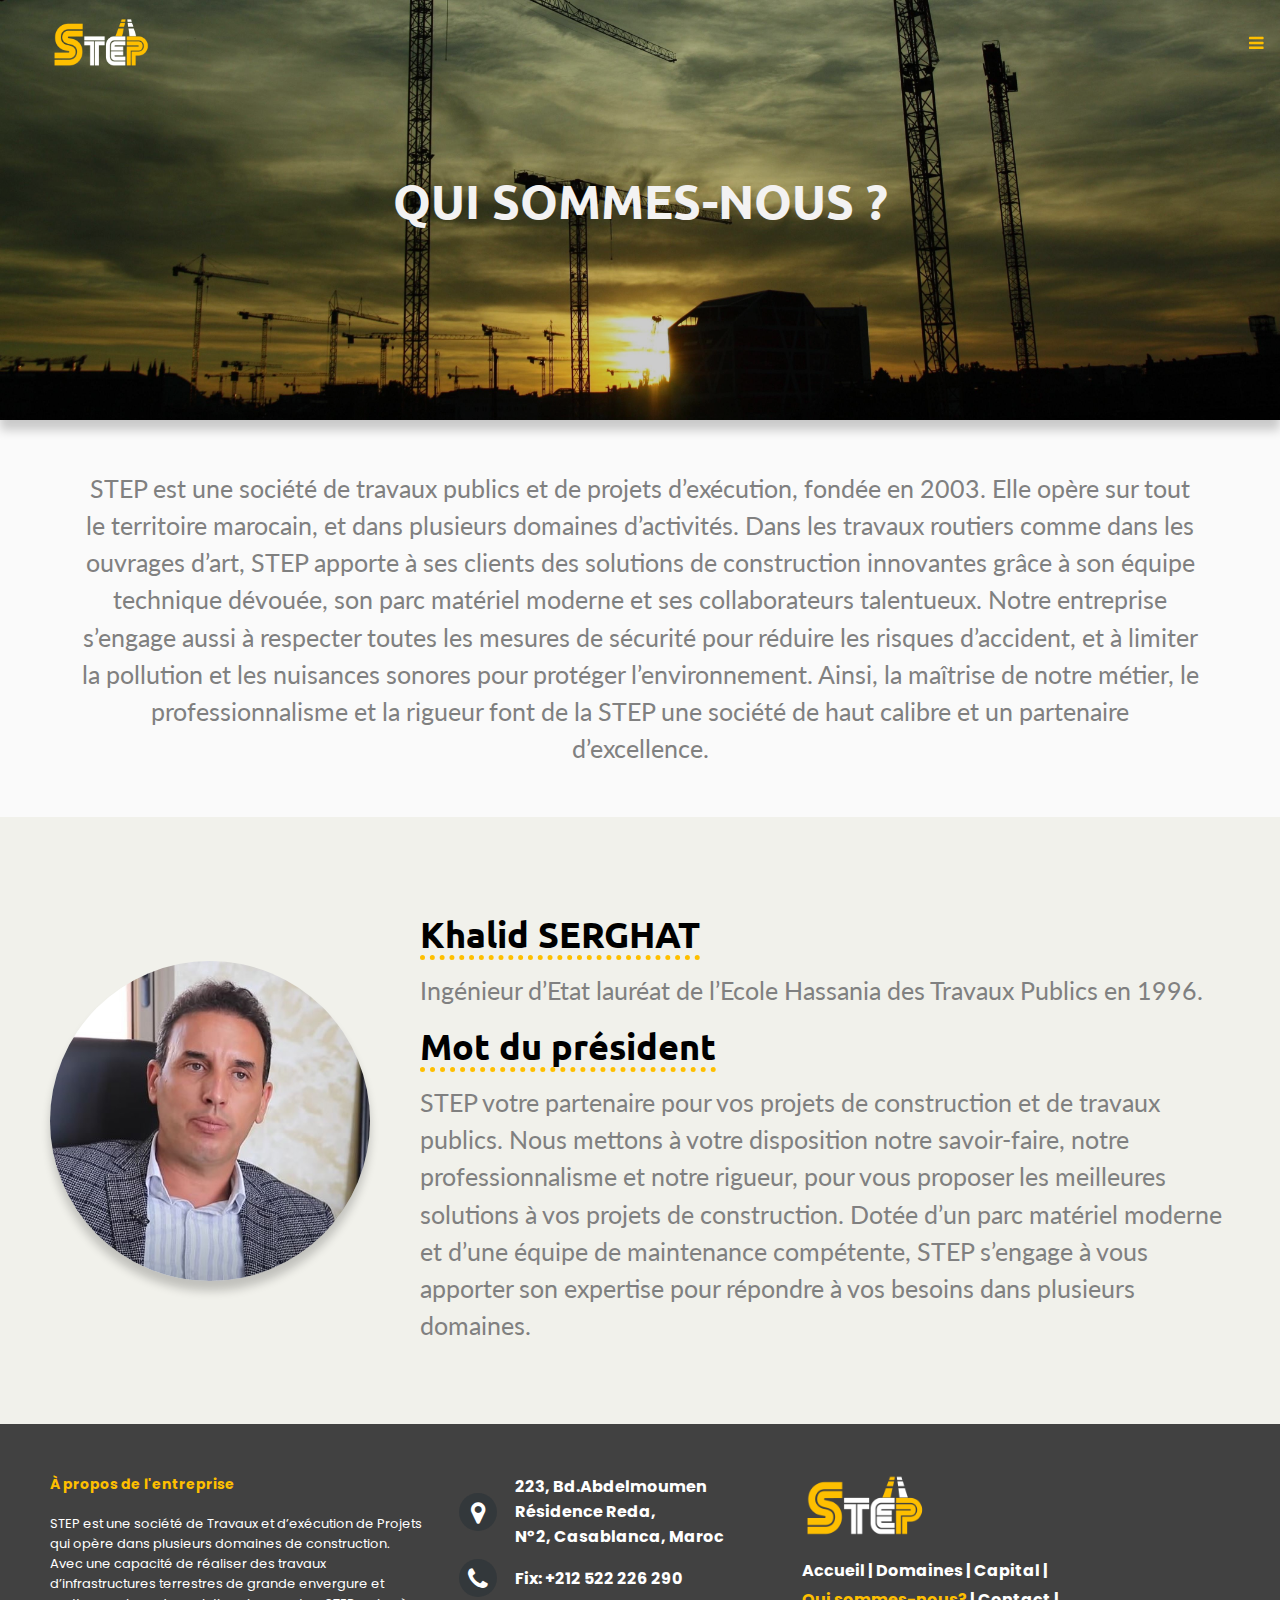
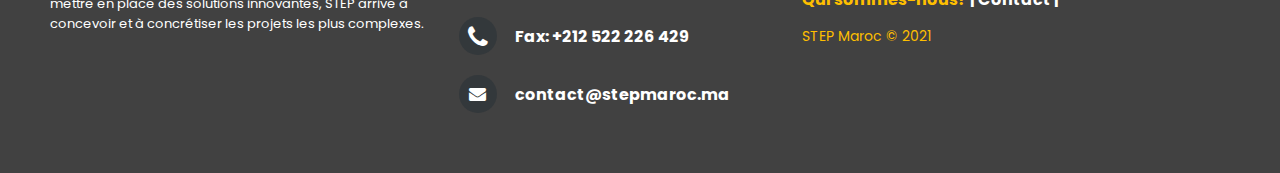
<file: pages/about.html>
<!DOCTYPE html>
<html lang="en">
<head>
    <meta charset="UTF-8">
    <meta http-equiv="X-UA-Compatible" content="IE=edge">
    <meta name="viewport" content="width=device-width, initial-scale=1.0">
    <title>STEP - About</title>
    <!-- links -->
    <link rel="stylesheet" href="../css/about.css">
    <link  rel="icon" href="../images/STEP logo/STEP-LOGO3.png" type="image/x-icon" />

    <!-- fonts -->
    <link rel="preconnect" href="https://fonts.gstatic.com">
    <link href="https://fonts.googleapis.com/css2?family=Poppins:wght@700;900&display=swap" rel="stylesheet">
    <link rel="preconnect" href="https://fonts.gstatic.com">
    <link href="https://fonts.googleapis.com/css2?family=Ubuntu:wght@300&display=swap" rel="stylesheet">
    <link rel="preconnect" href="https://fonts.gstatic.com">
    <link href="https://fonts.googleapis.com/css2?family=Open+Sans:ital,wght@0,300;0,400;0,600;1,700&display=swap" rel="stylesheet">
    <link rel="preconnect" href="https://fonts.gstatic.com">
    <link href="https://fonts.googleapis.com/css2?family=Lato:wght@700&family=Open+Sans:ital,wght@0,300;0,400;0,600;1,700&display=swap" rel="stylesheet">
</head>
<body>
    <!-- navigation bar -->
    <link rel="stylesheet" href="https://cdnjs.cloudflare.com/ajax/libs/font-awesome/4.7.0/css/font-awesome.min.css">
    <header id="navbar" class="topnav">
      <div id="navbar-mobile">
        <div id="logo"><img class="default" src="../images/STEP logo/STEP-logo-white.png" alt="">
          <img class="animate" src="../images/STEP logo/STEP-logo.png" alt="">
        </div>
        <div id="icon"> <a href="javascript:void(0);" class="icon" onclick="myFunction()">
          <i class="fa fa-bars"></i></a>
        </div>
      </div>
        <div class="mobile">
        <div class="mobile">    
          <a href="./contact.php">Contact</a>
          <a href="../pages/about.html" class="active">Qui sommes-nous?</a>
          <a href="../pages/capital.html">Capital</a>
          <a href="../pages/domaines.html">Domaines</a>    
          <a href="../index.html">Accueil</a>
        </div>
      </div>
    </header>
    <!-- opening -->
    <section>
      <div class="domaines-titre">
        <h1>QUI SOMMES-NOUS&nbsp;?</h1>
      </div>  

  </section>
             <div class="para">
                <p class="text parag">STEP est une société de travaux publics et de projets d’exécution, fondée en 2003. Elle opère sur tout le territoire marocain, et dans plusieurs domaines d’activités. Dans les travaux routiers comme dans les ouvrages d’art, STEP apporte à ses clients des solutions de construction innovantes grâce à son équipe technique dévouée, son parc matériel moderne et ses collaborateurs talentueux. Notre entreprise s’engage aussi à respecter toutes les mesures de sécurité pour réduire les risques d’accident, et à limiter la pollution et les nuisances sonores pour protéger l’environnement.
                  Ainsi, la maîtrise de notre métier, le professionnalisme et la rigueur font de la STEP une société de haut calibre et un partenaire d’excellence.
                  </p>
    
            </div>
            <div class="ceo">
              <img src="../images/about/CEO.jpg" alt="">
                <div class="word">
                    <h1>Khalid SERGHAT</h1>
                    <p  class="parag" style="margin: 5px 50px 0 0;">Ingénieur d’Etat lauréat de l’Ecole Hassania des Travaux Publics en 1996.</p>
                    <h1>Mot du président</h1>
                    <p class="parag"  style="margin:5px 50px 0 0;">STEP votre partenaire pour vos projets de construction et de travaux publics. Nous mettons à votre disposition notre savoir-faire, notre professionnalisme et notre rigueur, pour vous proposer les meilleures solutions à vos projets de construction. Dotée d’un parc matériel moderne et d’une équipe de maintenance compétente, STEP s’engage à vous apporter son expertise pour répondre à vos besoins dans plusieurs domaines. </p>
                </div>
            </div>

               
            <footer class="footer">
              <div class="footer-left col-md-4 col-sm-6">
                <p class="about">
                  <span style="color: #FEBF00;"> À propos de l'entreprise</span> STEP est une société de Travaux et d’exécution de Projets qui opère dans plusieurs domaines de construction. Avec une capacité de réaliser des travaux d’infrastructures terrestres de grande envergure et mettre en place des solutions innovantes, STEP arrive à concevoir et à concrétiser les projets les plus complexes.
                </p>
              
              </div>
              <div class="footer-center col-md-4 col-sm-6">
                <div>
                  <i class="fa fa-map-marker"></i>
                  <p id="info">223, Bd.Abdelmoumen <br>
                    Résidence Reda, <br> N°2, Casablanca, Maroc</p>
              
                </div>
                <div>
                  <i class="fa fa-phone"></i>
                  <p id="info">Fix: +212 522 226 290</p>
                </div>
                <div>
                  <i class="fa fa-phone"></i>
                  <p id="info">Fax: +212 522 226 429</p>
                </div>
                <div>
                  <i class="fa fa-envelope"></i>
                  <p id="info"><a href="#">contact@stepmaroc.ma</a></p>
                </div>
              </div>
              <div class="footer-right col-md-4 col-sm-6">
                <div id="logo2">          <img class="animate" src="../images/STEP logo/STEP-logo-white.png" alt="">
                </div>                  <p class="menu">
                  <a href="../index.html"> Accueil</a> |
                  <a href="./domaines.html"> Domaines</a> |
                  <a href="./capital.html"> Capital</a> |
                  <a href="./about.html" id="active"> Qui sommes-nous?</a> |
                  <a href="./contact.php"> Contact</a> |
                </p>
                <p class="name"> STEP Maroc &copy; 2021</p>
              </div>
            </footer>
    
</body>
</html>
<!-- scripts -->
<script src="../js/animation.js"></script>
</file>
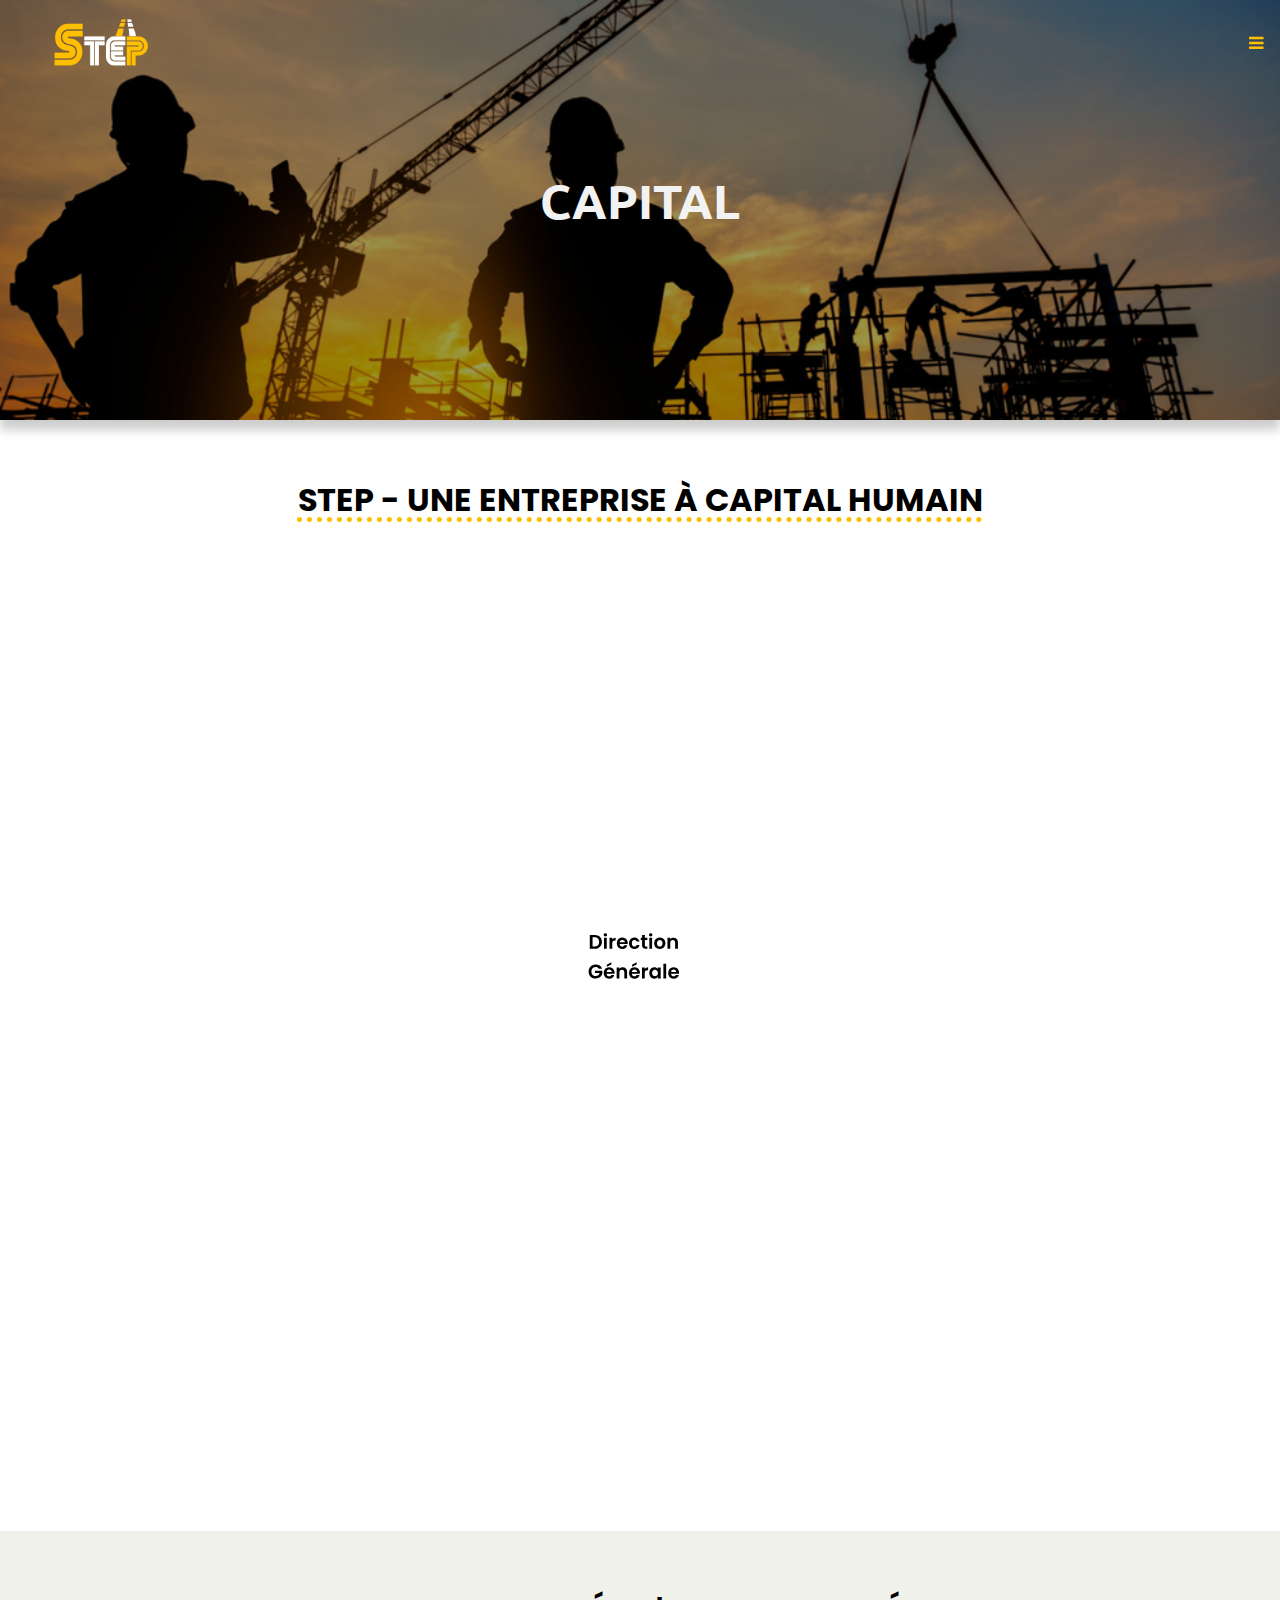
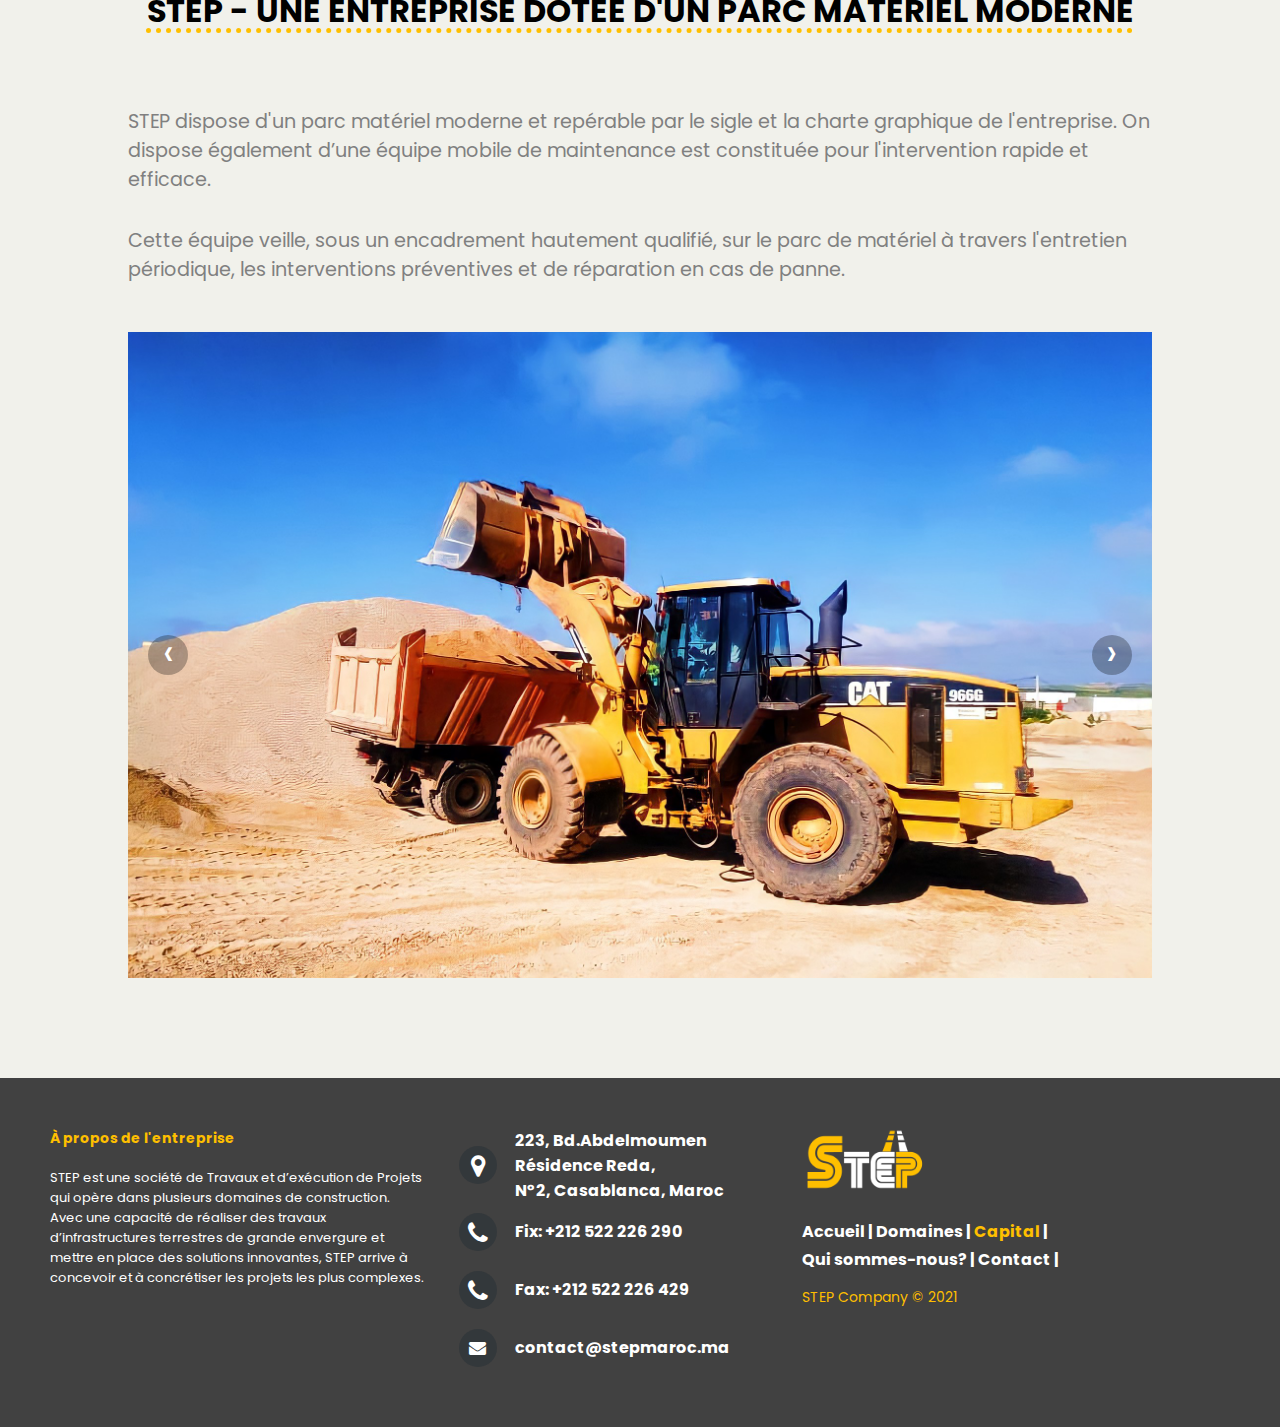
<file: pages/capital.html>
<!DOCTYPE html>
<html lang="en">

<head>
    <meta charset="UTF-8">
    <meta name="viewport" content="width=device-width, initial-scale=1.0">
    <link rel="preconnect" href="https://fonts.gstatic.com">
    <link rel="stylesheet" href="../css/capital.css">
    <link rel="icon" href="../images/STEP logo/STEP-LOGO3.png" type="image/x-icon" />

    <!-- Fonts -->
    <link rel="preconnect" href="https://fonts.gstatic.com">
    <link href="https://fonts.googleapis.com/css2?family=Poppins:wght@700;900&display=swap" rel="stylesheet">
    <link rel="preconnect" href="https://fonts.gstatic.com">
    <link href="https://fonts.googleapis.com/css2?family=Ubuntu:wght@300&display=swap" rel="stylesheet">
    <link rel="preconnect" href="https://fonts.gstatic.com">
    <link href="https://fonts.googleapis.com/css2?family=Open+Sans:ital,wght@0,300;0,400;0,600;1,700&display=swap"
        rel="stylesheet">
    <link rel="preconnect" href="https://fonts.gstatic.com">
    <link
        href="https://fonts.googleapis.com/css2?family=Lato:wght@700&family=Open+Sans:ital,wght@0,300;0,400;0,600;1,700&display=swap"
        rel="stylesheet">
    <title>STEP - Capital</title>
</head>

<body>
          <!-- navigation bar -->
          <link rel="stylesheet" href="https://cdnjs.cloudflare.com/ajax/libs/font-awesome/4.7.0/css/font-awesome.min.css">
          <header id="navbar" class="topnav">
            <div id="navbar-mobile">
              <div id="logo"><img class="default" src="../images/STEP logo/STEP-logo-white.png" alt="">
                <img class="animate" src="../images/STEP logo/STEP-logo.png" alt="">
              </div>
              <div id="icon"> <a href="javascript:void(0);" class="icon" onclick="myFunction()">
                <i class="fa fa-bars"></i></a>
              </div>
            </div>
              <div class="mobile">
                <a href="./contact.php" class="item">Contact</a>
                <a href="./about.html" class="item" >Qui sommes-nous?</a>
                <a href="./capital.html" class="item" id="active">Capital</a>
                <a href="./domaines.html" class="item" >Domaines</a>    
                <a href="../index.html" class="item">Accueil</a>
              </div>
          </header>
          <div class="opening">
            <div class="capital-titre">
                <h1>CAPITAL</h1>
            </div>      
          </div>  
    <div class="capital-humain">
        <h1 class="capital-humain_titre">STEP - UNE ENTREPRISE &Agrave; CAPITAL HUMAIN</h1>
        <div class="organigram">
            <svg width="3876" height="2763" viewBox="0 0 3876 2763" fill="none" xmlns="http://www.w3.org/2000/svg">
                <path class="child-child" d="M3237.19 2102V2614.41" stroke="black" stroke-width="7" />
                <path class="child-child" d="M3237.14 2159C3237.14 2159 3230.18 2243.21 3329.11 2243.21" stroke="black"
                    stroke-width="7" />
                <path class="child-child" d="M3237.14 2384C3237.14 2384 3230.18 2468.21 3329.11 2468.21" stroke="black"
                    stroke-width="7" />
                <path class="child-child" d="M3237.14 2612C3237.14 2612 3230.18 2696.21 3329.11 2696.21" stroke="black"
                    stroke-width="7" />
                <path class="child-child"
                    d="M3757 2184H3389.16C3356.02 2184 3329.16 2210.86 3329.16 2244C3329.16 2277.14 3356.02 2304 3389.16 2304H3757C3790.14 2304 3817 2277.14 3817 2244C3817 2210.86 3790.14 2184 3757 2184Z"
                    fill="#4B4B4B" stroke="black" stroke-width="7" />
                <path class="child-child"
                    d="M3432.49 2260.32C3430.38 2260.32 3428.48 2259.95 3426.8 2259.22C3425.15 2258.46 3423.85 2257.42 3422.91 2256.1C3421.96 2254.76 3421.47 2253.22 3421.44 2251.48H3425.89C3426.04 2252.97 3426.65 2254.24 3427.72 2255.28C3428.82 2256.29 3430.41 2256.79 3432.49 2256.79C3434.47 2256.79 3436.03 2256.3 3437.16 2255.33C3438.32 2254.32 3438.9 2253.03 3438.9 2251.48C3438.9 2250.25 3438.57 2249.26 3437.89 2248.5C3437.22 2247.73 3436.38 2247.15 3435.37 2246.75C3434.37 2246.36 3433.01 2245.93 3431.29 2245.47C3429.19 2244.92 3427.49 2244.37 3426.21 2243.82C3424.95 2243.27 3423.87 2242.42 3422.95 2241.25C3422.07 2240.06 3421.62 2238.47 3421.62 2236.49C3421.62 2234.75 3422.07 2233.2 3422.95 2231.86C3423.84 2230.51 3425.08 2229.48 3426.67 2228.74C3428.29 2228.01 3430.13 2227.64 3432.21 2227.64C3435.21 2227.64 3437.65 2228.39 3439.54 2229.89C3441.47 2231.38 3442.55 2233.37 3442.8 2235.85H3438.22C3438.06 2234.62 3437.42 2233.55 3436.29 2232.64C3435.16 2231.69 3433.66 2231.22 3431.8 2231.22C3430.06 2231.22 3428.64 2231.68 3427.54 2232.59C3426.44 2233.48 3425.89 2234.73 3425.89 2236.35C3425.89 2237.51 3426.21 2238.46 3426.85 2239.19C3427.52 2239.93 3428.33 2240.49 3429.28 2240.89C3430.26 2241.25 3431.62 2241.68 3433.36 2242.17C3435.47 2242.75 3437.16 2243.33 3438.44 2243.91C3439.73 2244.46 3440.83 2245.33 3441.74 2246.53C3442.66 2247.69 3443.12 2249.28 3443.12 2251.29C3443.12 2252.85 3442.71 2254.32 3441.88 2255.69C3441.06 2257.07 3439.84 2258.18 3438.22 2259.04C3436.6 2259.89 3434.69 2260.32 3432.49 2260.32ZM3447.7 2247.4C3447.7 2244.8 3448.22 2242.54 3449.26 2240.61C3450.3 2238.66 3451.73 2237.14 3453.57 2236.08C3455.43 2235.01 3457.55 2234.47 3459.94 2234.47C3463.02 2234.47 3465.56 2235.22 3467.54 2236.72C3469.56 2238.21 3470.89 2240.29 3471.53 2242.95H3467.04C3466.61 2241.42 3465.77 2240.22 3464.52 2239.33C3463.3 2238.44 3461.77 2238 3459.94 2238C3457.55 2238 3455.63 2238.83 3454.16 2240.48C3452.7 2242.09 3451.96 2244.4 3451.96 2247.4C3451.96 2250.42 3452.7 2252.76 3454.16 2254.41C3455.63 2256.06 3457.55 2256.88 3459.94 2256.88C3461.77 2256.88 3463.3 2256.46 3464.52 2255.6C3465.74 2254.74 3466.58 2253.52 3467.04 2251.93H3471.53C3470.86 2254.5 3469.52 2256.56 3467.5 2258.12C3465.48 2259.65 3462.96 2260.41 3459.94 2260.41C3457.55 2260.41 3455.43 2259.88 3453.57 2258.81C3451.73 2257.74 3450.3 2256.23 3449.26 2254.27C3448.22 2252.32 3447.7 2250.02 3447.7 2247.4ZM3500.01 2246.48C3500.01 2247.27 3499.97 2248.11 3499.88 2249H3479.8C3479.95 2251.48 3480.79 2253.42 3482.32 2254.82C3483.88 2256.2 3485.76 2256.88 3487.96 2256.88C3489.76 2256.88 3491.26 2256.47 3492.45 2255.65C3493.67 2254.79 3494.53 2253.66 3495.02 2252.25H3499.51C3498.84 2254.67 3497.49 2256.64 3495.48 2258.17C3493.46 2259.66 3490.95 2260.41 3487.96 2260.41C3485.58 2260.41 3483.44 2259.88 3481.54 2258.81C3479.68 2257.74 3478.21 2256.23 3477.14 2254.27C3476.07 2252.28 3475.54 2249.99 3475.54 2247.4C3475.54 2244.8 3476.06 2242.52 3477.1 2240.57C3478.14 2238.61 3479.59 2237.11 3481.45 2236.08C3483.35 2235.01 3485.52 2234.47 3487.96 2234.47C3490.34 2234.47 3492.45 2234.99 3494.28 2236.03C3496.12 2237.07 3497.52 2238.5 3498.5 2240.34C3499.51 2242.14 3500.01 2244.19 3500.01 2246.48ZM3495.71 2245.61C3495.71 2244.02 3495.35 2242.66 3494.65 2241.53C3493.95 2240.37 3492.99 2239.5 3491.76 2238.92C3490.57 2238.31 3489.24 2238 3487.78 2238C3485.67 2238 3483.87 2238.67 3482.37 2240.02C3480.9 2241.36 3480.06 2243.23 3479.85 2245.61H3495.71ZM3533.83 2228.05V2251.66C3533.83 2254.29 3533.02 2256.39 3531.4 2257.98C3529.78 2259.54 3527.64 2260.32 3524.98 2260.32C3522.29 2260.32 3520.14 2259.53 3518.52 2257.94C3516.9 2256.32 3516.09 2254.12 3516.09 2251.34H3520.26C3520.29 2252.9 3520.69 2254.16 3521.45 2255.14C3522.25 2256.12 3523.42 2256.61 3524.98 2256.61C3526.54 2256.61 3527.7 2256.15 3528.46 2255.23C3529.23 2254.29 3529.61 2253.09 3529.61 2251.66V2228.05H3533.83ZM3564.32 2234.88V2260H3560.15V2256.29C3559.35 2257.57 3558.24 2258.58 3556.8 2259.31C3555.4 2260.02 3553.84 2260.37 3552.13 2260.37C3550.17 2260.37 3548.41 2259.97 3546.85 2259.18C3545.3 2258.35 3544.06 2257.13 3543.14 2255.51C3542.26 2253.89 3541.81 2251.92 3541.81 2249.6V2234.88H3545.94V2249.05C3545.94 2251.52 3546.56 2253.43 3547.82 2254.78C3549.07 2256.09 3550.78 2256.75 3552.95 2256.75C3555.18 2256.75 3556.94 2256.06 3558.22 2254.68C3559.5 2253.31 3560.15 2251.31 3560.15 2248.68V2234.88H3564.32ZM3575.53 2238.96C3576.26 2237.53 3577.3 2236.41 3578.65 2235.62C3580.02 2234.82 3581.69 2234.43 3583.64 2234.43V2238.73H3582.54C3577.87 2238.73 3575.53 2241.27 3575.53 2246.34V2260H3571.36V2234.88H3575.53V2238.96ZM3590.61 2230.8C3589.82 2230.8 3589.14 2230.53 3588.59 2229.98C3588.04 2229.43 3587.77 2228.76 3587.77 2227.96C3587.77 2227.17 3588.04 2226.5 3588.59 2225.95C3589.14 2225.4 3589.82 2225.12 3590.61 2225.12C3591.38 2225.12 3592.02 2225.4 3592.54 2225.95C3593.09 2226.5 3593.36 2227.17 3593.36 2227.96C3593.36 2228.76 3593.09 2229.43 3592.54 2229.98C3592.02 2230.53 3591.38 2230.8 3590.61 2230.8ZM3592.63 2234.88V2260H3588.46V2234.88H3592.63ZM3598.18 2247.35C3598.18 2244.78 3598.7 2242.54 3599.74 2240.61C3600.78 2238.66 3602.2 2237.14 3604 2236.08C3605.83 2235.01 3607.88 2234.47 3610.14 2234.47C3612.1 2234.47 3613.91 2234.93 3615.59 2235.85C3617.28 2236.73 3618.56 2237.91 3619.44 2239.38V2226.08H3623.66V2260H3619.44V2255.28C3618.62 2256.78 3617.4 2258.01 3615.78 2258.99C3614.16 2259.94 3612.26 2260.41 3610.09 2260.41C3607.86 2260.41 3605.83 2259.86 3604 2258.76C3602.2 2257.66 3600.78 2256.12 3599.74 2254.13C3598.7 2252.15 3598.18 2249.89 3598.18 2247.35ZM3619.44 2247.4C3619.44 2245.5 3619.06 2243.85 3618.3 2242.45C3617.54 2241.04 3616.5 2239.97 3615.18 2239.24C3613.9 2238.47 3612.48 2238.09 3610.92 2238.09C3609.36 2238.09 3607.94 2238.46 3606.66 2239.19C3605.37 2239.93 3604.35 2240.99 3603.59 2242.4C3602.82 2243.81 3602.44 2245.46 3602.44 2247.35C3602.44 2249.28 3602.82 2250.96 3603.59 2252.39C3604.35 2253.8 3605.37 2254.88 3606.66 2255.65C3607.94 2256.38 3609.36 2256.75 3610.92 2256.75C3612.48 2256.75 3613.9 2256.38 3615.18 2255.65C3616.5 2254.88 3617.54 2253.8 3618.3 2252.39C3619.06 2250.96 3619.44 2249.29 3619.44 2247.4ZM3632.86 2230.8C3632.07 2230.8 3631.4 2230.53 3630.85 2229.98C3630.3 2229.43 3630.02 2228.76 3630.02 2227.96C3630.02 2227.17 3630.3 2226.5 3630.85 2225.95C3631.4 2225.4 3632.07 2225.12 3632.86 2225.12C3633.63 2225.12 3634.27 2225.4 3634.79 2225.95C3635.34 2226.5 3635.61 2227.17 3635.61 2227.96C3635.61 2228.76 3635.34 2229.43 3634.79 2229.98C3634.27 2230.53 3633.63 2230.8 3632.86 2230.8ZM3634.88 2234.88V2260H3630.71V2234.88H3634.88ZM3640.43 2247.35C3640.43 2244.78 3640.95 2242.54 3641.99 2240.61C3643.03 2238.66 3644.45 2237.14 3646.25 2236.08C3648.08 2235.01 3650.13 2234.47 3652.39 2234.47C3654.56 2234.47 3656.46 2234.96 3658.08 2235.94C3659.73 2236.88 3660.93 2238.06 3661.7 2239.47V2234.88H3665.91V2271.92H3661.7V2255.37C3660.9 2256.78 3659.68 2257.97 3658.03 2258.95C3656.38 2259.92 3654.46 2260.41 3652.26 2260.41C3650.06 2260.41 3648.05 2259.86 3646.25 2258.76C3644.45 2257.66 3643.03 2256.12 3641.99 2254.13C3640.95 2252.15 3640.43 2249.89 3640.43 2247.35ZM3661.7 2247.4C3661.7 2245.5 3661.32 2243.85 3660.55 2242.45C3659.79 2241.04 3658.75 2239.97 3657.43 2239.24C3656.15 2238.47 3654.73 2238.09 3653.17 2238.09C3651.61 2238.09 3650.19 2238.46 3648.91 2239.19C3647.63 2239.93 3646.6 2240.99 3645.84 2242.4C3645.07 2243.81 3644.69 2245.46 3644.69 2247.35C3644.69 2249.28 3645.07 2250.96 3645.84 2252.39C3646.6 2253.8 3647.63 2254.88 3648.91 2255.65C3650.19 2256.38 3651.61 2256.75 3653.17 2256.75C3654.73 2256.75 3656.15 2256.38 3657.43 2255.65C3658.75 2254.88 3659.79 2253.8 3660.55 2252.39C3661.32 2250.96 3661.7 2249.29 3661.7 2247.4ZM3695.24 2234.88V2260H3691.07V2256.29C3690.27 2257.57 3689.16 2258.58 3687.72 2259.31C3686.31 2260.02 3684.76 2260.37 3683.05 2260.37C3681.09 2260.37 3679.33 2259.97 3677.77 2259.18C3676.22 2258.35 3674.98 2257.13 3674.06 2255.51C3673.18 2253.89 3672.73 2251.92 3672.73 2249.6V2234.88H3676.86V2249.05C3676.86 2251.52 3677.48 2253.43 3678.74 2254.78C3679.99 2256.09 3681.7 2256.75 3683.87 2256.75C3686.1 2256.75 3687.86 2256.06 3689.14 2254.68C3690.42 2253.31 3691.07 2251.31 3691.07 2248.68V2234.88H3695.24ZM3725.2 2246.48C3725.2 2247.27 3725.15 2248.11 3725.06 2249H3704.98C3705.14 2251.48 3705.98 2253.42 3707.5 2254.82C3709.06 2256.2 3710.94 2256.88 3713.14 2256.88C3714.94 2256.88 3716.44 2256.47 3717.63 2255.65C3718.86 2254.79 3719.71 2253.66 3720.2 2252.25H3724.69C3724.02 2254.67 3722.67 2256.64 3720.66 2258.17C3718.64 2259.66 3716.14 2260.41 3713.14 2260.41C3710.76 2260.41 3708.62 2259.88 3706.72 2258.81C3704.86 2257.74 3703.39 2256.23 3702.32 2254.27C3701.26 2252.28 3700.72 2249.99 3700.72 2247.4C3700.72 2244.8 3701.24 2242.52 3702.28 2240.57C3703.32 2238.61 3704.77 2237.11 3706.63 2236.08C3708.53 2235.01 3710.7 2234.47 3713.14 2234.47C3715.52 2234.47 3717.63 2234.99 3719.47 2236.03C3721.3 2237.07 3722.71 2238.5 3723.68 2240.34C3724.69 2242.14 3725.2 2244.19 3725.2 2246.48ZM3720.89 2245.61C3720.89 2244.02 3720.54 2242.66 3719.83 2241.53C3719.13 2240.37 3718.17 2239.5 3716.95 2238.92C3715.75 2238.31 3714.42 2238 3712.96 2238C3710.85 2238 3709.05 2238.67 3707.55 2240.02C3706.08 2241.36 3705.24 2243.23 3705.03 2245.61H3720.89Z"
                    fill="white" />
                <path class="child-child"
                    d="M3757 2639H3389.16C3356.02 2639 3329.16 2665.86 3329.16 2699C3329.16 2732.14 3356.02 2759 3389.16 2759H3757C3790.14 2759 3817 2732.14 3817 2699C3817 2665.86 3790.14 2639 3757 2639Z"
                    fill="#4B4B4B" stroke="black" stroke-width="7" />
                <path class="child-child"
                    d="M3406.78 2698.55C3407.94 2698.73 3408.99 2699.2 3409.94 2699.97C3410.92 2700.73 3411.68 2701.68 3412.23 2702.81C3412.81 2703.94 3413.1 2705.15 3413.1 2706.43C3413.1 2708.05 3412.69 2709.52 3411.86 2710.83C3411.04 2712.11 3409.83 2713.14 3408.24 2713.9C3406.68 2714.63 3404.84 2715 3402.7 2715H3390.78V2683.05H3402.24C3404.41 2683.05 3406.26 2683.42 3407.78 2684.15C3409.31 2684.86 3410.46 2685.82 3411.22 2687.04C3411.99 2688.26 3412.37 2689.64 3412.37 2691.17C3412.37 2693.06 3411.85 2694.63 3410.81 2695.89C3409.8 2697.11 3408.46 2698 3406.78 2698.55ZM3394.95 2696.85H3401.96C3403.92 2696.85 3405.43 2696.39 3406.5 2695.48C3407.57 2694.56 3408.11 2693.29 3408.11 2691.67C3408.11 2690.05 3407.57 2688.78 3406.5 2687.87C3405.43 2686.95 3403.89 2686.49 3401.87 2686.49H3394.95V2696.85ZM3402.33 2711.56C3404.41 2711.56 3406.03 2711.07 3407.19 2710.1C3408.35 2709.12 3408.93 2707.76 3408.93 2706.02C3408.93 2704.24 3408.32 2702.85 3407.1 2701.85C3405.87 2700.81 3404.24 2700.29 3402.19 2700.29H3394.95V2711.56H3402.33ZM3441.16 2689.88V2715H3436.99V2711.29C3436.2 2712.57 3435.08 2713.58 3433.65 2714.31C3432.24 2715.02 3430.68 2715.37 3428.97 2715.37C3427.02 2715.37 3425.26 2714.97 3423.7 2714.18C3422.14 2713.35 3420.91 2712.13 3419.99 2710.51C3419.1 2708.89 3418.66 2706.92 3418.66 2704.6V2689.88H3422.78V2704.05C3422.78 2706.52 3423.41 2708.43 3424.66 2709.78C3425.92 2711.09 3427.63 2711.75 3429.8 2711.75C3432.03 2711.75 3433.78 2711.06 3435.07 2709.68C3436.35 2708.31 3436.99 2706.31 3436.99 2703.68V2689.88H3441.16ZM3452.38 2693.96C3453.11 2692.53 3454.15 2691.41 3455.49 2690.62C3456.87 2689.82 3458.53 2689.43 3460.49 2689.43V2693.73H3459.39C3454.71 2693.73 3452.38 2696.27 3452.38 2701.34V2715H3448.21V2689.88H3452.38V2693.96ZM3488.22 2701.48C3488.22 2702.27 3488.17 2703.11 3488.08 2704H3468.01C3468.16 2706.48 3469 2708.42 3470.53 2709.82C3472.09 2711.2 3473.97 2711.88 3476.17 2711.88C3477.97 2711.88 3479.47 2711.47 3480.66 2710.65C3481.88 2709.79 3482.74 2708.66 3483.22 2707.25H3487.72C3487.04 2709.67 3485.7 2711.64 3483.68 2713.17C3481.67 2714.66 3479.16 2715.41 3476.17 2715.41C3473.78 2715.41 3471.64 2714.88 3469.75 2713.81C3467.89 2712.74 3466.42 2711.23 3465.35 2709.27C3464.28 2707.28 3463.75 2704.99 3463.75 2702.4C3463.75 2699.8 3464.26 2697.52 3465.3 2695.57C3466.34 2693.61 3467.79 2692.11 3469.66 2691.08C3471.55 2690.01 3473.72 2689.47 3476.17 2689.47C3478.55 2689.47 3480.66 2689.99 3482.49 2691.03C3484.32 2692.07 3485.73 2693.5 3486.71 2695.34C3487.72 2697.14 3488.22 2699.19 3488.22 2701.48ZM3483.91 2700.61C3483.91 2699.02 3483.56 2697.66 3482.86 2696.53C3482.15 2695.37 3481.19 2694.5 3479.97 2693.92C3478.78 2693.31 3477.45 2693 3475.98 2693C3473.87 2693 3472.07 2693.67 3470.57 2695.02C3469.11 2696.36 3468.27 2698.23 3468.05 2700.61H3483.91ZM3492.17 2702.35C3492.17 2699.78 3492.69 2697.54 3493.73 2695.61C3494.76 2693.66 3496.19 2692.14 3497.99 2691.08C3499.82 2690.01 3501.85 2689.47 3504.08 2689.47C3506.28 2689.47 3508.19 2689.94 3509.81 2690.89C3511.43 2691.84 3512.64 2693.03 3513.43 2694.47V2689.88H3517.65V2715H3513.43V2710.33C3512.61 2711.79 3511.37 2713.01 3509.72 2713.99C3508.1 2714.94 3506.21 2715.41 3504.04 2715.41C3501.81 2715.41 3499.79 2714.86 3497.99 2713.76C3496.19 2712.66 3494.76 2711.12 3493.73 2709.13C3492.69 2707.15 3492.17 2704.89 3492.17 2702.35ZM3513.43 2702.4C3513.43 2700.5 3513.05 2698.85 3512.29 2697.45C3511.52 2696.04 3510.48 2694.97 3509.17 2694.24C3507.89 2693.47 3506.47 2693.09 3504.91 2693.09C3503.35 2693.09 3501.93 2693.46 3500.65 2694.19C3499.36 2694.93 3498.34 2695.99 3497.58 2697.4C3496.81 2698.81 3496.43 2700.46 3496.43 2702.35C3496.43 2704.28 3496.81 2705.96 3497.58 2707.39C3498.34 2708.8 3499.36 2709.88 3500.65 2710.65C3501.93 2711.38 3503.35 2711.75 3504.91 2711.75C3506.47 2711.75 3507.89 2711.38 3509.17 2710.65C3510.48 2709.88 3511.52 2708.8 3512.29 2707.39C3513.05 2705.96 3513.43 2704.29 3513.43 2702.4ZM3546.97 2689.88V2715H3542.8V2711.29C3542.01 2712.57 3540.89 2713.58 3539.46 2714.31C3538.05 2715.02 3536.49 2715.37 3534.78 2715.37C3532.83 2715.37 3531.07 2714.97 3529.51 2714.18C3527.95 2713.35 3526.72 2712.13 3525.8 2710.51C3524.91 2708.89 3524.47 2706.92 3524.47 2704.6V2689.88H3528.59V2704.05C3528.59 2706.52 3529.22 2708.43 3530.47 2709.78C3531.73 2711.09 3533.44 2711.75 3535.61 2711.75C3537.84 2711.75 3539.59 2711.06 3540.88 2709.68C3542.16 2708.31 3542.8 2706.31 3542.8 2703.68V2689.88H3546.97ZM3564.68 2702.35C3564.68 2699.78 3565.2 2697.54 3566.23 2695.61C3567.27 2693.66 3568.69 2692.14 3570.5 2691.08C3572.33 2690.01 3574.38 2689.47 3576.64 2689.47C3578.59 2689.47 3580.41 2689.93 3582.09 2690.85C3583.77 2691.73 3585.06 2692.91 3585.94 2694.38V2681.08H3590.16V2715H3585.94V2710.28C3585.12 2711.78 3583.9 2713.01 3582.28 2713.99C3580.66 2714.94 3578.76 2715.41 3576.59 2715.41C3574.36 2715.41 3572.33 2714.86 3570.5 2713.76C3568.69 2712.66 3567.27 2711.12 3566.23 2709.13C3565.2 2707.15 3564.68 2704.89 3564.68 2702.35ZM3585.94 2702.4C3585.94 2700.5 3585.56 2698.85 3584.8 2697.45C3584.03 2696.04 3582.99 2694.97 3581.68 2694.24C3580.4 2693.47 3578.98 2693.09 3577.42 2693.09C3575.86 2693.09 3574.44 2693.46 3573.16 2694.19C3571.87 2694.93 3570.85 2695.99 3570.08 2697.4C3569.32 2698.81 3568.94 2700.46 3568.94 2702.35C3568.94 2704.28 3569.32 2705.96 3570.08 2707.39C3570.85 2708.8 3571.87 2709.88 3573.16 2710.65C3574.44 2711.38 3575.86 2711.75 3577.42 2711.75C3578.98 2711.75 3580.4 2711.38 3581.68 2710.65C3582.99 2709.88 3584.03 2708.8 3584.8 2707.39C3585.56 2705.96 3585.94 2704.29 3585.94 2702.4ZM3599.32 2678.52L3598.77 2687.64H3595.88L3595.28 2678.52H3599.32ZM3627.42 2701.48C3627.42 2702.27 3627.37 2703.11 3627.28 2704H3607.21C3607.36 2706.48 3608.2 2708.42 3609.73 2709.82C3611.29 2711.2 3613.17 2711.88 3615.37 2711.88C3617.17 2711.88 3618.67 2711.47 3619.86 2710.65C3621.08 2709.79 3621.94 2708.66 3622.42 2707.25H3626.92C3626.24 2709.67 3624.9 2711.64 3622.88 2713.17C3620.87 2714.66 3618.36 2715.41 3615.37 2715.41C3612.98 2715.41 3610.84 2714.88 3608.95 2713.81C3607.09 2712.74 3605.62 2711.23 3604.55 2709.27C3603.48 2707.28 3602.95 2704.99 3602.95 2702.4C3602.95 2699.8 3603.46 2697.52 3604.5 2695.57C3605.54 2693.61 3606.99 2692.11 3608.86 2691.08C3610.75 2690.01 3612.92 2689.47 3615.37 2689.47C3617.75 2689.47 3619.86 2689.99 3621.69 2691.03C3623.52 2692.07 3624.93 2693.5 3625.91 2695.34C3626.92 2697.14 3627.42 2699.19 3627.42 2701.48ZM3623.11 2700.61C3623.11 2699.02 3622.76 2697.66 3622.06 2696.53C3621.35 2695.37 3620.39 2694.5 3619.17 2693.92C3617.98 2693.31 3616.65 2693 3615.18 2693C3613.07 2693 3611.27 2693.67 3609.77 2695.02C3608.31 2696.36 3607.47 2698.23 3607.25 2700.61H3623.11ZM3619.67 2682.78L3609.91 2688V2684.89L3619.67 2679.16V2682.78ZM3638.01 2693.32V2708.13C3638.01 2709.35 3638.27 2710.22 3638.79 2710.74C3639.31 2711.23 3640.21 2711.47 3641.5 2711.47H3644.57V2715H3640.81C3638.49 2715 3636.74 2714.47 3635.58 2713.4C3634.42 2712.33 3633.84 2710.57 3633.84 2708.13V2693.32H3630.59V2689.88H3633.84V2683.56H3638.01V2689.88H3644.57V2693.32H3638.01ZM3671.9 2689.88V2715H3667.72V2711.29C3666.93 2712.57 3665.81 2713.58 3664.38 2714.31C3662.97 2715.02 3661.41 2715.37 3659.7 2715.37C3657.75 2715.37 3655.99 2714.97 3654.43 2714.18C3652.87 2713.35 3651.64 2712.13 3650.72 2710.51C3649.83 2708.89 3649.39 2706.92 3649.39 2704.6V2689.88H3653.52V2704.05C3653.52 2706.52 3654.14 2708.43 3655.4 2709.78C3656.65 2711.09 3658.36 2711.75 3660.53 2711.75C3662.76 2711.75 3664.52 2711.06 3665.8 2709.68C3667.08 2708.31 3667.72 2706.31 3667.72 2703.68V2689.88H3671.9ZM3677.38 2702.35C3677.38 2699.78 3677.9 2697.54 3678.94 2695.61C3679.98 2693.66 3681.4 2692.14 3683.2 2691.08C3685.03 2690.01 3687.08 2689.47 3689.34 2689.47C3691.3 2689.47 3693.11 2689.93 3694.8 2690.85C3696.48 2691.73 3697.76 2692.91 3698.65 2694.38V2681.08H3702.86V2715H3698.65V2710.28C3697.82 2711.78 3696.6 2713.01 3694.98 2713.99C3693.36 2714.94 3691.46 2715.41 3689.3 2715.41C3687.06 2715.41 3685.03 2714.86 3683.2 2713.76C3681.4 2712.66 3679.98 2711.12 3678.94 2709.13C3677.9 2707.15 3677.38 2704.89 3677.38 2702.35ZM3698.65 2702.4C3698.65 2700.5 3698.26 2698.85 3697.5 2697.45C3696.74 2696.04 3695.7 2694.97 3694.38 2694.24C3693.1 2693.47 3691.68 2693.09 3690.12 2693.09C3688.56 2693.09 3687.14 2693.46 3685.86 2694.19C3684.57 2694.93 3683.55 2695.99 3682.79 2697.4C3682.02 2698.81 3681.64 2700.46 3681.64 2702.35C3681.64 2704.28 3682.02 2705.96 3682.79 2707.39C3683.55 2708.8 3684.57 2709.88 3685.86 2710.65C3687.14 2711.38 3688.56 2711.75 3690.12 2711.75C3691.68 2711.75 3693.1 2711.38 3694.38 2710.65C3695.7 2709.88 3696.74 2708.8 3697.5 2707.39C3698.26 2705.96 3698.65 2704.29 3698.65 2702.4ZM3732.83 2701.48C3732.83 2702.27 3732.78 2703.11 3732.69 2704H3712.61C3712.77 2706.48 3713.61 2708.42 3715.14 2709.82C3716.69 2711.2 3718.57 2711.88 3720.77 2711.88C3722.58 2711.88 3724.07 2711.47 3725.26 2710.65C3726.49 2709.79 3727.34 2708.66 3727.83 2707.25H3732.32C3731.65 2709.67 3730.31 2711.64 3728.29 2713.17C3726.27 2714.66 3723.77 2715.41 3720.77 2715.41C3718.39 2715.41 3716.25 2714.88 3714.36 2713.81C3712.49 2712.74 3711.03 2711.23 3709.96 2709.27C3708.89 2707.28 3708.35 2704.99 3708.35 2702.4C3708.35 2699.8 3708.87 2697.52 3709.91 2695.57C3710.95 2693.61 3712.4 2692.11 3714.26 2691.08C3716.16 2690.01 3718.33 2689.47 3720.77 2689.47C3723.16 2689.47 3725.26 2689.99 3727.1 2691.03C3728.93 2692.07 3730.34 2693.5 3731.31 2695.34C3732.32 2697.14 3732.83 2699.19 3732.83 2701.48ZM3728.52 2700.61C3728.52 2699.02 3728.17 2697.66 3727.46 2696.53C3726.76 2695.37 3725.8 2694.5 3724.58 2693.92C3723.39 2693.31 3722.06 2693 3720.59 2693C3718.48 2693 3716.68 2693.67 3715.18 2695.02C3713.71 2696.36 3712.87 2698.23 3712.66 2700.61H3728.52ZM3747.22 2715.41C3745.3 2715.41 3743.57 2715.09 3742.04 2714.45C3740.52 2713.78 3739.31 2712.86 3738.42 2711.7C3737.54 2710.51 3737.05 2709.15 3736.96 2707.62H3741.27C3741.39 2708.87 3741.97 2709.9 3743.01 2710.69C3744.08 2711.49 3745.47 2711.88 3747.18 2711.88C3748.77 2711.88 3750.02 2711.53 3750.94 2710.83C3751.85 2710.13 3752.31 2709.24 3752.31 2708.17C3752.31 2707.07 3751.82 2706.26 3750.84 2705.74C3749.87 2705.19 3748.35 2704.66 3746.31 2704.14C3744.44 2703.65 3742.92 2703.16 3741.72 2702.67C3740.56 2702.15 3739.55 2701.4 3738.7 2700.43C3737.87 2699.42 3737.46 2698.1 3737.46 2696.48C3737.46 2695.2 3737.84 2694.02 3738.61 2692.95C3739.37 2691.88 3740.46 2691.04 3741.86 2690.43C3743.27 2689.79 3744.87 2689.47 3746.67 2689.47C3749.45 2689.47 3751.7 2690.17 3753.41 2691.58C3755.12 2692.98 3756.04 2694.91 3756.16 2697.35H3751.99C3751.9 2696.04 3751.36 2694.99 3750.39 2694.19C3749.44 2693.4 3748.16 2693 3746.54 2693C3745.04 2693 3743.85 2693.32 3742.96 2693.96C3742.08 2694.6 3741.63 2695.44 3741.63 2696.48C3741.63 2697.31 3741.89 2698 3742.41 2698.55C3742.96 2699.07 3743.63 2699.49 3744.43 2699.83C3745.25 2700.13 3746.38 2700.49 3747.82 2700.88C3749.62 2701.37 3751.09 2701.86 3752.22 2702.35C3753.35 2702.81 3754.31 2703.51 3755.11 2704.46C3755.93 2705.41 3756.36 2706.64 3756.39 2708.17C3756.39 2709.55 3756.01 2710.78 3755.24 2711.88C3754.48 2712.98 3753.4 2713.85 3751.99 2714.5C3750.62 2715.11 3749.03 2715.41 3747.22 2715.41Z"
                    fill="white" />
                <path class="child-child"
                    d="M3757 2413H3389.16C3356.02 2413 3329.16 2439.86 3329.16 2473C3329.16 2506.14 3356.02 2533 3389.16 2533H3757C3790.14 2533 3817 2506.14 3817 2473C3817 2439.86 3790.14 2413 3757 2413Z"
                    fill="#4B4B4B" stroke="black" stroke-width="7" />
                <path class="child-child"
                    d="M3499.54 2489.32C3497.43 2489.32 3495.53 2488.95 3493.85 2488.22C3492.2 2487.46 3490.9 2486.42 3489.96 2485.1C3489.01 2483.76 3488.52 2482.22 3488.49 2480.48H3492.94C3493.09 2481.97 3493.7 2483.24 3494.77 2484.28C3495.87 2485.29 3497.46 2485.79 3499.54 2485.79C3501.52 2485.79 3503.08 2485.3 3504.21 2484.33C3505.37 2483.32 3505.95 2482.03 3505.95 2480.48C3505.95 2479.25 3505.62 2478.26 3504.94 2477.5C3504.27 2476.73 3503.43 2476.15 3502.42 2475.75C3501.41 2475.36 3500.05 2474.93 3498.34 2474.47C3496.24 2473.92 3494.54 2473.37 3493.26 2472.82C3492 2472.27 3490.92 2471.42 3490 2470.25C3489.12 2469.06 3488.67 2467.47 3488.67 2465.49C3488.67 2463.75 3489.12 2462.2 3490 2460.86C3490.89 2459.51 3492.13 2458.48 3493.71 2457.74C3495.33 2457.01 3497.18 2456.64 3499.26 2456.64C3502.25 2456.64 3504.7 2457.39 3506.59 2458.89C3508.52 2460.38 3509.6 2462.37 3509.85 2464.85H3505.26C3505.11 2463.62 3504.47 2462.55 3503.34 2461.64C3502.21 2460.69 3500.71 2460.22 3498.85 2460.22C3497.11 2460.22 3495.69 2460.68 3494.59 2461.59C3493.49 2462.48 3492.94 2463.73 3492.94 2465.35C3492.94 2466.51 3493.26 2467.46 3493.9 2468.19C3494.57 2468.93 3495.38 2469.49 3496.33 2469.89C3497.3 2470.25 3498.66 2470.68 3500.41 2471.17C3502.51 2471.75 3504.21 2472.33 3505.49 2472.91C3506.78 2473.46 3507.88 2474.33 3508.79 2475.53C3509.71 2476.69 3510.17 2478.28 3510.17 2480.29C3510.17 2481.85 3509.76 2483.32 3508.93 2484.69C3508.11 2486.07 3506.88 2487.18 3505.26 2488.04C3503.64 2488.89 3501.74 2489.32 3499.54 2489.32ZM3514.75 2476.4C3514.75 2473.8 3515.27 2471.54 3516.31 2469.61C3517.35 2467.66 3518.78 2466.14 3520.61 2465.08C3522.48 2464.01 3524.6 2463.47 3526.99 2463.47C3530.07 2463.47 3532.61 2464.22 3534.59 2465.72C3536.61 2467.21 3537.94 2469.29 3538.58 2471.95H3534.09C3533.66 2470.42 3532.82 2469.22 3531.57 2468.33C3530.35 2467.44 3528.82 2467 3526.99 2467C3524.6 2467 3522.68 2467.83 3521.21 2469.48C3519.74 2471.09 3519.01 2473.4 3519.01 2476.4C3519.01 2479.42 3519.74 2481.76 3521.21 2483.41C3522.68 2485.06 3524.6 2485.88 3526.99 2485.88C3528.82 2485.88 3530.35 2485.46 3531.57 2484.6C3532.79 2483.74 3533.63 2482.52 3534.09 2480.93H3538.58C3537.91 2483.5 3536.56 2485.56 3534.55 2487.12C3532.53 2488.65 3530.01 2489.41 3526.99 2489.41C3524.6 2489.41 3522.48 2488.88 3520.61 2487.81C3518.78 2486.74 3517.35 2485.23 3516.31 2483.27C3515.27 2481.32 3514.75 2479.02 3514.75 2476.4ZM3567.06 2475.48C3567.06 2476.27 3567.02 2477.11 3566.93 2478H3546.85C3547 2480.48 3547.84 2482.42 3549.37 2483.82C3550.93 2485.2 3552.81 2485.88 3555.01 2485.88C3556.81 2485.88 3558.31 2485.47 3559.5 2484.65C3560.72 2483.79 3561.58 2482.66 3562.07 2481.25H3566.56C3565.89 2483.67 3564.54 2485.64 3562.53 2487.17C3560.51 2488.66 3558 2489.41 3555.01 2489.41C3552.63 2489.41 3550.49 2488.88 3548.59 2487.81C3546.73 2486.74 3545.26 2485.23 3544.19 2483.27C3543.12 2481.28 3542.59 2478.99 3542.59 2476.4C3542.59 2473.8 3543.11 2471.52 3544.15 2469.57C3545.19 2467.61 3546.64 2466.11 3548.5 2465.08C3550.39 2464.01 3552.56 2463.47 3555.01 2463.47C3557.39 2463.47 3559.5 2463.99 3561.33 2465.03C3563.17 2466.07 3564.57 2467.5 3565.55 2469.34C3566.56 2471.14 3567.06 2473.19 3567.06 2475.48ZM3562.75 2474.61C3562.75 2473.02 3562.4 2471.66 3561.7 2470.53C3561 2469.37 3560.03 2468.5 3558.81 2467.92C3557.62 2467.31 3556.29 2467 3554.83 2467C3552.72 2467 3550.91 2467.67 3549.42 2469.02C3547.95 2470.36 3547.11 2472.23 3546.9 2474.61H3562.75ZM3601.61 2489L3594 2475.94H3588.96V2489H3584.79V2457.05H3595.1C3597.51 2457.05 3599.55 2457.47 3601.2 2458.29C3602.88 2459.12 3604.13 2460.23 3604.95 2461.64C3605.78 2463.04 3606.19 2464.65 3606.19 2466.45C3606.19 2468.65 3605.55 2470.59 3604.27 2472.27C3603.01 2473.95 3601.12 2475.07 3598.58 2475.62L3606.6 2489H3601.61ZM3588.96 2472.59H3595.1C3597.36 2472.59 3599.06 2472.04 3600.19 2470.94C3601.32 2469.81 3601.88 2468.31 3601.88 2466.45C3601.88 2464.56 3601.32 2463.09 3600.19 2462.05C3599.09 2461.01 3597.39 2460.49 3595.1 2460.49H3588.96V2472.59ZM3614 2489.27C3613.21 2489.27 3612.53 2489 3611.98 2488.45C3611.43 2487.9 3611.16 2487.23 3611.16 2486.43C3611.16 2485.64 3611.43 2484.97 3611.98 2484.42C3612.53 2483.87 3613.21 2483.59 3614 2483.59C3614.76 2483.59 3615.41 2483.87 3615.93 2484.42C3616.48 2484.97 3616.75 2485.64 3616.75 2486.43C3616.75 2487.23 3616.48 2487.9 3615.93 2488.45C3615.41 2489 3614.76 2489.27 3614 2489.27ZM3646.91 2457.05V2489H3642.74V2474.52H3626.47V2489H3622.3V2457.05H3626.47V2471.08H3642.74V2457.05H3646.91ZM3655.36 2489.27C3654.56 2489.27 3653.89 2489 3653.34 2488.45C3652.79 2487.9 3652.52 2487.23 3652.52 2486.43C3652.52 2485.64 3652.79 2484.97 3653.34 2484.42C3653.89 2483.87 3654.56 2483.59 3655.36 2483.59C3656.12 2483.59 3656.76 2483.87 3657.28 2484.42C3657.83 2484.97 3658.11 2485.64 3658.11 2486.43C3658.11 2487.23 3657.83 2487.9 3657.28 2488.45C3656.76 2489 3656.12 2489.27 3655.36 2489.27Z"
                    fill="white" />
                <path class="child-child" d="M2191.19 2102V2614.41" stroke="black" stroke-width="7" />
                <path class="child-child" d="M2191.14 2159C2191.14 2159 2184.18 2243.21 2283.11 2243.21" stroke="black"
                    stroke-width="7" />
                <path class="child-child" d="M2191.14 2384C2191.14 2384 2184.18 2468.21 2283.11 2468.21" stroke="black"
                    stroke-width="7" />
                <path class="child-child" d="M2191.14 2612C2191.14 2612 2184.18 2696.21 2283.11 2696.21" stroke="black"
                    stroke-width="7" />
                <path class="child-child"
                    d="M2711 2184H2343.16C2310.02 2184 2283.16 2210.86 2283.16 2244C2283.16 2277.14 2310.02 2304 2343.16 2304H2711C2744.14 2304 2771 2277.14 2771 2244C2771 2210.86 2744.14 2184 2711 2184Z"
                    fill="#4B4B4B" stroke="black" stroke-width="7" />
                <path class="child-child"
                    d="M2402.85 2260.32C2400.74 2260.32 2398.84 2259.95 2397.16 2259.22C2395.51 2258.46 2394.21 2257.42 2393.27 2256.1C2392.32 2254.76 2391.83 2253.22 2391.8 2251.48H2396.25C2396.4 2252.97 2397.01 2254.24 2398.08 2255.28C2399.18 2256.29 2400.77 2256.79 2402.85 2256.79C2404.83 2256.79 2406.39 2256.3 2407.52 2255.33C2408.68 2254.32 2409.26 2253.03 2409.26 2251.48C2409.26 2250.25 2408.93 2249.26 2408.25 2248.5C2407.58 2247.73 2406.74 2247.15 2405.73 2246.75C2404.73 2246.36 2403.37 2245.93 2401.65 2245.47C2399.55 2244.92 2397.85 2244.37 2396.57 2243.82C2395.31 2243.27 2394.23 2242.42 2393.31 2241.25C2392.43 2240.06 2391.98 2238.47 2391.98 2236.49C2391.98 2234.75 2392.43 2233.2 2393.31 2231.86C2394.2 2230.51 2395.44 2229.48 2397.03 2228.74C2398.64 2228.01 2400.49 2227.64 2402.57 2227.64C2405.57 2227.64 2408.01 2228.39 2409.9 2229.89C2411.83 2231.38 2412.91 2233.37 2413.16 2235.85H2408.58C2408.42 2234.62 2407.78 2233.55 2406.65 2232.64C2405.52 2231.69 2404.02 2231.22 2402.16 2231.22C2400.42 2231.22 2399 2231.68 2397.9 2232.59C2396.8 2233.48 2396.25 2234.73 2396.25 2236.35C2396.25 2237.51 2396.57 2238.46 2397.21 2239.19C2397.88 2239.93 2398.69 2240.49 2399.64 2240.89C2400.62 2241.25 2401.98 2241.68 2403.72 2242.17C2405.83 2242.75 2407.52 2243.33 2408.8 2243.91C2410.09 2244.46 2411.19 2245.33 2412.1 2246.53C2413.02 2247.69 2413.48 2249.28 2413.48 2251.29C2413.48 2252.85 2413.07 2254.32 2412.24 2255.69C2411.42 2257.07 2410.19 2258.18 2408.58 2259.04C2406.96 2259.89 2405.05 2260.32 2402.85 2260.32ZM2418.06 2247.4C2418.06 2244.8 2418.58 2242.54 2419.62 2240.61C2420.66 2238.66 2422.09 2237.14 2423.93 2236.08C2425.79 2235.01 2427.91 2234.47 2430.3 2234.47C2433.38 2234.47 2435.92 2235.22 2437.9 2236.72C2439.92 2238.21 2441.25 2240.29 2441.89 2242.95H2437.4C2436.97 2241.42 2436.13 2240.22 2434.88 2239.33C2433.66 2238.44 2432.13 2238 2430.3 2238C2427.91 2238 2425.99 2238.83 2424.52 2240.48C2423.05 2242.09 2422.32 2244.4 2422.32 2247.4C2422.32 2250.42 2423.05 2252.76 2424.52 2254.41C2425.99 2256.06 2427.91 2256.88 2430.3 2256.88C2432.13 2256.88 2433.66 2256.46 2434.88 2255.6C2436.1 2254.74 2436.94 2253.52 2437.4 2251.93H2441.89C2441.22 2254.5 2439.88 2256.56 2437.86 2258.12C2435.84 2259.65 2433.32 2260.41 2430.3 2260.41C2427.91 2260.41 2425.79 2259.88 2423.93 2258.81C2422.09 2257.74 2420.66 2256.23 2419.62 2254.27C2418.58 2252.32 2418.06 2250.02 2418.06 2247.4ZM2470.37 2246.48C2470.37 2247.27 2470.33 2248.11 2470.24 2249H2450.16C2450.31 2251.48 2451.15 2253.42 2452.68 2254.82C2454.24 2256.2 2456.12 2256.88 2458.32 2256.88C2460.12 2256.88 2461.62 2256.47 2462.81 2255.65C2464.03 2254.79 2464.89 2253.66 2465.38 2252.25H2469.87C2469.2 2254.67 2467.85 2256.64 2465.84 2258.17C2463.82 2259.66 2461.31 2260.41 2458.32 2260.41C2455.94 2260.41 2453.8 2259.88 2451.9 2258.81C2450.04 2257.74 2448.57 2256.23 2447.5 2254.27C2446.43 2252.28 2445.9 2249.99 2445.9 2247.4C2445.9 2244.8 2446.42 2242.52 2447.46 2240.57C2448.5 2238.61 2449.95 2237.11 2451.81 2236.08C2453.71 2235.01 2455.87 2234.47 2458.32 2234.47C2460.7 2234.47 2462.81 2234.99 2464.64 2236.03C2466.48 2237.07 2467.88 2238.5 2468.86 2240.34C2469.87 2242.14 2470.37 2244.19 2470.37 2246.48ZM2466.07 2245.61C2466.07 2244.02 2465.71 2242.66 2465.01 2241.53C2464.31 2240.37 2463.35 2239.5 2462.12 2238.92C2460.93 2238.31 2459.6 2238 2458.14 2238C2456.03 2238 2454.22 2238.67 2452.73 2240.02C2451.26 2241.36 2450.42 2243.23 2450.21 2245.61H2466.07ZM2506.16 2228.05V2231.45H2492.27V2242.22H2503.54V2245.61H2492.27V2260H2488.1V2228.05H2506.16ZM2513.35 2230.8C2512.55 2230.8 2511.88 2230.53 2511.33 2229.98C2510.78 2229.43 2510.51 2228.76 2510.51 2227.96C2510.51 2227.17 2510.78 2226.5 2511.33 2225.95C2511.88 2225.4 2512.55 2225.12 2513.35 2225.12C2514.11 2225.12 2514.75 2225.4 2515.27 2225.95C2515.82 2226.5 2516.1 2227.17 2516.1 2227.96C2516.1 2228.76 2515.82 2229.43 2515.27 2229.98C2514.75 2230.53 2514.11 2230.8 2513.35 2230.8ZM2515.36 2234.88V2260H2511.19V2234.88H2515.36ZM2534.71 2234.43C2537.77 2234.43 2540.24 2235.36 2542.13 2237.22C2544.03 2239.05 2544.98 2241.71 2544.98 2245.2V2260H2540.85V2245.79C2540.85 2243.29 2540.23 2241.38 2538.97 2240.06C2537.72 2238.72 2536.01 2238.05 2533.84 2238.05C2531.64 2238.05 2529.88 2238.73 2528.57 2240.11C2527.29 2241.48 2526.64 2243.48 2526.64 2246.11V2260H2522.47V2234.88H2526.64V2238.46C2527.47 2237.18 2528.58 2236.18 2529.99 2235.48C2531.43 2234.78 2533 2234.43 2534.71 2234.43ZM2550.23 2247.35C2550.23 2244.78 2550.75 2242.54 2551.79 2240.61C2552.83 2238.66 2554.25 2237.14 2556.05 2236.08C2557.89 2235.01 2559.92 2234.47 2562.15 2234.47C2564.35 2234.47 2566.26 2234.94 2567.88 2235.89C2569.5 2236.84 2570.7 2238.03 2571.5 2239.47V2234.88H2575.71V2260H2571.5V2255.33C2570.67 2256.79 2569.44 2258.01 2567.79 2258.99C2566.17 2259.94 2564.27 2260.41 2562.1 2260.41C2559.87 2260.41 2557.85 2259.86 2556.05 2258.76C2554.25 2257.66 2552.83 2256.12 2551.79 2254.13C2550.75 2252.15 2550.23 2249.89 2550.23 2247.35ZM2571.5 2247.4C2571.5 2245.5 2571.12 2243.85 2570.35 2242.45C2569.59 2241.04 2568.55 2239.97 2567.24 2239.24C2565.95 2238.47 2564.53 2238.09 2562.97 2238.09C2561.41 2238.09 2559.99 2238.46 2558.71 2239.19C2557.43 2239.93 2556.4 2240.99 2555.64 2242.4C2554.88 2243.81 2554.49 2245.46 2554.49 2247.35C2554.49 2249.28 2554.88 2250.96 2555.64 2252.39C2556.4 2253.8 2557.43 2254.88 2558.71 2255.65C2559.99 2256.38 2561.41 2256.75 2562.97 2256.75C2564.53 2256.75 2565.95 2256.38 2567.24 2255.65C2568.55 2254.88 2569.59 2253.8 2570.35 2252.39C2571.12 2250.96 2571.5 2249.29 2571.5 2247.4ZM2595 2234.43C2598.06 2234.43 2600.53 2235.36 2602.43 2237.22C2604.32 2239.05 2605.27 2241.71 2605.27 2245.2V2260H2601.14V2245.79C2601.14 2243.29 2600.52 2241.38 2599.26 2240.06C2598.01 2238.72 2596.3 2238.05 2594.13 2238.05C2591.93 2238.05 2590.17 2238.73 2588.86 2240.11C2587.58 2241.48 2586.93 2243.48 2586.93 2246.11V2260H2582.76V2234.88H2586.93V2238.46C2587.76 2237.18 2588.87 2236.18 2590.28 2235.48C2591.72 2234.78 2593.29 2234.43 2595 2234.43ZM2610.52 2247.4C2610.52 2244.8 2611.04 2242.54 2612.08 2240.61C2613.12 2238.66 2614.55 2237.14 2616.39 2236.08C2618.25 2235.01 2620.38 2234.47 2622.76 2234.47C2625.84 2234.47 2628.38 2235.22 2630.37 2236.72C2632.38 2238.21 2633.71 2240.29 2634.35 2242.95H2629.86C2629.44 2241.42 2628.59 2240.22 2627.34 2239.33C2626.12 2238.44 2624.59 2238 2622.76 2238C2620.38 2238 2618.45 2238.83 2616.98 2240.48C2615.52 2242.09 2614.78 2244.4 2614.78 2247.4C2614.78 2250.42 2615.52 2252.76 2616.98 2254.41C2618.45 2256.06 2620.38 2256.88 2622.76 2256.88C2624.59 2256.88 2626.12 2256.46 2627.34 2255.6C2628.56 2254.74 2629.4 2253.52 2629.86 2251.93H2634.35C2633.68 2254.5 2632.34 2256.56 2630.32 2258.12C2628.3 2259.65 2625.78 2260.41 2622.76 2260.41C2620.38 2260.41 2618.25 2259.88 2616.39 2258.81C2614.55 2257.74 2613.12 2256.23 2612.08 2254.27C2611.04 2252.32 2610.52 2250.02 2610.52 2247.4ZM2662.84 2246.48C2662.84 2247.27 2662.79 2248.11 2662.7 2249H2642.62C2642.78 2251.48 2643.62 2253.42 2645.14 2254.82C2646.7 2256.2 2648.58 2256.88 2650.78 2256.88C2652.58 2256.88 2654.08 2256.47 2655.27 2255.65C2656.5 2254.79 2657.35 2253.66 2657.84 2252.25H2662.33C2661.66 2254.67 2660.32 2256.64 2658.3 2258.17C2656.28 2259.66 2653.78 2260.41 2650.78 2260.41C2648.4 2260.41 2646.26 2259.88 2644.37 2258.81C2642.5 2257.74 2641.03 2256.23 2639.97 2254.27C2638.9 2252.28 2638.36 2249.99 2638.36 2247.4C2638.36 2244.8 2638.88 2242.52 2639.92 2240.57C2640.96 2238.61 2642.41 2237.11 2644.27 2236.08C2646.17 2235.01 2648.34 2234.47 2650.78 2234.47C2653.17 2234.47 2655.27 2234.99 2657.11 2236.03C2658.94 2237.07 2660.35 2238.5 2661.32 2240.34C2662.33 2242.14 2662.84 2244.19 2662.84 2246.48ZM2658.53 2245.61C2658.53 2244.02 2658.18 2242.66 2657.47 2241.53C2656.77 2240.37 2655.81 2239.5 2654.59 2238.92C2653.39 2238.31 2652.07 2238 2650.6 2238C2648.49 2238 2646.69 2238.67 2645.19 2240.02C2643.72 2241.36 2642.88 2243.23 2642.67 2245.61H2658.53Z"
                    fill="white" />
                <path class="child-child"
                    d="M2711 2639H2343.16C2310.02 2639 2283.16 2665.86 2283.16 2699C2283.16 2732.14 2310.02 2759 2343.16 2759H2711C2744.14 2759 2771 2732.14 2771 2699C2771 2665.86 2744.14 2639 2711 2639Z"
                    fill="#4B4B4B" stroke="black" stroke-width="7" />
                <path class="child-child"
                    d="M2342.71 2715.32C2340.6 2715.32 2338.71 2714.95 2337.03 2714.22C2335.38 2713.46 2334.08 2712.42 2333.13 2711.1C2332.19 2709.76 2331.7 2708.22 2331.67 2706.48H2336.11C2336.27 2707.97 2336.88 2709.24 2337.95 2710.28C2339.05 2711.29 2340.63 2711.79 2342.71 2711.79C2344.7 2711.79 2346.26 2711.3 2347.39 2710.33C2348.55 2709.32 2349.13 2708.03 2349.13 2706.48C2349.13 2705.25 2348.79 2704.26 2348.12 2703.5C2347.45 2702.73 2346.61 2702.15 2345.6 2701.75C2344.59 2701.36 2343.23 2700.93 2341.52 2700.47C2339.41 2699.92 2337.72 2699.37 2336.43 2698.82C2335.18 2698.27 2334.1 2697.42 2333.18 2696.25C2332.29 2695.06 2331.85 2693.47 2331.85 2691.49C2331.85 2689.75 2332.29 2688.2 2333.18 2686.86C2334.07 2685.51 2335.3 2684.48 2336.89 2683.74C2338.51 2683.01 2340.36 2682.64 2342.44 2682.64C2345.43 2682.64 2347.88 2683.39 2349.77 2684.89C2351.7 2686.38 2352.78 2688.37 2353.02 2690.85H2348.44C2348.29 2689.62 2347.65 2688.55 2346.52 2687.64C2345.39 2686.69 2343.89 2686.22 2342.03 2686.22C2340.28 2686.22 2338.86 2686.68 2337.76 2687.59C2336.66 2688.48 2336.11 2689.73 2336.11 2691.35C2336.11 2692.51 2336.43 2693.46 2337.08 2694.19C2337.75 2694.93 2338.56 2695.49 2339.5 2695.89C2340.48 2696.25 2341.84 2696.68 2343.58 2697.17C2345.69 2697.75 2347.39 2698.33 2348.67 2698.91C2349.95 2699.46 2351.05 2700.33 2351.97 2701.53C2352.89 2702.69 2353.35 2704.28 2353.35 2706.29C2353.35 2707.85 2352.93 2709.32 2352.11 2710.69C2351.28 2712.07 2350.06 2713.18 2348.44 2714.04C2346.82 2714.89 2344.91 2715.32 2342.71 2715.32ZM2357.93 2702.4C2357.93 2699.8 2358.44 2697.54 2359.48 2695.61C2360.52 2693.66 2361.96 2692.14 2363.79 2691.08C2365.66 2690.01 2367.78 2689.47 2370.16 2689.47C2373.25 2689.47 2375.78 2690.22 2377.77 2691.72C2379.79 2693.21 2381.12 2695.29 2381.76 2697.95H2377.27C2376.84 2696.42 2376 2695.22 2374.75 2694.33C2373.52 2693.44 2372 2693 2370.16 2693C2367.78 2693 2365.85 2693.83 2364.39 2695.48C2362.92 2697.09 2362.19 2699.4 2362.19 2702.4C2362.19 2705.42 2362.92 2707.76 2364.39 2709.41C2365.85 2711.06 2367.78 2711.88 2370.16 2711.88C2372 2711.88 2373.52 2711.46 2374.75 2710.6C2375.97 2709.74 2376.81 2708.52 2377.27 2706.93H2381.76C2381.09 2709.5 2379.74 2711.56 2377.72 2713.12C2375.71 2714.65 2373.19 2715.41 2370.16 2715.41C2367.78 2715.41 2365.66 2714.88 2363.79 2713.81C2361.96 2712.74 2360.52 2711.23 2359.48 2709.27C2358.44 2707.32 2357.93 2705.02 2357.93 2702.4ZM2410.24 2701.48C2410.24 2702.27 2410.19 2703.11 2410.1 2704H2390.03C2390.18 2706.48 2391.02 2708.42 2392.55 2709.82C2394.11 2711.2 2395.99 2711.88 2398.19 2711.88C2399.99 2711.88 2401.49 2711.47 2402.68 2710.65C2403.9 2709.79 2404.76 2708.66 2405.24 2707.25H2409.74C2409.06 2709.67 2407.72 2711.64 2405.7 2713.17C2403.69 2714.66 2401.18 2715.41 2398.19 2715.41C2395.8 2715.41 2393.66 2714.88 2391.77 2713.81C2389.91 2712.74 2388.44 2711.23 2387.37 2709.27C2386.3 2707.28 2385.77 2704.99 2385.77 2702.4C2385.77 2699.8 2386.28 2697.52 2387.32 2695.57C2388.36 2693.61 2389.81 2692.11 2391.68 2691.08C2393.57 2690.01 2395.74 2689.47 2398.19 2689.47C2400.57 2689.47 2402.68 2689.99 2404.51 2691.03C2406.34 2692.07 2407.75 2693.5 2408.73 2695.34C2409.74 2697.14 2410.24 2699.19 2410.24 2701.48ZM2405.93 2700.61C2405.93 2699.02 2405.58 2697.66 2404.88 2696.53C2404.17 2695.37 2403.21 2694.5 2401.99 2693.92C2400.8 2693.31 2399.47 2693 2398 2693C2395.89 2693 2394.09 2693.67 2392.59 2695.02C2391.13 2696.36 2390.29 2698.23 2390.07 2700.61H2405.93ZM2426.41 2699C2426.41 2695.89 2427.11 2693.09 2428.51 2690.62C2429.92 2688.11 2431.83 2686.16 2434.24 2684.75C2436.69 2683.34 2439.39 2682.64 2442.36 2682.64C2445.84 2682.64 2448.88 2683.48 2451.48 2685.16C2454.07 2686.84 2455.97 2689.23 2457.16 2692.31H2452.16C2451.28 2690.39 2449.99 2688.91 2448.31 2687.87C2446.66 2686.83 2444.68 2686.31 2442.36 2686.31C2440.13 2686.31 2438.12 2686.83 2436.35 2687.87C2434.58 2688.91 2433.19 2690.39 2432.18 2692.31C2431.17 2694.21 2430.67 2696.44 2430.67 2699C2430.67 2701.54 2431.17 2703.77 2432.18 2705.7C2433.19 2707.59 2434.58 2709.06 2436.35 2710.1C2438.12 2711.13 2440.13 2711.65 2442.36 2711.65C2444.68 2711.65 2446.66 2711.15 2448.31 2710.14C2449.99 2709.1 2451.28 2707.62 2452.16 2705.7H2457.16C2455.97 2708.75 2454.07 2711.12 2451.48 2712.8C2448.88 2714.45 2445.84 2715.27 2442.36 2715.27C2439.39 2715.27 2436.69 2714.59 2434.24 2713.21C2431.83 2711.81 2429.92 2709.87 2428.51 2707.39C2427.11 2704.92 2426.41 2702.12 2426.41 2699ZM2474.32 2715.41C2471.97 2715.41 2469.83 2714.88 2467.91 2713.81C2466.01 2712.74 2464.51 2711.23 2463.41 2709.27C2462.34 2707.28 2461.81 2704.99 2461.81 2702.4C2461.81 2699.83 2462.36 2697.57 2463.46 2695.61C2464.59 2693.63 2466.12 2692.11 2468.04 2691.08C2469.97 2690.01 2472.12 2689.47 2474.51 2689.47C2476.89 2689.47 2479.04 2690.01 2480.97 2691.08C2482.89 2692.11 2484.41 2693.61 2485.51 2695.57C2486.64 2697.52 2487.2 2699.8 2487.2 2702.4C2487.2 2704.99 2486.62 2707.28 2485.46 2709.27C2484.33 2711.23 2482.79 2712.74 2480.83 2713.81C2478.88 2714.88 2476.71 2715.41 2474.32 2715.41ZM2474.32 2711.75C2475.82 2711.75 2477.23 2711.39 2478.54 2710.69C2479.85 2709.99 2480.91 2708.93 2481.7 2707.53C2482.53 2706.12 2482.94 2704.41 2482.94 2702.4C2482.94 2700.38 2482.54 2698.67 2481.75 2697.26C2480.95 2695.86 2479.91 2694.82 2478.63 2694.15C2477.35 2693.44 2475.96 2693.09 2474.46 2693.09C2472.93 2693.09 2471.53 2693.44 2470.24 2694.15C2468.99 2694.82 2467.98 2695.86 2467.22 2697.26C2466.45 2698.67 2466.07 2700.38 2466.07 2702.4C2466.07 2704.44 2466.44 2706.17 2467.17 2707.58C2467.94 2708.98 2468.94 2710.03 2470.2 2710.74C2471.45 2711.41 2472.83 2711.75 2474.32 2711.75ZM2522.89 2689.43C2524.85 2689.43 2526.59 2689.84 2528.11 2690.66C2529.64 2691.46 2530.85 2692.66 2531.74 2694.28C2532.62 2695.9 2533.06 2697.87 2533.06 2700.2V2715H2528.94V2700.79C2528.94 2698.29 2528.31 2696.38 2527.06 2695.06C2525.84 2693.72 2524.17 2693.05 2522.06 2693.05C2519.9 2693.05 2518.17 2693.75 2516.89 2695.15C2515.6 2696.53 2514.96 2698.53 2514.96 2701.16V2715H2510.84V2700.79C2510.84 2698.29 2510.21 2696.38 2508.96 2695.06C2507.73 2693.72 2506.07 2693.05 2503.96 2693.05C2501.79 2693.05 2500.06 2693.75 2498.78 2695.15C2497.5 2696.53 2496.86 2698.53 2496.86 2701.16V2715H2492.69V2689.88H2496.86V2693.5C2497.68 2692.19 2498.78 2691.18 2500.16 2690.48C2501.56 2689.78 2503.1 2689.43 2504.79 2689.43C2506.89 2689.43 2508.76 2689.9 2510.38 2690.85C2512 2691.79 2513.2 2693.18 2514 2695.02C2514.7 2693.24 2515.86 2691.87 2517.48 2690.89C2519.1 2689.91 2520.9 2689.43 2522.89 2689.43ZM2544.08 2694.51C2544.9 2693.08 2546.12 2691.88 2547.74 2690.94C2549.39 2689.96 2551.3 2689.47 2553.47 2689.47C2555.7 2689.47 2557.72 2690.01 2559.52 2691.08C2561.36 2692.14 2562.79 2693.66 2563.83 2695.61C2564.87 2697.54 2565.39 2699.78 2565.39 2702.35C2565.39 2704.89 2564.87 2707.15 2563.83 2709.13C2562.79 2711.12 2561.36 2712.66 2559.52 2713.76C2557.72 2714.86 2555.7 2715.41 2553.47 2715.41C2551.33 2715.41 2549.44 2714.94 2547.79 2713.99C2546.17 2713.01 2544.93 2711.81 2544.08 2710.37V2726.92H2539.91V2689.88H2544.08V2694.51ZM2561.13 2702.35C2561.13 2700.46 2560.74 2698.81 2559.98 2697.4C2559.22 2695.99 2558.18 2694.93 2556.86 2694.19C2555.58 2693.46 2554.16 2693.09 2552.6 2693.09C2551.07 2693.09 2549.65 2693.47 2548.34 2694.24C2547.06 2694.97 2546.02 2696.06 2545.22 2697.49C2544.46 2698.9 2544.08 2700.53 2544.08 2702.4C2544.08 2704.29 2544.46 2705.96 2545.22 2707.39C2546.02 2708.8 2547.06 2709.88 2548.34 2710.65C2549.65 2711.38 2551.07 2711.75 2552.6 2711.75C2554.16 2711.75 2555.58 2711.38 2556.86 2710.65C2558.18 2709.88 2559.22 2708.8 2559.98 2707.39C2560.74 2705.96 2561.13 2704.28 2561.13 2702.35ZM2575.97 2693.32V2708.13C2575.97 2709.35 2576.23 2710.22 2576.75 2710.74C2577.27 2711.23 2578.17 2711.47 2579.45 2711.47H2582.52V2715H2578.76C2576.44 2715 2574.7 2714.47 2573.54 2713.4C2572.38 2712.33 2571.8 2710.57 2571.8 2708.13V2693.32H2568.54V2689.88H2571.8V2683.56H2575.97V2689.88H2582.52V2693.32H2575.97ZM2586.02 2702.35C2586.02 2699.78 2586.54 2697.54 2587.57 2695.61C2588.61 2693.66 2590.03 2692.14 2591.84 2691.08C2593.67 2690.01 2595.7 2689.47 2597.93 2689.47C2600.13 2689.47 2602.04 2689.94 2603.66 2690.89C2605.28 2691.84 2606.49 2693.03 2607.28 2694.47V2689.88H2611.5V2715H2607.28V2710.33C2606.46 2711.79 2605.22 2713.01 2603.57 2713.99C2601.95 2714.94 2600.06 2715.41 2597.89 2715.41C2595.66 2715.41 2593.64 2714.86 2591.84 2713.76C2590.03 2712.66 2588.61 2711.12 2587.57 2709.13C2586.54 2707.15 2586.02 2704.89 2586.02 2702.35ZM2607.28 2702.4C2607.28 2700.5 2606.9 2698.85 2606.14 2697.45C2605.37 2696.04 2604.33 2694.97 2603.02 2694.24C2601.74 2693.47 2600.32 2693.09 2598.76 2693.09C2597.2 2693.09 2595.78 2693.46 2594.5 2694.19C2593.21 2694.93 2592.19 2695.99 2591.42 2697.4C2590.66 2698.81 2590.28 2700.46 2590.28 2702.35C2590.28 2704.28 2590.66 2705.96 2591.42 2707.39C2592.19 2708.8 2593.21 2709.88 2594.5 2710.65C2595.78 2711.38 2597.2 2711.75 2598.76 2711.75C2600.32 2711.75 2601.74 2711.38 2603.02 2710.65C2604.33 2709.88 2605.37 2708.8 2606.14 2707.39C2606.9 2705.96 2607.28 2704.29 2607.28 2702.4ZM2622.72 2694.56C2623.57 2693.06 2624.83 2691.84 2626.48 2690.89C2628.13 2689.94 2630.01 2689.47 2632.11 2689.47C2634.37 2689.47 2636.41 2690.01 2638.21 2691.08C2640.01 2692.14 2641.43 2693.66 2642.47 2695.61C2643.51 2697.54 2644.03 2699.78 2644.03 2702.35C2644.03 2704.89 2643.51 2707.15 2642.47 2709.13C2641.43 2711.12 2640 2712.66 2638.16 2713.76C2636.36 2714.86 2634.34 2715.41 2632.11 2715.41C2629.94 2715.41 2628.03 2714.94 2626.38 2713.99C2624.77 2713.04 2623.54 2711.84 2622.72 2710.37V2715H2618.55V2681.08H2622.72V2694.56ZM2639.77 2702.35C2639.77 2700.46 2639.39 2698.81 2638.62 2697.4C2637.86 2695.99 2636.82 2694.93 2635.51 2694.19C2634.22 2693.46 2632.8 2693.09 2631.24 2693.09C2629.72 2693.09 2628.29 2693.47 2626.98 2694.24C2625.7 2694.97 2624.66 2696.06 2623.86 2697.49C2623.1 2698.9 2622.72 2700.53 2622.72 2702.4C2622.72 2704.29 2623.1 2705.96 2623.86 2707.39C2624.66 2708.8 2625.7 2709.88 2626.98 2710.65C2628.29 2711.38 2629.72 2711.75 2631.24 2711.75C2632.8 2711.75 2634.22 2711.38 2635.51 2710.65C2636.82 2709.88 2637.86 2708.8 2638.62 2707.39C2639.39 2705.96 2639.77 2704.28 2639.77 2702.35ZM2651.67 2685.8C2650.88 2685.8 2650.21 2685.53 2649.66 2684.98C2649.11 2684.43 2648.83 2683.76 2648.83 2682.96C2648.83 2682.17 2649.11 2681.5 2649.66 2680.95C2650.21 2680.4 2650.88 2680.12 2651.67 2680.12C2652.44 2680.12 2653.08 2680.4 2653.6 2680.95C2654.15 2681.5 2654.42 2682.17 2654.42 2682.96C2654.42 2683.76 2654.15 2684.43 2653.6 2684.98C2653.08 2685.53 2652.44 2685.8 2651.67 2685.8ZM2653.69 2689.88V2715H2649.52V2689.88H2653.69ZM2664.97 2681.08V2715H2660.8V2681.08H2664.97ZM2674.23 2685.8C2673.44 2685.8 2672.77 2685.53 2672.22 2684.98C2671.67 2684.43 2671.39 2683.76 2671.39 2682.96C2671.39 2682.17 2671.67 2681.5 2672.22 2680.95C2672.77 2680.4 2673.44 2680.12 2674.23 2680.12C2675 2680.12 2675.64 2680.4 2676.16 2680.95C2676.71 2681.5 2676.98 2682.17 2676.98 2682.96C2676.98 2683.76 2676.71 2684.43 2676.16 2684.98C2675.64 2685.53 2675 2685.8 2674.23 2685.8ZM2676.25 2689.88V2715H2672.08V2689.88H2676.25ZM2688.45 2693.32V2708.13C2688.45 2709.35 2688.71 2710.22 2689.22 2710.74C2689.74 2711.23 2690.65 2711.47 2691.93 2711.47H2695V2715H2691.24C2688.92 2715 2687.18 2714.47 2686.02 2713.4C2684.86 2712.33 2684.27 2710.57 2684.27 2708.13V2693.32H2681.02V2689.88H2684.27V2683.56H2688.45V2689.88H2695V2693.32H2688.45ZM2722.97 2701.48C2722.97 2702.27 2722.92 2703.11 2722.83 2704H2702.76C2702.91 2706.48 2703.75 2708.42 2705.28 2709.82C2706.84 2711.2 2708.72 2711.88 2710.92 2711.88C2712.72 2711.88 2714.22 2711.47 2715.41 2710.65C2716.63 2709.79 2717.48 2708.66 2717.97 2707.25H2722.47C2721.79 2709.67 2720.45 2711.64 2718.43 2713.17C2716.42 2714.66 2713.91 2715.41 2710.92 2715.41C2708.53 2715.41 2706.39 2714.88 2704.5 2713.81C2702.63 2712.74 2701.17 2711.23 2700.1 2709.27C2699.03 2707.28 2698.49 2704.99 2698.49 2702.4C2698.49 2699.8 2699.01 2697.52 2700.05 2695.57C2701.09 2693.61 2702.54 2692.11 2704.41 2691.08C2706.3 2690.01 2708.47 2689.47 2710.92 2689.47C2713.3 2689.47 2715.41 2689.99 2717.24 2691.03C2719.07 2692.07 2720.48 2693.5 2721.46 2695.34C2722.47 2697.14 2722.97 2699.19 2722.97 2701.48ZM2718.66 2700.61C2718.66 2699.02 2718.31 2697.66 2717.61 2696.53C2716.9 2695.37 2715.94 2694.5 2714.72 2693.92C2713.53 2693.31 2712.2 2693 2710.73 2693C2708.62 2693 2706.82 2693.67 2705.32 2695.02C2703.86 2696.36 2703.02 2698.23 2702.8 2700.61H2718.66ZM2715.22 2682.78L2705.46 2688V2684.89L2715.22 2679.16V2682.78Z"
                    fill="white" />
                <path class="child-child"
                    d="M2711 2413H2343.16C2310.02 2413 2283.16 2439.86 2283.16 2473C2283.16 2506.14 2310.02 2533 2343.16 2533H2711C2744.14 2533 2771 2506.14 2771 2473C2771 2439.86 2744.14 2413 2711 2413Z"
                    fill="#4B4B4B" stroke="black" stroke-width="7" />
                <path class="child-child"
                    d="M2413.14 2489.32C2411.03 2489.32 2409.14 2488.95 2407.46 2488.22C2405.81 2487.46 2404.51 2486.42 2403.56 2485.1C2402.61 2483.76 2402.13 2482.22 2402.09 2480.48H2406.54C2406.69 2481.97 2407.3 2483.24 2408.37 2484.28C2409.47 2485.29 2411.06 2485.79 2413.14 2485.79C2415.13 2485.79 2416.68 2485.3 2417.82 2484.33C2418.98 2483.32 2419.56 2482.03 2419.56 2480.48C2419.56 2479.25 2419.22 2478.26 2418.55 2477.5C2417.88 2476.73 2417.04 2476.15 2416.03 2475.75C2415.02 2475.36 2413.66 2474.93 2411.95 2474.47C2409.84 2473.92 2408.14 2473.37 2406.86 2472.82C2405.61 2472.27 2404.52 2471.42 2403.61 2470.25C2402.72 2469.06 2402.28 2467.47 2402.28 2465.49C2402.28 2463.75 2402.72 2462.2 2403.61 2460.86C2404.49 2459.51 2405.73 2458.48 2407.32 2457.74C2408.94 2457.01 2410.79 2456.64 2412.87 2456.64C2415.86 2456.64 2418.3 2457.39 2420.2 2458.89C2422.12 2460.38 2423.21 2462.37 2423.45 2464.85H2418.87C2418.72 2463.62 2418.08 2462.55 2416.94 2461.64C2415.81 2460.69 2414.32 2460.22 2412.45 2460.22C2410.71 2460.22 2409.29 2460.68 2408.19 2461.59C2407.09 2462.48 2406.54 2463.73 2406.54 2465.35C2406.54 2466.51 2406.86 2467.46 2407.5 2468.19C2408.18 2468.93 2408.98 2469.49 2409.93 2469.89C2410.91 2470.25 2412.27 2470.68 2414.01 2471.17C2416.12 2471.75 2417.82 2472.33 2419.1 2472.91C2420.38 2473.46 2421.48 2474.33 2422.4 2475.53C2423.32 2476.69 2423.77 2478.28 2423.77 2480.29C2423.77 2481.85 2423.36 2483.32 2422.54 2484.69C2421.71 2486.07 2420.49 2487.18 2418.87 2488.04C2417.25 2488.89 2415.34 2489.32 2413.14 2489.32ZM2428.35 2476.4C2428.35 2473.8 2428.87 2471.54 2429.91 2469.61C2430.95 2467.66 2432.39 2466.14 2434.22 2465.08C2436.08 2464.01 2438.21 2463.47 2440.59 2463.47C2443.68 2463.47 2446.21 2464.22 2448.2 2465.72C2450.22 2467.21 2451.54 2469.29 2452.19 2471.95H2447.69C2447.27 2470.42 2446.43 2469.22 2445.17 2468.33C2443.95 2467.44 2442.42 2467 2440.59 2467C2438.21 2467 2436.28 2467.83 2434.82 2469.48C2433.35 2471.09 2432.62 2473.4 2432.62 2476.4C2432.62 2479.42 2433.35 2481.76 2434.82 2483.41C2436.28 2485.06 2438.21 2485.88 2440.59 2485.88C2442.42 2485.88 2443.95 2485.46 2445.17 2484.6C2446.4 2483.74 2447.24 2482.52 2447.69 2480.93H2452.19C2451.51 2483.5 2450.17 2485.56 2448.15 2487.12C2446.14 2488.65 2443.62 2489.41 2440.59 2489.41C2438.21 2489.41 2436.08 2488.88 2434.22 2487.81C2432.39 2486.74 2430.95 2485.23 2429.91 2483.27C2428.87 2481.32 2428.35 2479.02 2428.35 2476.4ZM2480.67 2475.48C2480.67 2476.27 2480.62 2477.11 2480.53 2478H2460.46C2460.61 2480.48 2461.45 2482.42 2462.98 2483.82C2464.53 2485.2 2466.41 2485.88 2468.61 2485.88C2470.42 2485.88 2471.91 2485.47 2473.11 2484.65C2474.33 2483.79 2475.18 2482.66 2475.67 2481.25H2480.16C2479.49 2483.67 2478.15 2485.64 2476.13 2487.17C2474.11 2488.66 2471.61 2489.41 2468.61 2489.41C2466.23 2489.41 2464.09 2488.88 2462.2 2487.81C2460.33 2486.74 2458.87 2485.23 2457.8 2483.27C2456.73 2481.28 2456.19 2478.99 2456.19 2476.4C2456.19 2473.8 2456.71 2471.52 2457.75 2469.57C2458.79 2467.61 2460.24 2466.11 2462.11 2465.08C2464 2464.01 2466.17 2463.47 2468.61 2463.47C2471 2463.47 2473.11 2463.99 2474.94 2465.03C2476.77 2466.07 2478.18 2467.5 2479.16 2469.34C2480.16 2471.14 2480.67 2473.19 2480.67 2475.48ZM2476.36 2474.61C2476.36 2473.02 2476.01 2471.66 2475.31 2470.53C2474.6 2469.37 2473.64 2468.5 2472.42 2467.92C2471.23 2467.31 2469.9 2467 2468.43 2467C2466.32 2467 2464.52 2467.67 2463.02 2469.02C2461.56 2470.36 2460.72 2472.23 2460.5 2474.61H2476.36ZM2517.28 2481.9H2503.34L2500.78 2489H2496.38L2507.93 2457.24H2512.74L2524.24 2489H2519.84L2517.28 2481.9ZM2516.08 2478.5L2510.31 2462.37L2504.53 2478.5H2516.08ZM2527.72 2476.4C2527.72 2473.8 2528.24 2471.54 2529.28 2469.61C2530.31 2467.66 2531.75 2466.14 2533.58 2465.08C2535.45 2464.01 2537.57 2463.47 2539.95 2463.47C2543.04 2463.47 2545.58 2464.22 2547.56 2465.72C2549.58 2467.21 2550.91 2469.29 2551.55 2471.95H2547.06C2546.63 2470.42 2545.79 2469.22 2544.54 2468.33C2543.32 2467.44 2541.79 2467 2539.95 2467C2537.57 2467 2535.65 2467.83 2534.18 2469.48C2532.71 2471.09 2531.98 2473.4 2531.98 2476.4C2531.98 2479.42 2532.71 2481.76 2534.18 2483.41C2535.65 2485.06 2537.57 2485.88 2539.95 2485.88C2541.79 2485.88 2543.32 2485.46 2544.54 2484.6C2545.76 2483.74 2546.6 2482.52 2547.06 2480.93H2551.55C2550.88 2483.5 2549.53 2485.56 2547.52 2487.12C2545.5 2488.65 2542.98 2489.41 2539.95 2489.41C2537.57 2489.41 2535.45 2488.88 2533.58 2487.81C2531.75 2486.74 2530.31 2485.23 2529.28 2483.27C2528.24 2481.32 2527.72 2479.02 2527.72 2476.4ZM2569.58 2463.43C2571.48 2463.43 2573.19 2463.84 2574.72 2464.66C2576.24 2465.46 2577.44 2466.66 2578.29 2468.28C2579.18 2469.9 2579.62 2471.87 2579.62 2474.2V2489H2575.49V2474.79C2575.49 2472.29 2574.87 2470.38 2573.62 2469.06C2572.36 2467.72 2570.65 2467.05 2568.48 2467.05C2566.28 2467.05 2564.53 2467.73 2563.21 2469.11C2561.93 2470.48 2561.29 2472.48 2561.29 2475.11V2489H2557.12V2455.08H2561.29V2467.46C2562.11 2466.18 2563.24 2465.18 2564.68 2464.48C2566.14 2463.78 2567.78 2463.43 2569.58 2463.43ZM2584.87 2476.35C2584.87 2473.78 2585.39 2471.54 2586.43 2469.61C2587.47 2467.66 2588.89 2466.14 2590.7 2465.08C2592.53 2464.01 2594.56 2463.47 2596.79 2463.47C2598.99 2463.47 2600.9 2463.94 2602.52 2464.89C2604.14 2465.84 2605.35 2467.03 2606.14 2468.47V2463.88H2610.36V2489H2606.14V2484.33C2605.32 2485.79 2604.08 2487.01 2602.43 2487.99C2600.81 2488.94 2598.91 2489.41 2596.75 2489.41C2594.51 2489.41 2592.5 2488.86 2590.7 2487.76C2588.89 2486.66 2587.47 2485.12 2586.43 2483.13C2585.39 2481.15 2584.87 2478.89 2584.87 2476.35ZM2606.14 2476.4C2606.14 2474.5 2605.76 2472.85 2605 2471.45C2604.23 2470.04 2603.19 2468.97 2601.88 2468.24C2600.6 2467.47 2599.17 2467.09 2597.62 2467.09C2596.06 2467.09 2594.64 2467.46 2593.35 2468.19C2592.07 2468.93 2591.05 2469.99 2590.28 2471.4C2589.52 2472.81 2589.14 2474.46 2589.14 2476.35C2589.14 2478.28 2589.52 2479.96 2590.28 2481.39C2591.05 2482.8 2592.07 2483.88 2593.35 2484.65C2594.64 2485.38 2596.06 2485.75 2597.62 2485.75C2599.17 2485.75 2600.6 2485.38 2601.88 2484.65C2603.19 2483.88 2604.23 2482.8 2605 2481.39C2605.76 2479.96 2606.14 2478.29 2606.14 2476.4ZM2622.49 2467.32V2482.13C2622.49 2483.35 2622.75 2484.22 2623.27 2484.74C2623.79 2485.23 2624.69 2485.47 2625.98 2485.47H2629.05V2489H2625.29C2622.97 2489 2621.23 2488.47 2620.06 2487.4C2618.9 2486.33 2618.32 2484.57 2618.32 2482.13V2467.32H2615.07V2463.88H2618.32V2457.56H2622.49V2463.88H2629.05V2467.32H2622.49ZM2642.99 2489.41C2641.07 2489.41 2639.34 2489.09 2637.81 2488.45C2636.29 2487.78 2635.08 2486.86 2634.19 2485.7C2633.31 2484.51 2632.82 2483.15 2632.73 2481.62H2637.03C2637.16 2482.87 2637.74 2483.9 2638.78 2484.69C2639.85 2485.49 2641.24 2485.88 2642.95 2485.88C2644.54 2485.88 2645.79 2485.53 2646.71 2484.83C2647.62 2484.13 2648.08 2483.24 2648.08 2482.17C2648.08 2481.07 2647.59 2480.26 2646.61 2479.74C2645.64 2479.19 2644.12 2478.66 2642.08 2478.14C2640.21 2477.65 2638.68 2477.16 2637.49 2476.67C2636.33 2476.15 2635.32 2475.4 2634.47 2474.43C2633.64 2473.42 2633.23 2472.1 2633.23 2470.48C2633.23 2469.2 2633.61 2468.02 2634.38 2466.95C2635.14 2465.88 2636.22 2465.04 2637.63 2464.43C2639.04 2463.79 2640.64 2463.47 2642.44 2463.47C2645.22 2463.47 2647.47 2464.17 2649.18 2465.58C2650.89 2466.98 2651.81 2468.91 2651.93 2471.35H2647.76C2647.67 2470.04 2647.13 2468.99 2646.16 2468.19C2645.21 2467.4 2643.92 2467 2642.31 2467C2640.81 2467 2639.62 2467.32 2638.73 2467.96C2637.84 2468.6 2637.4 2469.44 2637.4 2470.48C2637.4 2471.31 2637.66 2472 2638.18 2472.55C2638.73 2473.07 2639.4 2473.49 2640.2 2473.83C2641.02 2474.13 2642.15 2474.49 2643.59 2474.88C2645.39 2475.37 2646.86 2475.86 2647.99 2476.35C2649.12 2476.81 2650.08 2477.51 2650.88 2478.46C2651.7 2479.41 2652.13 2480.64 2652.16 2482.17C2652.16 2483.55 2651.78 2484.78 2651.01 2485.88C2650.25 2486.98 2649.16 2487.85 2647.76 2488.5C2646.38 2489.11 2644.8 2489.41 2642.99 2489.41Z"
                    fill="white" />
                <path class="child-child" d="M1107.19 2102V2614.41" stroke="black" stroke-width="7" />
                <path class="child-child" d="M1107.14 2159C1107.14 2159 1100.18 2243.21 1199.11 2243.21" stroke="black"
                    stroke-width="7" />
                <path class="child-child" d="M1107.14 2384C1107.14 2384 1100.18 2468.21 1199.11 2468.21" stroke="black"
                    stroke-width="7" />
                <path class="child-child" d="M1107.14 2612C1107.14 2612 1100.18 2696.21 1199.11 2696.21" stroke="black"
                    stroke-width="7" />
                <path class="child-child"
                    d="M1627 2184H1259.16C1226.02 2184 1199.16 2210.86 1199.16 2244C1199.16 2277.14 1226.02 2304 1259.16 2304H1627C1660.14 2304 1687 2277.14 1687 2244C1687 2210.86 1660.14 2184 1627 2184Z"
                    fill="#4B4B4B" stroke="black" stroke-width="7" />
                <path class="child-child"
                    d="M1247.2 2244C1247.2 2240.89 1247.91 2238.09 1249.31 2235.62C1250.72 2233.11 1252.63 2231.16 1255.04 2229.75C1257.49 2228.34 1260.19 2227.64 1263.15 2227.64C1266.64 2227.64 1269.68 2228.48 1272.27 2230.16C1274.87 2231.84 1276.77 2234.23 1277.96 2237.31H1272.96C1272.08 2235.39 1270.79 2233.91 1269.11 2232.87C1267.46 2231.83 1265.48 2231.31 1263.15 2231.31C1260.92 2231.31 1258.92 2231.83 1257.15 2232.87C1255.38 2233.91 1253.99 2235.39 1252.98 2237.31C1251.97 2239.21 1251.47 2241.44 1251.47 2244C1251.47 2246.54 1251.97 2248.77 1252.98 2250.7C1253.99 2252.59 1255.38 2254.06 1257.15 2255.1C1258.92 2256.13 1260.92 2256.65 1263.15 2256.65C1265.48 2256.65 1267.46 2256.15 1269.11 2255.14C1270.79 2254.1 1272.08 2252.62 1272.96 2250.7H1277.96C1276.77 2253.75 1274.87 2256.12 1272.27 2257.8C1269.68 2259.45 1266.64 2260.27 1263.15 2260.27C1260.19 2260.27 1257.49 2259.59 1255.04 2258.21C1252.63 2256.81 1250.72 2254.87 1249.31 2252.39C1247.91 2249.92 1247.2 2247.12 1247.2 2244ZM1296.63 2234.43C1298.53 2234.43 1300.24 2234.84 1301.77 2235.66C1303.29 2236.46 1304.49 2237.66 1305.34 2239.28C1306.23 2240.9 1306.67 2242.87 1306.67 2245.2V2260H1302.55V2245.79C1302.55 2243.29 1301.92 2241.38 1300.67 2240.06C1299.41 2238.72 1297.7 2238.05 1295.53 2238.05C1293.33 2238.05 1291.58 2238.73 1290.26 2240.11C1288.98 2241.48 1288.34 2243.48 1288.34 2246.11V2260H1284.17V2226.08H1288.34V2238.46C1289.16 2237.18 1290.29 2236.18 1291.73 2235.48C1293.2 2234.78 1294.83 2234.43 1296.63 2234.43ZM1311.93 2247.35C1311.93 2244.78 1312.44 2242.54 1313.48 2240.61C1314.52 2238.66 1315.94 2237.14 1317.75 2236.08C1319.58 2235.01 1321.61 2234.47 1323.84 2234.47C1326.04 2234.47 1327.95 2234.94 1329.57 2235.89C1331.19 2236.84 1332.4 2238.03 1333.19 2239.47V2234.88H1337.41V2260H1333.19V2255.33C1332.37 2256.79 1331.13 2258.01 1329.48 2258.99C1327.86 2259.94 1325.97 2260.41 1323.8 2260.41C1321.57 2260.41 1319.55 2259.86 1317.75 2258.76C1315.94 2257.66 1314.52 2256.12 1313.48 2254.13C1312.44 2252.15 1311.93 2249.89 1311.93 2247.35ZM1333.19 2247.4C1333.19 2245.5 1332.81 2243.85 1332.05 2242.45C1331.28 2241.04 1330.24 2239.97 1328.93 2239.24C1327.65 2238.47 1326.23 2238.09 1324.67 2238.09C1323.11 2238.09 1321.69 2238.46 1320.4 2239.19C1319.12 2239.93 1318.1 2240.99 1317.33 2242.4C1316.57 2243.81 1316.19 2245.46 1316.19 2247.35C1316.19 2249.28 1316.57 2250.96 1317.33 2252.39C1318.1 2253.8 1319.12 2254.88 1320.4 2255.65C1321.69 2256.38 1323.11 2256.75 1324.67 2256.75C1326.23 2256.75 1327.65 2256.38 1328.93 2255.65C1330.24 2254.88 1331.28 2253.8 1332.05 2252.39C1332.81 2250.96 1333.19 2249.29 1333.19 2247.4ZM1348.63 2238.96C1349.36 2237.53 1350.4 2236.41 1351.74 2235.62C1353.12 2234.82 1354.78 2234.43 1356.74 2234.43V2238.73H1355.64C1350.97 2238.73 1348.63 2241.27 1348.63 2246.34V2260H1344.46V2234.88H1348.63V2238.96ZM1371.91 2234.47C1374.08 2234.47 1375.98 2234.94 1377.6 2235.89C1379.25 2236.84 1380.47 2238.03 1381.26 2239.47V2234.88H1385.48V2260.55C1385.48 2262.84 1384.99 2264.87 1384.01 2266.65C1383.03 2268.45 1381.63 2269.85 1379.8 2270.86C1377.99 2271.87 1375.89 2272.37 1373.47 2272.37C1370.17 2272.37 1367.42 2271.6 1365.22 2270.04C1363.02 2268.48 1361.72 2266.36 1361.33 2263.67H1365.45C1365.91 2265.19 1366.86 2266.42 1368.29 2267.33C1369.73 2268.28 1371.45 2268.75 1373.47 2268.75C1375.76 2268.75 1377.63 2268.04 1379.06 2266.6C1380.53 2265.16 1381.26 2263.15 1381.26 2260.55V2255.28C1380.44 2256.75 1379.22 2257.97 1377.6 2258.95C1375.98 2259.92 1374.08 2260.41 1371.91 2260.41C1369.68 2260.41 1367.65 2259.86 1365.82 2258.76C1364.01 2257.66 1362.59 2256.12 1361.55 2254.13C1360.52 2252.15 1360 2249.89 1360 2247.35C1360 2244.78 1360.52 2242.54 1361.55 2240.61C1362.59 2238.66 1364.01 2237.14 1365.82 2236.08C1367.65 2235.01 1369.68 2234.47 1371.91 2234.47ZM1381.26 2247.4C1381.26 2245.5 1380.88 2243.85 1380.12 2242.45C1379.35 2241.04 1378.31 2239.97 1377 2239.24C1375.72 2238.47 1374.3 2238.09 1372.74 2238.09C1371.18 2238.09 1369.76 2238.46 1368.48 2239.19C1367.19 2239.93 1366.17 2240.99 1365.4 2242.4C1364.64 2243.81 1364.26 2245.46 1364.26 2247.35C1364.26 2249.28 1364.64 2250.96 1365.4 2252.39C1366.17 2253.8 1367.19 2254.88 1368.48 2255.65C1369.76 2256.38 1371.18 2256.75 1372.74 2256.75C1374.3 2256.75 1375.72 2256.38 1377 2255.65C1378.31 2254.88 1379.35 2253.8 1380.12 2252.39C1380.88 2250.96 1381.26 2249.29 1381.26 2247.4ZM1415.44 2246.48C1415.44 2247.27 1415.4 2248.11 1415.31 2249H1395.23C1395.38 2251.48 1396.22 2253.42 1397.75 2254.82C1399.31 2256.2 1401.19 2256.88 1403.39 2256.88C1405.19 2256.88 1406.69 2256.47 1407.88 2255.65C1409.1 2254.79 1409.96 2253.66 1410.45 2252.25H1414.94C1414.27 2254.67 1412.92 2256.64 1410.91 2258.17C1408.89 2259.66 1406.38 2260.41 1403.39 2260.41C1401.01 2260.41 1398.87 2259.88 1396.97 2258.81C1395.11 2257.74 1393.64 2256.23 1392.57 2254.27C1391.5 2252.28 1390.97 2249.99 1390.97 2247.4C1390.97 2244.8 1391.49 2242.52 1392.53 2240.57C1393.57 2238.61 1395.02 2237.11 1396.88 2236.08C1398.78 2235.01 1400.95 2234.47 1403.39 2234.47C1405.77 2234.47 1407.88 2234.99 1409.72 2236.03C1411.55 2237.07 1412.95 2238.5 1413.93 2240.34C1414.94 2242.14 1415.44 2244.19 1415.44 2246.48ZM1411.14 2245.61C1411.14 2244.02 1410.78 2242.66 1410.08 2241.53C1409.38 2240.37 1408.42 2239.5 1407.19 2238.92C1406 2238.31 1404.67 2238 1403.21 2238C1401.1 2238 1399.3 2238.67 1397.8 2240.02C1396.33 2241.36 1395.49 2243.23 1395.28 2245.61H1411.14ZM1407.7 2227.78L1397.94 2233V2229.89L1407.7 2224.16V2227.78ZM1431.61 2247.35C1431.61 2244.78 1432.13 2242.54 1433.17 2240.61C1434.21 2238.66 1435.63 2237.14 1437.43 2236.08C1439.26 2235.01 1441.31 2234.47 1443.57 2234.47C1445.53 2234.47 1447.35 2234.93 1449.03 2235.85C1450.71 2236.73 1451.99 2237.91 1452.88 2239.38V2226.08H1457.09V2260H1452.88V2255.28C1452.05 2256.78 1450.83 2258.01 1449.21 2258.99C1447.59 2259.94 1445.7 2260.41 1443.53 2260.41C1441.3 2260.41 1439.26 2259.86 1437.43 2258.76C1435.63 2257.66 1434.21 2256.12 1433.17 2254.13C1432.13 2252.15 1431.61 2249.89 1431.61 2247.35ZM1452.88 2247.4C1452.88 2245.5 1452.49 2243.85 1451.73 2242.45C1450.97 2241.04 1449.93 2239.97 1448.61 2239.24C1447.33 2238.47 1445.91 2238.09 1444.35 2238.09C1442.79 2238.09 1441.37 2238.46 1440.09 2239.19C1438.81 2239.93 1437.78 2240.99 1437.02 2242.4C1436.25 2243.81 1435.87 2245.46 1435.87 2247.35C1435.87 2249.28 1436.25 2250.96 1437.02 2252.39C1437.78 2253.8 1438.81 2254.88 1440.09 2255.65C1441.37 2256.38 1442.79 2256.75 1444.35 2256.75C1445.91 2256.75 1447.33 2256.38 1448.61 2255.65C1449.93 2254.88 1450.97 2253.8 1451.73 2252.39C1452.49 2250.96 1452.88 2249.29 1452.88 2247.4ZM1466.25 2223.52L1465.7 2232.64H1462.81L1462.22 2223.52H1466.25ZM1469.88 2247.35C1469.88 2244.78 1470.4 2242.54 1471.44 2240.61C1472.48 2238.66 1473.9 2237.14 1475.7 2236.08C1477.53 2235.01 1479.57 2234.47 1481.8 2234.47C1484 2234.47 1485.91 2234.94 1487.52 2235.89C1489.14 2236.84 1490.35 2238.03 1491.15 2239.47V2234.88H1495.36V2260H1491.15V2255.33C1490.32 2256.79 1489.08 2258.01 1487.43 2258.99C1485.81 2259.94 1483.92 2260.41 1481.75 2260.41C1479.52 2260.41 1477.5 2259.86 1475.7 2258.76C1473.9 2257.66 1472.48 2256.12 1471.44 2254.13C1470.4 2252.15 1469.88 2249.89 1469.88 2247.35ZM1491.15 2247.4C1491.15 2245.5 1490.76 2243.85 1490 2242.45C1489.24 2241.04 1488.2 2239.97 1486.88 2239.24C1485.6 2238.47 1484.18 2238.09 1482.62 2238.09C1481.06 2238.09 1479.64 2238.46 1478.36 2239.19C1477.07 2239.93 1476.05 2240.99 1475.29 2242.4C1474.52 2243.81 1474.14 2245.46 1474.14 2247.35C1474.14 2249.28 1474.52 2250.96 1475.29 2252.39C1476.05 2253.8 1477.07 2254.88 1478.36 2255.65C1479.64 2256.38 1481.06 2256.75 1482.62 2256.75C1484.18 2256.75 1485.6 2256.38 1486.88 2255.65C1488.2 2254.88 1489.24 2253.8 1490 2252.39C1490.76 2250.96 1491.15 2249.29 1491.15 2247.4ZM1512.63 2238.32H1507.36V2260H1503.19V2238.32H1499.94V2234.88H1503.19V2233.1C1503.19 2230.28 1503.91 2228.24 1505.34 2226.95C1506.81 2225.64 1509.15 2224.98 1512.36 2224.98V2228.47C1510.52 2228.47 1509.22 2228.83 1508.46 2229.57C1507.73 2230.27 1507.36 2231.45 1507.36 2233.1V2234.88H1512.63V2238.32ZM1527.71 2238.32H1522.44V2260H1518.27V2238.32H1515.02V2234.88H1518.27V2233.1C1518.27 2230.28 1518.99 2228.24 1520.43 2226.95C1521.89 2225.64 1524.23 2224.98 1527.44 2224.98V2228.47C1525.61 2228.47 1524.31 2228.83 1523.54 2229.57C1522.81 2230.27 1522.44 2231.45 1522.44 2233.1V2234.88H1527.71V2238.32ZM1531.02 2247.35C1531.02 2244.78 1531.54 2242.54 1532.58 2240.61C1533.62 2238.66 1535.04 2237.14 1536.84 2236.08C1538.67 2235.01 1540.71 2234.47 1542.94 2234.47C1545.14 2234.47 1547.05 2234.94 1548.67 2235.89C1550.28 2236.84 1551.49 2238.03 1552.29 2239.47V2234.88H1556.5V2260H1552.29V2255.33C1551.46 2256.79 1550.22 2258.01 1548.57 2258.99C1546.95 2259.94 1545.06 2260.41 1542.89 2260.41C1540.66 2260.41 1538.64 2259.86 1536.84 2258.76C1535.04 2257.66 1533.62 2256.12 1532.58 2254.13C1531.54 2252.15 1531.02 2249.89 1531.02 2247.35ZM1552.29 2247.4C1552.29 2245.5 1551.9 2243.85 1551.14 2242.45C1550.38 2241.04 1549.34 2239.97 1548.02 2239.24C1546.74 2238.47 1545.32 2238.09 1543.76 2238.09C1542.2 2238.09 1540.78 2238.46 1539.5 2239.19C1538.22 2239.93 1537.19 2240.99 1536.43 2242.4C1535.66 2243.81 1535.28 2245.46 1535.28 2247.35C1535.28 2249.28 1535.66 2250.96 1536.43 2252.39C1537.19 2253.8 1538.22 2254.88 1539.5 2255.65C1540.78 2256.38 1542.2 2256.75 1543.76 2256.75C1545.32 2256.75 1546.74 2256.38 1548.02 2255.65C1549.34 2254.88 1550.38 2253.8 1551.14 2252.39C1551.9 2250.96 1552.29 2249.29 1552.29 2247.4ZM1565.71 2230.8C1564.91 2230.8 1564.24 2230.53 1563.69 2229.98C1563.14 2229.43 1562.86 2228.76 1562.86 2227.96C1562.86 2227.17 1563.14 2226.5 1563.69 2225.95C1564.24 2225.4 1564.91 2225.12 1565.71 2225.12C1566.47 2225.12 1567.11 2225.4 1567.63 2225.95C1568.18 2226.5 1568.46 2227.17 1568.46 2227.96C1568.46 2228.76 1568.18 2229.43 1567.63 2229.98C1567.11 2230.53 1566.47 2230.8 1565.71 2230.8ZM1567.72 2234.88V2260H1563.55V2234.88H1567.72ZM1579 2238.96C1579.73 2237.53 1580.77 2236.41 1582.12 2235.62C1583.49 2234.82 1585.16 2234.43 1587.11 2234.43V2238.73H1586.01C1581.34 2238.73 1579 2241.27 1579 2246.34V2260H1574.83V2234.88H1579V2238.96ZM1614.84 2246.48C1614.84 2247.27 1614.8 2248.11 1614.71 2249H1594.63C1594.78 2251.48 1595.63 2253.42 1597.15 2254.82C1598.71 2256.2 1600.59 2256.88 1602.79 2256.88C1604.59 2256.88 1606.09 2256.47 1607.28 2255.65C1608.5 2254.79 1609.36 2253.66 1609.85 2252.25H1614.34C1613.67 2254.67 1612.32 2256.64 1610.31 2258.17C1608.29 2259.66 1605.78 2260.41 1602.79 2260.41C1600.41 2260.41 1598.27 2259.88 1596.37 2258.81C1594.51 2257.74 1593.04 2256.23 1591.97 2254.27C1590.9 2252.28 1590.37 2249.99 1590.37 2247.4C1590.37 2244.8 1590.89 2242.52 1591.93 2240.57C1592.97 2238.61 1594.42 2237.11 1596.28 2236.08C1598.18 2235.01 1600.35 2234.47 1602.79 2234.47C1605.17 2234.47 1607.28 2234.99 1609.12 2236.03C1610.95 2237.07 1612.35 2238.5 1613.33 2240.34C1614.34 2242.14 1614.84 2244.19 1614.84 2246.48ZM1610.54 2245.61C1610.54 2244.02 1610.18 2242.66 1609.48 2241.53C1608.78 2240.37 1607.82 2239.5 1606.59 2238.92C1605.4 2238.31 1604.07 2238 1602.61 2238C1600.5 2238 1598.7 2238.67 1597.2 2240.02C1595.73 2241.36 1594.89 2243.23 1594.68 2245.61H1610.54ZM1629.24 2260.41C1627.32 2260.41 1625.59 2260.09 1624.06 2259.45C1622.53 2258.78 1621.33 2257.86 1620.44 2256.7C1619.56 2255.51 1619.07 2254.15 1618.97 2252.62H1623.28C1623.41 2253.87 1623.99 2254.9 1625.02 2255.69C1626.09 2256.49 1627.48 2256.88 1629.2 2256.88C1630.78 2256.88 1632.04 2256.53 1632.95 2255.83C1633.87 2255.13 1634.33 2254.24 1634.33 2253.17C1634.33 2252.07 1633.84 2251.26 1632.86 2250.74C1631.88 2250.19 1630.37 2249.66 1628.32 2249.14C1626.46 2248.65 1624.93 2248.16 1623.74 2247.67C1622.58 2247.15 1621.57 2246.4 1620.72 2245.43C1619.89 2244.42 1619.48 2243.1 1619.48 2241.48C1619.48 2240.2 1619.86 2239.02 1620.62 2237.95C1621.39 2236.88 1622.47 2236.04 1623.88 2235.43C1625.28 2234.79 1626.89 2234.47 1628.69 2234.47C1631.47 2234.47 1633.72 2235.17 1635.43 2236.58C1637.14 2237.98 1638.06 2239.91 1638.18 2242.35H1634.01C1633.92 2241.04 1633.38 2239.99 1632.4 2239.19C1631.46 2238.4 1630.17 2238 1628.55 2238C1627.06 2238 1625.87 2238.32 1624.98 2238.96C1624.09 2239.6 1623.65 2240.44 1623.65 2241.48C1623.65 2242.31 1623.91 2243 1624.43 2243.55C1624.98 2244.07 1625.65 2244.49 1626.45 2244.83C1627.27 2245.13 1628.4 2245.49 1629.84 2245.88C1631.64 2246.37 1633.11 2246.86 1634.24 2247.35C1635.37 2247.81 1636.33 2248.51 1637.12 2249.46C1637.95 2250.41 1638.38 2251.64 1638.41 2253.17C1638.41 2254.55 1638.03 2255.78 1637.26 2256.88C1636.5 2257.98 1635.41 2258.85 1634.01 2259.5C1632.63 2260.11 1631.04 2260.41 1629.24 2260.41Z"
                    fill="white" />
                <path class="child-child"
                    d="M1627 2639H1259.16C1226.02 2639 1199.16 2665.86 1199.16 2699C1199.16 2732.14 1226.02 2759 1259.16 2759H1627C1660.14 2759 1687 2732.14 1687 2699C1687 2665.86 1660.14 2639 1627 2639Z"
                    fill="#4B4B4B" stroke="black" stroke-width="7" />
                <path class="child-child"
                    d="M1262.99 2715L1255.38 2701.94H1250.34V2715H1246.17V2683.05H1256.48C1258.89 2683.05 1260.92 2683.47 1262.57 2684.29C1264.26 2685.12 1265.51 2686.23 1266.33 2687.64C1267.16 2689.04 1267.57 2690.65 1267.57 2692.45C1267.57 2694.65 1266.93 2696.59 1265.65 2698.27C1264.39 2699.95 1262.5 2701.07 1259.96 2701.62L1267.98 2715H1262.99ZM1250.34 2698.59H1256.48C1258.74 2698.59 1260.44 2698.04 1261.57 2696.94C1262.7 2695.81 1263.26 2694.31 1263.26 2692.45C1263.26 2690.56 1262.7 2689.09 1261.57 2688.05C1260.47 2687.01 1258.77 2686.49 1256.48 2686.49H1250.34V2698.59ZM1296.97 2701.48C1296.97 2702.27 1296.92 2703.11 1296.83 2704H1276.76C1276.91 2706.48 1277.75 2708.42 1279.28 2709.82C1280.83 2711.2 1282.71 2711.88 1284.91 2711.88C1286.72 2711.88 1288.21 2711.47 1289.41 2710.65C1290.63 2709.79 1291.48 2708.66 1291.97 2707.25H1296.46C1295.79 2709.67 1294.45 2711.64 1292.43 2713.17C1290.41 2714.66 1287.91 2715.41 1284.91 2715.41C1282.53 2715.41 1280.39 2714.88 1278.5 2713.81C1276.63 2712.74 1275.17 2711.23 1274.1 2709.27C1273.03 2707.28 1272.49 2704.99 1272.49 2702.4C1272.49 2699.8 1273.01 2697.52 1274.05 2695.57C1275.09 2693.61 1276.54 2692.11 1278.41 2691.08C1280.3 2690.01 1282.47 2689.47 1284.91 2689.47C1287.3 2689.47 1289.41 2689.99 1291.24 2691.03C1293.07 2692.07 1294.48 2693.5 1295.46 2695.34C1296.46 2697.14 1296.97 2699.19 1296.97 2701.48ZM1292.66 2700.61C1292.66 2699.02 1292.31 2697.66 1291.61 2696.53C1290.9 2695.37 1289.94 2694.5 1288.72 2693.92C1287.53 2693.31 1286.2 2693 1284.73 2693C1282.62 2693 1280.82 2693.67 1279.32 2695.02C1277.86 2696.36 1277.02 2698.23 1276.8 2700.61H1292.66ZM1311.36 2715.41C1309.44 2715.41 1307.71 2715.09 1306.19 2714.45C1304.66 2713.78 1303.45 2712.86 1302.56 2711.7C1301.68 2710.51 1301.19 2709.15 1301.1 2707.62H1305.41C1305.53 2708.87 1306.11 2709.9 1307.15 2710.69C1308.22 2711.49 1309.61 2711.88 1311.32 2711.88C1312.91 2711.88 1314.16 2711.53 1315.08 2710.83C1315.99 2710.13 1316.45 2709.24 1316.45 2708.17C1316.45 2707.07 1315.96 2706.26 1314.99 2705.74C1314.01 2705.19 1312.5 2704.66 1310.45 2704.14C1308.58 2703.65 1307.06 2703.16 1305.86 2702.67C1304.7 2702.15 1303.7 2701.4 1302.84 2700.43C1302.01 2699.42 1301.6 2698.1 1301.6 2696.48C1301.6 2695.2 1301.98 2694.02 1302.75 2692.95C1303.51 2691.88 1304.6 2691.04 1306 2690.43C1307.41 2689.79 1309.01 2689.47 1310.81 2689.47C1313.6 2689.47 1315.84 2690.17 1317.55 2691.58C1319.26 2692.98 1320.18 2694.91 1320.3 2697.35H1316.13C1316.04 2696.04 1315.5 2694.99 1314.53 2694.19C1313.58 2693.4 1312.3 2693 1310.68 2693C1309.18 2693 1307.99 2693.32 1307.1 2693.96C1306.22 2694.6 1305.77 2695.44 1305.77 2696.48C1305.77 2697.31 1306.03 2698 1306.55 2698.55C1307.1 2699.07 1307.77 2699.49 1308.57 2699.83C1309.39 2700.13 1310.52 2700.49 1311.96 2700.88C1313.76 2701.37 1315.23 2701.86 1316.36 2702.35C1317.49 2702.81 1318.45 2703.51 1319.25 2704.46C1320.07 2705.41 1320.5 2706.64 1320.53 2708.17C1320.53 2709.55 1320.15 2710.78 1319.39 2711.88C1318.62 2712.98 1317.54 2713.85 1316.13 2714.5C1314.76 2715.11 1313.17 2715.41 1311.36 2715.41ZM1330.59 2694.51C1331.41 2693.08 1332.64 2691.88 1334.26 2690.94C1335.91 2689.96 1337.82 2689.47 1339.99 2689.47C1342.22 2689.47 1344.23 2690.01 1346.04 2691.08C1347.87 2692.14 1349.3 2693.66 1350.34 2695.61C1351.38 2697.54 1351.9 2699.78 1351.9 2702.35C1351.9 2704.89 1351.38 2707.15 1350.34 2709.13C1349.3 2711.12 1347.87 2712.66 1346.04 2713.76C1344.23 2714.86 1342.22 2715.41 1339.99 2715.41C1337.85 2715.41 1335.95 2714.94 1334.3 2713.99C1332.68 2713.01 1331.45 2711.81 1330.59 2710.37V2726.92H1326.42V2689.88H1330.59V2694.51ZM1347.64 2702.35C1347.64 2700.46 1347.26 2698.81 1346.49 2697.4C1345.73 2695.99 1344.69 2694.93 1343.38 2694.19C1342.09 2693.46 1340.67 2693.09 1339.11 2693.09C1337.59 2693.09 1336.17 2693.47 1334.85 2694.24C1333.57 2694.97 1332.53 2696.06 1331.74 2697.49C1330.97 2698.9 1330.59 2700.53 1330.59 2702.4C1330.59 2704.29 1330.97 2705.96 1331.74 2707.39C1332.53 2708.8 1333.57 2709.88 1334.85 2710.65C1336.17 2711.38 1337.59 2711.75 1339.11 2711.75C1340.67 2711.75 1342.09 2711.38 1343.38 2710.65C1344.69 2709.88 1345.73 2708.8 1346.49 2707.39C1347.26 2705.96 1347.64 2704.28 1347.64 2702.35ZM1358.72 2715.27C1357.93 2715.27 1357.25 2715 1356.7 2714.45C1356.15 2713.9 1355.88 2713.23 1355.88 2712.43C1355.88 2711.64 1356.15 2710.97 1356.7 2710.42C1357.25 2709.87 1357.93 2709.59 1358.72 2709.59C1359.49 2709.59 1360.13 2709.87 1360.65 2710.42C1361.2 2710.97 1361.47 2711.64 1361.47 2712.43C1361.47 2713.23 1361.2 2713.9 1360.65 2714.45C1360.13 2715 1359.49 2715.27 1358.72 2715.27ZM1388.13 2715.41C1386.2 2715.41 1384.47 2715.09 1382.95 2714.45C1381.42 2713.78 1380.21 2712.86 1379.33 2711.7C1378.44 2710.51 1377.95 2709.15 1377.86 2707.62H1382.17C1382.29 2708.87 1382.87 2709.9 1383.91 2710.69C1384.98 2711.49 1386.37 2711.88 1388.08 2711.88C1389.67 2711.88 1390.92 2711.53 1391.84 2710.83C1392.76 2710.13 1393.21 2709.24 1393.21 2708.17C1393.21 2707.07 1392.72 2706.26 1391.75 2705.74C1390.77 2705.19 1389.26 2704.66 1387.21 2704.14C1385.35 2703.65 1383.82 2703.16 1382.63 2702.67C1381.46 2702.15 1380.46 2701.4 1379.6 2700.43C1378.78 2699.42 1378.36 2698.1 1378.36 2696.48C1378.36 2695.2 1378.75 2694.02 1379.51 2692.95C1380.27 2691.88 1381.36 2691.04 1382.76 2690.43C1384.17 2689.79 1385.77 2689.47 1387.58 2689.47C1390.36 2689.47 1392.6 2690.17 1394.31 2691.58C1396.02 2692.98 1396.94 2694.91 1397.06 2697.35H1392.89C1392.8 2696.04 1392.27 2694.99 1391.29 2694.19C1390.34 2693.4 1389.06 2693 1387.44 2693C1385.94 2693 1384.75 2693.32 1383.86 2693.96C1382.98 2694.6 1382.53 2695.44 1382.53 2696.48C1382.53 2697.31 1382.79 2698 1383.31 2698.55C1383.86 2699.07 1384.54 2699.49 1385.33 2699.83C1386.16 2700.13 1387.29 2700.49 1388.72 2700.88C1390.52 2701.37 1391.99 2701.86 1393.12 2702.35C1394.25 2702.81 1395.21 2703.51 1396.01 2704.46C1396.83 2705.41 1397.26 2706.64 1397.29 2708.17C1397.29 2709.55 1396.91 2710.78 1396.15 2711.88C1395.38 2712.98 1394.3 2713.85 1392.89 2714.5C1391.52 2715.11 1389.93 2715.41 1388.13 2715.41ZM1414.13 2715.41C1411.78 2715.41 1409.64 2714.88 1407.72 2713.81C1405.82 2712.74 1404.33 2711.23 1403.23 2709.27C1402.16 2707.28 1401.62 2704.99 1401.62 2702.4C1401.62 2699.83 1402.17 2697.57 1403.27 2695.61C1404.4 2693.63 1405.93 2692.11 1407.86 2691.08C1409.78 2690.01 1411.93 2689.47 1414.32 2689.47C1416.7 2689.47 1418.86 2690.01 1420.78 2691.08C1422.71 2692.11 1424.22 2693.61 1425.32 2695.57C1426.45 2697.52 1427.01 2699.8 1427.01 2702.4C1427.01 2704.99 1426.43 2707.28 1425.27 2709.27C1424.14 2711.23 1422.6 2712.74 1420.64 2713.81C1418.69 2714.88 1416.52 2715.41 1414.13 2715.41ZM1414.13 2711.75C1415.63 2711.75 1417.04 2711.39 1418.35 2710.69C1419.66 2709.99 1420.72 2708.93 1421.51 2707.53C1422.34 2706.12 1422.75 2704.41 1422.75 2702.4C1422.75 2700.38 1422.35 2698.67 1421.56 2697.26C1420.76 2695.86 1419.73 2694.82 1418.44 2694.15C1417.16 2693.44 1415.77 2693.09 1414.27 2693.09C1412.74 2693.09 1411.34 2693.44 1410.06 2694.15C1408.8 2694.82 1407.79 2695.86 1407.03 2697.26C1406.27 2698.67 1405.88 2700.38 1405.88 2702.4C1405.88 2704.44 1406.25 2706.17 1406.98 2707.58C1407.75 2708.98 1408.76 2710.03 1410.01 2710.74C1411.26 2711.41 1412.64 2711.75 1414.13 2711.75ZM1454.77 2689.88V2715H1450.6V2711.29C1449.81 2712.57 1448.69 2713.58 1447.26 2714.31C1445.85 2715.02 1444.29 2715.37 1442.58 2715.37C1440.62 2715.37 1438.87 2714.97 1437.31 2714.18C1435.75 2713.35 1434.51 2712.13 1433.6 2710.51C1432.71 2708.89 1432.27 2706.92 1432.27 2704.6V2689.88H1436.39V2704.05C1436.39 2706.52 1437.02 2708.43 1438.27 2709.78C1439.52 2711.09 1441.24 2711.75 1443.41 2711.75C1445.64 2711.75 1447.39 2711.06 1448.68 2709.68C1449.96 2708.31 1450.6 2706.31 1450.6 2703.68V2689.88H1454.77ZM1470.71 2715.41C1468.78 2715.41 1467.05 2715.09 1465.53 2714.45C1464 2713.78 1462.79 2712.86 1461.91 2711.7C1461.02 2710.51 1460.53 2709.15 1460.44 2707.62H1464.75C1464.87 2708.87 1465.45 2709.9 1466.49 2710.69C1467.56 2711.49 1468.95 2711.88 1470.66 2711.88C1472.25 2711.88 1473.5 2711.53 1474.42 2710.83C1475.34 2710.13 1475.79 2709.24 1475.79 2708.17C1475.79 2707.07 1475.3 2706.26 1474.33 2705.74C1473.35 2705.19 1471.84 2704.66 1469.79 2704.14C1467.93 2703.65 1466.4 2703.16 1465.21 2702.67C1464.04 2702.15 1463.04 2701.4 1462.18 2700.43C1461.36 2699.42 1460.94 2698.1 1460.94 2696.48C1460.94 2695.2 1461.33 2694.02 1462.09 2692.95C1462.85 2691.88 1463.94 2691.04 1465.34 2690.43C1466.75 2689.79 1468.35 2689.47 1470.16 2689.47C1472.94 2689.47 1475.18 2690.17 1476.89 2691.58C1478.6 2692.98 1479.52 2694.91 1479.64 2697.35H1475.47C1475.38 2696.04 1474.85 2694.99 1473.87 2694.19C1472.92 2693.4 1471.64 2693 1470.02 2693C1468.52 2693 1467.33 2693.32 1466.44 2693.96C1465.56 2694.6 1465.11 2695.44 1465.11 2696.48C1465.11 2697.31 1465.37 2698 1465.89 2698.55C1466.44 2699.07 1467.12 2699.49 1467.91 2699.83C1468.74 2700.13 1469.87 2700.49 1471.3 2700.88C1473.1 2701.37 1474.57 2701.86 1475.7 2702.35C1476.83 2702.81 1477.79 2703.51 1478.59 2704.46C1479.41 2705.41 1479.84 2706.64 1479.87 2708.17C1479.87 2709.55 1479.49 2710.78 1478.73 2711.88C1477.96 2712.98 1476.88 2713.85 1475.47 2714.5C1474.1 2715.11 1472.51 2715.41 1470.71 2715.41ZM1496.42 2702.35C1496.42 2699.78 1496.94 2697.54 1497.98 2695.61C1499.02 2693.66 1500.44 2692.14 1502.24 2691.08C1504.08 2690.01 1506.11 2689.47 1508.34 2689.47C1510.54 2689.47 1512.45 2689.94 1514.07 2690.89C1515.69 2691.84 1516.89 2693.03 1517.69 2694.47V2689.88H1521.9V2715H1517.69V2710.33C1516.86 2711.79 1515.63 2713.01 1513.98 2713.99C1512.36 2714.94 1510.46 2715.41 1508.29 2715.41C1506.06 2715.41 1504.04 2714.86 1502.24 2713.76C1500.44 2712.66 1499.02 2711.12 1497.98 2709.13C1496.94 2707.15 1496.42 2704.89 1496.42 2702.35ZM1517.69 2702.4C1517.69 2700.5 1517.31 2698.85 1516.54 2697.45C1515.78 2696.04 1514.74 2694.97 1513.43 2694.24C1512.14 2693.47 1510.72 2693.09 1509.16 2693.09C1507.6 2693.09 1506.18 2693.46 1504.9 2694.19C1503.62 2694.93 1502.59 2695.99 1501.83 2697.4C1501.07 2698.81 1500.68 2700.46 1500.68 2702.35C1500.68 2704.28 1501.07 2705.96 1501.83 2707.39C1502.59 2708.8 1503.62 2709.88 1504.9 2710.65C1506.18 2711.38 1507.6 2711.75 1509.16 2711.75C1510.72 2711.75 1512.14 2711.38 1513.43 2710.65C1514.74 2709.88 1515.78 2708.8 1516.54 2707.39C1517.31 2705.96 1517.69 2704.29 1517.69 2702.4ZM1539.17 2693.32H1533.9V2715H1529.73V2693.32H1526.48V2689.88H1529.73V2688.1C1529.73 2685.28 1530.45 2683.24 1531.89 2681.95C1533.35 2680.64 1535.69 2679.98 1538.9 2679.98V2683.47C1537.06 2683.47 1535.77 2683.83 1535 2684.57C1534.27 2685.27 1533.9 2686.45 1533.9 2688.1V2689.88H1539.17V2693.32ZM1554.26 2693.32H1548.99V2715H1544.82V2693.32H1541.56V2689.88H1544.82V2688.1C1544.82 2685.28 1545.53 2683.24 1546.97 2681.95C1548.44 2680.64 1550.77 2679.98 1553.98 2679.98V2683.47C1552.15 2683.47 1550.85 2683.83 1550.09 2684.57C1549.35 2685.27 1548.99 2686.45 1548.99 2688.1V2689.88H1554.26V2693.32ZM1557.56 2702.35C1557.56 2699.78 1558.08 2697.54 1559.12 2695.61C1560.16 2693.66 1561.58 2692.14 1563.38 2691.08C1565.22 2690.01 1567.25 2689.47 1569.48 2689.47C1571.68 2689.47 1573.59 2689.94 1575.21 2690.89C1576.83 2691.84 1578.03 2693.03 1578.83 2694.47V2689.88H1583.04V2715H1578.83V2710.33C1578 2711.79 1576.77 2713.01 1575.12 2713.99C1573.5 2714.94 1571.6 2715.41 1569.43 2715.41C1567.2 2715.41 1565.19 2714.86 1563.38 2713.76C1561.58 2712.66 1560.16 2711.12 1559.12 2709.13C1558.08 2707.15 1557.56 2704.89 1557.56 2702.35ZM1578.83 2702.4C1578.83 2700.5 1578.45 2698.85 1577.68 2697.45C1576.92 2696.04 1575.88 2694.97 1574.57 2694.24C1573.28 2693.47 1571.86 2693.09 1570.3 2693.09C1568.74 2693.09 1567.32 2693.46 1566.04 2694.19C1564.76 2694.93 1563.73 2695.99 1562.97 2697.4C1562.21 2698.81 1561.82 2700.46 1561.82 2702.35C1561.82 2704.28 1562.21 2705.96 1562.97 2707.39C1563.73 2708.8 1564.76 2709.88 1566.04 2710.65C1567.32 2711.38 1568.74 2711.75 1570.3 2711.75C1571.86 2711.75 1573.28 2711.38 1574.57 2710.65C1575.88 2709.88 1576.92 2708.8 1577.68 2707.39C1578.45 2705.96 1578.83 2704.29 1578.83 2702.4ZM1592.25 2685.8C1591.45 2685.8 1590.78 2685.53 1590.23 2684.98C1589.68 2684.43 1589.41 2683.76 1589.41 2682.96C1589.41 2682.17 1589.68 2681.5 1590.23 2680.95C1590.78 2680.4 1591.45 2680.12 1592.25 2680.12C1593.01 2680.12 1593.65 2680.4 1594.17 2680.95C1594.72 2681.5 1595 2682.17 1595 2682.96C1595 2683.76 1594.72 2684.43 1594.17 2684.98C1593.65 2685.53 1593.01 2685.8 1592.25 2685.8ZM1594.26 2689.88V2715H1590.09V2689.88H1594.26ZM1605.54 2693.96C1606.28 2692.53 1607.32 2691.41 1608.66 2690.62C1610.03 2689.82 1611.7 2689.43 1613.66 2689.43V2693.73H1612.56C1607.88 2693.73 1605.54 2696.27 1605.54 2701.34V2715H1601.37V2689.88H1605.54V2693.96ZM1641.39 2701.48C1641.39 2702.27 1641.34 2703.11 1641.25 2704H1621.17C1621.33 2706.48 1622.17 2708.42 1623.7 2709.82C1625.25 2711.2 1627.13 2711.88 1629.33 2711.88C1631.14 2711.88 1632.63 2711.47 1633.82 2710.65C1635.05 2709.79 1635.9 2708.66 1636.39 2707.25H1640.88C1640.21 2709.67 1638.87 2711.64 1636.85 2713.17C1634.83 2714.66 1632.33 2715.41 1629.33 2715.41C1626.95 2715.41 1624.81 2714.88 1622.92 2713.81C1621.05 2712.74 1619.59 2711.23 1618.52 2709.27C1617.45 2707.28 1616.91 2704.99 1616.91 2702.4C1616.91 2699.8 1617.43 2697.52 1618.47 2695.57C1619.51 2693.61 1620.96 2692.11 1622.82 2691.08C1624.72 2690.01 1626.89 2689.47 1629.33 2689.47C1631.72 2689.47 1633.82 2689.99 1635.66 2691.03C1637.49 2692.07 1638.9 2693.5 1639.87 2695.34C1640.88 2697.14 1641.39 2699.19 1641.39 2701.48ZM1637.08 2700.61C1637.08 2699.02 1636.73 2697.66 1636.02 2696.53C1635.32 2695.37 1634.36 2694.5 1633.14 2693.92C1631.94 2693.31 1630.62 2693 1629.15 2693C1627.04 2693 1625.24 2693.67 1623.74 2695.02C1622.27 2696.36 1621.43 2698.23 1621.22 2700.61H1637.08Z"
                    fill="white" />
                <path class="child-child"
                    d="M1627 2413H1259.16C1226.02 2413 1199.16 2439.86 1199.16 2473C1199.16 2506.14 1226.02 2533 1259.16 2533H1627C1660.14 2533 1687 2506.14 1687 2473C1687 2439.86 1660.14 2413 1627 2413Z"
                    fill="#4B4B4B" stroke="black" stroke-width="7" />
                <path class="child-child"
                    d="M1315.62 2455L1308.02 2441.94H1302.97V2455H1298.8V2423.05H1309.12C1311.53 2423.05 1313.56 2423.47 1315.21 2424.29C1316.89 2425.12 1318.14 2426.23 1318.97 2427.64C1319.79 2429.04 1320.21 2430.65 1320.21 2432.45C1320.21 2434.65 1319.57 2436.59 1318.28 2438.27C1317.03 2439.95 1315.13 2441.07 1312.6 2441.62L1320.62 2455H1315.62ZM1302.97 2438.59H1309.12C1311.38 2438.59 1313.07 2438.04 1314.2 2436.94C1315.33 2435.81 1315.9 2434.31 1315.9 2432.45C1315.9 2430.56 1315.33 2429.09 1314.2 2428.05C1313.1 2427.01 1311.41 2426.49 1309.12 2426.49H1302.97V2438.59ZM1349.6 2441.48C1349.6 2442.27 1349.56 2443.11 1349.47 2444H1329.39C1329.54 2446.48 1330.38 2448.42 1331.91 2449.82C1333.47 2451.2 1335.35 2451.88 1337.55 2451.88C1339.35 2451.88 1340.85 2451.47 1342.04 2450.65C1343.26 2449.79 1344.12 2448.66 1344.61 2447.25H1349.1C1348.43 2449.67 1347.08 2451.64 1345.07 2453.17C1343.05 2454.66 1340.54 2455.41 1337.55 2455.41C1335.17 2455.41 1333.03 2454.88 1331.13 2453.81C1329.27 2452.74 1327.8 2451.23 1326.73 2449.27C1325.66 2447.28 1325.13 2444.99 1325.13 2442.4C1325.13 2439.8 1325.65 2437.52 1326.69 2435.57C1327.73 2433.61 1329.18 2432.11 1331.04 2431.08C1332.94 2430.01 1335.11 2429.47 1337.55 2429.47C1339.93 2429.47 1342.04 2429.99 1343.87 2431.03C1345.71 2432.07 1347.11 2433.5 1348.09 2435.34C1349.1 2437.14 1349.6 2439.19 1349.6 2441.48ZM1345.3 2440.61C1345.3 2439.02 1344.94 2437.66 1344.24 2436.53C1343.54 2435.37 1342.58 2434.5 1341.35 2433.92C1340.16 2433.31 1338.83 2433 1337.37 2433C1335.26 2433 1333.46 2433.67 1331.96 2435.02C1330.49 2436.36 1329.65 2438.23 1329.44 2440.61H1345.3ZM1364 2455.41C1362.08 2455.41 1360.35 2455.09 1358.82 2454.45C1357.29 2453.78 1356.09 2452.86 1355.2 2451.7C1354.31 2450.51 1353.83 2449.15 1353.73 2447.62H1358.04C1358.16 2448.87 1358.75 2449.9 1359.78 2450.69C1360.85 2451.49 1362.24 2451.88 1363.96 2451.88C1365.54 2451.88 1366.8 2451.53 1367.71 2450.83C1368.63 2450.13 1369.09 2449.24 1369.09 2448.17C1369.09 2447.07 1368.6 2446.26 1367.62 2445.74C1366.64 2445.19 1365.13 2444.66 1363.08 2444.14C1361.22 2443.65 1359.69 2443.16 1358.5 2442.67C1357.34 2442.15 1356.33 2441.4 1355.48 2440.43C1354.65 2439.42 1354.24 2438.1 1354.24 2436.48C1354.24 2435.2 1354.62 2434.02 1355.38 2432.95C1356.15 2431.88 1357.23 2431.04 1358.64 2430.43C1360.04 2429.79 1361.65 2429.47 1363.45 2429.47C1366.23 2429.47 1368.48 2430.17 1370.19 2431.58C1371.9 2432.98 1372.82 2434.91 1372.94 2437.35H1368.77C1368.68 2436.04 1368.14 2434.99 1367.16 2434.19C1366.22 2433.4 1364.93 2433 1363.31 2433C1361.82 2433 1360.62 2433.32 1359.74 2433.96C1358.85 2434.6 1358.41 2435.44 1358.41 2436.48C1358.41 2437.31 1358.67 2438 1359.19 2438.55C1359.74 2439.07 1360.41 2439.49 1361.21 2439.83C1362.03 2440.13 1363.16 2440.49 1364.6 2440.88C1366.4 2441.37 1367.87 2441.86 1369 2442.35C1370.13 2442.81 1371.09 2443.51 1371.88 2444.46C1372.71 2445.41 1373.14 2446.64 1373.17 2448.17C1373.17 2449.55 1372.79 2450.78 1372.02 2451.88C1371.26 2452.98 1370.17 2453.85 1368.77 2454.5C1367.39 2455.11 1365.8 2455.41 1364 2455.41ZM1383.23 2434.51C1384.05 2433.08 1385.27 2431.88 1386.89 2430.94C1388.54 2429.96 1390.45 2429.47 1392.62 2429.47C1394.85 2429.47 1396.87 2430.01 1398.67 2431.08C1400.51 2432.14 1401.94 2433.66 1402.98 2435.61C1404.02 2437.54 1404.54 2439.78 1404.54 2442.35C1404.54 2444.89 1404.02 2447.15 1402.98 2449.13C1401.94 2451.12 1400.51 2452.66 1398.67 2453.76C1396.87 2454.86 1394.85 2455.41 1392.62 2455.41C1390.48 2455.41 1388.59 2454.94 1386.94 2453.99C1385.32 2453.01 1384.08 2451.81 1383.23 2450.37V2466.92H1379.06V2429.88H1383.23V2434.51ZM1400.28 2442.35C1400.28 2440.46 1399.89 2438.81 1399.13 2437.4C1398.37 2435.99 1397.33 2434.93 1396.01 2434.19C1394.73 2433.46 1393.31 2433.09 1391.75 2433.09C1390.22 2433.09 1388.8 2433.47 1387.49 2434.24C1386.21 2434.97 1385.17 2436.06 1384.37 2437.49C1383.61 2438.9 1383.23 2440.53 1383.23 2442.4C1383.23 2444.29 1383.61 2445.96 1384.37 2447.39C1385.17 2448.8 1386.21 2449.88 1387.49 2450.65C1388.8 2451.38 1390.22 2451.75 1391.75 2451.75C1393.31 2451.75 1394.73 2451.38 1396.01 2450.65C1397.33 2449.88 1398.37 2448.8 1399.13 2447.39C1399.89 2445.96 1400.28 2444.28 1400.28 2442.35ZM1420.98 2455.41C1418.63 2455.41 1416.49 2454.88 1414.57 2453.81C1412.67 2452.74 1411.17 2451.23 1410.07 2449.27C1409 2447.28 1408.47 2444.99 1408.47 2442.4C1408.47 2439.83 1409.02 2437.57 1410.12 2435.61C1411.25 2433.63 1412.78 2432.11 1414.7 2431.08C1416.63 2430.01 1418.78 2429.47 1421.17 2429.47C1423.55 2429.47 1425.7 2430.01 1427.63 2431.08C1429.55 2432.11 1431.07 2433.61 1432.17 2435.57C1433.3 2437.52 1433.86 2439.8 1433.86 2442.4C1433.86 2444.99 1433.28 2447.28 1432.12 2449.27C1430.99 2451.23 1429.45 2452.74 1427.49 2453.81C1425.54 2454.88 1423.37 2455.41 1420.98 2455.41ZM1420.98 2451.75C1422.48 2451.75 1423.89 2451.39 1425.2 2450.69C1426.51 2449.99 1427.57 2448.93 1428.36 2447.53C1429.19 2446.12 1429.6 2444.41 1429.6 2442.4C1429.6 2440.38 1429.2 2438.67 1428.41 2437.26C1427.61 2435.86 1426.57 2434.82 1425.29 2434.15C1424.01 2433.44 1422.62 2433.09 1421.12 2433.09C1419.59 2433.09 1418.19 2433.44 1416.9 2434.15C1415.65 2434.82 1414.64 2435.86 1413.88 2437.26C1413.11 2438.67 1412.73 2440.38 1412.73 2442.4C1412.73 2444.44 1413.1 2446.17 1413.83 2447.58C1414.6 2448.98 1415.6 2450.03 1416.86 2450.74C1418.11 2451.41 1419.49 2451.75 1420.98 2451.75ZM1451.58 2429.43C1454.64 2429.43 1457.11 2430.36 1459.01 2432.22C1460.9 2434.05 1461.85 2436.71 1461.85 2440.2V2455H1457.72V2440.79C1457.72 2438.29 1457.1 2436.38 1455.85 2435.06C1454.59 2433.72 1452.88 2433.05 1450.71 2433.05C1448.51 2433.05 1446.76 2433.73 1445.44 2435.11C1444.16 2436.48 1443.52 2438.48 1443.52 2441.11V2455H1439.35V2429.88H1443.52V2433.46C1444.34 2432.18 1445.46 2431.18 1446.86 2430.48C1448.3 2429.78 1449.87 2429.43 1451.58 2429.43ZM1477.55 2455.41C1475.63 2455.41 1473.9 2455.09 1472.37 2454.45C1470.85 2453.78 1469.64 2452.86 1468.75 2451.7C1467.87 2450.51 1467.38 2449.15 1467.29 2447.62H1471.6C1471.72 2448.87 1472.3 2449.9 1473.34 2450.69C1474.41 2451.49 1475.8 2451.88 1477.51 2451.88C1479.1 2451.88 1480.35 2451.53 1481.27 2450.83C1482.18 2450.13 1482.64 2449.24 1482.64 2448.17C1482.64 2447.07 1482.15 2446.26 1481.17 2445.74C1480.2 2445.19 1478.68 2444.66 1476.64 2444.14C1474.77 2443.65 1473.25 2443.16 1472.05 2442.67C1470.89 2442.15 1469.88 2441.4 1469.03 2440.43C1468.2 2439.42 1467.79 2438.1 1467.79 2436.48C1467.79 2435.2 1468.17 2434.02 1468.94 2432.95C1469.7 2431.88 1470.79 2431.04 1472.19 2430.43C1473.6 2429.79 1475.2 2429.47 1477 2429.47C1479.78 2429.47 1482.03 2430.17 1483.74 2431.58C1485.45 2432.98 1486.37 2434.91 1486.49 2437.35H1482.32C1482.23 2436.04 1481.69 2434.99 1480.72 2434.19C1479.77 2433.4 1478.49 2433 1476.87 2433C1475.37 2433 1474.18 2433.32 1473.29 2433.96C1472.41 2434.6 1471.96 2435.44 1471.96 2436.48C1471.96 2437.31 1472.22 2438 1472.74 2438.55C1473.29 2439.07 1473.96 2439.49 1474.76 2439.83C1475.58 2440.13 1476.71 2440.49 1478.15 2440.88C1479.95 2441.37 1481.42 2441.86 1482.55 2442.35C1483.68 2442.81 1484.64 2443.51 1485.44 2444.46C1486.26 2445.41 1486.69 2446.64 1486.72 2448.17C1486.72 2449.55 1486.34 2450.78 1485.57 2451.88C1484.81 2452.98 1483.73 2453.85 1482.32 2454.5C1480.95 2455.11 1479.36 2455.41 1477.55 2455.41ZM1491.05 2442.35C1491.05 2439.78 1491.57 2437.54 1492.61 2435.61C1493.65 2433.66 1495.07 2432.14 1496.87 2431.08C1498.7 2430.01 1500.74 2429.47 1502.97 2429.47C1505.17 2429.47 1507.08 2429.94 1508.7 2430.89C1510.32 2431.84 1511.52 2433.03 1512.32 2434.47V2429.88H1516.53V2455H1512.32V2450.33C1511.49 2451.79 1510.25 2453.01 1508.6 2453.99C1506.98 2454.94 1505.09 2455.41 1502.92 2455.41C1500.69 2455.41 1498.67 2454.86 1496.87 2453.76C1495.07 2452.66 1493.65 2451.12 1492.61 2449.13C1491.57 2447.15 1491.05 2444.89 1491.05 2442.35ZM1512.32 2442.4C1512.32 2440.5 1511.93 2438.85 1511.17 2437.45C1510.41 2436.04 1509.37 2434.97 1508.05 2434.24C1506.77 2433.47 1505.35 2433.09 1503.79 2433.09C1502.23 2433.09 1500.81 2433.46 1499.53 2434.19C1498.25 2434.93 1497.22 2435.99 1496.46 2437.4C1495.69 2438.81 1495.31 2440.46 1495.31 2442.35C1495.31 2444.28 1495.69 2445.96 1496.46 2447.39C1497.22 2448.8 1498.25 2449.88 1499.53 2450.65C1500.81 2451.38 1502.23 2451.75 1503.79 2451.75C1505.35 2451.75 1506.77 2451.38 1508.05 2450.65C1509.37 2449.88 1510.41 2448.8 1511.17 2447.39C1511.93 2445.96 1512.32 2444.29 1512.32 2442.4ZM1527.75 2434.56C1528.61 2433.06 1529.86 2431.84 1531.51 2430.89C1533.16 2429.94 1535.04 2429.47 1537.15 2429.47C1539.41 2429.47 1541.44 2430.01 1543.24 2431.08C1545.05 2432.14 1546.47 2433.66 1547.51 2435.61C1548.55 2437.54 1549.06 2439.78 1549.06 2442.35C1549.06 2444.89 1548.55 2447.15 1547.51 2449.13C1546.47 2451.12 1545.03 2452.66 1543.2 2453.76C1541.4 2454.86 1539.38 2455.41 1537.15 2455.41C1534.98 2455.41 1533.07 2454.94 1531.42 2453.99C1529.8 2453.04 1528.58 2451.84 1527.75 2450.37V2455H1523.58V2421.08H1527.75V2434.56ZM1544.8 2442.35C1544.8 2440.46 1544.42 2438.81 1543.66 2437.4C1542.89 2435.99 1541.85 2434.93 1540.54 2434.19C1539.26 2433.46 1537.84 2433.09 1536.28 2433.09C1534.75 2433.09 1533.33 2433.47 1532.01 2434.24C1530.73 2434.97 1529.69 2436.06 1528.9 2437.49C1528.13 2438.9 1527.75 2440.53 1527.75 2442.4C1527.75 2444.29 1528.13 2445.96 1528.9 2447.39C1529.69 2448.8 1530.73 2449.88 1532.01 2450.65C1533.33 2451.38 1534.75 2451.75 1536.28 2451.75C1537.84 2451.75 1539.26 2451.38 1540.54 2450.65C1541.85 2449.88 1542.89 2448.8 1543.66 2447.39C1544.42 2445.96 1544.8 2444.28 1544.8 2442.35ZM1558.73 2421.08V2455H1554.55V2421.08H1558.73ZM1588.75 2441.48C1588.75 2442.27 1588.7 2443.11 1588.61 2444H1568.54C1568.69 2446.48 1569.53 2448.42 1571.06 2449.82C1572.62 2451.2 1574.5 2451.88 1576.7 2451.88C1578.5 2451.88 1580 2451.47 1581.19 2450.65C1582.41 2449.79 1583.27 2448.66 1583.75 2447.25H1588.25C1587.57 2449.67 1586.23 2451.64 1584.21 2453.17C1582.2 2454.66 1579.69 2455.41 1576.7 2455.41C1574.31 2455.41 1572.17 2454.88 1570.28 2453.81C1568.42 2452.74 1566.95 2451.23 1565.88 2449.27C1564.81 2447.28 1564.28 2444.99 1564.28 2442.4C1564.28 2439.8 1564.79 2437.52 1565.83 2435.57C1566.87 2433.61 1568.32 2432.11 1570.19 2431.08C1572.08 2430.01 1574.25 2429.47 1576.7 2429.47C1579.08 2429.47 1581.19 2429.99 1583.02 2431.03C1584.85 2432.07 1586.26 2433.5 1587.24 2435.34C1588.25 2437.14 1588.75 2439.19 1588.75 2441.48ZM1584.44 2440.61C1584.44 2439.02 1584.09 2437.66 1583.39 2436.53C1582.68 2435.37 1581.72 2434.5 1580.5 2433.92C1579.31 2433.31 1577.98 2433 1576.51 2433C1574.4 2433 1572.6 2433.67 1571.1 2435.02C1569.64 2436.36 1568.8 2438.23 1568.58 2440.61H1584.44ZM1339.41 2511.35C1339.41 2508.78 1339.93 2506.54 1340.97 2504.61C1342 2502.66 1343.43 2501.14 1345.23 2500.08C1347.06 2499.01 1349.11 2498.47 1351.37 2498.47C1353.33 2498.47 1355.14 2498.93 1356.82 2499.85C1358.5 2500.73 1359.79 2501.91 1360.67 2503.38V2490.08H1364.89V2524H1360.67V2519.28C1359.85 2520.78 1358.63 2522.01 1357.01 2522.99C1355.39 2523.94 1353.49 2524.41 1351.32 2524.41C1349.09 2524.41 1347.06 2523.86 1345.23 2522.76C1343.43 2521.66 1342 2520.12 1340.97 2518.13C1339.93 2516.15 1339.41 2513.89 1339.41 2511.35ZM1360.67 2511.4C1360.67 2509.5 1360.29 2507.85 1359.53 2506.45C1358.76 2505.04 1357.73 2503.97 1356.41 2503.24C1355.13 2502.47 1353.71 2502.09 1352.15 2502.09C1350.59 2502.09 1349.17 2502.46 1347.89 2503.19C1346.6 2503.93 1345.58 2504.99 1344.82 2506.4C1344.05 2507.81 1343.67 2509.46 1343.67 2511.35C1343.67 2513.28 1344.05 2514.96 1344.82 2516.39C1345.58 2517.8 1346.6 2518.88 1347.89 2519.65C1349.17 2520.38 1350.59 2520.75 1352.15 2520.75C1353.71 2520.75 1355.13 2520.38 1356.41 2519.65C1357.73 2518.88 1358.76 2517.8 1359.53 2516.39C1360.29 2514.96 1360.67 2513.29 1360.67 2511.4ZM1374.05 2487.52L1373.5 2496.64H1370.61L1370.01 2487.52H1374.05ZM1377.68 2511.35C1377.68 2508.78 1378.2 2506.54 1379.23 2504.61C1380.27 2502.66 1381.69 2501.14 1383.5 2500.08C1385.33 2499.01 1387.36 2498.47 1389.59 2498.47C1391.79 2498.47 1393.7 2498.94 1395.32 2499.89C1396.94 2500.84 1398.15 2502.03 1398.94 2503.47V2498.88H1403.16V2524H1398.94V2519.33C1398.12 2520.79 1396.88 2522.01 1395.23 2522.99C1393.61 2523.94 1391.72 2524.41 1389.55 2524.41C1387.32 2524.41 1385.3 2523.86 1383.5 2522.76C1381.69 2521.66 1380.27 2520.12 1379.23 2518.13C1378.2 2516.15 1377.68 2513.89 1377.68 2511.35ZM1398.94 2511.4C1398.94 2509.5 1398.56 2507.85 1397.8 2506.45C1397.03 2505.04 1395.99 2503.97 1394.68 2503.24C1393.4 2502.47 1391.98 2502.09 1390.42 2502.09C1388.86 2502.09 1387.44 2502.46 1386.16 2503.19C1384.87 2503.93 1383.85 2504.99 1383.08 2506.4C1382.32 2507.81 1381.94 2509.46 1381.94 2511.35C1381.94 2513.28 1382.32 2514.96 1383.08 2516.39C1383.85 2517.8 1384.87 2518.88 1386.16 2519.65C1387.44 2520.38 1388.86 2520.75 1390.42 2520.75C1391.98 2520.75 1393.4 2520.38 1394.68 2519.65C1395.99 2518.88 1397.03 2517.8 1397.8 2516.39C1398.56 2514.96 1398.94 2513.29 1398.94 2511.4ZM1420.43 2502.32H1415.16V2524H1410.99V2502.32H1407.73V2498.88H1410.99V2497.1C1410.99 2494.28 1411.7 2492.24 1413.14 2490.95C1414.61 2489.64 1416.94 2488.98 1420.15 2488.98V2492.47C1418.32 2492.47 1417.02 2492.83 1416.26 2493.57C1415.52 2494.27 1415.16 2495.45 1415.16 2497.1V2498.88H1420.43V2502.32ZM1435.51 2502.32H1430.24V2524H1426.07V2502.32H1422.82V2498.88H1426.07V2497.1C1426.07 2494.28 1426.79 2492.24 1428.22 2490.95C1429.69 2489.64 1432.03 2488.98 1435.24 2488.98V2492.47C1433.4 2492.47 1432.1 2492.83 1431.34 2493.57C1430.61 2494.27 1430.24 2495.45 1430.24 2497.1V2498.88H1435.51V2502.32ZM1438.82 2511.35C1438.82 2508.78 1439.34 2506.54 1440.37 2504.61C1441.41 2502.66 1442.83 2501.14 1444.64 2500.08C1446.47 2499.01 1448.5 2498.47 1450.73 2498.47C1452.93 2498.47 1454.84 2498.94 1456.46 2499.89C1458.08 2500.84 1459.29 2502.03 1460.08 2503.47V2498.88H1464.3V2524H1460.08V2519.33C1459.26 2520.79 1458.02 2522.01 1456.37 2522.99C1454.75 2523.94 1452.86 2524.41 1450.69 2524.41C1448.46 2524.41 1446.44 2523.86 1444.64 2522.76C1442.83 2521.66 1441.41 2520.12 1440.37 2518.13C1439.34 2516.15 1438.82 2513.89 1438.82 2511.35ZM1460.08 2511.4C1460.08 2509.5 1459.7 2507.85 1458.94 2506.45C1458.17 2505.04 1457.13 2503.97 1455.82 2503.24C1454.54 2502.47 1453.12 2502.09 1451.56 2502.09C1450 2502.09 1448.58 2502.46 1447.3 2503.19C1446.01 2503.93 1444.99 2504.99 1444.22 2506.4C1443.46 2507.81 1443.08 2509.46 1443.08 2511.35C1443.08 2513.28 1443.46 2514.96 1444.22 2516.39C1444.99 2517.8 1446.01 2518.88 1447.3 2519.65C1448.58 2520.38 1450 2520.75 1451.56 2520.75C1453.12 2520.75 1454.54 2520.38 1455.82 2519.65C1457.13 2518.88 1458.17 2517.8 1458.94 2516.39C1459.7 2514.96 1460.08 2513.29 1460.08 2511.4ZM1473.5 2494.8C1472.71 2494.8 1472.04 2494.53 1471.49 2493.98C1470.94 2493.43 1470.66 2492.76 1470.66 2491.96C1470.66 2491.17 1470.94 2490.5 1471.49 2489.95C1472.04 2489.4 1472.71 2489.12 1473.5 2489.12C1474.27 2489.12 1474.91 2489.4 1475.43 2489.95C1475.98 2490.5 1476.25 2491.17 1476.25 2491.96C1476.25 2492.76 1475.98 2493.43 1475.43 2493.98C1474.91 2494.53 1474.27 2494.8 1473.5 2494.8ZM1475.52 2498.88V2524H1471.35V2498.88H1475.52ZM1486.8 2502.96C1487.53 2501.53 1488.57 2500.41 1489.91 2499.62C1491.29 2498.82 1492.95 2498.43 1494.91 2498.43V2502.73H1493.81C1489.14 2502.73 1486.8 2505.27 1486.8 2510.34V2524H1482.63V2498.88H1486.8V2502.96ZM1522.64 2510.48C1522.64 2511.27 1522.6 2512.11 1522.5 2513H1502.43C1502.58 2515.48 1503.42 2517.42 1504.95 2518.82C1506.51 2520.2 1508.39 2520.88 1510.59 2520.88C1512.39 2520.88 1513.89 2520.47 1515.08 2519.65C1516.3 2518.79 1517.16 2517.66 1517.65 2516.25H1522.14C1521.47 2518.67 1520.12 2520.64 1518.1 2522.17C1516.09 2523.66 1513.58 2524.41 1510.59 2524.41C1508.2 2524.41 1506.07 2523.88 1504.17 2522.81C1502.31 2521.74 1500.84 2520.23 1499.77 2518.27C1498.7 2516.28 1498.17 2513.99 1498.17 2511.4C1498.17 2508.8 1498.69 2506.52 1499.72 2504.57C1500.76 2502.61 1502.22 2501.11 1504.08 2500.08C1505.97 2499.01 1508.14 2498.47 1510.59 2498.47C1512.97 2498.47 1515.08 2498.99 1516.91 2500.03C1518.75 2501.07 1520.15 2502.5 1521.13 2504.34C1522.14 2506.14 1522.64 2508.19 1522.64 2510.48ZM1518.33 2509.61C1518.33 2508.02 1517.98 2506.66 1517.28 2505.53C1516.58 2504.37 1515.61 2503.5 1514.39 2502.92C1513.2 2502.31 1511.87 2502 1510.4 2502C1508.3 2502 1506.49 2502.67 1505 2504.02C1503.53 2505.36 1502.69 2507.23 1502.47 2509.61H1518.33ZM1537.04 2524.41C1535.11 2524.41 1533.39 2524.09 1531.86 2523.45C1530.33 2522.78 1529.12 2521.86 1528.24 2520.7C1527.35 2519.51 1526.86 2518.15 1526.77 2516.62H1531.08C1531.2 2517.87 1531.78 2518.9 1532.82 2519.69C1533.89 2520.49 1535.28 2520.88 1536.99 2520.88C1538.58 2520.88 1539.83 2520.53 1540.75 2519.83C1541.67 2519.13 1542.13 2518.24 1542.13 2517.17C1542.13 2516.07 1541.64 2515.26 1540.66 2514.74C1539.68 2514.19 1538.17 2513.66 1536.12 2513.14C1534.26 2512.65 1532.73 2512.16 1531.54 2511.67C1530.38 2511.15 1529.37 2510.4 1528.51 2509.43C1527.69 2508.42 1527.28 2507.1 1527.28 2505.48C1527.28 2504.2 1527.66 2503.02 1528.42 2501.95C1529.19 2500.88 1530.27 2500.04 1531.68 2499.43C1533.08 2498.79 1534.69 2498.47 1536.49 2498.47C1539.27 2498.47 1541.51 2499.17 1543.23 2500.58C1544.94 2501.98 1545.85 2503.91 1545.98 2506.35H1541.81C1541.71 2505.04 1541.18 2503.99 1540.2 2503.19C1539.25 2502.4 1537.97 2502 1536.35 2502C1534.85 2502 1533.66 2502.32 1532.78 2502.96C1531.89 2503.6 1531.45 2504.44 1531.45 2505.48C1531.45 2506.31 1531.71 2507 1532.23 2507.55C1532.78 2508.07 1533.45 2508.49 1534.24 2508.83C1535.07 2509.13 1536.2 2509.49 1537.63 2509.88C1539.44 2510.37 1540.9 2510.86 1542.03 2511.35C1543.16 2511.81 1544.13 2512.51 1544.92 2513.46C1545.75 2514.41 1546.17 2515.64 1546.21 2517.17C1546.21 2518.55 1545.82 2519.78 1545.06 2520.88C1544.3 2521.98 1543.21 2522.85 1541.81 2523.5C1540.43 2524.11 1538.84 2524.41 1537.04 2524.41Z"
                    fill="white" />
                <path class="child-child" d="M106 2102V2614.41" stroke="black" stroke-width="7" />
                <path class="child-child" d="M105.951 2159C105.951 2159 98.9971 2243.21 197.951 2243.21" stroke="black"
                    stroke-width="7" />
                <path class="child-child" d="M105.951 2384C105.951 2384 98.9971 2468.21 197.951 2468.21" stroke="black"
                    stroke-width="7" />
                <path class="child-child" d="M105.951 2612C105.951 2612 98.9971 2696.21 197.951 2696.21" stroke="black"
                    stroke-width="7" />
                <path class="child-child"
                    d="M626 2184H258C224.863 2184 198 2210.86 198 2244C198 2277.14 224.863 2304 258 2304H626C659.137 2304 686 2277.14 686 2244C686 2210.86 659.137 2184 626 2184Z"
                    fill="#4B4B4B" stroke="black" stroke-width="7" />
                <path class="child-child"
                    d="M307.596 2226.32C305.488 2226.32 303.593 2225.95 301.913 2225.22C300.263 2224.46 298.964 2223.42 298.017 2222.1C297.07 2220.76 296.581 2219.22 296.55 2217.48H300.996C301.149 2218.97 301.76 2220.24 302.83 2221.28C303.93 2222.29 305.518 2222.79 307.596 2222.79C309.582 2222.79 311.141 2222.3 312.271 2221.33C313.432 2220.32 314.013 2219.03 314.013 2217.48C314.013 2216.25 313.677 2215.26 313.004 2214.5C312.332 2213.73 311.492 2213.15 310.484 2212.75C309.475 2212.36 308.116 2211.93 306.405 2211.47C304.296 2210.92 302.6 2210.37 301.317 2209.82C300.064 2209.27 298.98 2208.42 298.063 2207.25C297.177 2206.06 296.734 2204.47 296.734 2202.49C296.734 2200.75 297.177 2199.2 298.063 2197.86C298.949 2196.51 300.186 2195.48 301.775 2194.74C303.395 2194.01 305.243 2193.64 307.321 2193.64C310.316 2193.64 312.76 2194.39 314.654 2195.89C316.579 2197.38 317.664 2199.37 317.909 2201.85H313.325C313.173 2200.62 312.531 2199.55 311.4 2198.64C310.27 2197.69 308.773 2197.22 306.909 2197.22C305.167 2197.22 303.746 2197.68 302.646 2198.59C301.546 2199.48 300.996 2200.73 300.996 2202.35C300.996 2203.51 301.317 2204.46 301.959 2205.19C302.631 2205.93 303.441 2206.49 304.388 2206.89C305.366 2207.25 306.725 2207.68 308.467 2208.17C310.575 2208.75 312.271 2209.33 313.554 2209.91C314.838 2210.46 315.938 2211.33 316.854 2212.53C317.771 2213.69 318.229 2215.28 318.229 2217.29C318.229 2218.85 317.817 2220.32 316.992 2221.69C316.167 2223.07 314.945 2224.18 313.325 2225.04C311.706 2225.89 309.796 2226.32 307.596 2226.32ZM322.809 2213.4C322.809 2210.8 323.328 2208.54 324.367 2206.61C325.406 2204.66 326.842 2203.14 328.675 2202.08C330.539 2201.01 332.663 2200.47 335.046 2200.47C338.132 2200.47 340.668 2201.22 342.654 2202.72C344.671 2204.21 346 2206.29 346.642 2208.95H342.15C341.723 2207.42 340.882 2206.22 339.629 2205.33C338.407 2204.44 336.88 2204 335.046 2204C332.663 2204 330.738 2204.83 329.271 2206.48C327.805 2208.09 327.071 2210.4 327.071 2213.4C327.071 2216.42 327.805 2218.76 329.271 2220.41C330.738 2222.06 332.663 2222.88 335.046 2222.88C336.88 2222.88 338.407 2222.46 339.629 2221.6C340.852 2220.74 341.692 2219.52 342.15 2217.93H346.642C345.97 2220.5 344.625 2222.56 342.609 2224.12C340.592 2225.65 338.071 2226.41 335.046 2226.41C332.663 2226.41 330.539 2225.88 328.675 2224.81C326.842 2223.74 325.406 2222.23 324.367 2220.27C323.328 2218.32 322.809 2216.02 322.809 2213.4ZM375.124 2212.48C375.124 2213.27 375.078 2214.11 374.986 2215H354.911C355.064 2217.48 355.904 2219.42 357.432 2220.82C358.99 2222.2 360.869 2222.88 363.069 2222.88C364.872 2222.88 366.369 2222.47 367.561 2221.65C368.783 2220.79 369.639 2219.66 370.128 2218.25H374.619C373.947 2220.67 372.603 2222.64 370.586 2224.17C368.569 2225.66 366.064 2226.41 363.069 2226.41C360.686 2226.41 358.547 2225.88 356.653 2224.81C354.789 2223.74 353.322 2222.23 352.253 2220.27C351.183 2218.28 350.649 2215.99 350.649 2213.4C350.649 2210.8 351.168 2208.52 352.207 2206.57C353.246 2204.61 354.697 2203.11 356.561 2202.08C358.456 2201.01 360.625 2200.47 363.069 2200.47C365.453 2200.47 367.561 2200.99 369.394 2202.03C371.228 2203.07 372.633 2204.5 373.611 2206.34C374.619 2208.14 375.124 2210.19 375.124 2212.48ZM370.815 2211.61C370.815 2210.02 370.464 2208.66 369.761 2207.53C369.058 2206.37 368.096 2205.5 366.874 2204.92C365.682 2204.31 364.353 2204 362.886 2204C360.778 2204 358.975 2204.67 357.478 2206.02C356.011 2207.36 355.171 2209.23 354.957 2211.61H370.815ZM397.019 2197.45V2208.13H408.66V2211.56H397.019V2222.56H410.035V2226H392.848V2194.01H410.035V2197.45H397.019ZM428.584 2200.43C431.639 2200.43 434.114 2201.36 436.009 2203.22C437.903 2205.05 438.85 2207.71 438.85 2211.2V2226H434.725V2211.79C434.725 2209.29 434.099 2207.38 432.846 2206.06C431.594 2204.72 429.882 2204.05 427.713 2204.05C425.513 2204.05 423.756 2204.73 422.442 2206.11C421.159 2207.48 420.517 2209.48 420.517 2212.11V2226H416.346V2200.88H420.517V2204.46C421.342 2203.18 422.457 2202.18 423.863 2201.48C425.299 2200.78 426.873 2200.43 428.584 2200.43ZM450.751 2204.32V2219.13C450.751 2220.35 451.011 2221.22 451.53 2221.74C452.049 2222.23 452.951 2222.47 454.234 2222.47H457.305V2226H453.547C451.224 2226 449.483 2225.47 448.322 2224.4C447.161 2223.33 446.58 2221.57 446.58 2219.13V2204.32H443.326V2200.88H446.58V2194.56H450.751V2200.88H457.305V2204.32H450.751ZM466.529 2204.96C467.263 2203.53 468.301 2202.41 469.646 2201.62C471.021 2200.82 472.686 2200.43 474.642 2200.43V2204.73H473.542C468.867 2204.73 466.529 2207.27 466.529 2212.34V2226H462.358V2200.88H466.529V2204.96ZM502.373 2212.48C502.373 2213.27 502.327 2214.11 502.235 2215H482.16C482.313 2217.48 483.154 2219.42 484.681 2220.82C486.24 2222.2 488.119 2222.88 490.319 2222.88C492.122 2222.88 493.619 2222.47 494.81 2221.65C496.033 2220.79 496.888 2219.66 497.377 2218.25H501.869C501.196 2220.67 499.852 2222.64 497.835 2224.17C495.819 2225.66 493.313 2226.41 490.319 2226.41C487.935 2226.41 485.797 2225.88 483.902 2224.81C482.038 2223.74 480.572 2222.23 479.502 2220.27C478.433 2218.28 477.898 2215.99 477.898 2213.4C477.898 2210.8 478.417 2208.52 479.456 2206.57C480.495 2204.61 481.947 2203.11 483.81 2202.08C485.705 2201.01 487.874 2200.47 490.319 2200.47C492.702 2200.47 494.81 2200.99 496.644 2202.03C498.477 2203.07 499.883 2204.5 500.86 2206.34C501.869 2208.14 502.373 2210.19 502.373 2212.48ZM498.065 2211.61C498.065 2210.02 497.713 2208.66 497.01 2207.53C496.308 2206.37 495.345 2205.5 494.123 2204.92C492.931 2204.31 491.602 2204 490.135 2204C488.027 2204 486.224 2204.67 484.727 2206.02C483.26 2207.36 482.42 2209.23 482.206 2211.61H498.065ZM512.966 2204.32V2219.13C512.966 2220.35 513.225 2221.22 513.745 2221.74C514.264 2222.23 515.166 2222.47 516.449 2222.47H519.52V2226H515.761C513.439 2226 511.698 2225.47 510.536 2224.4C509.375 2223.33 508.795 2221.57 508.795 2219.13V2204.32H505.541V2200.88H508.795V2194.56H512.966V2200.88H519.52V2204.32H512.966ZM526.727 2196.8C525.933 2196.8 525.261 2196.53 524.711 2195.98C524.161 2195.43 523.886 2194.76 523.886 2193.96C523.886 2193.17 524.161 2192.5 524.711 2191.95C525.261 2191.4 525.933 2191.12 526.727 2191.12C527.491 2191.12 528.133 2191.4 528.652 2191.95C529.202 2192.5 529.477 2193.17 529.477 2193.96C529.477 2194.76 529.202 2195.43 528.652 2195.98C528.133 2196.53 527.491 2196.8 526.727 2196.8ZM528.744 2200.88V2226H524.573V2200.88H528.744ZM558.769 2212.48C558.769 2213.27 558.723 2214.11 558.631 2215H538.557C538.709 2217.48 539.55 2219.42 541.077 2220.82C542.636 2222.2 544.515 2222.88 546.715 2222.88C548.518 2222.88 550.015 2222.47 551.206 2221.65C552.429 2220.79 553.284 2219.66 553.773 2218.25H558.265C557.593 2220.67 556.248 2222.64 554.231 2224.17C552.215 2225.66 549.709 2226.41 546.715 2226.41C544.331 2226.41 542.193 2225.88 540.298 2224.81C538.434 2223.74 536.968 2222.23 535.898 2220.27C534.829 2218.28 534.294 2215.99 534.294 2213.4C534.294 2210.8 534.814 2208.52 535.852 2206.57C536.891 2204.61 538.343 2203.11 540.207 2202.08C542.101 2201.01 544.27 2200.47 546.715 2200.47C549.098 2200.47 551.206 2200.99 553.04 2202.03C554.873 2203.07 556.279 2204.5 557.256 2206.34C558.265 2208.14 558.769 2210.19 558.769 2212.48ZM554.461 2211.61C554.461 2210.02 554.109 2208.66 553.406 2207.53C552.704 2206.37 551.741 2205.5 550.519 2204.92C549.327 2204.31 547.998 2204 546.531 2204C544.423 2204 542.62 2204.67 541.123 2206.02C539.657 2207.36 538.816 2209.23 538.602 2211.61H554.461ZM576.512 2200.43C579.567 2200.43 582.042 2201.36 583.937 2203.22C585.831 2205.05 586.778 2207.71 586.778 2211.2V2226H582.653V2211.79C582.653 2209.29 582.027 2207.38 580.774 2206.06C579.521 2204.72 577.81 2204.05 575.641 2204.05C573.441 2204.05 571.684 2204.73 570.37 2206.11C569.087 2207.48 568.445 2209.48 568.445 2212.11V2226H564.274V2200.88H568.445V2204.46C569.27 2203.18 570.385 2202.18 571.791 2201.48C573.227 2200.78 574.801 2200.43 576.512 2200.43ZM348.097 2272.4C348.097 2275.06 347.181 2277.28 345.348 2279.05C343.545 2280.79 340.779 2281.66 337.052 2281.66H330.91V2295H326.739V2263.05H337.052C340.657 2263.05 343.392 2263.93 345.256 2265.67C347.15 2267.41 348.097 2269.65 348.097 2272.4ZM337.052 2278.23C339.374 2278.23 341.085 2277.72 342.185 2276.71C343.285 2275.7 343.835 2274.27 343.835 2272.4C343.835 2268.46 341.574 2266.49 337.052 2266.49H330.91V2278.23H337.052ZM357.452 2273.96C358.185 2272.53 359.224 2271.41 360.569 2270.62C361.944 2269.82 363.609 2269.43 365.565 2269.43V2273.73H364.465C359.79 2273.73 357.452 2276.27 357.452 2281.34V2295H353.281V2269.88H357.452V2273.96ZM393.296 2281.48C393.296 2282.27 393.25 2283.11 393.158 2284H373.083C373.236 2286.48 374.076 2288.42 375.604 2289.82C377.162 2291.2 379.042 2291.88 381.242 2291.88C383.044 2291.88 384.542 2291.47 385.733 2290.65C386.955 2289.79 387.811 2288.66 388.3 2287.25H392.791C392.119 2289.67 390.775 2291.64 388.758 2293.17C386.742 2294.66 384.236 2295.41 381.242 2295.41C378.858 2295.41 376.719 2294.88 374.825 2293.81C372.961 2292.74 371.494 2291.23 370.425 2289.27C369.356 2287.28 368.821 2284.99 368.821 2282.4C368.821 2279.8 369.34 2277.52 370.379 2275.57C371.418 2273.61 372.869 2272.11 374.733 2271.08C376.628 2270.01 378.797 2269.47 381.242 2269.47C383.625 2269.47 385.733 2269.99 387.567 2271.03C389.4 2272.07 390.805 2273.5 391.783 2275.34C392.791 2277.14 393.296 2279.19 393.296 2281.48ZM388.987 2280.61C388.987 2279.02 388.636 2277.66 387.933 2276.53C387.23 2275.37 386.268 2274.5 385.046 2273.92C383.854 2273.31 382.525 2273 381.058 2273C378.95 2273 377.147 2273.67 375.65 2275.02C374.183 2276.36 373.343 2278.23 373.129 2280.61H388.987ZM385.55 2262.78L375.787 2268V2264.89L385.55 2259.16V2262.78ZM408.151 2291.15L415.943 2269.88H420.388L410.534 2295H405.676L395.822 2269.88H400.313L408.151 2291.15ZM447.409 2281.48C447.409 2282.27 447.363 2283.11 447.272 2284H427.197C427.349 2286.48 428.19 2288.42 429.717 2289.82C431.276 2291.2 433.155 2291.88 435.355 2291.88C437.158 2291.88 438.655 2291.47 439.847 2290.65C441.069 2289.79 441.924 2288.66 442.413 2287.25H446.905C446.233 2289.67 444.888 2291.64 442.872 2293.17C440.855 2294.66 438.349 2295.41 435.355 2295.41C432.972 2295.41 430.833 2294.88 428.938 2293.81C427.074 2292.74 425.608 2291.23 424.538 2289.27C423.469 2287.28 422.934 2284.99 422.934 2282.4C422.934 2279.8 423.454 2277.52 424.493 2275.57C425.531 2273.61 426.983 2272.11 428.847 2271.08C430.741 2270.01 432.911 2269.47 435.355 2269.47C437.738 2269.47 439.847 2269.99 441.68 2271.03C443.513 2272.07 444.919 2273.5 445.897 2275.34C446.905 2277.14 447.409 2279.19 447.409 2281.48ZM443.101 2280.61C443.101 2279.02 442.749 2277.66 442.047 2276.53C441.344 2275.37 440.381 2274.5 439.159 2273.92C437.967 2273.31 436.638 2273 435.172 2273C433.063 2273 431.261 2273.67 429.763 2275.02C428.297 2276.36 427.456 2278.23 427.243 2280.61H443.101ZM465.152 2269.43C468.207 2269.43 470.682 2270.36 472.577 2272.22C474.471 2274.05 475.418 2276.71 475.418 2280.2V2295H471.293V2280.79C471.293 2278.29 470.667 2276.38 469.414 2275.06C468.161 2273.72 466.45 2273.05 464.281 2273.05C462.081 2273.05 460.324 2273.73 459.01 2275.11C457.727 2276.48 457.085 2278.48 457.085 2281.11V2295H452.914V2269.88H457.085V2273.46C457.91 2272.18 459.025 2271.18 460.431 2270.48C461.867 2269.78 463.441 2269.43 465.152 2269.43ZM487.319 2273.32V2288.13C487.319 2289.35 487.579 2290.22 488.098 2290.74C488.617 2291.23 489.519 2291.47 490.802 2291.47H493.873V2295H490.115C487.792 2295 486.051 2294.47 484.89 2293.4C483.729 2292.33 483.148 2290.57 483.148 2288.13V2273.32H479.894V2269.88H483.148V2263.56H487.319V2269.88H493.873V2273.32H487.319ZM501.081 2265.8C500.286 2265.8 499.614 2265.53 499.064 2264.98C498.514 2264.43 498.239 2263.76 498.239 2262.96C498.239 2262.17 498.514 2261.5 499.064 2260.95C499.614 2260.4 500.286 2260.12 501.081 2260.12C501.844 2260.12 502.486 2260.4 503.005 2260.95C503.555 2261.5 503.83 2262.17 503.83 2262.96C503.83 2263.76 503.555 2264.43 503.005 2264.98C502.486 2265.53 501.844 2265.8 501.081 2265.8ZM503.097 2269.88V2295H498.926V2269.88H503.097ZM519.556 2291.15L527.347 2269.88H531.793L521.939 2295H517.081L507.226 2269.88H511.718L519.556 2291.15ZM558.814 2281.48C558.814 2282.27 558.768 2283.11 558.676 2284H538.601C538.754 2286.48 539.594 2288.42 541.122 2289.82C542.68 2291.2 544.56 2291.88 546.76 2291.88C548.562 2291.88 550.06 2291.47 551.251 2290.65C552.473 2289.79 553.329 2288.66 553.818 2287.25H558.309C557.637 2289.67 556.293 2291.64 554.276 2293.17C552.26 2294.66 549.754 2295.41 546.76 2295.41C544.376 2295.41 542.237 2294.88 540.343 2293.81C538.479 2292.74 537.012 2291.23 535.943 2289.27C534.874 2287.28 534.339 2284.99 534.339 2282.4C534.339 2279.8 534.858 2277.52 535.897 2275.57C536.936 2273.61 538.387 2272.11 540.251 2271.08C542.146 2270.01 544.315 2269.47 546.76 2269.47C549.143 2269.47 551.251 2269.99 553.084 2271.03C554.918 2272.07 556.323 2273.5 557.301 2275.34C558.309 2277.14 558.814 2279.19 558.814 2281.48ZM554.505 2280.61C554.505 2279.02 554.154 2277.66 553.451 2276.53C552.748 2275.37 551.786 2274.5 550.564 2273.92C549.372 2273.31 548.043 2273 546.576 2273C544.468 2273 542.665 2273.67 541.168 2275.02C539.701 2276.36 538.861 2278.23 538.647 2280.61H554.505Z"
                    fill="white" />
                <path class="child-child"
                    d="M626 2639H258C224.863 2639 198 2665.86 198 2699C198 2732.14 224.863 2759 258 2759H626C659.137 2759 686 2732.14 686 2699C686 2665.86 659.137 2639 626 2639Z"
                    fill="#4B4B4B" stroke="black" stroke-width="7" />
                <path class="child-child"
                    d="M281.002 2715.32C278.893 2715.32 276.999 2714.95 275.318 2714.22C273.669 2713.46 272.37 2712.42 271.423 2711.1C270.475 2709.76 269.987 2708.22 269.956 2706.48H274.402C274.555 2707.97 275.166 2709.24 276.235 2710.28C277.335 2711.29 278.924 2711.79 281.002 2711.79C282.988 2711.79 284.546 2711.3 285.677 2710.33C286.838 2709.32 287.418 2708.03 287.418 2706.48C287.418 2705.25 287.082 2704.26 286.41 2703.5C285.738 2702.73 284.898 2702.15 283.889 2701.75C282.881 2701.36 281.521 2700.93 279.81 2700.47C277.702 2699.92 276.006 2699.37 274.723 2698.82C273.47 2698.27 272.385 2697.42 271.469 2696.25C270.582 2695.06 270.139 2693.47 270.139 2691.49C270.139 2689.75 270.582 2688.2 271.469 2686.86C272.355 2685.51 273.592 2684.48 275.181 2683.74C276.8 2683.01 278.649 2682.64 280.727 2682.64C283.721 2682.64 286.166 2683.39 288.06 2684.89C289.985 2686.38 291.07 2688.37 291.314 2690.85H286.731C286.578 2689.62 285.936 2688.55 284.806 2687.64C283.675 2686.69 282.178 2686.22 280.314 2686.22C278.573 2686.22 277.152 2686.68 276.052 2687.59C274.952 2688.48 274.402 2689.73 274.402 2691.35C274.402 2692.51 274.723 2693.46 275.364 2694.19C276.037 2694.93 276.846 2695.49 277.793 2695.89C278.771 2696.25 280.131 2696.68 281.873 2697.17C283.981 2697.75 285.677 2698.33 286.96 2698.91C288.243 2699.46 289.343 2700.33 290.26 2701.53C291.177 2702.69 291.635 2704.28 291.635 2706.29C291.635 2707.85 291.223 2709.32 290.398 2710.69C289.573 2712.07 288.35 2713.18 286.731 2714.04C285.111 2714.89 283.202 2715.32 281.002 2715.32ZM296.214 2702.4C296.214 2699.8 296.734 2697.54 297.773 2695.61C298.812 2693.66 300.248 2692.14 302.081 2691.08C303.945 2690.01 306.068 2689.47 308.452 2689.47C311.538 2689.47 314.074 2690.22 316.06 2691.72C318.077 2693.21 319.406 2695.29 320.048 2697.95H315.556C315.128 2696.42 314.288 2695.22 313.035 2694.33C311.813 2693.44 310.285 2693 308.452 2693C306.068 2693 304.144 2693.83 302.677 2695.48C301.21 2697.09 300.477 2699.4 300.477 2702.4C300.477 2705.42 301.21 2707.76 302.677 2709.41C304.144 2711.06 306.068 2711.88 308.452 2711.88C310.285 2711.88 311.813 2711.46 313.035 2710.6C314.257 2709.74 315.098 2708.52 315.556 2706.93H320.048C319.375 2709.5 318.031 2711.56 316.014 2713.12C313.998 2714.65 311.477 2715.41 308.452 2715.41C306.068 2715.41 303.945 2714.88 302.081 2713.81C300.248 2712.74 298.812 2711.23 297.773 2709.27C296.734 2707.32 296.214 2705.02 296.214 2702.4ZM348.529 2701.48C348.529 2702.27 348.483 2703.11 348.392 2704H328.317C328.47 2706.48 329.31 2708.42 330.838 2709.82C332.396 2711.2 334.275 2711.88 336.475 2711.88C338.278 2711.88 339.775 2711.47 340.967 2710.65C342.189 2709.79 343.045 2708.66 343.533 2707.25H348.025C347.353 2709.67 346.008 2711.64 343.992 2713.17C341.975 2714.66 339.47 2715.41 336.475 2715.41C334.092 2715.41 331.953 2714.88 330.058 2713.81C328.195 2712.74 326.728 2711.23 325.659 2709.27C324.589 2707.28 324.054 2704.99 324.054 2702.4C324.054 2699.8 324.574 2697.52 325.613 2695.57C326.652 2693.61 328.103 2692.11 329.967 2691.08C331.861 2690.01 334.031 2689.47 336.475 2689.47C338.858 2689.47 340.967 2689.99 342.8 2691.03C344.633 2692.07 346.039 2693.5 347.017 2695.34C348.025 2697.14 348.529 2699.19 348.529 2701.48ZM344.221 2700.61C344.221 2699.02 343.87 2697.66 343.167 2696.53C342.464 2695.37 341.501 2694.5 340.279 2693.92C339.088 2693.31 337.758 2693 336.292 2693C334.183 2693 332.381 2693.67 330.883 2695.02C329.417 2696.36 328.577 2698.23 328.363 2700.61H344.221ZM383.074 2715L375.466 2701.94H370.424V2715H366.254V2683.05H376.566C378.98 2683.05 381.012 2683.47 382.662 2684.29C384.342 2685.12 385.595 2686.23 386.42 2687.64C387.245 2689.04 387.658 2690.65 387.658 2692.45C387.658 2694.65 387.016 2696.59 385.733 2698.27C384.48 2699.95 382.586 2701.07 380.049 2701.62L388.07 2715H383.074ZM370.424 2698.59H376.566C378.827 2698.59 380.523 2698.04 381.654 2696.94C382.784 2695.81 383.349 2694.31 383.349 2692.45C383.349 2690.56 382.784 2689.09 381.654 2688.05C380.554 2687.01 378.858 2686.49 376.566 2686.49H370.424V2698.59ZM417.055 2701.48C417.055 2702.27 417.009 2703.11 416.917 2704H396.843C396.995 2706.48 397.836 2708.42 399.363 2709.82C400.922 2711.2 402.801 2711.88 405.001 2711.88C406.804 2711.88 408.301 2711.47 409.492 2710.65C410.715 2709.79 411.57 2708.66 412.059 2707.25H416.551C415.879 2709.67 414.534 2711.64 412.517 2713.17C410.501 2714.66 407.995 2715.41 405.001 2715.41C402.617 2715.41 400.479 2714.88 398.584 2713.81C396.72 2712.74 395.254 2711.23 394.184 2709.27C393.115 2707.28 392.58 2704.99 392.58 2702.4C392.58 2699.8 393.1 2697.52 394.138 2695.57C395.177 2693.61 396.629 2692.11 398.493 2691.08C400.387 2690.01 402.556 2689.47 405.001 2689.47C407.384 2689.47 409.492 2689.99 411.326 2691.03C413.159 2692.07 414.565 2693.5 415.542 2695.34C416.551 2697.14 417.055 2699.19 417.055 2701.48ZM412.747 2700.61C412.747 2699.02 412.395 2697.66 411.692 2696.53C410.99 2695.37 410.027 2694.5 408.805 2693.92C407.613 2693.31 406.284 2693 404.817 2693C402.709 2693 400.906 2693.67 399.409 2695.02C397.943 2696.36 397.102 2698.23 396.888 2700.61H412.747ZM409.309 2682.78L399.547 2688V2684.89L409.309 2679.16V2682.78ZM426.731 2694.51C427.556 2693.08 428.778 2691.88 430.398 2690.94C432.048 2689.96 433.957 2689.47 436.127 2689.47C438.357 2689.47 440.374 2690.01 442.177 2691.08C444.01 2692.14 445.446 2693.66 446.485 2695.61C447.524 2697.54 448.043 2699.78 448.043 2702.35C448.043 2704.89 447.524 2707.15 446.485 2709.13C445.446 2711.12 444.01 2712.66 442.177 2713.76C440.374 2714.86 438.357 2715.41 436.127 2715.41C433.988 2715.41 432.093 2714.94 430.443 2713.99C428.824 2713.01 427.587 2711.81 426.731 2710.37V2726.92H422.56V2689.88H426.731V2694.51ZM443.781 2702.35C443.781 2700.46 443.399 2698.81 442.635 2697.4C441.871 2695.99 440.832 2694.93 439.518 2694.19C438.235 2693.46 436.814 2693.09 435.256 2693.09C433.728 2693.09 432.307 2693.47 430.993 2694.24C429.71 2694.97 428.671 2696.06 427.877 2697.49C427.113 2698.9 426.731 2700.53 426.731 2702.4C426.731 2704.29 427.113 2705.96 427.877 2707.39C428.671 2708.8 429.71 2709.88 430.993 2710.65C432.307 2711.38 433.728 2711.75 435.256 2711.75C436.814 2711.75 438.235 2711.38 439.518 2710.65C440.832 2709.88 441.871 2708.8 442.635 2707.39C443.399 2705.96 443.781 2704.28 443.781 2702.35ZM451.975 2702.35C451.975 2699.78 452.494 2697.54 453.533 2695.61C454.572 2693.66 455.993 2692.14 457.796 2691.08C459.629 2690.01 461.661 2689.47 463.892 2689.47C466.092 2689.47 468.001 2689.94 469.621 2690.89C471.24 2691.84 472.447 2693.03 473.241 2694.47V2689.88H477.458V2715H473.241V2710.33C472.417 2711.79 471.179 2713.01 469.529 2713.99C467.91 2714.94 466.015 2715.41 463.846 2715.41C461.615 2715.41 459.599 2714.86 457.796 2713.76C455.993 2712.66 454.572 2711.12 453.533 2709.13C452.494 2707.15 451.975 2704.89 451.975 2702.35ZM473.241 2702.4C473.241 2700.5 472.86 2698.85 472.096 2697.45C471.332 2696.04 470.293 2694.97 468.979 2694.24C467.696 2693.47 466.275 2693.09 464.717 2693.09C463.158 2693.09 461.737 2693.46 460.454 2694.19C459.171 2694.93 458.147 2695.99 457.383 2697.4C456.619 2698.81 456.237 2700.46 456.237 2702.35C456.237 2704.28 456.619 2705.96 457.383 2707.39C458.147 2708.8 459.171 2709.88 460.454 2710.65C461.737 2711.38 463.158 2711.75 464.717 2711.75C466.275 2711.75 467.696 2711.38 468.979 2710.65C470.293 2709.88 471.332 2708.8 472.096 2707.39C472.86 2705.96 473.241 2704.29 473.241 2702.4ZM488.677 2693.96C489.411 2692.53 490.449 2691.41 491.794 2690.62C493.169 2689.82 494.834 2689.43 496.79 2689.43V2693.73H495.69C491.015 2693.73 488.677 2696.27 488.677 2701.34V2715H484.506V2689.88H488.677V2693.96ZM500.046 2702.35C500.046 2699.78 500.565 2697.54 501.604 2695.61C502.643 2693.66 504.064 2692.14 505.867 2691.08C507.7 2690.01 509.732 2689.47 511.963 2689.47C514.162 2689.47 516.072 2689.94 517.692 2690.89C519.311 2691.84 520.518 2693.03 521.312 2694.47V2689.88H525.529V2715H521.312V2710.33C520.487 2711.79 519.25 2713.01 517.6 2713.99C515.981 2714.94 514.086 2715.41 511.917 2715.41C509.686 2715.41 507.669 2714.86 505.867 2713.76C504.064 2712.66 502.643 2711.12 501.604 2709.13C500.565 2707.15 500.046 2704.89 500.046 2702.35ZM521.312 2702.4C521.312 2700.5 520.93 2698.85 520.167 2697.45C519.403 2696.04 518.364 2694.97 517.05 2694.24C515.767 2693.47 514.346 2693.09 512.787 2693.09C511.229 2693.09 509.808 2693.46 508.525 2694.19C507.242 2694.93 506.218 2695.99 505.454 2697.4C504.69 2698.81 504.308 2700.46 504.308 2702.35C504.308 2704.28 504.69 2705.96 505.454 2707.39C506.218 2708.8 507.242 2709.88 508.525 2710.65C509.808 2711.38 511.229 2711.75 512.787 2711.75C514.346 2711.75 515.767 2711.38 517.05 2710.65C518.364 2709.88 519.403 2708.8 520.167 2707.39C520.93 2705.96 521.312 2704.29 521.312 2702.4ZM537.665 2693.32V2708.13C537.665 2709.35 537.925 2710.22 538.444 2710.74C538.963 2711.23 539.865 2711.47 541.148 2711.47H544.219V2715H540.461C538.138 2715 536.397 2714.47 535.236 2713.4C534.075 2712.33 533.494 2710.57 533.494 2708.13V2693.32H530.24V2689.88H533.494V2683.56H537.665V2689.88H544.219V2693.32H537.665ZM551.427 2685.8C550.632 2685.8 549.96 2685.53 549.41 2684.98C548.86 2684.43 548.585 2683.76 548.585 2682.96C548.585 2682.17 548.86 2681.5 549.41 2680.95C549.96 2680.4 550.632 2680.12 551.427 2680.12C552.19 2680.12 552.832 2680.4 553.352 2680.95C553.901 2681.5 554.176 2682.17 554.176 2682.96C554.176 2683.76 553.901 2684.43 553.352 2684.98C552.832 2685.53 552.19 2685.8 551.427 2685.8ZM553.443 2689.88V2715H549.272V2689.88H553.443ZM571.506 2715.41C569.153 2715.41 567.014 2714.88 565.089 2713.81C563.195 2712.74 561.697 2711.23 560.597 2709.27C559.528 2707.28 558.993 2704.99 558.993 2702.4C558.993 2699.83 559.543 2697.57 560.643 2695.61C561.774 2693.63 563.302 2692.11 565.227 2691.08C567.152 2690.01 569.306 2689.47 571.689 2689.47C574.072 2689.47 576.226 2690.01 578.151 2691.08C580.076 2692.11 581.589 2693.61 582.689 2695.57C583.819 2697.52 584.385 2699.8 584.385 2702.4C584.385 2704.99 583.804 2707.28 582.643 2709.27C581.513 2711.23 579.97 2712.74 578.014 2713.81C576.058 2714.88 573.889 2715.41 571.506 2715.41ZM571.506 2711.75C573.003 2711.75 574.408 2711.39 575.722 2710.69C577.036 2709.99 578.09 2708.93 578.885 2707.53C579.71 2706.12 580.122 2704.41 580.122 2702.4C580.122 2700.38 579.725 2698.67 578.931 2697.26C578.136 2695.86 577.097 2694.82 575.814 2694.15C574.531 2693.44 573.14 2693.09 571.643 2693.09C570.115 2693.09 568.71 2693.44 567.427 2694.15C566.174 2694.82 565.165 2695.86 564.402 2697.26C563.638 2698.67 563.256 2700.38 563.256 2702.4C563.256 2704.44 563.622 2706.17 564.356 2707.58C565.12 2708.98 566.128 2710.03 567.381 2710.74C568.633 2711.41 570.008 2711.75 571.506 2711.75ZM602.106 2689.43C605.162 2689.43 607.636 2690.36 609.531 2692.22C611.425 2694.05 612.373 2696.71 612.373 2700.2V2715H608.248V2700.79C608.248 2698.29 607.621 2696.38 606.368 2695.06C605.116 2693.72 603.405 2693.05 601.235 2693.05C599.035 2693.05 597.278 2693.73 595.964 2695.11C594.681 2696.48 594.039 2698.48 594.039 2701.11V2715H589.869V2689.88H594.039V2693.46C594.864 2692.18 595.98 2691.18 597.385 2690.48C598.821 2689.78 600.395 2689.43 602.106 2689.43Z"
                    fill="white" />
                <path class="child-child"
                    d="M626 2413H258C224.863 2413 198 2439.86 198 2473C198 2506.14 224.863 2533 258 2533H626C659.137 2533 686 2506.14 686 2473C686 2439.86 659.137 2413 626 2413Z"
                    fill="#4B4B4B" stroke="black" stroke-width="7" />
                <path class="child-child"
                    d="M285.955 2489.32C283.847 2489.32 281.953 2488.95 280.272 2488.22C278.622 2487.46 277.323 2486.42 276.376 2485.1C275.429 2483.76 274.94 2482.22 274.91 2480.48H279.355C279.508 2481.97 280.119 2483.24 281.189 2484.28C282.289 2485.29 283.878 2485.79 285.955 2485.79C287.941 2485.79 289.5 2485.3 290.63 2484.33C291.791 2483.32 292.372 2482.03 292.372 2480.48C292.372 2479.25 292.036 2478.26 291.364 2477.5C290.691 2476.73 289.851 2476.15 288.843 2475.75C287.834 2475.36 286.475 2474.93 284.764 2474.47C282.655 2473.92 280.959 2473.37 279.676 2472.82C278.423 2472.27 277.339 2471.42 276.422 2470.25C275.536 2469.06 275.093 2467.47 275.093 2465.49C275.093 2463.75 275.536 2462.2 276.422 2460.86C277.308 2459.51 278.546 2458.48 280.134 2457.74C281.754 2457.01 283.603 2456.64 285.68 2456.64C288.675 2456.64 291.119 2457.39 293.014 2458.89C294.939 2460.38 296.023 2462.37 296.268 2464.85H291.684C291.532 2463.62 290.89 2462.55 289.759 2461.64C288.629 2460.69 287.132 2460.22 285.268 2460.22C283.526 2460.22 282.105 2460.68 281.005 2461.59C279.905 2462.48 279.355 2463.73 279.355 2465.35C279.355 2466.51 279.676 2467.46 280.318 2468.19C280.99 2468.93 281.8 2469.49 282.747 2469.89C283.725 2470.25 285.084 2470.68 286.826 2471.17C288.934 2471.75 290.63 2472.33 291.914 2472.91C293.197 2473.46 294.297 2474.33 295.214 2475.53C296.13 2476.69 296.589 2478.28 296.589 2480.29C296.589 2481.85 296.176 2483.32 295.351 2484.69C294.526 2486.07 293.304 2487.18 291.684 2488.04C290.065 2488.89 288.155 2489.32 285.955 2489.32ZM301.168 2476.4C301.168 2473.8 301.687 2471.54 302.726 2469.61C303.765 2467.66 305.201 2466.14 307.035 2465.08C308.898 2464.01 311.022 2463.47 313.405 2463.47C316.491 2463.47 319.027 2464.22 321.014 2465.72C323.03 2467.21 324.359 2469.29 325.001 2471.95H320.509C320.082 2470.42 319.241 2469.22 317.989 2468.33C316.766 2467.44 315.239 2467 313.405 2467C311.022 2467 309.097 2467.83 307.63 2469.48C306.164 2471.09 305.43 2473.4 305.43 2476.4C305.43 2479.42 306.164 2481.76 307.63 2483.41C309.097 2485.06 311.022 2485.88 313.405 2485.88C315.239 2485.88 316.766 2485.46 317.989 2484.6C319.211 2483.74 320.051 2482.52 320.509 2480.93H325.001C324.329 2483.5 322.984 2485.56 320.968 2487.12C318.951 2488.65 316.43 2489.41 313.405 2489.41C311.022 2489.41 308.898 2488.88 307.035 2487.81C305.201 2486.74 303.765 2485.23 302.726 2483.27C301.687 2481.32 301.168 2479.02 301.168 2476.4ZM353.483 2475.48C353.483 2476.27 353.437 2477.11 353.345 2478H333.27C333.423 2480.48 334.263 2482.42 335.791 2483.82C337.349 2485.2 339.229 2485.88 341.429 2485.88C343.231 2485.88 344.729 2485.47 345.92 2484.65C347.142 2483.79 347.998 2482.66 348.487 2481.25H352.979C352.306 2483.67 350.962 2485.64 348.945 2487.17C346.929 2488.66 344.423 2489.41 341.429 2489.41C339.045 2489.41 336.906 2488.88 335.012 2487.81C333.148 2486.74 331.681 2485.23 330.612 2483.27C329.543 2481.28 329.008 2478.99 329.008 2476.4C329.008 2473.8 329.527 2471.52 330.566 2469.57C331.605 2467.61 333.056 2466.11 334.92 2465.08C336.815 2464.01 338.984 2463.47 341.429 2463.47C343.812 2463.47 345.92 2463.99 347.754 2465.03C349.587 2466.07 350.992 2467.5 351.97 2469.34C352.979 2471.14 353.483 2473.19 353.483 2475.48ZM349.174 2474.61C349.174 2473.02 348.823 2471.66 348.12 2470.53C347.417 2469.37 346.455 2468.5 345.233 2467.92C344.041 2467.31 342.712 2467 341.245 2467C339.137 2467 337.334 2467.67 335.837 2469.02C334.37 2470.36 333.53 2472.23 333.316 2474.61H349.174ZM381.153 2457.05C384.636 2457.05 387.646 2457.71 390.182 2459.03C392.749 2460.31 394.704 2462.16 396.049 2464.57C397.424 2466.98 398.111 2469.83 398.111 2473.1C398.111 2476.37 397.424 2479.21 396.049 2481.62C394.704 2484 392.749 2485.84 390.182 2487.12C387.646 2488.37 384.636 2489 381.153 2489H371.207V2457.05H381.153ZM381.153 2485.56C385.278 2485.56 388.425 2484.48 390.595 2482.31C392.764 2480.11 393.849 2477.04 393.849 2473.1C393.849 2469.12 392.749 2466.02 390.549 2463.79C388.379 2461.56 385.247 2460.45 381.153 2460.45H375.378V2485.56H381.153ZM405.767 2459.8C404.972 2459.8 404.3 2459.53 403.75 2458.98C403.2 2458.43 402.925 2457.76 402.925 2456.96C402.925 2456.17 403.2 2455.5 403.75 2454.95C404.3 2454.4 404.972 2454.12 405.767 2454.12C406.531 2454.12 407.172 2454.4 407.692 2454.95C408.242 2455.5 408.517 2456.17 408.517 2456.96C408.517 2457.76 408.242 2458.43 407.692 2458.98C407.172 2459.53 406.531 2459.8 405.767 2459.8ZM407.783 2463.88V2489H403.613V2463.88H407.783ZM413.333 2476.35C413.333 2473.78 413.853 2471.54 414.892 2469.61C415.931 2467.66 417.351 2466.14 419.154 2465.08C420.988 2464.01 423.019 2463.47 425.25 2463.47C427.45 2463.47 429.36 2463.94 430.979 2464.89C432.599 2465.84 433.806 2467.03 434.6 2468.47V2463.88H438.817V2489H434.6V2484.33C433.775 2485.79 432.537 2487.01 430.887 2487.99C429.268 2488.94 427.374 2489.41 425.204 2489.41C422.974 2489.41 420.957 2488.86 419.154 2487.76C417.351 2486.66 415.931 2485.12 414.892 2483.13C413.853 2481.15 413.333 2478.89 413.333 2476.35ZM434.6 2476.4C434.6 2474.5 434.218 2472.85 433.454 2471.45C432.69 2470.04 431.651 2468.97 430.337 2468.24C429.054 2467.47 427.633 2467.09 426.075 2467.09C424.517 2467.09 423.096 2467.46 421.813 2468.19C420.529 2468.93 419.506 2469.99 418.742 2471.4C417.978 2472.81 417.596 2474.46 417.596 2476.35C417.596 2478.28 417.978 2479.96 418.742 2481.39C419.506 2482.8 420.529 2483.88 421.813 2484.65C423.096 2485.38 424.517 2485.75 426.075 2485.75C427.633 2485.75 429.054 2485.38 430.337 2484.65C431.651 2483.88 432.69 2482.8 433.454 2481.39C434.218 2479.96 434.6 2478.29 434.6 2476.4ZM456.223 2463.47C458.393 2463.47 460.287 2463.94 461.906 2464.89C463.556 2465.84 464.779 2467.03 465.573 2468.47V2463.88H469.79V2489.55C469.79 2491.84 469.301 2493.87 468.323 2495.65C467.345 2497.45 465.94 2498.85 464.106 2499.86C462.304 2500.87 460.195 2501.37 457.781 2501.37C454.481 2501.37 451.731 2500.6 449.531 2499.04C447.331 2497.48 446.033 2495.36 445.636 2492.67H449.761C450.219 2494.19 451.166 2495.42 452.602 2496.33C454.038 2497.28 455.765 2497.75 457.781 2497.75C460.073 2497.75 461.937 2497.04 463.373 2495.6C464.84 2494.16 465.573 2492.15 465.573 2489.55V2484.28C464.748 2485.75 463.526 2486.97 461.906 2487.95C460.287 2488.92 458.393 2489.41 456.223 2489.41C453.993 2489.41 451.961 2488.86 450.127 2487.76C448.325 2486.66 446.904 2485.12 445.865 2483.13C444.826 2481.15 444.306 2478.89 444.306 2476.35C444.306 2473.78 444.826 2471.54 445.865 2469.61C446.904 2467.66 448.325 2466.14 450.127 2465.08C451.961 2464.01 453.993 2463.47 456.223 2463.47ZM465.573 2476.4C465.573 2474.5 465.191 2472.85 464.427 2471.45C463.663 2470.04 462.624 2468.97 461.311 2468.24C460.027 2467.47 458.606 2467.09 457.048 2467.09C455.49 2467.09 454.069 2467.46 452.786 2468.19C451.502 2468.93 450.479 2469.99 449.715 2471.4C448.951 2472.81 448.569 2474.46 448.569 2476.35C448.569 2478.28 448.951 2479.96 449.715 2481.39C450.479 2482.8 451.502 2483.88 452.786 2484.65C454.069 2485.38 455.49 2485.75 457.048 2485.75C458.606 2485.75 460.027 2485.38 461.311 2484.65C462.624 2483.88 463.663 2482.8 464.427 2481.39C465.191 2479.96 465.573 2478.29 465.573 2476.4ZM489.075 2463.43C492.131 2463.43 494.606 2464.36 496.5 2466.22C498.395 2468.05 499.342 2470.71 499.342 2474.2V2489H495.217V2474.79C495.217 2472.29 494.591 2470.38 493.338 2469.06C492.085 2467.72 490.374 2467.05 488.205 2467.05C486.005 2467.05 484.248 2467.73 482.934 2469.11C481.65 2470.48 481.009 2472.48 481.009 2475.11V2489H476.838V2463.88H481.009V2467.46C481.834 2466.18 482.949 2465.18 484.355 2464.48C485.791 2463.78 487.364 2463.43 489.075 2463.43ZM517.109 2489.41C514.756 2489.41 512.617 2488.88 510.692 2487.81C508.798 2486.74 507.301 2485.23 506.201 2483.27C505.131 2481.28 504.597 2478.99 504.597 2476.4C504.597 2473.83 505.147 2471.57 506.247 2469.61C507.377 2467.63 508.905 2466.11 510.83 2465.08C512.755 2464.01 514.909 2463.47 517.292 2463.47C519.676 2463.47 521.83 2464.01 523.755 2465.08C525.68 2466.11 527.192 2467.61 528.292 2469.57C529.423 2471.52 529.988 2473.8 529.988 2476.4C529.988 2478.99 529.408 2481.28 528.246 2483.27C527.116 2485.23 525.573 2486.74 523.617 2487.81C521.662 2488.88 519.492 2489.41 517.109 2489.41ZM517.109 2485.75C518.606 2485.75 520.012 2485.39 521.326 2484.69C522.64 2483.99 523.694 2482.93 524.488 2481.53C525.313 2480.12 525.726 2478.41 525.726 2476.4C525.726 2474.38 525.328 2472.67 524.534 2471.26C523.74 2469.86 522.701 2468.82 521.417 2468.15C520.134 2467.44 518.744 2467.09 517.247 2467.09C515.719 2467.09 514.313 2467.44 513.03 2468.15C511.777 2468.82 510.769 2469.86 510.005 2471.26C509.241 2472.67 508.859 2474.38 508.859 2476.4C508.859 2478.44 509.226 2480.17 509.959 2481.58C510.723 2482.98 511.731 2484.03 512.984 2484.74C514.237 2485.41 515.612 2485.75 517.109 2485.75ZM544.364 2489.41C542.439 2489.41 540.712 2489.09 539.184 2488.45C537.657 2487.78 536.45 2486.86 535.564 2485.7C534.678 2484.51 534.189 2483.15 534.097 2481.62H538.405C538.527 2482.87 539.108 2483.9 540.147 2484.69C541.216 2485.49 542.607 2485.88 544.318 2485.88C545.907 2485.88 547.159 2485.53 548.076 2484.83C548.993 2484.13 549.451 2483.24 549.451 2482.17C549.451 2481.07 548.962 2480.26 547.984 2479.74C547.007 2479.19 545.494 2478.66 543.447 2478.14C541.583 2477.65 540.055 2477.16 538.864 2476.67C537.702 2476.15 536.694 2475.4 535.839 2474.43C535.014 2473.42 534.601 2472.1 534.601 2470.48C534.601 2469.2 534.983 2468.02 535.747 2466.95C536.511 2465.88 537.596 2465.04 539.001 2464.43C540.407 2463.79 542.011 2463.47 543.814 2463.47C546.594 2463.47 548.84 2464.17 550.551 2465.58C552.262 2466.98 553.179 2468.91 553.301 2471.35H549.13C549.039 2470.04 548.504 2468.99 547.526 2468.19C546.579 2467.4 545.295 2467 543.676 2467C542.179 2467 540.987 2467.32 540.101 2467.96C539.215 2468.6 538.772 2469.44 538.772 2470.48C538.772 2471.31 539.032 2472 539.551 2472.55C540.101 2473.07 540.773 2473.49 541.568 2473.83C542.393 2474.13 543.523 2474.49 544.959 2474.88C546.762 2475.37 548.229 2475.86 549.359 2476.35C550.49 2476.81 551.452 2477.51 552.247 2478.46C553.072 2479.41 553.5 2480.64 553.53 2482.17C553.53 2483.55 553.148 2484.78 552.384 2485.88C551.62 2486.98 550.536 2487.85 549.13 2488.5C547.755 2489.11 546.166 2489.41 544.364 2489.41ZM564.505 2467.32V2482.13C564.505 2483.35 564.765 2484.22 565.284 2484.74C565.804 2485.23 566.705 2485.47 567.989 2485.47H571.059V2489H567.301C564.979 2489 563.237 2488.47 562.076 2487.4C560.915 2486.33 560.335 2484.57 560.335 2482.13V2467.32H557.08V2463.88H560.335V2457.56H564.505V2463.88H571.059V2467.32H564.505ZM578.267 2459.8C577.473 2459.8 576.8 2459.53 576.25 2458.98C575.7 2458.43 575.425 2457.76 575.425 2456.96C575.425 2456.17 575.7 2455.5 576.25 2454.95C576.8 2454.4 577.473 2454.12 578.267 2454.12C579.031 2454.12 579.673 2454.4 580.192 2454.95C580.742 2455.5 581.017 2456.17 581.017 2456.96C581.017 2457.76 580.742 2458.43 580.192 2458.98C579.673 2459.53 579.031 2459.8 578.267 2459.8ZM580.284 2463.88V2489H576.113V2463.88H580.284ZM585.834 2476.4C585.834 2473.8 586.353 2471.54 587.392 2469.61C588.431 2467.66 589.867 2466.14 591.7 2465.08C593.564 2464.01 595.688 2463.47 598.071 2463.47C601.157 2463.47 603.693 2464.22 605.679 2465.72C607.696 2467.21 609.025 2469.29 609.667 2471.95H605.175C604.748 2470.42 603.907 2469.22 602.655 2468.33C601.432 2467.44 599.905 2467 598.071 2467C595.688 2467 593.763 2467.83 592.296 2469.48C590.83 2471.09 590.096 2473.4 590.096 2476.4C590.096 2479.42 590.83 2481.76 592.296 2483.41C593.763 2485.06 595.688 2485.88 598.071 2485.88C599.905 2485.88 601.432 2485.46 602.655 2484.6C603.877 2483.74 604.717 2482.52 605.175 2480.93H609.667C608.995 2483.5 607.65 2485.56 605.634 2487.12C603.617 2488.65 601.096 2489.41 598.071 2489.41C595.688 2489.41 593.564 2488.88 591.7 2487.81C589.867 2486.74 588.431 2485.23 587.392 2483.27C586.353 2481.32 585.834 2479.02 585.834 2476.4Z"
                    fill="white" />
                <path class="branch-tip"
                    d="M1392.59 1937C1403.91 1937 1413.09 1927.82 1413.09 1916.5C1413.09 1905.18 1403.91 1896 1392.59 1896C1381.27 1896 1372.09 1905.18 1372.09 1916.5C1372.09 1927.82 1381.27 1937 1392.59 1937Z"
                    fill="black" />
                <path class="branch"
                    d="M1885.99 1401C1880.65 1447.33 1881.74 1448.02 1869.36 1547C1855.5 1657.84 1393.09 1678.39 1393.09 1792V1919.04"
                    stroke="black" stroke-width="7" />
                <path class="child-parent" fill-rule="evenodd" clip-rule="evenodd"
                    d="M1046 1920H1728.19C1734.82 1920 1741.18 1922.63 1745.87 1927.32C1750.56 1932.01 1753.19 1938.37 1753.19 1945V2077C1753.19 2083.63 1750.56 2089.99 1745.87 2094.68C1741.18 2099.37 1734.82 2102 1728.19 2102H1046C1039.37 2102 1033.01 2099.37 1028.32 2094.68C1023.63 2089.99 1021 2083.63 1021 2077V1945C1021 1938.37 1023.63 1932.01 1028.32 1927.32C1033.01 1922.63 1039.37 1920 1046 1920Z"
                    fill="#FFCC00" stroke="black" stroke-width="10.14" />
                <path class="branch-tip"
                    d="M2459.49 1937C2470.8 1937 2479.97 1927.82 2479.97 1916.5C2479.97 1905.18 2470.8 1896 2459.49 1896C2448.17 1896 2439 1905.18 2439 1916.5C2439 1927.82 2448.17 1937 2459.49 1937Z"
                    fill="black" />
                <path class="branch"
                    d="M1964.94 1401C1970.28 1447.33 1969.19 1448.02 1981.56 1547C1995.41 1657.83 2459.98 1678.39 2459.98 1792V1919.03"
                    stroke="black" stroke-width="7" />
                <path class="child-parent" fill-rule="evenodd" clip-rule="evenodd"
                    d="M2125 1920H2806.94C2813.57 1920 2819.93 1922.63 2824.62 1927.32C2829.31 1932.01 2831.94 1938.37 2831.94 1945V2077C2831.94 2083.63 2829.31 2089.99 2824.62 2094.68C2819.93 2099.37 2813.57 2102 2806.94 2102H2125C2118.37 2102 2112.01 2099.37 2107.32 2094.68C2102.63 2089.99 2100 2083.63 2100 2077V1945C2100 1938.37 2102.63 1932.01 2107.32 1927.32C2112.01 1922.63 2118.37 1920 2125 1920Z"
                    fill="#FFCC00" stroke="black" stroke-width="10.14" />
                <path class="branch-tip"
                    d="M3480.32 1936.97C3491.66 1936.97 3500.84 1927.79 3500.84 1916.46C3500.84 1905.12 3491.66 1895.94 3480.32 1895.94C3468.99 1895.94 3459.81 1905.12 3459.81 1916.46C3459.81 1927.79 3468.99 1936.97 3480.32 1936.97Z"
                    fill="black" />
                <path class="branch"
                    d="M2016.39 1368C2016.39 1368 2066.8 1501.36 2113.93 1530.35C2236.86 1605.98 3386.27 1696.81 3434.91 1779.96C3474.17 1847.08 3480.92 1915.95 3480.92 1915.95"
                    stroke="black" stroke-width="7" />
                <path class="child-parent" fill-rule="evenodd" clip-rule="evenodd"
                    d="M3162.91 1920.03H3844.94C3851.57 1920.03 3857.93 1922.66 3862.62 1927.35C3867.31 1932.04 3869.94 1938.4 3869.94 1945.03V2076.94C3869.94 2083.57 3867.3 2089.93 3862.61 2094.61C3857.93 2099.3 3851.57 2101.94 3844.94 2101.94H3162.91C3156.28 2101.94 3149.92 2099.31 3145.23 2094.62C3140.54 2089.93 3137.91 2083.57 3137.91 2076.94V1945.03C3137.91 1938.4 3140.54 1932.04 3145.23 1927.35C3149.92 1922.66 3156.28 1920.03 3162.91 1920.03Z"
                    fill="#FFCC00" stroke="black" stroke-width="10.14" />
                <path class="branch"
                    d="M1836.61 1368C1836.61 1368 1786.19 1501.37 1739.07 1530.37C1616.12 1606.01 466.653 1696.86 418.012 1780.02C378.751 1847.15 372 1916.03 372 1916.03"
                    stroke="black" stroke-width="7" />
                <path class="branch-tip"
                    d="M372.594 1937C383.916 1937 393.094 1927.82 393.094 1916.5C393.094 1905.18 383.916 1896 372.594 1896C361.272 1896 352.094 1905.18 352.094 1916.5C352.094 1927.82 361.272 1937 372.594 1937Z"
                    fill="black" />
                <path class="child-parent" fill-rule="evenodd" clip-rule="evenodd"
                    d="M31 1920H713.187C719.817 1920 726.176 1922.63 730.865 1927.32C735.553 1932.01 738.187 1938.37 738.187 1945V2077C738.187 2083.63 735.553 2089.99 730.865 2094.68C726.176 2099.37 719.817 2102 713.187 2102H31C24.3696 2102 18.0107 2099.37 13.3223 2094.68C8.63392 2089.99 6 2083.63 6 2077V1945C6 1938.37 8.63392 1932.01 13.3223 1927.32C18.0107 1922.63 24.3696 1920 31 1920Z"
                    fill="#FFCC00" stroke="black" stroke-width="10.14" />
                <path class="child-1" d="M1020 1161L1912 1164.03" stroke="black" stroke-width="7" />
                <path class="child1" d="M1912 1164L2824 1161" stroke="black" stroke-width="7" />
                <path class="child-2" d="M1912 1161L1270 520" stroke="black" stroke-width="7" />
                <path class="child2" d="M2558 520L1914 1161" stroke="black" stroke-width="7" />
                <path id="vertical-line" d="M1912 1166V525" stroke="black" stroke-width="7" />
                <path id="round-line"
                    d="M1912.5 548C1923.82 548 1933 538.822 1933 527.5C1933 516.178 1923.82 507 1912.5 507C1901.18 507 1892 516.178 1892 527.5C1892 538.822 1901.18 548 1912.5 548Z"
                    fill="black" />
                <path class="child-2"
                    d="M1462.5 731C1473.82 731 1483 721.822 1483 710.5C1483 699.178 1473.82 690 1462.5 690C1451.18 690 1442 699.178 1442 710.5C1442 721.822 1451.18 731 1462.5 731Z"
                    fill="black" />
                <path class="child-1"
                    d="M1279.5 1183C1290.82 1183 1300 1173.82 1300 1162.5C1300 1151.18 1290.82 1142 1279.5 1142C1268.18 1142 1259 1151.18 1259 1162.5C1259 1173.82 1268.18 1183 1279.5 1183Z"
                    fill="black" />
                <path class="child2"
                    d="M2367.5 731C2378.82 731 2388 721.822 2388 710.5C2388 699.178 2378.82 690 2367.5 690C2356.18 690 2347 699.178 2347 710.5C2347 721.822 2356.18 731 2367.5 731Z"
                    fill="black" />
                <path class="child1"
                    d="M2556.5 1182C2567.82 1182 2577 1172.82 2577 1161.5C2577 1150.18 2567.82 1141 2556.5 1141C2545.18 1141 2536 1150.18 2536 1161.5C2536 1172.82 2545.18 1182 2556.5 1182Z"
                    fill="black" />
                <path id="round-container"
                    d="M1918 525C2061.59 525 2178 408.594 2178 265C2178 121.406 2061.59 5 1918 5C1774.41 5 1658 121.406 1658 265C1658 408.594 1774.41 525 1918 525Z"
                    fill="#FFCC00" stroke="black" stroke-width="10" />
                <path class="child2"
                    d="M2559 785C2702.59 785 2819 668.594 2819 525C2819 381.406 2702.59 265 2559 265C2415.41 265 2299 381.406 2299 525C2299 668.594 2415.41 785 2559 785Z"
                    fill="#FFCC00" stroke="black" stroke-width="10" />
                <path class="child-2"
                    d="M1278 785C1421.59 785 1538 668.594 1538 525C1538 381.406 1421.59 265 1278 265C1134.41 265 1018 381.406 1018 525C1018 668.594 1134.41 785 1278 785Z"
                    fill="#FFCC00" stroke="black" stroke-width="10" />
                <path class="child-1"
                    d="M1018 1426C1161.59 1426 1278 1309.59 1278 1166C1278 1022.41 1161.59 906 1018 906C874.406 906 758 1022.41 758 1166C758 1309.59 874.406 1426 1018 1426Z"
                    fill="#FFCC00" stroke="black" stroke-width="10" />
                <path class="child1"
                    d="M2822 1426C2965.59 1426 3082 1309.59 3082 1166C3082 1022.41 2965.59 906 2822 906C2678.41 906 2562 1022.41 2562 1166C2562 1309.59 2678.41 1426 2822 1426Z"
                    fill="#FFCC00" stroke="black" stroke-width="10" />
                <path class="child-parent"
                    d="M91.7825 1997.05C95.2658 1997.05 98.2755 1997.71 100.812 1999.03C103.378 2000.31 105.334 2002.16 106.678 2004.57C108.053 2006.98 108.741 2009.83 108.741 2013.1C108.741 2016.37 108.053 2019.21 106.678 2021.62C105.334 2024 103.378 2025.84 100.812 2027.12C98.2755 2028.37 95.2658 2029 91.7825 2029H81.8367V1997.05H91.7825ZM91.7825 2025.56C95.9074 2025.56 99.0546 2024.48 101.224 2022.31C103.393 2020.11 104.478 2017.04 104.478 2013.1C104.478 2009.12 103.378 2006.02 101.178 2003.79C99.0088 2001.56 95.8769 2000.45 91.7825 2000.45H86.0075V2025.56H91.7825ZM116.396 1999.8C115.602 1999.8 114.93 1999.53 114.38 1998.98C113.83 1998.43 113.555 1997.76 113.555 1996.96C113.555 1996.17 113.83 1995.5 114.38 1994.95C114.93 1994.4 115.602 1994.12 116.396 1994.12C117.16 1994.12 117.802 1994.4 118.321 1994.95C118.871 1995.5 119.146 1996.17 119.146 1996.96C119.146 1997.76 118.871 1998.43 118.321 1998.98C117.802 1999.53 117.16 1999.8 116.396 1999.8ZM118.413 2003.88V2029H114.242V2003.88H118.413ZM129.692 2007.96C130.425 2006.53 131.464 2005.41 132.809 2004.62C134.184 2003.82 135.849 2003.43 137.805 2003.43V2007.73H136.705C132.03 2007.73 129.692 2010.27 129.692 2015.34V2029H125.521V2003.88H129.692V2007.96ZM165.536 2015.48C165.536 2016.27 165.49 2017.11 165.398 2018H145.323C145.476 2020.48 146.316 2022.42 147.844 2023.82C149.402 2025.2 151.282 2025.88 153.482 2025.88C155.284 2025.88 156.782 2025.47 157.973 2024.65C159.195 2023.79 160.051 2022.66 160.54 2021.25H165.031C164.359 2023.67 163.015 2025.64 160.998 2027.17C158.982 2028.66 156.476 2029.41 153.482 2029.41C151.098 2029.41 148.959 2028.88 147.065 2027.81C145.201 2026.74 143.734 2025.23 142.665 2023.27C141.596 2021.28 141.061 2018.99 141.061 2016.4C141.061 2013.8 141.58 2011.52 142.619 2009.57C143.658 2007.61 145.109 2006.11 146.973 2005.08C148.868 2004.01 151.037 2003.47 153.482 2003.47C155.865 2003.47 157.973 2003.99 159.807 2005.03C161.64 2006.07 163.045 2007.5 164.023 2009.34C165.031 2011.14 165.536 2013.19 165.536 2015.48ZM161.227 2014.61C161.227 2013.02 160.876 2011.66 160.173 2010.53C159.47 2009.37 158.508 2008.5 157.286 2007.92C156.094 2007.31 154.765 2007 153.298 2007C151.19 2007 149.387 2007.67 147.89 2009.02C146.423 2010.36 145.583 2012.23 145.369 2014.61H161.227ZM169.483 2016.4C169.483 2013.8 170.002 2011.54 171.041 2009.61C172.08 2007.66 173.516 2006.14 175.349 2005.08C177.213 2004.01 179.337 2003.47 181.72 2003.47C184.806 2003.47 187.342 2004.22 189.328 2005.72C191.345 2007.21 192.674 2009.29 193.316 2011.95H188.824C188.396 2010.42 187.556 2009.22 186.303 2008.33C185.081 2007.44 183.553 2007 181.72 2007C179.337 2007 177.412 2007.83 175.945 2009.48C174.478 2011.09 173.745 2013.4 173.745 2016.4C173.745 2019.42 174.478 2021.76 175.945 2023.41C177.412 2025.06 179.337 2025.88 181.72 2025.88C183.553 2025.88 185.081 2025.46 186.303 2024.6C187.526 2023.74 188.366 2022.52 188.824 2020.93H193.316C192.644 2023.5 191.299 2025.56 189.283 2027.12C187.266 2028.65 184.745 2029.41 181.72 2029.41C179.337 2029.41 177.213 2028.88 175.349 2027.81C173.516 2026.74 172.08 2025.23 171.041 2023.27C170.002 2021.32 169.483 2019.02 169.483 2016.4ZM203.968 2007.32V2022.13C203.968 2023.35 204.228 2024.22 204.748 2024.74C205.267 2025.23 206.168 2025.47 207.452 2025.47H210.523V2029H206.764C204.442 2029 202.7 2028.47 201.539 2027.4C200.378 2026.33 199.798 2024.57 199.798 2022.13V2007.32H196.543V2003.88H199.798V1997.56H203.968V2003.88H210.523V2007.32H203.968ZM217.73 1999.8C216.936 1999.8 216.263 1999.53 215.713 1998.98C215.163 1998.43 214.888 1997.76 214.888 1996.96C214.888 1996.17 215.163 1995.5 215.713 1994.95C216.263 1994.4 216.936 1994.12 217.73 1994.12C218.494 1994.12 219.136 1994.4 219.655 1994.95C220.205 1995.5 220.48 1996.17 220.48 1996.96C220.48 1997.76 220.205 1998.43 219.655 1998.98C219.136 1999.53 218.494 1999.8 217.73 1999.8ZM219.747 2003.88V2029H215.576V2003.88H219.747ZM237.809 2029.41C235.457 2029.41 233.318 2028.88 231.393 2027.81C229.498 2026.74 228.001 2025.23 226.901 2023.27C225.832 2021.28 225.297 2018.99 225.297 2016.4C225.297 2013.83 225.847 2011.57 226.947 2009.61C228.077 2007.63 229.605 2006.11 231.53 2005.08C233.455 2004.01 235.609 2003.47 237.993 2003.47C240.376 2003.47 242.53 2004.01 244.455 2005.08C246.38 2006.11 247.893 2007.61 248.993 2009.57C250.123 2011.52 250.688 2013.8 250.688 2016.4C250.688 2018.99 250.108 2021.28 248.947 2023.27C247.816 2025.23 246.273 2026.74 244.318 2027.81C242.362 2028.88 240.193 2029.41 237.809 2029.41ZM237.809 2025.75C239.306 2025.75 240.712 2025.39 242.026 2024.69C243.34 2023.99 244.394 2022.93 245.188 2021.53C246.013 2020.12 246.426 2018.41 246.426 2016.4C246.426 2014.38 246.029 2012.67 245.234 2011.26C244.44 2009.86 243.401 2008.82 242.118 2008.15C240.834 2007.44 239.444 2007.09 237.947 2007.09C236.419 2007.09 235.013 2007.44 233.73 2008.15C232.477 2008.82 231.469 2009.86 230.705 2011.26C229.941 2012.67 229.559 2014.38 229.559 2016.4C229.559 2018.44 229.926 2020.17 230.659 2021.58C231.423 2022.98 232.432 2024.03 233.684 2024.74C234.937 2025.41 236.312 2025.75 237.809 2025.75ZM268.41 2003.43C271.465 2003.43 273.94 2004.36 275.835 2006.22C277.729 2008.05 278.676 2010.71 278.676 2014.2V2029H274.551V2014.79C274.551 2012.29 273.925 2010.38 272.672 2009.06C271.419 2007.72 269.708 2007.05 267.539 2007.05C265.339 2007.05 263.582 2007.73 262.268 2009.11C260.985 2010.48 260.343 2012.48 260.343 2015.11V2029H256.172V2003.88H260.343V2007.46C261.168 2006.18 262.283 2005.18 263.689 2004.48C265.125 2003.78 266.698 2003.43 268.41 2003.43ZM321.908 2006.31C321.022 2004.45 319.739 2003.01 318.058 2002C316.378 2000.97 314.422 2000.45 312.192 2000.45C309.961 2000.45 307.944 2000.97 306.142 2002C304.369 2003.01 302.964 2004.48 301.925 2006.4C300.917 2008.3 300.412 2010.5 300.412 2013C300.412 2015.51 300.917 2017.71 301.925 2019.6C302.964 2021.5 304.369 2022.97 306.142 2024C307.944 2025.01 309.961 2025.52 312.192 2025.52C315.308 2025.52 317.875 2024.58 319.892 2022.72C321.908 2020.86 323.085 2018.34 323.421 2015.16H310.679V2011.77H327.866V2014.98C327.622 2017.6 326.797 2020.02 325.391 2022.22C323.986 2024.39 322.137 2026.11 319.846 2027.4C317.554 2028.65 315.003 2029.27 312.192 2029.27C309.228 2029.27 306.524 2028.59 304.079 2027.21C301.635 2025.81 299.694 2023.87 298.258 2021.39C296.853 2018.92 296.15 2016.12 296.15 2013C296.15 2009.89 296.853 2007.09 298.258 2004.62C299.694 2002.11 301.635 2000.17 304.079 1998.8C306.524 1997.39 309.228 1996.69 312.192 1996.69C315.583 1996.69 318.578 1997.53 321.175 1999.21C323.803 2000.89 325.712 2003.26 326.904 2006.31H321.908ZM356.298 2015.48C356.298 2016.27 356.252 2017.11 356.16 2018H336.085C336.238 2020.48 337.078 2022.42 338.606 2023.82C340.164 2025.2 342.044 2025.88 344.244 2025.88C346.046 2025.88 347.543 2025.47 348.735 2024.65C349.957 2023.79 350.813 2022.66 351.302 2021.25H355.793C355.121 2023.67 353.777 2025.64 351.76 2027.17C349.743 2028.66 347.238 2029.41 344.244 2029.41C341.86 2029.41 339.721 2028.88 337.827 2027.81C335.963 2026.74 334.496 2025.23 333.427 2023.27C332.357 2021.28 331.823 2018.99 331.823 2016.4C331.823 2013.8 332.342 2011.52 333.381 2009.57C334.42 2007.61 335.871 2006.11 337.735 2005.08C339.63 2004.01 341.799 2003.47 344.244 2003.47C346.627 2003.47 348.735 2003.99 350.568 2005.03C352.402 2006.07 353.807 2007.5 354.785 2009.34C355.793 2011.14 356.298 2013.19 356.298 2015.48ZM351.989 2014.61C351.989 2013.02 351.638 2011.66 350.935 2010.53C350.232 2009.37 349.27 2008.5 348.048 2007.92C346.856 2007.31 345.527 2007 344.06 2007C341.952 2007 340.149 2007.67 338.652 2009.02C337.185 2010.36 336.345 2012.23 336.131 2014.61H351.989ZM370.695 2029.41C368.77 2029.41 367.043 2029.09 365.515 2028.45C363.988 2027.78 362.781 2026.86 361.895 2025.7C361.008 2024.51 360.52 2023.15 360.428 2021.62H364.736C364.858 2022.87 365.439 2023.9 366.478 2024.69C367.547 2025.49 368.938 2025.88 370.649 2025.88C372.238 2025.88 373.49 2025.53 374.407 2024.83C375.324 2024.13 375.782 2023.24 375.782 2022.17C375.782 2021.07 375.293 2020.26 374.315 2019.74C373.338 2019.19 371.825 2018.66 369.778 2018.14C367.914 2017.65 366.386 2017.16 365.195 2016.67C364.033 2016.15 363.025 2015.4 362.17 2014.43C361.345 2013.42 360.932 2012.1 360.932 2010.48C360.932 2009.2 361.314 2008.02 362.078 2006.95C362.842 2005.88 363.927 2005.04 365.332 2004.43C366.738 2003.79 368.342 2003.47 370.145 2003.47C372.925 2003.47 375.171 2004.17 376.882 2005.58C378.593 2006.98 379.51 2008.91 379.632 2011.35H375.461C375.369 2010.04 374.835 2008.99 373.857 2008.19C372.91 2007.4 371.626 2007 370.007 2007C368.51 2007 367.318 2007.32 366.432 2007.96C365.546 2008.6 365.103 2009.44 365.103 2010.48C365.103 2011.31 365.363 2012 365.882 2012.55C366.432 2013.07 367.104 2013.49 367.899 2013.83C368.724 2014.13 369.854 2014.49 371.29 2014.88C373.093 2015.37 374.56 2015.86 375.69 2016.35C376.821 2016.81 377.783 2017.51 378.578 2018.46C379.403 2019.41 379.831 2020.64 379.861 2022.17C379.861 2023.55 379.479 2024.78 378.715 2025.88C377.951 2026.98 376.867 2027.85 375.461 2028.5C374.086 2029.11 372.497 2029.41 370.695 2029.41ZM390.836 2007.32V2022.13C390.836 2023.35 391.096 2024.22 391.615 2024.74C392.135 2025.23 393.036 2025.47 394.32 2025.47H397.39V2029H393.632C391.31 2029 389.568 2028.47 388.407 2027.4C387.246 2026.33 386.666 2024.57 386.666 2022.13V2007.32H383.411V2003.88H386.666V1997.56H390.836V2003.88H397.39V2007.32H390.836ZM404.598 1999.8C403.804 1999.8 403.131 1999.53 402.581 1998.98C402.031 1998.43 401.756 1997.76 401.756 1996.96C401.756 1996.17 402.031 1995.5 402.581 1994.95C403.131 1994.4 403.804 1994.12 404.598 1994.12C405.362 1994.12 406.004 1994.4 406.523 1994.95C407.073 1995.5 407.348 1996.17 407.348 1996.96C407.348 1997.76 407.073 1998.43 406.523 1998.98C406.004 1999.53 405.362 1999.8 404.598 1999.8ZM406.615 2003.88V2029H402.444V2003.88H406.615ZM424.677 2029.41C422.324 2029.41 420.186 2028.88 418.261 2027.81C416.366 2026.74 414.869 2025.23 413.769 2023.27C412.7 2021.28 412.165 2018.99 412.165 2016.4C412.165 2013.83 412.715 2011.57 413.815 2009.61C414.945 2007.63 416.473 2006.11 418.398 2005.08C420.323 2004.01 422.477 2003.47 424.861 2003.47C427.244 2003.47 429.398 2004.01 431.323 2005.08C433.248 2006.11 434.76 2007.61 435.86 2009.57C436.991 2011.52 437.556 2013.8 437.556 2016.4C437.556 2018.99 436.976 2021.28 435.815 2023.27C434.684 2025.23 433.141 2026.74 431.185 2027.81C429.23 2028.88 427.061 2029.41 424.677 2029.41ZM424.677 2025.75C426.174 2025.75 427.58 2025.39 428.894 2024.69C430.208 2023.99 431.262 2022.93 432.056 2021.53C432.881 2020.12 433.294 2018.41 433.294 2016.4C433.294 2014.38 432.897 2012.67 432.102 2011.26C431.308 2009.86 430.269 2008.82 428.986 2008.15C427.702 2007.44 426.312 2007.09 424.815 2007.09C423.287 2007.09 421.881 2007.44 420.598 2008.15C419.345 2008.82 418.337 2009.86 417.573 2011.26C416.809 2012.67 416.427 2014.38 416.427 2016.4C416.427 2018.44 416.794 2020.17 417.527 2021.58C418.291 2022.98 419.299 2024.03 420.552 2024.74C421.805 2025.41 423.18 2025.75 424.677 2025.75ZM455.278 2003.43C458.333 2003.43 460.808 2004.36 462.702 2006.22C464.597 2008.05 465.544 2010.71 465.544 2014.2V2029H461.419V2014.79C461.419 2012.29 460.793 2010.38 459.54 2009.06C458.287 2007.72 456.576 2007.05 454.407 2007.05C452.207 2007.05 450.45 2007.73 449.136 2009.11C447.853 2010.48 447.211 2012.48 447.211 2015.11V2029H443.04V2003.88H447.211V2007.46C448.036 2006.18 449.151 2005.18 450.557 2004.48C451.993 2003.78 453.566 2003.43 455.278 2003.43ZM516.98 1997.28V2029H512.809V2005.35L502.268 2029H499.335L488.747 2005.3V2029H484.576V1997.28H489.068L500.801 2023.5L512.534 1997.28H516.98ZM522.495 2016.35C522.495 2013.78 523.015 2011.54 524.054 2009.61C525.092 2007.66 526.513 2006.14 528.316 2005.08C530.149 2004.01 532.181 2003.47 534.412 2003.47C536.612 2003.47 538.522 2003.94 540.141 2004.89C541.76 2005.84 542.967 2007.03 543.762 2008.47V2003.88H547.978V2029H543.762V2024.33C542.937 2025.79 541.699 2027.01 540.049 2027.99C538.43 2028.94 536.535 2029.41 534.366 2029.41C532.135 2029.41 530.119 2028.86 528.316 2027.76C526.513 2026.66 525.092 2025.12 524.054 2023.13C523.015 2021.15 522.495 2018.89 522.495 2016.35ZM543.762 2016.4C543.762 2014.5 543.38 2012.85 542.616 2011.45C541.852 2010.04 540.813 2008.97 539.499 2008.24C538.216 2007.47 536.795 2007.09 535.237 2007.09C533.678 2007.09 532.258 2007.46 530.974 2008.19C529.691 2008.93 528.667 2009.99 527.904 2011.4C527.14 2012.81 526.758 2014.46 526.758 2016.35C526.758 2018.28 527.14 2019.96 527.904 2021.39C528.667 2022.8 529.691 2023.88 530.974 2024.65C532.258 2025.38 533.678 2025.75 535.237 2025.75C536.795 2025.75 538.216 2025.38 539.499 2024.65C540.813 2023.88 541.852 2022.8 542.616 2021.39C543.38 2019.96 543.762 2018.29 543.762 2016.4ZM560.114 2007.32V2022.13C560.114 2023.35 560.374 2024.22 560.893 2024.74C561.413 2025.23 562.314 2025.47 563.597 2025.47H566.668V2029H562.91C560.588 2029 558.846 2028.47 557.685 2027.4C556.524 2026.33 555.943 2024.57 555.943 2022.13V2007.32H552.689V2003.88H555.943V1997.56H560.114V2003.88H566.668V2007.32H560.114ZM594.638 2015.48C594.638 2016.27 594.592 2017.11 594.501 2018H574.426C574.579 2020.48 575.419 2022.42 576.947 2023.82C578.505 2025.2 580.384 2025.88 582.584 2025.88C584.387 2025.88 585.884 2025.47 587.076 2024.65C588.298 2023.79 589.153 2022.66 589.642 2021.25H594.134C593.462 2023.67 592.117 2025.64 590.101 2027.17C588.084 2028.66 585.578 2029.41 582.584 2029.41C580.201 2029.41 578.062 2028.88 576.167 2027.81C574.304 2026.74 572.837 2025.23 571.767 2023.27C570.698 2021.28 570.163 2018.99 570.163 2016.4C570.163 2013.8 570.683 2011.52 571.722 2009.57C572.761 2007.61 574.212 2006.11 576.076 2005.08C577.97 2004.01 580.14 2003.47 582.584 2003.47C584.967 2003.47 587.076 2003.99 588.909 2005.03C590.742 2006.07 592.148 2007.5 593.126 2009.34C594.134 2011.14 594.638 2013.19 594.638 2015.48ZM590.33 2014.61C590.33 2013.02 589.978 2011.66 589.276 2010.53C588.573 2009.37 587.61 2008.5 586.388 2007.92C585.197 2007.31 583.867 2007 582.401 2007C580.292 2007 578.49 2007.67 576.992 2009.02C575.526 2010.36 574.686 2012.23 574.472 2014.61H590.33ZM586.892 1996.78L577.13 2002V1998.89L586.892 1993.16V1996.78ZM604.314 2007.96C605.048 2006.53 606.086 2005.41 607.431 2004.62C608.806 2003.82 610.471 2003.43 612.427 2003.43V2007.73H611.327C606.652 2007.73 604.314 2010.27 604.314 2015.34V2029H600.143V2003.88H604.314V2007.96ZM619.396 1999.8C618.601 1999.8 617.929 1999.53 617.379 1998.98C616.829 1998.43 616.554 1997.76 616.554 1996.96C616.554 1996.17 616.829 1995.5 617.379 1994.95C617.929 1994.4 618.601 1994.12 619.396 1994.12C620.159 1994.12 620.801 1994.4 621.32 1994.95C621.87 1995.5 622.145 1996.17 622.145 1996.96C622.145 1997.76 621.87 1998.43 621.32 1998.98C620.801 1999.53 620.159 1999.8 619.396 1999.8ZM621.412 2003.88V2029H617.241V2003.88H621.412ZM651.437 2015.48C651.437 2016.27 651.391 2017.11 651.3 2018H631.225C631.377 2020.48 632.218 2022.42 633.745 2023.82C635.304 2025.2 637.183 2025.88 639.383 2025.88C641.186 2025.88 642.683 2025.47 643.875 2024.65C645.097 2023.79 645.952 2022.66 646.441 2021.25H650.933C650.261 2023.67 648.916 2025.64 646.9 2027.17C644.883 2028.66 642.377 2029.41 639.383 2029.41C637 2029.41 634.861 2028.88 632.966 2027.81C631.102 2026.74 629.636 2025.23 628.566 2023.27C627.497 2021.28 626.962 2018.99 626.962 2016.4C626.962 2013.8 627.482 2011.52 628.521 2009.57C629.559 2007.61 631.011 2006.11 632.875 2005.08C634.769 2004.01 636.939 2003.47 639.383 2003.47C641.766 2003.47 643.875 2003.99 645.708 2005.03C647.541 2006.07 648.947 2007.5 649.925 2009.34C650.933 2011.14 651.437 2013.19 651.437 2015.48ZM647.129 2014.61C647.129 2013.02 646.777 2011.66 646.075 2010.53C645.372 2009.37 644.409 2008.5 643.187 2007.92C641.995 2007.31 640.666 2007 639.2 2007C637.091 2007 635.289 2007.67 633.791 2009.02C632.325 2010.36 631.484 2012.23 631.271 2014.61H647.129ZM661.113 1995.08V2029H656.942V1995.08H661.113Z"
                    fill="black" />
                <path class="child-parent"
                    d="M1147.22 1996.64C1150.77 1996.64 1153.88 1997.33 1156.53 1998.7C1159.22 2000.05 1161.29 2002 1162.73 2004.56C1164.2 2007.09 1164.93 2010.05 1164.93 2013.44C1164.93 2016.83 1164.2 2019.78 1162.73 2022.27C1161.29 2024.77 1159.22 2026.69 1156.53 2028.03C1153.88 2029.34 1150.77 2030 1147.22 2030H1136.33V1996.64H1147.22ZM1147.22 2025.54C1151.13 2025.54 1154.12 2024.48 1156.2 2022.37C1158.28 2020.26 1159.32 2017.28 1159.32 2013.44C1159.32 2009.57 1158.28 2006.54 1156.2 2004.37C1154.12 2002.19 1151.13 2001.1 1147.22 2001.1H1141.8V2025.54H1147.22ZM1173.14 2000.05C1172.15 2000.05 1171.32 1999.71 1170.65 1999.04C1169.97 1998.37 1169.64 1997.54 1169.64 1996.54C1169.64 1995.55 1169.97 1994.72 1170.65 1994.05C1171.32 1993.38 1172.15 1993.04 1173.14 1993.04C1174.1 1993.04 1174.92 1993.38 1175.59 1994.05C1176.26 1994.72 1176.6 1995.55 1176.6 1996.54C1176.6 1997.54 1176.26 1998.37 1175.59 1999.04C1174.92 1999.71 1174.1 2000.05 1173.14 2000.05ZM1175.83 2003.55V2030H1170.36V2003.55H1175.83ZM1188.49 2007.39C1189.29 2006.05 1190.34 2005.01 1191.65 2004.27C1193 2003.5 1194.58 2003.12 1196.41 2003.12V2008.78H1195.01C1192.87 2008.78 1191.24 2009.33 1190.12 2010.42C1189.03 2011.5 1188.49 2013.39 1188.49 2016.08V2030H1183.01V2003.55H1188.49V2007.39ZM1225.68 2016.13C1225.68 2017.12 1225.61 2018.02 1225.48 2018.82H1205.28C1205.44 2020.93 1206.22 2022.62 1207.63 2023.9C1209.04 2025.18 1210.76 2025.82 1212.81 2025.82C1215.76 2025.82 1217.84 2024.59 1219.05 2022.13H1224.96C1224.16 2024.56 1222.7 2026.56 1220.59 2028.13C1218.51 2029.66 1215.92 2030.43 1212.81 2030.43C1210.28 2030.43 1208.01 2029.87 1206 2028.75C1204.01 2027.6 1202.44 2026 1201.29 2023.95C1200.17 2021.87 1199.61 2019.47 1199.61 2016.75C1199.61 2014.03 1200.16 2011.65 1201.24 2009.6C1202.36 2007.52 1203.92 2005.92 1205.9 2004.8C1207.92 2003.68 1210.22 2003.12 1212.81 2003.12C1215.31 2003.12 1217.53 2003.66 1219.48 2004.75C1221.44 2005.84 1222.96 2007.38 1224.04 2009.36C1225.13 2011.31 1225.68 2013.57 1225.68 2016.13ZM1219.96 2014.4C1219.93 2012.38 1219.21 2010.77 1217.8 2009.55C1216.4 2008.34 1214.65 2007.73 1212.57 2007.73C1210.68 2007.73 1209.07 2008.34 1207.72 2009.55C1206.38 2010.74 1205.58 2012.35 1205.32 2014.4H1219.96ZM1229.24 2016.75C1229.24 2014.03 1229.78 2011.65 1230.87 2009.6C1231.99 2007.52 1233.52 2005.92 1235.48 2004.8C1237.43 2003.68 1239.67 2003.12 1242.2 2003.12C1245.4 2003.12 1248.04 2003.89 1250.12 2005.42C1252.23 2006.93 1253.65 2009.09 1254.39 2011.9H1248.48C1248 2010.59 1247.24 2009.57 1246.18 2008.83C1245.12 2008.1 1243.8 2007.73 1242.2 2007.73C1239.96 2007.73 1238.16 2008.53 1236.82 2010.13C1235.51 2011.7 1234.85 2013.9 1234.85 2016.75C1234.85 2019.6 1235.51 2021.82 1236.82 2023.42C1238.16 2025.02 1239.96 2025.82 1242.2 2025.82C1245.36 2025.82 1247.46 2024.43 1248.48 2021.65H1254.39C1253.62 2024.34 1252.18 2026.48 1250.07 2028.08C1247.96 2029.65 1245.33 2030.43 1242.2 2030.43C1239.67 2030.43 1237.43 2029.87 1235.48 2028.75C1233.52 2027.6 1231.99 2026 1230.87 2023.95C1229.78 2021.87 1229.24 2019.47 1229.24 2016.75ZM1266.23 2008.02V2022.66C1266.23 2023.65 1266.45 2024.37 1266.9 2024.82C1267.38 2025.23 1268.18 2025.44 1269.3 2025.44H1272.66V2030H1268.34C1265.87 2030 1263.99 2029.42 1262.67 2028.27C1261.36 2027.12 1260.71 2025.25 1260.71 2022.66V2008.02H1257.59V2003.55H1260.71V1996.98H1266.23V2003.55H1272.66V2008.02H1266.23ZM1280.49 2000.05C1279.49 2000.05 1278.66 1999.71 1277.99 1999.04C1277.32 1998.37 1276.98 1997.54 1276.98 1996.54C1276.98 1995.55 1277.32 1994.72 1277.99 1994.05C1278.66 1993.38 1279.49 1993.04 1280.49 1993.04C1281.45 1993.04 1282.26 1993.38 1282.93 1994.05C1283.61 1994.72 1283.94 1995.55 1283.94 1996.54C1283.94 1997.54 1283.61 1998.37 1282.93 1999.04C1282.26 1999.71 1281.45 2000.05 1280.49 2000.05ZM1283.17 2003.55V2030H1277.7V2003.55H1283.17ZM1301.83 2030.43C1299.33 2030.43 1297.08 2029.87 1295.06 2028.75C1293.05 2027.6 1291.46 2026 1290.31 2023.95C1289.16 2021.87 1288.58 2019.47 1288.58 2016.75C1288.58 2014.06 1289.17 2011.68 1290.36 2009.6C1291.54 2007.52 1293.16 2005.92 1295.21 2004.8C1297.25 2003.68 1299.54 2003.12 1302.07 2003.12C1304.6 2003.12 1306.89 2003.68 1308.93 2004.8C1310.98 2005.92 1312.6 2007.52 1313.78 2009.6C1314.97 2011.68 1315.56 2014.06 1315.56 2016.75C1315.56 2019.44 1314.95 2021.82 1313.73 2023.9C1312.52 2025.98 1310.85 2027.6 1308.74 2028.75C1306.66 2029.87 1304.36 2030.43 1301.83 2030.43ZM1301.83 2025.68C1303.24 2025.68 1304.55 2025.34 1305.77 2024.67C1307.01 2024 1308.02 2022.99 1308.79 2021.65C1309.56 2020.3 1309.94 2018.67 1309.94 2016.75C1309.94 2014.83 1309.57 2013.22 1308.84 2011.9C1308.1 2010.56 1307.13 2009.55 1305.91 2008.88C1304.69 2008.21 1303.38 2007.87 1301.97 2007.87C1300.57 2007.87 1299.25 2008.21 1298.04 2008.88C1296.85 2009.55 1295.91 2010.56 1295.21 2011.9C1294.5 2013.22 1294.15 2014.83 1294.15 2016.75C1294.15 2019.6 1294.87 2021.81 1296.31 2023.38C1297.78 2024.91 1299.62 2025.68 1301.83 2025.68ZM1334.31 2003.12C1336.39 2003.12 1338.25 2003.55 1339.88 2004.42C1341.54 2005.28 1342.84 2006.56 1343.77 2008.26C1344.7 2009.95 1345.16 2012 1345.16 2014.4V2030H1339.74V2015.22C1339.74 2012.85 1339.14 2011.04 1337.96 2009.79C1336.78 2008.51 1335.16 2007.87 1333.11 2007.87C1331.06 2007.87 1329.43 2008.51 1328.22 2009.79C1327.03 2011.04 1326.44 2012.85 1326.44 2015.22V2030H1320.97V2003.55H1326.44V2006.58C1327.34 2005.49 1328.47 2004.64 1329.85 2004.03C1331.26 2003.42 1332.74 2003.12 1334.31 2003.12ZM1370.08 2001.06V2010.85H1381.6V2015.31H1370.08V2025.54H1383.04V2030H1364.61V1996.59H1383.04V2001.06H1370.08ZM1401.11 2016.61L1409.65 2030H1403.46L1397.75 2021.02L1392.37 2030H1386.66L1395.2 2016.99L1386.66 2003.55H1392.85L1398.56 2012.53L1403.94 2003.55H1409.65L1401.11 2016.61ZM1419.2 2007.44C1420.13 2006.22 1421.4 2005.2 1423 2004.37C1424.6 2003.54 1426.4 2003.12 1428.42 2003.12C1430.72 2003.12 1432.82 2003.7 1434.71 2004.85C1436.63 2005.97 1438.13 2007.55 1439.22 2009.6C1440.31 2011.65 1440.85 2014 1440.85 2016.66C1440.85 2019.31 1440.31 2021.7 1439.22 2023.81C1438.13 2025.89 1436.63 2027.52 1434.71 2028.7C1432.82 2029.86 1430.72 2030.43 1428.42 2030.43C1426.4 2030.43 1424.61 2030.03 1423.04 2029.23C1421.48 2028.4 1420.2 2027.38 1419.2 2026.16V2042.58H1413.73V2003.55H1419.2V2007.44ZM1435.28 2016.66C1435.28 2014.83 1434.9 2013.26 1434.13 2011.95C1433.4 2010.61 1432.4 2009.6 1431.16 2008.93C1429.94 2008.22 1428.63 2007.87 1427.22 2007.87C1425.84 2007.87 1424.53 2008.22 1423.28 2008.93C1422.07 2009.63 1421.08 2010.66 1420.31 2012C1419.57 2013.34 1419.2 2014.93 1419.2 2016.75C1419.2 2018.58 1419.57 2020.18 1420.31 2021.55C1421.08 2022.9 1422.07 2023.92 1423.28 2024.62C1424.53 2025.33 1425.84 2025.68 1427.22 2025.68C1428.63 2025.68 1429.94 2025.33 1431.16 2024.62C1432.4 2023.89 1433.4 2022.83 1434.13 2021.46C1434.9 2020.08 1435.28 2018.48 1435.28 2016.66ZM1451.74 1994.48V2030H1446.26V1994.48H1451.74ZM1470.39 2030.43C1467.9 2030.43 1465.64 2029.87 1463.62 2028.75C1461.61 2027.6 1460.02 2026 1458.87 2023.95C1457.72 2021.87 1457.14 2019.47 1457.14 2016.75C1457.14 2014.06 1457.74 2011.68 1458.92 2009.6C1460.1 2007.52 1461.72 2005.92 1463.77 2004.8C1465.82 2003.68 1468.1 2003.12 1470.63 2003.12C1473.16 2003.12 1475.45 2003.68 1477.5 2004.8C1479.54 2005.92 1481.16 2007.52 1482.34 2009.6C1483.53 2011.68 1484.12 2014.06 1484.12 2016.75C1484.12 2019.44 1483.51 2021.82 1482.3 2023.9C1481.08 2025.98 1479.42 2027.6 1477.3 2028.75C1475.22 2029.87 1472.92 2030.43 1470.39 2030.43ZM1470.39 2025.68C1471.8 2025.68 1473.11 2025.34 1474.33 2024.67C1475.58 2024 1476.58 2022.99 1477.35 2021.65C1478.12 2020.3 1478.5 2018.67 1478.5 2016.75C1478.5 2014.83 1478.14 2013.22 1477.4 2011.9C1476.66 2010.56 1475.69 2009.55 1474.47 2008.88C1473.26 2008.21 1471.94 2007.87 1470.54 2007.87C1469.13 2007.87 1467.82 2008.21 1466.6 2008.88C1465.42 2009.55 1464.47 2010.56 1463.77 2011.9C1463.06 2013.22 1462.71 2014.83 1462.71 2016.75C1462.71 2019.6 1463.43 2021.81 1464.87 2023.38C1466.34 2024.91 1468.18 2025.68 1470.39 2025.68ZM1492.31 2000.05C1491.32 2000.05 1490.49 1999.71 1489.82 1999.04C1489.15 1998.37 1488.81 1997.54 1488.81 1996.54C1488.81 1995.55 1489.15 1994.72 1489.82 1994.05C1490.49 1993.38 1491.32 1993.04 1492.31 1993.04C1493.27 1993.04 1494.09 1993.38 1494.76 1994.05C1495.43 1994.72 1495.77 1995.55 1495.77 1996.54C1495.77 1997.54 1495.43 1998.37 1494.76 1999.04C1494.09 1999.71 1493.27 2000.05 1492.31 2000.05ZM1495 2003.55V2030H1489.53V2003.55H1495ZM1508.57 2008.02V2022.66C1508.57 2023.65 1508.79 2024.37 1509.24 2024.82C1509.72 2025.23 1510.52 2025.44 1511.64 2025.44H1515V2030H1510.68C1508.22 2030 1506.33 2029.42 1505.02 2028.27C1503.71 2027.12 1503.05 2025.25 1503.05 2022.66V2008.02H1499.93V2003.55H1503.05V1996.98H1508.57V2003.55H1515V2008.02H1508.57ZM1518.22 2016.66C1518.22 2014 1518.77 2011.65 1519.85 2009.6C1520.97 2007.55 1522.48 2005.97 1524.37 2004.85C1526.29 2003.7 1528.4 2003.12 1530.7 2003.12C1532.78 2003.12 1534.59 2003.54 1536.13 2004.37C1537.69 2005.17 1538.94 2006.18 1539.87 2007.39V2003.55H1545.39V2030H1539.87V2026.06C1538.94 2027.31 1537.68 2028.35 1536.08 2029.18C1534.48 2030.02 1532.65 2030.43 1530.61 2030.43C1528.33 2030.43 1526.25 2029.86 1524.37 2028.7C1522.48 2027.52 1520.97 2025.89 1519.85 2023.81C1518.77 2021.7 1518.22 2019.31 1518.22 2016.66ZM1539.87 2016.75C1539.87 2014.93 1539.49 2013.34 1538.72 2012C1537.98 2010.66 1537.01 2009.63 1535.79 2008.93C1534.57 2008.22 1533.26 2007.87 1531.85 2007.87C1530.45 2007.87 1529.13 2008.22 1527.92 2008.93C1526.7 2009.6 1525.71 2010.61 1524.94 2011.95C1524.21 2013.26 1523.84 2014.83 1523.84 2016.66C1523.84 2018.48 1524.21 2020.08 1524.94 2021.46C1525.71 2022.83 1526.7 2023.89 1527.92 2024.62C1529.17 2025.33 1530.48 2025.68 1531.85 2025.68C1533.26 2025.68 1534.57 2025.33 1535.79 2024.62C1537.01 2023.92 1537.98 2022.9 1538.72 2021.55C1539.49 2020.18 1539.87 2018.58 1539.87 2016.75ZM1558.96 2008.02V2022.66C1558.96 2023.65 1559.18 2024.37 1559.63 2024.82C1560.11 2025.23 1560.91 2025.44 1562.03 2025.44H1565.39V2030H1561.07C1558.61 2030 1556.72 2029.42 1555.41 2028.27C1554.1 2027.12 1553.44 2025.25 1553.44 2022.66V2008.02H1550.32V2003.55H1553.44V1996.98H1558.96V2003.55H1565.39V2008.02H1558.96ZM1573.22 2000.05C1572.23 2000.05 1571.4 1999.71 1570.72 1999.04C1570.05 1998.37 1569.72 1997.54 1569.72 1996.54C1569.72 1995.55 1570.05 1994.72 1570.72 1994.05C1571.4 1993.38 1572.23 1993.04 1573.22 1993.04C1574.18 1993.04 1575 1993.38 1575.67 1994.05C1576.34 1994.72 1576.68 1995.55 1576.68 1996.54C1576.68 1997.54 1576.34 1998.37 1575.67 1999.04C1575 1999.71 1574.18 2000.05 1573.22 2000.05ZM1575.91 2003.55V2030H1570.44V2003.55H1575.91ZM1594.56 2030.43C1592.07 2030.43 1589.81 2029.87 1587.8 2028.75C1585.78 2027.6 1584.2 2026 1583.04 2023.95C1581.89 2021.87 1581.32 2019.47 1581.32 2016.75C1581.32 2014.06 1581.91 2011.68 1583.09 2009.6C1584.28 2007.52 1585.89 2005.92 1587.94 2004.8C1589.99 2003.68 1592.28 2003.12 1594.8 2003.12C1597.33 2003.12 1599.62 2003.68 1601.67 2004.8C1603.72 2005.92 1605.33 2007.52 1606.52 2009.6C1607.7 2011.68 1608.29 2014.06 1608.29 2016.75C1608.29 2019.44 1607.68 2021.82 1606.47 2023.9C1605.25 2025.98 1603.59 2027.6 1601.48 2028.75C1599.4 2029.87 1597.09 2030.43 1594.56 2030.43ZM1594.56 2025.68C1595.97 2025.68 1597.28 2025.34 1598.5 2024.67C1599.75 2024 1600.76 2022.99 1601.52 2021.65C1602.29 2020.3 1602.68 2018.67 1602.68 2016.75C1602.68 2014.83 1602.31 2013.22 1601.57 2011.9C1600.84 2010.56 1599.86 2009.55 1598.64 2008.88C1597.43 2008.21 1596.12 2007.87 1594.71 2007.87C1593.3 2007.87 1591.99 2008.21 1590.77 2008.88C1589.59 2009.55 1588.64 2010.56 1587.94 2011.9C1587.24 2013.22 1586.88 2014.83 1586.88 2016.75C1586.88 2019.6 1587.6 2021.81 1589.04 2023.38C1590.52 2024.91 1592.36 2025.68 1594.56 2025.68ZM1627.05 2003.12C1629.13 2003.12 1630.98 2003.55 1632.61 2004.42C1634.28 2005.28 1635.57 2006.56 1636.5 2008.26C1637.43 2009.95 1637.89 2012 1637.89 2014.4V2030H1632.47V2015.22C1632.47 2012.85 1631.88 2011.04 1630.69 2009.79C1629.51 2008.51 1627.89 2007.87 1625.85 2007.87C1623.8 2007.87 1622.17 2008.51 1620.95 2009.79C1619.77 2011.04 1619.17 2012.85 1619.17 2015.22V2030H1613.7V2003.55H1619.17V2006.58C1620.07 2005.49 1621.21 2004.64 1622.58 2004.03C1623.99 2003.42 1625.48 2003.12 1627.05 2003.12Z"
                    fill="black" />
                <path class="child-parent"
                    d="M2154.63 1956.64C2158.18 1956.64 2161.28 1957.33 2163.94 1958.7C2166.63 1960.05 2168.69 1962 2170.13 1964.56C2171.6 1967.09 2172.34 1970.05 2172.34 1973.44C2172.34 1976.83 2171.6 1979.78 2170.13 1982.27C2168.69 1984.77 2166.63 1986.69 2163.94 1988.03C2161.28 1989.34 2158.18 1990 2154.63 1990H2143.73V1956.64H2154.63ZM2154.63 1985.54C2158.53 1985.54 2161.52 1984.48 2163.6 1982.37C2165.68 1980.26 2166.72 1977.28 2166.72 1973.44C2166.72 1969.57 2165.68 1966.54 2163.6 1964.37C2161.52 1962.19 2158.53 1961.1 2154.63 1961.1H2149.2V1985.54H2154.63ZM2180.55 1960.05C2179.56 1960.05 2178.72 1959.71 2178.05 1959.04C2177.38 1958.37 2177.04 1957.54 2177.04 1956.54C2177.04 1955.55 2177.38 1954.72 2178.05 1954.05C2178.72 1953.38 2179.56 1953.04 2180.55 1953.04C2181.51 1953.04 2182.32 1953.38 2183 1954.05C2183.67 1954.72 2184 1955.55 2184 1956.54C2184 1957.54 2183.67 1958.37 2183 1959.04C2182.32 1959.71 2181.51 1960.05 2180.55 1960.05ZM2183.24 1963.55V1990H2177.76V1963.55H2183.24ZM2195.89 1967.39C2196.69 1966.05 2197.75 1965.01 2199.06 1964.27C2200.4 1963.5 2201.99 1963.12 2203.81 1963.12V1968.78H2202.42C2200.28 1968.78 2198.64 1969.33 2197.52 1970.42C2196.44 1971.5 2195.89 1973.39 2195.89 1976.08V1990H2190.42V1963.55H2195.89V1967.39ZM2233.08 1976.13C2233.08 1977.12 2233.02 1978.02 2232.89 1978.82H2212.68C2212.84 1980.93 2213.63 1982.62 2215.03 1983.9C2216.44 1985.18 2218.17 1985.82 2220.22 1985.82C2223.16 1985.82 2225.24 1984.59 2226.46 1982.13H2232.36C2231.56 1984.56 2230.11 1986.56 2227.99 1988.13C2225.91 1989.66 2223.32 1990.43 2220.22 1990.43C2217.69 1990.43 2215.42 1989.87 2213.4 1988.75C2211.42 1987.6 2209.85 1986 2208.7 1983.95C2207.58 1981.87 2207.02 1979.47 2207.02 1976.75C2207.02 1974.03 2207.56 1971.65 2208.65 1969.6C2209.77 1967.52 2211.32 1965.92 2213.31 1964.8C2215.32 1963.68 2217.63 1963.12 2220.22 1963.12C2222.71 1963.12 2224.94 1963.66 2226.89 1964.75C2228.84 1965.84 2230.36 1967.38 2231.45 1969.36C2232.54 1971.31 2233.08 1973.57 2233.08 1976.13ZM2227.37 1974.4C2227.34 1972.38 2226.62 1970.77 2225.21 1969.55C2223.8 1968.34 2222.06 1967.73 2219.98 1967.73C2218.09 1967.73 2216.47 1968.34 2215.13 1969.55C2213.79 1970.74 2212.99 1972.35 2212.73 1974.4H2227.37ZM2236.64 1976.75C2236.64 1974.03 2237.19 1971.65 2238.28 1969.6C2239.4 1967.52 2240.93 1965.92 2242.88 1964.8C2244.84 1963.68 2247.08 1963.12 2249.6 1963.12C2252.8 1963.12 2255.44 1963.89 2257.52 1965.42C2259.64 1966.93 2261.06 1969.09 2261.8 1971.9H2255.89C2255.41 1970.59 2254.64 1969.57 2253.59 1968.83C2252.53 1968.1 2251.2 1967.73 2249.6 1967.73C2247.36 1967.73 2245.57 1968.53 2244.23 1970.13C2242.92 1971.7 2242.26 1973.9 2242.26 1976.75C2242.26 1979.6 2242.92 1981.82 2244.23 1983.42C2245.57 1985.02 2247.36 1985.82 2249.6 1985.82C2252.77 1985.82 2254.87 1984.43 2255.89 1981.65H2261.8C2261.03 1984.34 2259.59 1986.48 2257.48 1988.08C2255.36 1989.65 2252.74 1990.43 2249.6 1990.43C2247.08 1990.43 2244.84 1989.87 2242.88 1988.75C2240.93 1987.6 2239.4 1986 2238.28 1983.95C2237.19 1981.87 2236.64 1979.47 2236.64 1976.75ZM2273.63 1968.02V1982.66C2273.63 1983.65 2273.86 1984.37 2274.3 1984.82C2274.78 1985.23 2275.58 1985.44 2276.7 1985.44H2280.06V1990H2275.74C2273.28 1990 2271.39 1989.42 2270.08 1988.27C2268.77 1987.12 2268.11 1985.25 2268.11 1982.66V1968.02H2264.99V1963.55H2268.11V1956.98H2273.63V1963.55H2280.06V1968.02H2273.63ZM2287.89 1960.05C2286.9 1960.05 2286.07 1959.71 2285.4 1959.04C2284.72 1958.37 2284.39 1957.54 2284.39 1956.54C2284.39 1955.55 2284.72 1954.72 2285.4 1954.05C2286.07 1953.38 2286.9 1953.04 2287.89 1953.04C2288.85 1953.04 2289.67 1953.38 2290.34 1954.05C2291.01 1954.72 2291.35 1955.55 2291.35 1956.54C2291.35 1957.54 2291.01 1958.37 2290.34 1959.04C2289.67 1959.71 2288.85 1960.05 2287.89 1960.05ZM2290.58 1963.55V1990H2285.11V1963.55H2290.58ZM2309.24 1990.43C2306.74 1990.43 2304.48 1989.87 2302.47 1988.75C2300.45 1987.6 2298.87 1986 2297.72 1983.95C2296.56 1981.87 2295.99 1979.47 2295.99 1976.75C2295.99 1974.06 2296.58 1971.68 2297.76 1969.6C2298.95 1967.52 2300.56 1965.92 2302.61 1964.8C2304.66 1963.68 2306.95 1963.12 2309.48 1963.12C2312 1963.12 2314.29 1963.68 2316.34 1964.8C2318.39 1965.92 2320 1967.52 2321.19 1969.6C2322.37 1971.68 2322.96 1974.06 2322.96 1976.75C2322.96 1979.44 2322.36 1981.82 2321.14 1983.9C2319.92 1985.98 2318.26 1987.6 2316.15 1988.75C2314.07 1989.87 2311.76 1990.43 2309.24 1990.43ZM2309.24 1985.68C2310.64 1985.68 2311.96 1985.34 2313.17 1984.67C2314.42 1984 2315.43 1982.99 2316.2 1981.65C2316.96 1980.3 2317.35 1978.67 2317.35 1976.75C2317.35 1974.83 2316.98 1973.22 2316.24 1971.9C2315.51 1970.56 2314.53 1969.55 2313.32 1968.88C2312.1 1968.21 2310.79 1967.87 2309.38 1967.87C2307.97 1967.87 2306.66 1968.21 2305.44 1968.88C2304.26 1969.55 2303.32 1970.56 2302.61 1971.9C2301.91 1973.22 2301.56 1974.83 2301.56 1976.75C2301.56 1979.6 2302.28 1981.81 2303.72 1983.38C2305.19 1984.91 2307.03 1985.68 2309.24 1985.68ZM2341.72 1963.12C2343.8 1963.12 2345.65 1963.55 2347.29 1964.42C2348.95 1965.28 2350.25 1966.56 2351.17 1968.26C2352.1 1969.95 2352.57 1972 2352.57 1974.4V1990H2347.14V1975.22C2347.14 1972.85 2346.55 1971.04 2345.37 1969.79C2344.18 1968.51 2342.57 1967.87 2340.52 1967.87C2338.47 1967.87 2336.84 1968.51 2335.62 1969.79C2334.44 1971.04 2333.85 1972.85 2333.85 1975.22V1990H2328.37V1963.55H2333.85V1966.58C2334.74 1965.49 2335.88 1964.64 2337.25 1964.03C2338.66 1963.42 2340.15 1963.12 2341.72 1963.12ZM2392.13 1983.18H2378.16L2375.76 1990H2370.05L2382 1956.59H2388.33L2400.29 1990H2394.53L2392.13 1983.18ZM2390.59 1978.72L2385.17 1963.22L2379.69 1978.72H2390.59ZM2403.66 1976.66C2403.66 1974 2404.2 1971.65 2405.29 1969.6C2406.41 1967.55 2407.91 1965.97 2409.8 1964.85C2411.72 1963.7 2413.85 1963.12 2416.19 1963.12C2417.91 1963.12 2419.61 1963.5 2421.27 1964.27C2422.97 1965.01 2424.31 1966 2425.31 1967.25V1954.48H2430.83V1990H2425.31V1986.02C2424.41 1987.3 2423.16 1988.35 2421.56 1989.18C2419.99 1990.02 2418.19 1990.43 2416.14 1990.43C2413.83 1990.43 2411.72 1989.86 2409.8 1988.7C2407.91 1987.52 2406.41 1985.89 2405.29 1983.81C2404.2 1981.7 2403.66 1979.31 2403.66 1976.66ZM2425.31 1976.75C2425.31 1974.93 2424.92 1973.34 2424.15 1972C2423.42 1970.66 2422.44 1969.63 2421.23 1968.93C2420.01 1968.22 2418.7 1967.87 2417.29 1967.87C2415.88 1967.87 2414.57 1968.22 2413.35 1968.93C2412.14 1969.6 2411.15 1970.61 2410.38 1971.95C2409.64 1973.26 2409.27 1974.83 2409.27 1976.66C2409.27 1978.48 2409.64 1980.08 2410.38 1981.46C2411.15 1982.83 2412.14 1983.89 2413.35 1984.62C2414.6 1985.33 2415.91 1985.68 2417.29 1985.68C2418.7 1985.68 2420.01 1985.33 2421.23 1984.62C2422.44 1983.92 2423.42 1982.9 2424.15 1981.55C2424.92 1980.18 2425.31 1978.58 2425.31 1976.75ZM2470.03 1963.12C2472.11 1963.12 2473.97 1963.55 2475.6 1964.42C2477.26 1965.28 2478.56 1966.56 2479.49 1968.26C2480.45 1969.95 2480.93 1972 2480.93 1974.4V1990H2475.5V1975.22C2475.5 1972.85 2474.91 1971.04 2473.73 1969.79C2472.54 1968.51 2470.93 1967.87 2468.88 1967.87C2466.83 1967.87 2465.2 1968.51 2463.98 1969.79C2462.8 1971.04 2462.21 1972.85 2462.21 1975.22V1990H2456.78V1975.22C2456.78 1972.85 2456.19 1971.04 2455.01 1969.79C2453.82 1968.51 2452.21 1967.87 2450.16 1967.87C2448.11 1967.87 2446.48 1968.51 2445.26 1969.79C2444.08 1971.04 2443.49 1972.85 2443.49 1975.22V1990H2438.01V1963.55H2443.49V1966.58C2444.38 1965.49 2445.52 1964.64 2446.89 1964.03C2448.27 1963.42 2449.74 1963.12 2451.31 1963.12C2453.42 1963.12 2455.31 1963.57 2456.97 1964.46C2458.64 1965.36 2459.92 1966.66 2460.81 1968.35C2461.61 1966.75 2462.86 1965.49 2464.56 1964.56C2466.25 1963.6 2468.08 1963.12 2470.03 1963.12ZM2490.67 1960.05C2489.68 1960.05 2488.85 1959.71 2488.18 1959.04C2487.51 1958.37 2487.17 1957.54 2487.17 1956.54C2487.17 1955.55 2487.51 1954.72 2488.18 1954.05C2488.85 1953.38 2489.68 1953.04 2490.67 1953.04C2491.63 1953.04 2492.45 1953.38 2493.12 1954.05C2493.79 1954.72 2494.13 1955.55 2494.13 1956.54C2494.13 1957.54 2493.79 1958.37 2493.12 1959.04C2492.45 1959.71 2491.63 1960.05 2490.67 1960.05ZM2493.36 1963.55V1990H2487.89V1963.55H2493.36ZM2506.93 1968.02V1982.66C2506.93 1983.65 2507.15 1984.37 2507.6 1984.82C2508.08 1985.23 2508.88 1985.44 2510 1985.44H2513.36V1990H2509.04C2506.58 1990 2504.69 1989.42 2503.38 1988.27C2502.07 1987.12 2501.41 1985.25 2501.41 1982.66V1968.02H2498.29V1963.55H2501.41V1956.98H2506.93V1963.55H2513.36V1968.02H2506.93ZM2531.75 1963.12C2533.83 1963.12 2535.68 1963.55 2537.32 1964.42C2538.98 1965.28 2540.28 1966.56 2541.2 1968.26C2542.13 1969.95 2542.6 1972 2542.6 1974.4V1990H2537.17V1975.22C2537.17 1972.85 2536.58 1971.04 2535.4 1969.79C2534.21 1968.51 2532.6 1967.87 2530.55 1967.87C2528.5 1967.87 2526.87 1968.51 2525.65 1969.79C2524.47 1971.04 2523.88 1972.85 2523.88 1975.22V1990H2518.4V1963.55H2523.88V1966.58C2524.77 1965.49 2525.91 1964.64 2527.28 1964.03C2528.69 1963.42 2530.18 1963.12 2531.75 1963.12ZM2552.36 1960.05C2551.37 1960.05 2550.54 1959.71 2549.86 1959.04C2549.19 1958.37 2548.86 1957.54 2548.86 1956.54C2548.86 1955.55 2549.19 1954.72 2549.86 1954.05C2550.54 1953.38 2551.37 1953.04 2552.36 1953.04C2553.32 1953.04 2554.14 1953.38 2554.81 1954.05C2555.48 1954.72 2555.82 1955.55 2555.82 1956.54C2555.82 1957.54 2555.48 1958.37 2554.81 1959.04C2554.14 1959.71 2553.32 1960.05 2552.36 1960.05ZM2555.05 1963.55V1990H2549.58V1963.55H2555.05ZM2571.83 1990.43C2569.75 1990.43 2567.88 1990.06 2566.22 1989.33C2564.58 1988.56 2563.29 1987.54 2562.33 1986.26C2561.37 1984.94 2560.86 1983.49 2560.79 1981.89H2566.46C2566.55 1983.01 2567.08 1983.95 2568.04 1984.72C2569.03 1985.46 2570.26 1985.82 2571.74 1985.82C2573.27 1985.82 2574.46 1985.54 2575.29 1984.96C2576.15 1984.35 2576.58 1983.58 2576.58 1982.66C2576.58 1981.66 2576.1 1980.93 2575.14 1980.45C2574.22 1979.97 2572.73 1979.44 2570.68 1978.86C2568.7 1978.32 2567.08 1977.79 2565.83 1977.28C2564.58 1976.77 2563.5 1975.98 2562.57 1974.93C2561.67 1973.87 2561.22 1972.48 2561.22 1970.75C2561.22 1969.34 2561.64 1968.06 2562.47 1966.91C2563.3 1965.73 2564.49 1964.8 2566.02 1964.13C2567.59 1963.46 2569.38 1963.12 2571.4 1963.12C2574.41 1963.12 2576.82 1963.89 2578.65 1965.42C2580.5 1966.93 2581.5 1968.99 2581.62 1971.62H2576.15C2576.06 1970.43 2575.58 1969.49 2574.71 1968.78C2573.85 1968.08 2572.68 1967.73 2571.21 1967.73C2569.77 1967.73 2568.66 1968 2567.9 1968.54C2567.13 1969.09 2566.74 1969.81 2566.74 1970.7C2566.74 1971.41 2567 1972 2567.51 1972.48C2568.02 1972.96 2568.65 1973.34 2569.38 1973.63C2570.12 1973.89 2571.21 1974.22 2572.65 1974.64C2574.57 1975.15 2576.14 1975.68 2577.35 1976.22C2578.6 1976.74 2579.67 1977.5 2580.57 1978.53C2581.46 1979.55 2581.93 1980.91 2581.96 1982.61C2581.96 1984.11 2581.54 1985.46 2580.71 1986.64C2579.88 1987.82 2578.7 1988.75 2577.16 1989.42C2575.66 1990.1 2573.88 1990.43 2571.83 1990.43ZM2594.26 1968.02V1982.66C2594.26 1983.65 2594.48 1984.37 2594.93 1984.82C2595.41 1985.23 2596.21 1985.44 2597.33 1985.44H2600.69V1990H2596.37C2593.91 1990 2592.02 1989.42 2590.71 1988.27C2589.39 1987.12 2588.74 1985.25 2588.74 1982.66V1968.02H2585.62V1963.55H2588.74V1956.98H2594.26V1963.55H2600.69V1968.02H2594.26ZM2611.2 1967.39C2612 1966.05 2613.06 1965.01 2614.37 1964.27C2615.72 1963.5 2617.3 1963.12 2619.12 1963.12V1968.78H2617.73C2615.59 1968.78 2613.96 1969.33 2612.84 1970.42C2611.75 1971.5 2611.2 1973.39 2611.2 1976.08V1990H2605.73V1963.55H2611.2V1967.39ZM2622.33 1976.66C2622.33 1974 2622.87 1971.65 2623.96 1969.6C2625.08 1967.55 2626.59 1965.97 2628.47 1964.85C2630.39 1963.7 2632.51 1963.12 2634.81 1963.12C2636.89 1963.12 2638.7 1963.54 2640.23 1964.37C2641.8 1965.17 2643.05 1966.18 2643.98 1967.39V1963.55H2649.5V1990H2643.98V1986.06C2643.05 1987.31 2641.79 1988.35 2640.19 1989.18C2638.59 1990.02 2636.76 1990.43 2634.71 1990.43C2632.44 1990.43 2630.36 1989.86 2628.47 1988.7C2626.59 1987.52 2625.08 1985.89 2623.96 1983.81C2622.87 1981.7 2622.33 1979.31 2622.33 1976.66ZM2643.98 1976.75C2643.98 1974.93 2643.59 1973.34 2642.83 1972C2642.09 1970.66 2641.11 1969.63 2639.9 1968.93C2638.68 1968.22 2637.37 1967.87 2635.96 1967.87C2634.55 1967.87 2633.24 1968.22 2632.03 1968.93C2630.81 1969.6 2629.82 1970.61 2629.05 1971.95C2628.31 1973.26 2627.95 1974.83 2627.95 1976.66C2627.95 1978.48 2628.31 1980.08 2629.05 1981.46C2629.82 1982.83 2630.81 1983.89 2632.03 1984.62C2633.27 1985.33 2634.59 1985.68 2635.96 1985.68C2637.37 1985.68 2638.68 1985.33 2639.9 1984.62C2641.11 1983.92 2642.09 1982.9 2642.83 1981.55C2643.59 1980.18 2643.98 1978.58 2643.98 1976.75ZM2663.07 1968.02V1982.66C2663.07 1983.65 2663.29 1984.37 2663.74 1984.82C2664.22 1985.23 2665.02 1985.44 2666.14 1985.44H2669.5V1990H2665.18C2662.72 1990 2660.83 1989.42 2659.52 1988.27C2658.21 1987.12 2657.55 1985.25 2657.55 1982.66V1968.02H2654.43V1963.55H2657.55V1956.98H2663.07V1963.55H2669.5V1968.02H2663.07ZM2677.33 1960.05C2676.34 1960.05 2675.51 1959.71 2674.83 1959.04C2674.16 1958.37 2673.83 1957.54 2673.83 1956.54C2673.83 1955.55 2674.16 1954.72 2674.83 1954.05C2675.51 1953.38 2676.34 1953.04 2677.33 1953.04C2678.29 1953.04 2679.11 1953.38 2679.78 1954.05C2680.45 1954.72 2680.79 1955.55 2680.79 1956.54C2680.79 1957.54 2680.45 1958.37 2679.78 1959.04C2679.11 1959.71 2678.29 1960.05 2677.33 1960.05ZM2680.02 1963.55V1990H2674.55V1963.55H2680.02ZM2697.43 1985.1L2704.91 1963.55H2710.72L2700.64 1990H2694.11L2684.08 1963.55H2689.94L2697.43 1985.1ZM2739.1 1976.13C2739.1 1977.12 2739.03 1978.02 2738.91 1978.82H2718.7C2718.86 1980.93 2719.64 1982.62 2721.05 1983.9C2722.46 1985.18 2724.19 1985.82 2726.23 1985.82C2729.18 1985.82 2731.26 1984.59 2732.47 1982.13H2738.38C2737.58 1984.56 2736.12 1986.56 2734.01 1988.13C2731.93 1989.66 2729.34 1990.43 2726.23 1990.43C2723.71 1990.43 2721.43 1989.87 2719.42 1988.75C2717.43 1987.6 2715.87 1986 2714.71 1983.95C2713.59 1981.87 2713.03 1979.47 2713.03 1976.75C2713.03 1974.03 2713.58 1971.65 2714.67 1969.6C2715.79 1967.52 2717.34 1965.92 2719.32 1964.8C2721.34 1963.68 2723.64 1963.12 2726.23 1963.12C2728.73 1963.12 2730.95 1963.66 2732.91 1964.75C2734.86 1965.84 2736.38 1967.38 2737.47 1969.36C2738.55 1971.31 2739.1 1973.57 2739.1 1976.13ZM2733.39 1974.4C2733.35 1972.38 2732.63 1970.77 2731.23 1969.55C2729.82 1968.34 2728.07 1967.73 2725.99 1967.73C2724.11 1967.73 2722.49 1968.34 2721.15 1969.55C2719.8 1970.74 2719 1972.35 2718.75 1974.4H2733.39ZM2782.73 1990L2778.6 1985.87C2777 1987.47 2775.26 1988.67 2773.37 1989.47C2771.48 1990.24 2769.37 1990.62 2767.03 1990.62C2764.66 1990.62 2762.57 1990.21 2760.74 1989.38C2758.92 1988.54 2757.51 1987.36 2756.52 1985.82C2755.53 1984.26 2755.03 1982.45 2755.03 1980.4C2755.03 1978.1 2755.69 1976.05 2757 1974.26C2758.31 1972.43 2760.26 1970.99 2762.86 1969.94C2761.93 1968.82 2761.27 1967.78 2760.89 1966.82C2760.5 1965.82 2760.31 1964.74 2760.31 1963.55C2760.31 1962.08 2760.68 1960.77 2761.42 1959.62C2762.18 1958.46 2763.27 1957.55 2764.68 1956.88C2766.09 1956.21 2767.72 1955.87 2769.58 1955.87C2771.46 1955.87 2773.06 1956.24 2774.38 1956.98C2775.72 1957.68 2776.71 1958.66 2777.35 1959.9C2778.02 1961.15 2778.3 1962.54 2778.17 1964.08H2772.7C2772.73 1962.9 2772.44 1961.98 2771.83 1961.34C2771.22 1960.67 2770.39 1960.34 2769.34 1960.34C2768.28 1960.34 2767.42 1960.66 2766.74 1961.3C2766.1 1961.9 2765.78 1962.66 2765.78 1963.55C2765.78 1964.42 2766.02 1965.28 2766.5 1966.14C2767.02 1966.98 2767.9 1968.06 2769.14 1969.41L2777.98 1978.19L2781.38 1972.58H2787.29L2782.97 1979.97L2781.77 1981.94L2789.88 1990H2782.73ZM2767.03 1985.97C2770.04 1985.97 2772.7 1984.74 2775 1982.27L2766.17 1973.39C2762.39 1974.9 2760.5 1977.17 2760.5 1980.21C2760.5 1981.84 2761.11 1983.22 2762.33 1984.34C2763.54 1985.42 2765.11 1985.97 2767.03 1985.97ZM2362.56 2028.64V2033.1H2348.4V2042.94H2359.44V2047.41H2348.4V2062H2342.93V2028.64H2362.56ZM2370.42 2032.05C2369.42 2032.05 2368.59 2031.71 2367.92 2031.04C2367.25 2030.37 2366.91 2029.54 2366.91 2028.54C2366.91 2027.55 2367.25 2026.72 2367.92 2026.05C2368.59 2025.38 2369.42 2025.04 2370.42 2025.04C2371.38 2025.04 2372.19 2025.38 2372.86 2026.05C2373.54 2026.72 2373.87 2027.55 2373.87 2028.54C2373.87 2029.54 2373.54 2030.37 2372.86 2031.04C2372.19 2031.71 2371.38 2032.05 2370.42 2032.05ZM2373.1 2035.55V2062H2367.63V2035.55H2373.1ZM2393.63 2035.12C2395.71 2035.12 2397.57 2035.55 2399.2 2036.42C2400.86 2037.28 2402.16 2038.56 2403.09 2040.26C2404.02 2041.95 2404.48 2044 2404.48 2046.4V2062H2399.06V2047.22C2399.06 2044.85 2398.46 2043.04 2397.28 2041.79C2396.1 2040.51 2394.48 2039.87 2392.43 2039.87C2390.38 2039.87 2388.75 2040.51 2387.54 2041.79C2386.35 2043.04 2385.76 2044.85 2385.76 2047.22V2062H2380.29V2035.55H2385.76V2038.58C2386.66 2037.49 2387.79 2036.64 2389.17 2036.03C2390.58 2035.42 2392.06 2035.12 2393.63 2035.12ZM2409.64 2048.66C2409.64 2046 2410.18 2043.65 2411.27 2041.6C2412.39 2039.55 2413.89 2037.97 2415.78 2036.85C2417.7 2035.7 2419.81 2035.12 2422.12 2035.12C2424.2 2035.12 2426 2035.54 2427.54 2036.37C2429.11 2037.17 2430.36 2038.18 2431.28 2039.39V2035.55H2436.8V2062H2431.28V2058.06C2430.36 2059.31 2429.09 2060.35 2427.49 2061.18C2425.89 2062.02 2424.07 2062.43 2422.02 2062.43C2419.75 2062.43 2417.67 2061.86 2415.78 2060.7C2413.89 2059.52 2412.39 2057.89 2411.27 2055.81C2410.18 2053.7 2409.64 2051.31 2409.64 2048.66ZM2431.28 2048.75C2431.28 2046.93 2430.9 2045.34 2430.13 2044C2429.4 2042.66 2428.42 2041.63 2427.2 2040.93C2425.99 2040.22 2424.68 2039.87 2423.27 2039.87C2421.86 2039.87 2420.55 2040.22 2419.33 2040.93C2418.12 2041.6 2417.12 2042.61 2416.36 2043.95C2415.62 2045.26 2415.25 2046.83 2415.25 2048.66C2415.25 2050.48 2415.62 2052.08 2416.36 2053.46C2417.12 2054.83 2418.12 2055.89 2419.33 2056.62C2420.58 2057.33 2421.89 2057.68 2423.27 2057.68C2424.68 2057.68 2425.99 2057.33 2427.2 2056.62C2428.42 2055.92 2429.4 2054.9 2430.13 2053.55C2430.9 2052.18 2431.28 2050.58 2431.28 2048.75ZM2457.33 2035.12C2459.41 2035.12 2461.27 2035.55 2462.9 2036.42C2464.57 2037.28 2465.86 2038.56 2466.79 2040.26C2467.72 2041.95 2468.18 2044 2468.18 2046.4V2062H2462.76V2047.22C2462.76 2044.85 2462.17 2043.04 2460.98 2041.79C2459.8 2040.51 2458.18 2039.87 2456.13 2039.87C2454.09 2039.87 2452.45 2040.51 2451.24 2041.79C2450.05 2043.04 2449.46 2044.85 2449.46 2047.22V2062H2443.99V2035.55H2449.46V2038.58C2450.36 2037.49 2451.49 2036.64 2452.87 2036.03C2454.28 2035.42 2455.77 2035.12 2457.33 2035.12ZM2473.34 2048.75C2473.34 2046.03 2473.88 2043.65 2474.97 2041.6C2476.09 2039.52 2477.63 2037.92 2479.58 2036.8C2481.53 2035.68 2483.77 2035.12 2486.3 2035.12C2489.5 2035.12 2492.14 2035.89 2494.22 2037.42C2496.33 2038.93 2497.75 2041.09 2498.49 2043.9H2492.59C2492.11 2042.59 2491.34 2041.57 2490.28 2040.83C2489.23 2040.1 2487.9 2039.73 2486.3 2039.73C2484.06 2039.73 2482.27 2040.53 2480.92 2042.13C2479.61 2043.7 2478.95 2045.9 2478.95 2048.75C2478.95 2051.6 2479.61 2053.82 2480.92 2055.42C2482.27 2057.02 2484.06 2057.82 2486.3 2057.82C2489.47 2057.82 2491.56 2056.43 2492.59 2053.65H2498.49C2497.72 2056.34 2496.28 2058.48 2494.17 2060.08C2492.06 2061.65 2489.43 2062.43 2486.3 2062.43C2483.77 2062.43 2481.53 2061.87 2479.58 2060.75C2477.63 2059.6 2476.09 2058 2474.97 2055.95C2473.88 2053.87 2473.34 2051.47 2473.34 2048.75ZM2506.73 2032.05C2505.74 2032.05 2504.9 2031.71 2504.23 2031.04C2503.56 2030.37 2503.22 2029.54 2503.22 2028.54C2503.22 2027.55 2503.56 2026.72 2504.23 2026.05C2504.9 2025.38 2505.74 2025.04 2506.73 2025.04C2507.69 2025.04 2508.5 2025.38 2509.18 2026.05C2509.85 2026.72 2510.18 2027.55 2510.18 2028.54C2510.18 2029.54 2509.85 2030.37 2509.18 2031.04C2508.5 2031.71 2507.69 2032.05 2506.73 2032.05ZM2509.42 2035.55V2062H2503.94V2035.55H2509.42ZM2540.84 2048.13C2540.84 2049.12 2540.78 2050.02 2540.65 2050.82H2520.44C2520.6 2052.93 2521.38 2054.62 2522.79 2055.9C2524.2 2057.18 2525.93 2057.82 2527.98 2057.82C2530.92 2057.82 2533 2056.59 2534.22 2054.13H2540.12C2539.32 2056.56 2537.86 2058.56 2535.75 2060.13C2533.67 2061.66 2531.08 2062.43 2527.98 2062.43C2525.45 2062.43 2523.18 2061.87 2521.16 2060.75C2519.18 2059.6 2517.61 2058 2516.46 2055.95C2515.34 2053.87 2514.78 2051.47 2514.78 2048.75C2514.78 2046.03 2515.32 2043.65 2516.41 2041.6C2517.53 2039.52 2519.08 2037.92 2521.06 2036.8C2523.08 2035.68 2525.38 2035.12 2527.98 2035.12C2530.47 2035.12 2532.7 2035.66 2534.65 2036.75C2536.6 2037.84 2538.12 2039.38 2539.21 2041.36C2540.3 2043.31 2540.84 2045.57 2540.84 2048.13ZM2535.13 2046.4C2535.1 2044.38 2534.38 2042.77 2532.97 2041.55C2531.56 2040.34 2529.82 2039.73 2527.74 2039.73C2525.85 2039.73 2524.23 2040.34 2522.89 2041.55C2521.54 2042.74 2520.74 2044.35 2520.49 2046.4H2535.13ZM2532.78 2029.65V2033.68L2522.17 2028.45V2023.79L2532.78 2029.65ZM2551.7 2039.39C2552.5 2038.05 2553.55 2037.01 2554.87 2036.27C2556.21 2035.5 2557.79 2035.12 2559.62 2035.12V2040.78H2558.23C2556.08 2040.78 2554.45 2041.33 2553.33 2042.42C2552.24 2043.5 2551.7 2045.39 2551.7 2048.08V2062H2546.23V2035.55H2551.7V2039.39ZM2588.89 2048.13C2588.89 2049.12 2588.82 2050.02 2588.69 2050.82H2568.49C2568.65 2052.93 2569.43 2054.62 2570.84 2055.9C2572.25 2057.18 2573.97 2057.82 2576.02 2057.82C2578.97 2057.82 2581.05 2056.59 2582.26 2054.13H2588.17C2587.37 2056.56 2585.91 2058.56 2583.8 2060.13C2581.72 2061.66 2579.13 2062.43 2576.02 2062.43C2573.49 2062.43 2571.22 2061.87 2569.21 2060.75C2567.22 2059.6 2565.65 2058 2564.5 2055.95C2563.38 2053.87 2562.82 2051.47 2562.82 2048.75C2562.82 2046.03 2563.37 2043.65 2564.45 2041.6C2565.57 2039.52 2567.13 2037.92 2569.11 2036.8C2571.13 2035.68 2573.43 2035.12 2576.02 2035.12C2578.52 2035.12 2580.74 2035.66 2582.69 2036.75C2584.65 2037.84 2586.17 2039.38 2587.25 2041.36C2588.34 2043.31 2588.89 2045.57 2588.89 2048.13ZM2583.17 2046.4C2583.14 2044.38 2582.42 2042.77 2581.01 2041.55C2579.61 2040.34 2577.86 2039.73 2575.78 2039.73C2573.89 2039.73 2572.28 2040.34 2570.93 2041.55C2569.59 2042.74 2568.79 2044.35 2568.53 2046.4H2583.17Z"
                    fill="black" />
                <path class="child-parent"
                    d="M3228.24 2025.34C3226 2025.34 3223.98 2024.95 3222.19 2024.18C3220.4 2023.38 3218.99 2022.26 3217.97 2020.82C3216.94 2019.38 3216.43 2017.7 3216.43 2015.78H3222.29C3222.42 2017.22 3222.98 2018.41 3223.97 2019.34C3224.99 2020.26 3226.42 2020.73 3228.24 2020.73C3230.13 2020.73 3231.6 2020.28 3232.66 2019.38C3233.71 2018.46 3234.24 2017.27 3234.24 2015.83C3234.24 2014.71 3233.9 2013.8 3233.23 2013.1C3232.59 2012.39 3231.78 2011.85 3230.78 2011.46C3229.82 2011.08 3228.48 2010.66 3226.75 2010.22C3224.58 2009.64 3222.8 2009.06 3221.42 2008.49C3220.08 2007.88 3218.93 2006.95 3217.97 2005.7C3217.01 2004.46 3216.53 2002.79 3216.53 2000.71C3216.53 1998.79 3217.01 1997.11 3217.97 1995.67C3218.93 1994.23 3220.27 1993.13 3222 1992.36C3223.73 1991.59 3225.73 1991.21 3228 1991.21C3231.23 1991.21 3233.87 1992.02 3235.92 1993.66C3238 1995.26 3239.15 1997.46 3239.38 2000.28H3233.33C3233.23 1999.06 3232.66 1998.02 3231.6 1997.16C3230.54 1996.3 3229.15 1995.86 3227.42 1995.86C3225.86 1995.86 3224.58 1996.26 3223.58 1997.06C3222.59 1997.86 3222.1 1999.02 3222.1 2000.52C3222.1 2001.54 3222.4 2002.39 3223.01 2003.06C3223.65 2003.7 3224.45 2004.22 3225.41 2004.6C3226.37 2004.98 3227.68 2005.4 3229.34 2005.85C3231.55 2006.46 3233.34 2007.06 3234.72 2007.67C3236.13 2008.28 3237.31 2009.22 3238.27 2010.5C3239.26 2011.75 3239.76 2013.43 3239.76 2015.54C3239.76 2017.24 3239.3 2018.84 3238.37 2020.34C3237.47 2021.85 3236.14 2023.06 3234.38 2023.99C3232.66 2024.89 3230.61 2025.34 3228.24 2025.34ZM3244.39 2011.75C3244.39 2009.03 3244.94 2006.65 3246.03 2004.6C3247.15 2002.52 3248.68 2000.92 3250.63 1999.8C3252.59 1998.68 3254.83 1998.12 3257.35 1998.12C3260.55 1998.12 3263.19 1998.89 3265.27 2000.42C3267.39 2001.93 3268.81 2004.09 3269.55 2006.9H3263.64C3263.16 2005.59 3262.39 2004.57 3261.34 2003.83C3260.28 2003.1 3258.95 2002.73 3257.35 2002.73C3255.11 2002.73 3253.32 2003.53 3251.98 2005.13C3250.67 2006.7 3250.01 2008.9 3250.01 2011.75C3250.01 2014.6 3250.67 2016.82 3251.98 2018.42C3253.32 2020.02 3255.11 2020.82 3257.35 2020.82C3260.52 2020.82 3262.62 2019.43 3263.64 2016.65H3269.55C3268.78 2019.34 3267.34 2021.48 3265.23 2023.08C3263.11 2024.65 3260.49 2025.43 3257.35 2025.43C3254.83 2025.43 3252.59 2024.87 3250.63 2023.75C3248.68 2022.6 3247.15 2021 3246.03 2018.95C3244.94 2016.87 3244.39 2014.47 3244.39 2011.75ZM3299.24 2011.13C3299.24 2012.12 3299.17 2013.02 3299.05 2013.82H3278.84C3279 2015.93 3279.78 2017.62 3281.19 2018.9C3282.6 2020.18 3284.33 2020.82 3286.37 2020.82C3289.32 2020.82 3291.4 2019.59 3292.61 2017.13H3298.52C3297.72 2019.56 3296.26 2021.56 3294.15 2023.13C3292.07 2024.66 3289.48 2025.43 3286.37 2025.43C3283.85 2025.43 3281.57 2024.87 3279.56 2023.75C3277.57 2022.6 3276.01 2021 3274.85 2018.95C3273.73 2016.87 3273.17 2014.47 3273.17 2011.75C3273.17 2009.03 3273.72 2006.65 3274.81 2004.6C3275.93 2002.52 3277.48 2000.92 3279.46 1999.8C3281.48 1998.68 3283.78 1998.12 3286.37 1998.12C3288.87 1998.12 3291.09 1998.66 3293.05 1999.75C3295 2000.84 3296.52 2002.38 3297.61 2004.36C3298.69 2006.31 3299.24 2008.57 3299.24 2011.13ZM3293.53 2009.4C3293.49 2007.38 3292.77 2005.77 3291.37 2004.55C3289.96 2003.34 3288.21 2002.73 3286.13 2002.73C3284.25 2002.73 3282.63 2003.34 3281.29 2004.55C3279.94 2005.74 3279.14 2007.35 3278.89 2009.4H3293.53ZM3315.27 2008.25C3315.27 2004.98 3316.02 2002.06 3317.52 1999.46C3319.06 1996.87 3321.12 1994.86 3323.72 1993.42C3326.34 1991.94 3329.2 1991.21 3332.31 1991.21C3335.86 1991.21 3339.01 1992.09 3341.76 1993.85C3344.55 1995.58 3346.56 1998.04 3347.81 2001.24H3341.24C3340.37 1999.48 3339.17 1998.17 3337.64 1997.3C3336.1 1996.44 3334.32 1996.01 3332.31 1996.01C3330.1 1996.01 3328.13 1996.5 3326.4 1997.5C3324.68 1998.49 3323.32 1999.91 3322.32 2001.77C3321.36 2003.62 3320.88 2005.78 3320.88 2008.25C3320.88 2010.71 3321.36 2012.87 3322.32 2014.73C3323.32 2016.58 3324.68 2018.02 3326.4 2019.05C3328.13 2020.04 3330.1 2020.54 3332.31 2020.54C3334.32 2020.54 3336.1 2020.1 3337.64 2019.24C3339.17 2018.38 3340.37 2017.06 3341.24 2015.3H3347.81C3346.56 2018.5 3344.55 2020.97 3341.76 2022.7C3339.01 2024.42 3335.86 2025.29 3332.31 2025.29C3329.17 2025.29 3326.31 2024.57 3323.72 2023.13C3321.12 2021.66 3319.06 2019.62 3317.52 2017.03C3316.02 2014.44 3315.27 2011.51 3315.27 2008.25ZM3365.69 2025.43C3363.19 2025.43 3360.94 2024.87 3358.92 2023.75C3356.91 2022.6 3355.32 2021 3354.17 2018.95C3353.02 2016.87 3352.44 2014.47 3352.44 2011.75C3352.44 2009.06 3353.03 2006.68 3354.22 2004.6C3355.4 2002.52 3357.02 2000.92 3359.07 1999.8C3361.11 1998.68 3363.4 1998.12 3365.93 1998.12C3368.46 1998.12 3370.75 1998.68 3372.79 1999.8C3374.84 2000.92 3376.46 2002.52 3377.64 2004.6C3378.83 2006.68 3379.42 2009.06 3379.42 2011.75C3379.42 2014.44 3378.81 2016.82 3377.59 2018.9C3376.38 2020.98 3374.71 2022.6 3372.6 2023.75C3370.52 2024.87 3368.22 2025.43 3365.69 2025.43ZM3365.69 2020.68C3367.1 2020.68 3368.41 2020.34 3369.63 2019.67C3370.87 2019 3371.88 2017.99 3372.65 2016.65C3373.42 2015.3 3373.8 2013.67 3373.8 2011.75C3373.8 2009.83 3373.43 2008.22 3372.7 2006.9C3371.96 2005.56 3370.99 2004.55 3369.77 2003.88C3368.55 2003.21 3367.24 2002.87 3365.83 2002.87C3364.43 2002.87 3363.11 2003.21 3361.9 2003.88C3360.71 2004.55 3359.77 2005.56 3359.07 2006.9C3358.36 2008.22 3358.01 2009.83 3358.01 2011.75C3358.01 2014.6 3358.73 2016.81 3360.17 2018.38C3361.64 2019.91 3363.48 2020.68 3365.69 2020.68ZM3398.17 1998.12C3400.25 1998.12 3402.11 1998.55 3403.74 1999.42C3405.4 2000.28 3406.7 2001.56 3407.63 2003.26C3408.55 2004.95 3409.02 2007 3409.02 2009.4V2025H3403.59V2010.22C3403.59 2007.85 3403 2006.04 3401.82 2004.79C3400.63 2003.51 3399.02 2002.87 3396.97 2002.87C3394.92 2002.87 3393.29 2003.51 3392.07 2004.79C3390.89 2006.04 3390.3 2007.85 3390.3 2010.22V2025H3384.83V1998.55H3390.3V2001.58C3391.19 2000.49 3392.33 1999.64 3393.71 1999.03C3395.11 1998.42 3396.6 1998.12 3398.17 1998.12ZM3422.38 2003.02V2017.66C3422.38 2018.65 3422.61 2019.37 3423.05 2019.82C3423.53 2020.23 3424.33 2020.44 3425.45 2020.44H3428.81V2025H3424.49C3422.03 2025 3420.14 2024.42 3418.83 2023.27C3417.52 2022.12 3416.86 2020.25 3416.86 2017.66V2003.02H3413.74V1998.55H3416.86V1991.98H3422.38V1998.55H3428.81V2003.02H3422.38ZM3439.33 2002.39C3440.13 2001.05 3441.19 2000.01 3442.5 1999.27C3443.84 1998.5 3445.43 1998.12 3447.25 1998.12V2003.78H3445.86C3443.71 2003.78 3442.08 2004.33 3440.96 2005.42C3439.87 2006.5 3439.33 2008.39 3439.33 2011.08V2025H3433.86V1998.55H3439.33V2002.39ZM3463.75 2025.43C3461.26 2025.43 3459 2024.87 3456.98 2023.75C3454.97 2022.6 3453.38 2021 3452.23 2018.95C3451.08 2016.87 3450.5 2014.47 3450.5 2011.75C3450.5 2009.06 3451.1 2006.68 3452.28 2004.6C3453.46 2002.52 3455.08 2000.92 3457.13 1999.8C3459.18 1998.68 3461.46 1998.12 3463.99 1998.12C3466.52 1998.12 3468.81 1998.68 3470.86 1999.8C3472.9 2000.92 3474.52 2002.52 3475.7 2004.6C3476.89 2006.68 3477.48 2009.06 3477.48 2011.75C3477.48 2014.44 3476.87 2016.82 3475.66 2018.9C3474.44 2020.98 3472.78 2022.6 3470.66 2023.75C3468.58 2024.87 3466.28 2025.43 3463.75 2025.43ZM3463.75 2020.68C3465.16 2020.68 3466.47 2020.34 3467.69 2019.67C3468.94 2019 3469.94 2017.99 3470.71 2016.65C3471.48 2015.3 3471.86 2013.67 3471.86 2011.75C3471.86 2009.83 3471.5 2008.22 3470.76 2006.9C3470.02 2005.56 3469.05 2004.55 3467.83 2003.88C3466.62 2003.21 3465.3 2002.87 3463.9 2002.87C3462.49 2002.87 3461.18 2003.21 3459.96 2003.88C3458.78 2004.55 3457.83 2005.56 3457.13 2006.9C3456.42 2008.22 3456.07 2009.83 3456.07 2011.75C3456.07 2014.6 3456.79 2016.81 3458.23 2018.38C3459.7 2019.91 3461.54 2020.68 3463.75 2020.68ZM3463.99 1992.12L3457.13 1996.25V1991.98L3463.99 1987.99L3470.86 1991.98V1996.25L3463.99 1992.12ZM3488.36 1989.48V2025H3482.89V1989.48H3488.36ZM3519.79 2011.13C3519.79 2012.12 3519.72 2013.02 3519.59 2013.82H3499.39C3499.55 2015.93 3500.33 2017.62 3501.74 2018.9C3503.15 2020.18 3504.87 2020.82 3506.92 2020.82C3509.87 2020.82 3511.95 2019.59 3513.16 2017.13H3519.07C3518.27 2019.56 3516.81 2021.56 3514.7 2023.13C3512.62 2024.66 3510.03 2025.43 3506.92 2025.43C3504.39 2025.43 3502.12 2024.87 3500.11 2023.75C3498.12 2022.6 3496.55 2021 3495.4 2018.95C3494.28 2016.87 3493.72 2014.47 3493.72 2011.75C3493.72 2009.03 3494.27 2006.65 3495.35 2004.6C3496.47 2002.52 3498.03 2000.92 3500.01 1999.8C3502.03 1998.68 3504.33 1998.12 3506.92 1998.12C3509.42 1998.12 3511.64 1998.66 3513.59 1999.75C3515.55 2000.84 3517.07 2002.38 3518.15 2004.36C3519.24 2006.31 3519.79 2008.57 3519.79 2011.13ZM3514.07 2009.4C3514.04 2007.38 3513.32 2005.77 3511.91 2004.55C3510.51 2003.34 3508.76 2002.73 3506.68 2002.73C3504.79 2002.73 3503.18 2003.34 3501.83 2004.55C3500.49 2005.74 3499.69 2007.35 3499.43 2009.4H3514.07ZM3535.82 2011.66C3535.82 2009 3536.36 2006.65 3537.45 2004.6C3538.57 2002.55 3540.07 2000.97 3541.96 1999.85C3543.88 1998.7 3546.01 1998.12 3548.34 1998.12C3550.07 1998.12 3551.77 1998.5 3553.43 1999.27C3555.13 2000.01 3556.47 2001 3557.46 2002.25V1989.48H3562.98V2025H3557.46V2021.02C3556.57 2022.3 3555.32 2023.35 3553.72 2024.18C3552.15 2025.02 3550.34 2025.43 3548.3 2025.43C3545.99 2025.43 3543.88 2024.86 3541.96 2023.7C3540.07 2022.52 3538.57 2020.89 3537.45 2018.81C3536.36 2016.7 3535.82 2014.31 3535.82 2011.66ZM3557.46 2011.75C3557.46 2009.93 3557.08 2008.34 3556.31 2007C3555.58 2005.66 3554.6 2004.63 3553.38 2003.93C3552.17 2003.22 3550.86 2002.87 3549.45 2002.87C3548.04 2002.87 3546.73 2003.22 3545.51 2003.93C3544.3 2004.6 3543.3 2005.61 3542.54 2006.95C3541.8 2008.26 3541.43 2009.83 3541.43 2011.66C3541.43 2013.48 3541.8 2015.08 3542.54 2016.46C3543.3 2017.83 3544.3 2018.89 3545.51 2019.62C3546.76 2020.33 3548.07 2020.68 3549.45 2020.68C3550.86 2020.68 3552.17 2020.33 3553.38 2019.62C3554.6 2018.92 3555.58 2017.9 3556.31 2016.55C3557.08 2015.18 3557.46 2013.58 3557.46 2011.75ZM3594.41 2011.13C3594.41 2012.12 3594.35 2013.02 3594.22 2013.82H3574.01C3574.17 2015.93 3574.95 2017.62 3576.36 2018.9C3577.77 2020.18 3579.5 2020.82 3581.55 2020.82C3584.49 2020.82 3586.57 2019.59 3587.79 2017.13H3593.69C3592.89 2019.56 3591.43 2021.56 3589.32 2023.13C3587.24 2024.66 3584.65 2025.43 3581.55 2025.43C3579.02 2025.43 3576.75 2024.87 3574.73 2023.75C3572.75 2022.6 3571.18 2021 3570.03 2018.95C3568.91 2016.87 3568.35 2014.47 3568.35 2011.75C3568.35 2009.03 3568.89 2006.65 3569.98 2004.6C3571.1 2002.52 3572.65 2000.92 3574.63 1999.8C3576.65 1998.68 3578.95 1998.12 3581.55 1998.12C3584.04 1998.12 3586.27 1998.66 3588.22 1999.75C3590.17 2000.84 3591.69 2002.38 3592.78 2004.36C3593.87 2006.31 3594.41 2008.57 3594.41 2011.13ZM3588.7 2009.4C3588.67 2007.38 3587.95 2005.77 3586.54 2004.55C3585.13 2003.34 3583.39 2002.73 3581.31 2002.73C3579.42 2002.73 3577.8 2003.34 3576.46 2004.55C3575.11 2005.74 3574.31 2007.35 3574.06 2009.4H3588.7ZM3636.41 2001.24C3635.54 1999.58 3634.34 1998.33 3632.81 1997.5C3631.27 1996.63 3629.5 1996.2 3627.48 1996.2C3625.27 1996.2 3623.3 1996.7 3621.58 1997.69C3619.85 1998.68 3618.49 2000.09 3617.5 2001.91C3616.54 2003.74 3616.06 2005.85 3616.06 2008.25C3616.06 2010.65 3616.54 2012.78 3617.5 2014.63C3618.49 2016.46 3619.85 2017.86 3621.58 2018.86C3623.3 2019.85 3625.27 2020.34 3627.48 2020.34C3630.46 2020.34 3632.87 2019.51 3634.73 2017.85C3636.58 2016.18 3637.72 2013.93 3638.14 2011.08H3625.61V2006.71H3643.99V2010.98C3643.64 2013.58 3642.71 2015.96 3641.21 2018.14C3639.74 2020.31 3637.8 2022.06 3635.4 2023.37C3633.03 2024.65 3630.39 2025.29 3627.48 2025.29C3624.34 2025.29 3621.48 2024.57 3618.89 2023.13C3616.3 2021.66 3614.23 2019.62 3612.7 2017.03C3611.19 2014.44 3610.44 2011.51 3610.44 2008.25C3610.44 2004.98 3611.19 2002.06 3612.7 1999.46C3614.23 1996.87 3616.3 1994.86 3618.89 1993.42C3621.51 1991.94 3624.38 1991.21 3627.48 1991.21C3631.03 1991.21 3634.18 1992.09 3636.94 1993.85C3639.72 1995.58 3641.74 1998.04 3642.98 2001.24H3636.41ZM3673.63 2011.13C3673.63 2012.12 3673.57 2013.02 3673.44 2013.82H3653.23C3653.39 2015.93 3654.17 2017.62 3655.58 2018.9C3656.99 2020.18 3658.72 2020.82 3660.77 2020.82C3663.71 2020.82 3665.79 2019.59 3667.01 2017.13H3672.91C3672.11 2019.56 3670.65 2021.56 3668.54 2023.13C3666.46 2024.66 3663.87 2025.43 3660.77 2025.43C3658.24 2025.43 3655.97 2024.87 3653.95 2023.75C3651.97 2022.6 3650.4 2021 3649.25 2018.95C3648.13 2016.87 3647.57 2014.47 3647.57 2011.75C3647.57 2009.03 3648.11 2006.65 3649.2 2004.6C3650.32 2002.52 3651.87 2000.92 3653.85 1999.8C3655.87 1998.68 3658.17 1998.12 3660.77 1998.12C3663.26 1998.12 3665.49 1998.66 3667.44 1999.75C3669.39 2000.84 3670.91 2002.38 3672 2004.36C3673.09 2006.31 3673.63 2008.57 3673.63 2011.13ZM3667.92 2009.4C3667.89 2007.38 3667.17 2005.77 3665.76 2004.55C3664.35 2003.34 3662.61 2002.73 3660.53 2002.73C3658.64 2002.73 3657.02 2003.34 3655.68 2004.55C3654.33 2005.74 3653.53 2007.35 3653.28 2009.4H3667.92ZM3688.61 2025.43C3686.53 2025.43 3684.66 2025.06 3683 2024.33C3681.37 2023.56 3680.07 2022.54 3679.11 2021.26C3678.15 2019.94 3677.64 2018.49 3677.57 2016.89H3683.24C3683.33 2018.01 3683.86 2018.95 3684.82 2019.72C3685.81 2020.46 3687.05 2020.82 3688.52 2020.82C3690.05 2020.82 3691.24 2020.54 3692.07 2019.96C3692.93 2019.35 3693.37 2018.58 3693.37 2017.66C3693.37 2016.66 3692.89 2015.93 3691.93 2015.45C3691 2014.97 3689.51 2014.44 3687.46 2013.86C3685.48 2013.32 3683.86 2012.79 3682.61 2012.28C3681.37 2011.77 3680.28 2010.98 3679.35 2009.93C3678.45 2008.87 3678.01 2007.48 3678.01 2005.75C3678.01 2004.34 3678.42 2003.06 3679.25 2001.91C3680.09 2000.73 3681.27 1999.8 3682.81 1999.13C3684.37 1998.46 3686.17 1998.12 3688.18 1998.12C3691.19 1998.12 3693.61 1998.89 3695.43 2000.42C3697.29 2001.93 3698.28 2003.99 3698.41 2006.62H3692.93C3692.84 2005.43 3692.36 2004.49 3691.49 2003.78C3690.63 2003.08 3689.46 2002.73 3687.99 2002.73C3686.55 2002.73 3685.45 2003 3684.68 2003.54C3683.91 2004.09 3683.53 2004.81 3683.53 2005.7C3683.53 2006.41 3683.78 2007 3684.29 2007.48C3684.81 2007.96 3685.43 2008.34 3686.17 2008.63C3686.9 2008.89 3687.99 2009.22 3689.43 2009.64C3691.35 2010.15 3692.92 2010.68 3694.13 2011.22C3695.38 2011.74 3696.45 2012.5 3697.35 2013.53C3698.25 2014.55 3698.71 2015.91 3698.74 2017.61C3698.74 2019.11 3698.33 2020.46 3697.49 2021.64C3696.66 2022.82 3695.48 2023.75 3693.94 2024.42C3692.44 2025.1 3690.66 2025.43 3688.61 2025.43ZM3711.04 2003.02V2017.66C3711.04 2018.65 3711.26 2019.37 3711.71 2019.82C3712.19 2020.23 3712.99 2020.44 3714.11 2020.44H3717.47V2025H3713.15C3710.69 2025 3708.8 2024.42 3707.49 2023.27C3706.17 2022.12 3705.52 2020.25 3705.52 2017.66V2003.02H3702.4V1998.55H3705.52V1991.98H3711.04V1998.55H3717.47V2003.02H3711.04ZM3725.3 1995.05C3724.31 1995.05 3723.47 1994.71 3722.8 1994.04C3722.13 1993.37 3721.79 1992.54 3721.79 1991.54C3721.79 1990.55 3722.13 1989.72 3722.8 1989.05C3723.47 1988.38 3724.31 1988.04 3725.3 1988.04C3726.26 1988.04 3727.07 1988.38 3727.75 1989.05C3728.42 1989.72 3728.75 1990.55 3728.75 1991.54C3728.75 1992.54 3728.42 1993.37 3727.75 1994.04C3727.07 1994.71 3726.26 1995.05 3725.3 1995.05ZM3727.99 1998.55V2025H3722.51V1998.55H3727.99ZM3746.64 2025.43C3744.15 2025.43 3741.89 2024.87 3739.87 2023.75C3737.86 2022.6 3736.27 2021 3735.12 2018.95C3733.97 2016.87 3733.39 2014.47 3733.39 2011.75C3733.39 2009.06 3733.99 2006.68 3735.17 2004.6C3736.35 2002.52 3737.97 2000.92 3740.02 1999.8C3742.07 1998.68 3744.35 1998.12 3746.88 1998.12C3749.41 1998.12 3751.7 1998.68 3753.75 1999.8C3755.79 2000.92 3757.41 2002.52 3758.59 2004.6C3759.78 2006.68 3760.37 2009.06 3760.37 2011.75C3760.37 2014.44 3759.76 2016.82 3758.55 2018.9C3757.33 2020.98 3755.67 2022.6 3753.55 2023.75C3751.47 2024.87 3749.17 2025.43 3746.64 2025.43ZM3746.64 2020.68C3748.05 2020.68 3749.36 2020.34 3750.58 2019.67C3751.83 2019 3752.83 2017.99 3753.6 2016.65C3754.37 2015.3 3754.75 2013.67 3754.75 2011.75C3754.75 2009.83 3754.39 2008.22 3753.65 2006.9C3752.91 2005.56 3751.94 2004.55 3750.72 2003.88C3749.51 2003.21 3748.19 2002.87 3746.79 2002.87C3745.38 2002.87 3744.07 2003.21 3742.85 2003.88C3741.67 2004.55 3740.72 2005.56 3740.02 2006.9C3739.31 2008.22 3738.96 2009.83 3738.96 2011.75C3738.96 2014.6 3739.68 2016.81 3741.12 2018.38C3742.59 2019.91 3744.43 2020.68 3746.64 2020.68ZM3779.12 1998.12C3781.2 1998.12 3783.06 1998.55 3784.69 1999.42C3786.36 2000.28 3787.65 2001.56 3788.58 2003.26C3789.51 2004.95 3789.97 2007 3789.97 2009.4V2025H3784.55V2010.22C3784.55 2007.85 3783.96 2006.04 3782.77 2004.79C3781.59 2003.51 3779.97 2002.87 3777.92 2002.87C3775.88 2002.87 3774.24 2003.51 3773.03 2004.79C3771.84 2006.04 3771.25 2007.85 3771.25 2010.22V2025H3765.78V1998.55H3771.25V2001.58C3772.15 2000.49 3773.28 1999.64 3774.66 1999.03C3776.07 1998.42 3777.56 1998.12 3779.12 1998.12Z"
                    fill="black" />
                <path class="child-2"
                    d="M1077.11 400.64C1080.66 400.64 1083.76 401.328 1086.42 402.704C1089.11 404.048 1091.17 406 1092.61 408.56C1094.08 411.088 1094.82 414.048 1094.82 417.44C1094.82 420.832 1094.08 423.776 1092.61 426.272C1091.17 428.768 1089.11 430.688 1086.42 432.032C1083.76 433.344 1080.66 434 1077.11 434H1066.21V400.64H1077.11ZM1077.11 429.536C1081.01 429.536 1084 428.48 1086.08 426.368C1088.16 424.256 1089.2 421.28 1089.2 417.44C1089.2 413.568 1088.16 410.544 1086.08 408.368C1084 406.192 1081.01 405.104 1077.11 405.104H1071.68V429.536H1077.11ZM1124.38 410.24C1123.52 408.576 1122.32 407.328 1120.78 406.496C1119.25 405.632 1117.47 405.2 1115.46 405.2C1113.25 405.2 1111.28 405.696 1109.55 406.688C1107.82 407.68 1106.46 409.088 1105.47 410.912C1104.51 412.736 1104.03 414.848 1104.03 417.248C1104.03 419.648 1104.51 421.776 1105.47 423.632C1106.46 425.456 1107.82 426.864 1109.55 427.856C1111.28 428.848 1113.25 429.344 1115.46 429.344C1118.43 429.344 1120.85 428.512 1122.7 426.848C1124.56 425.184 1125.7 422.928 1126.11 420.08H1113.58V415.712H1131.97V419.984C1131.62 422.576 1130.69 424.96 1129.18 427.136C1127.71 429.312 1125.78 431.056 1123.38 432.368C1121.01 433.648 1118.37 434.288 1115.46 434.288C1112.32 434.288 1109.46 433.568 1106.86 432.128C1104.27 430.656 1102.21 428.624 1100.67 426.032C1099.17 423.44 1098.42 420.512 1098.42 417.248C1098.42 413.984 1099.17 411.056 1100.67 408.464C1102.21 405.872 1104.27 403.856 1106.86 402.416C1109.49 400.944 1112.35 400.208 1115.46 400.208C1119.01 400.208 1122.16 401.088 1124.91 402.848C1127.7 404.576 1129.71 407.04 1130.96 410.24H1124.38ZM1157.48 427.184H1143.51L1141.11 434H1135.4L1147.35 400.592H1153.69L1165.64 434H1159.88L1157.48 427.184ZM1155.94 422.72L1150.52 407.216L1145.05 422.72H1155.94ZM1181.48 417.248C1181.48 413.984 1182.23 411.056 1183.74 408.464C1185.27 405.872 1187.34 403.856 1189.93 402.416C1192.55 400.944 1195.42 400.208 1198.52 400.208C1202.07 400.208 1205.22 401.088 1207.98 402.848C1210.76 404.576 1212.78 407.04 1214.02 410.24H1207.45C1206.58 408.48 1205.38 407.168 1203.85 406.304C1202.31 405.44 1200.54 405.008 1198.52 405.008C1196.31 405.008 1194.34 405.504 1192.62 406.496C1190.89 407.488 1189.53 408.912 1188.54 410.768C1187.58 412.624 1187.1 414.784 1187.1 417.248C1187.1 419.712 1187.58 421.872 1188.54 423.728C1189.53 425.584 1190.89 427.024 1192.62 428.048C1194.34 429.04 1196.31 429.536 1198.52 429.536C1200.54 429.536 1202.31 429.104 1203.85 428.24C1205.38 427.376 1206.58 426.064 1207.45 424.304H1214.02C1212.78 427.504 1210.76 429.968 1207.98 431.696C1205.22 433.424 1202.07 434.288 1198.52 434.288C1195.38 434.288 1192.52 433.568 1189.93 432.128C1187.34 430.656 1185.27 428.624 1183.74 426.032C1182.23 423.44 1181.48 420.512 1181.48 417.248ZM1234.11 407.12C1236.12 407.12 1237.92 407.552 1239.48 408.416C1241.08 409.28 1242.33 410.56 1243.23 412.256C1244.16 413.952 1244.62 416 1244.62 418.4V434H1239.2V419.216C1239.2 416.848 1238.6 415.04 1237.42 413.792C1236.24 412.512 1234.62 411.872 1232.57 411.872C1230.52 411.872 1228.89 412.512 1227.68 413.792C1226.49 415.04 1225.9 416.848 1225.9 419.216V434H1220.43V398.48H1225.9V410.624C1226.83 409.504 1228 408.64 1229.4 408.032C1230.84 407.424 1232.41 407.12 1234.11 407.12ZM1249.78 420.656C1249.78 418 1250.32 415.648 1251.41 413.6C1252.53 411.552 1254.03 409.968 1255.92 408.848C1257.84 407.696 1259.95 407.12 1262.26 407.12C1264.34 407.12 1266.14 407.536 1267.68 408.368C1269.25 409.168 1270.5 410.176 1271.42 411.392V407.552H1276.94V434H1271.42V430.064C1270.5 431.312 1269.23 432.352 1267.63 433.184C1266.03 434.016 1264.21 434.432 1262.16 434.432C1259.89 434.432 1257.81 433.856 1255.92 432.704C1254.03 431.52 1252.53 429.888 1251.41 427.808C1250.32 425.696 1249.78 423.312 1249.78 420.656ZM1271.42 420.752C1271.42 418.928 1271.04 417.344 1270.27 416C1269.54 414.656 1268.56 413.632 1267.34 412.928C1266.13 412.224 1264.82 411.872 1263.41 411.872C1262 411.872 1260.69 412.224 1259.47 412.928C1258.26 413.6 1257.26 414.608 1256.5 415.952C1255.76 417.264 1255.39 418.832 1255.39 420.656C1255.39 422.48 1255.76 424.08 1256.5 425.456C1257.26 426.832 1258.26 427.888 1259.47 428.624C1260.72 429.328 1262.03 429.68 1263.41 429.68C1264.82 429.68 1266.13 429.328 1267.34 428.624C1268.56 427.92 1269.54 426.896 1270.27 425.552C1271.04 424.176 1271.42 422.576 1271.42 420.752ZM1289.6 411.392C1290.4 410.048 1291.46 409.008 1292.77 408.272C1294.12 407.504 1295.7 407.12 1297.52 407.12V412.784H1296.13C1293.99 412.784 1292.36 413.328 1291.24 414.416C1290.15 415.504 1289.6 417.392 1289.6 420.08V434H1284.13V407.552H1289.6V411.392ZM1313.21 407.12C1315.26 407.12 1317.07 407.536 1318.63 408.368C1320.23 409.168 1321.48 410.176 1322.38 411.392V407.552H1327.9V434.432C1327.9 436.864 1327.39 439.024 1326.36 440.912C1325.34 442.832 1323.85 444.336 1321.9 445.424C1319.98 446.512 1317.67 447.056 1314.99 447.056C1311.4 447.056 1308.43 446.208 1306.06 444.512C1303.69 442.848 1302.35 440.576 1302.03 437.696H1307.45C1307.87 439.072 1308.75 440.176 1310.09 441.008C1311.47 441.872 1313.1 442.304 1314.99 442.304C1317.19 442.304 1318.97 441.632 1320.31 440.288C1321.69 438.944 1322.38 436.992 1322.38 434.432V430.016C1321.45 431.264 1320.19 432.32 1318.59 433.184C1317.02 434.016 1315.23 434.432 1313.21 434.432C1310.91 434.432 1308.79 433.856 1306.87 432.704C1304.99 431.52 1303.48 429.888 1302.36 427.808C1301.27 425.696 1300.73 423.312 1300.73 420.656C1300.73 418 1301.27 415.648 1302.36 413.6C1303.48 411.552 1304.99 409.968 1306.87 408.848C1308.79 407.696 1310.91 407.12 1313.21 407.12ZM1322.38 420.752C1322.38 418.928 1321.99 417.344 1321.23 416C1320.49 414.656 1319.51 413.632 1318.3 412.928C1317.08 412.224 1315.77 411.872 1314.36 411.872C1312.95 411.872 1311.64 412.224 1310.43 412.928C1309.21 413.6 1308.22 414.608 1307.45 415.952C1306.71 417.264 1306.35 418.832 1306.35 420.656C1306.35 422.48 1306.71 424.08 1307.45 425.456C1308.22 426.832 1309.21 427.888 1310.43 428.624C1311.67 429.328 1312.99 429.68 1314.36 429.68C1315.77 429.68 1317.08 429.328 1318.3 428.624C1319.51 427.92 1320.49 426.896 1321.23 425.552C1321.99 424.176 1322.38 422.576 1322.38 420.752ZM1359.32 420.128C1359.32 421.12 1359.26 422.016 1359.13 422.816H1338.92C1339.08 424.928 1339.87 426.624 1341.28 427.904C1342.68 429.184 1344.41 429.824 1346.46 429.824C1349.4 429.824 1351.48 428.592 1352.7 426.128H1358.6C1357.8 428.56 1356.35 430.56 1354.24 432.128C1352.16 433.664 1349.56 434.432 1346.46 434.432C1343.93 434.432 1341.66 433.872 1339.64 432.752C1337.66 431.6 1336.09 430 1334.94 427.952C1333.82 425.872 1333.26 423.472 1333.26 420.752C1333.26 418.032 1333.8 415.648 1334.89 413.6C1336.01 411.52 1337.56 409.92 1339.55 408.8C1341.56 407.68 1343.87 407.12 1346.46 407.12C1348.96 407.12 1351.18 407.664 1353.13 408.752C1355.08 409.84 1356.6 411.376 1357.69 413.36C1358.78 415.312 1359.32 417.568 1359.32 420.128ZM1353.61 418.4C1353.58 416.384 1352.86 414.768 1351.45 413.552C1350.04 412.336 1348.3 411.728 1346.22 411.728C1344.33 411.728 1342.72 412.336 1341.37 413.552C1340.03 414.736 1339.23 416.352 1338.97 418.4H1353.61ZM1351.26 400.448L1340.65 405.68V401.648L1351.26 395.792V400.448ZM1375.35 420.656C1375.35 418 1375.9 415.648 1376.99 413.6C1378.11 411.552 1379.61 409.968 1381.5 408.848C1383.42 407.696 1385.55 407.12 1387.88 407.12C1389.61 407.12 1391.31 407.504 1392.97 408.272C1394.67 409.008 1396.01 410 1397 411.248V398.48H1402.52V434H1397V430.016C1396.11 431.296 1394.86 432.352 1393.26 433.184C1391.69 434.016 1389.88 434.432 1387.83 434.432C1385.53 434.432 1383.42 433.856 1381.5 432.704C1379.61 431.52 1378.11 429.888 1376.99 427.808C1375.9 425.696 1375.35 423.312 1375.35 420.656ZM1397 420.752C1397 418.928 1396.62 417.344 1395.85 416C1395.11 414.656 1394.14 413.632 1392.92 412.928C1391.71 412.224 1390.39 411.872 1388.99 411.872C1387.58 411.872 1386.27 412.224 1385.05 412.928C1383.83 413.6 1382.84 414.608 1382.07 415.952C1381.34 417.264 1380.97 418.832 1380.97 420.656C1380.97 422.48 1381.34 424.08 1382.07 425.456C1382.84 426.832 1383.83 427.888 1385.05 428.624C1386.3 429.328 1387.61 429.68 1388.99 429.68C1390.39 429.68 1391.71 429.328 1392.92 428.624C1394.14 427.92 1395.11 426.896 1395.85 425.552C1396.62 424.176 1397 422.576 1397 420.752ZM1433.95 420.128C1433.95 421.12 1433.89 422.016 1433.76 422.816H1413.55C1413.71 424.928 1414.49 426.624 1415.9 427.904C1417.31 429.184 1419.04 429.824 1421.09 429.824C1424.03 429.824 1426.11 428.592 1427.33 426.128H1433.23C1432.43 428.56 1430.97 430.56 1428.86 432.128C1426.78 433.664 1424.19 434.432 1421.09 434.432C1418.56 434.432 1416.29 433.872 1414.27 432.752C1412.29 431.6 1410.72 430 1409.57 427.952C1408.45 425.872 1407.89 423.472 1407.89 420.752C1407.89 418.032 1408.43 415.648 1409.52 413.6C1410.64 411.52 1412.19 409.92 1414.17 408.8C1416.19 407.68 1418.49 407.12 1421.09 407.12C1423.58 407.12 1425.81 407.664 1427.76 408.752C1429.71 409.84 1431.23 411.376 1432.32 413.36C1433.41 415.312 1433.95 417.568 1433.95 420.128ZM1428.24 418.4C1428.21 416.384 1427.49 414.768 1426.08 413.552C1424.67 412.336 1422.93 411.728 1420.85 411.728C1418.96 411.728 1417.34 412.336 1416 413.552C1414.65 414.736 1413.85 416.352 1413.6 418.4H1428.24ZM1457.28 398.48V434H1451.8V398.48H1457.28ZM1462.64 420.656C1462.64 418 1463.18 415.648 1464.27 413.6C1465.39 411.552 1466.89 409.968 1468.78 408.848C1470.7 407.696 1472.81 407.12 1475.12 407.12C1477.2 407.12 1479 407.536 1480.54 408.368C1482.11 409.168 1483.36 410.176 1484.28 411.392V407.552H1489.8V434H1484.28V430.064C1483.36 431.312 1482.09 432.352 1480.49 433.184C1478.89 434.016 1477.07 434.432 1475.02 434.432C1472.75 434.432 1470.67 433.856 1468.78 432.704C1466.89 431.52 1465.39 429.888 1464.27 427.808C1463.18 425.696 1462.64 423.312 1462.64 420.656ZM1484.28 420.752C1484.28 418.928 1483.9 417.344 1483.13 416C1482.4 414.656 1481.42 413.632 1480.2 412.928C1478.99 412.224 1477.68 411.872 1476.27 411.872C1474.86 411.872 1473.55 412.224 1472.33 412.928C1471.12 413.6 1470.12 414.608 1469.36 415.952C1468.62 417.264 1468.25 418.832 1468.25 420.656C1468.25 422.48 1468.62 424.08 1469.36 425.456C1470.12 426.832 1471.12 427.888 1472.33 428.624C1473.58 429.328 1474.89 429.68 1476.27 429.68C1477.68 429.68 1478.99 429.328 1480.2 428.624C1481.42 427.92 1482.4 426.896 1483.13 425.552C1483.9 424.176 1484.28 422.576 1484.28 420.752ZM1076.34 489.248C1076.34 485.984 1077.09 483.056 1078.59 480.464C1080.13 477.872 1082.19 475.856 1084.79 474.416C1087.41 472.944 1090.27 472.208 1093.38 472.208C1096.93 472.208 1100.08 473.088 1102.83 474.848C1105.62 476.576 1107.63 479.04 1108.88 482.24H1102.31C1101.44 480.48 1100.24 479.168 1098.71 478.304C1097.17 477.44 1095.39 477.008 1093.38 477.008C1091.17 477.008 1089.2 477.504 1087.47 478.496C1085.75 479.488 1084.39 480.912 1083.39 482.768C1082.43 484.624 1081.95 486.784 1081.95 489.248C1081.95 491.712 1082.43 493.872 1083.39 495.728C1084.39 497.584 1085.75 499.024 1087.47 500.048C1089.2 501.04 1091.17 501.536 1093.38 501.536C1095.39 501.536 1097.17 501.104 1098.71 500.24C1100.24 499.376 1101.44 498.064 1102.31 496.304H1108.88C1107.63 499.504 1105.62 501.968 1102.83 503.696C1100.08 505.424 1096.93 506.288 1093.38 506.288C1090.24 506.288 1087.38 505.568 1084.79 504.128C1082.19 502.656 1080.13 500.624 1078.59 498.032C1077.09 495.44 1076.34 492.512 1076.34 489.248ZM1126.76 506.432C1124.26 506.432 1122.01 505.872 1119.99 504.752C1117.98 503.6 1116.39 502 1115.24 499.952C1114.09 497.872 1113.51 495.472 1113.51 492.752C1113.51 490.064 1114.1 487.68 1115.29 485.6C1116.47 483.52 1118.09 481.92 1120.14 480.8C1122.18 479.68 1124.47 479.12 1127 479.12C1129.53 479.12 1131.82 479.68 1133.86 480.8C1135.91 481.92 1137.53 483.52 1138.71 485.6C1139.9 487.68 1140.49 490.064 1140.49 492.752C1140.49 495.44 1139.88 497.824 1138.66 499.904C1137.45 501.984 1135.78 503.6 1133.67 504.752C1131.59 505.872 1129.29 506.432 1126.76 506.432ZM1126.76 501.68C1128.17 501.68 1129.48 501.344 1130.7 500.672C1131.94 500 1132.95 498.992 1133.72 497.648C1134.49 496.304 1134.87 494.672 1134.87 492.752C1134.87 490.832 1134.5 489.216 1133.77 487.904C1133.03 486.56 1132.06 485.552 1130.84 484.88C1129.62 484.208 1128.31 483.872 1126.9 483.872C1125.5 483.872 1124.18 484.208 1122.97 484.88C1121.78 485.552 1120.84 486.56 1120.14 487.904C1119.43 489.216 1119.08 490.832 1119.08 492.752C1119.08 495.6 1119.8 497.808 1121.24 499.376C1122.71 500.912 1124.55 501.68 1126.76 501.68ZM1177.91 479.12C1179.99 479.12 1181.85 479.552 1183.48 480.416C1185.14 481.28 1186.44 482.56 1187.37 484.256C1188.33 485.952 1188.81 488 1188.81 490.4V506H1183.38V491.216C1183.38 488.848 1182.79 487.04 1181.61 485.792C1180.42 484.512 1178.81 483.872 1176.76 483.872C1174.71 483.872 1173.08 484.512 1171.86 485.792C1170.68 487.04 1170.09 488.848 1170.09 491.216V506H1164.66V491.216C1164.66 488.848 1164.07 487.04 1162.89 485.792C1161.7 484.512 1160.09 483.872 1158.04 483.872C1155.99 483.872 1154.36 484.512 1153.14 485.792C1151.96 487.04 1151.37 488.848 1151.37 491.216V506H1145.9V479.552H1151.37V482.576C1152.26 481.488 1153.4 480.64 1154.78 480.032C1156.15 479.424 1157.62 479.12 1159.19 479.12C1161.3 479.12 1163.19 479.568 1164.86 480.464C1166.52 481.36 1167.8 482.656 1168.7 484.352C1169.5 482.752 1170.74 481.488 1172.44 480.56C1174.14 479.6 1175.96 479.12 1177.91 479.12ZM1227.79 479.12C1229.87 479.12 1231.72 479.552 1233.36 480.416C1235.02 481.28 1236.32 482.56 1237.24 484.256C1238.2 485.952 1238.68 488 1238.68 490.4V506H1233.26V491.216C1233.26 488.848 1232.67 487.04 1231.48 485.792C1230.3 484.512 1228.68 483.872 1226.64 483.872C1224.59 483.872 1222.96 484.512 1221.74 485.792C1220.56 487.04 1219.96 488.848 1219.96 491.216V506H1214.54V491.216C1214.54 488.848 1213.95 487.04 1212.76 485.792C1211.58 484.512 1209.96 483.872 1207.92 483.872C1205.87 483.872 1204.24 484.512 1203.02 485.792C1201.84 487.04 1201.24 488.848 1201.24 491.216V506H1195.77V479.552H1201.24V482.576C1202.14 481.488 1203.28 480.64 1204.65 480.032C1206.03 479.424 1207.5 479.12 1209.07 479.12C1211.18 479.12 1213.07 479.568 1214.73 480.464C1216.4 481.36 1217.68 482.656 1218.57 484.352C1219.37 482.752 1220.62 481.488 1222.32 480.56C1224.01 479.6 1225.84 479.12 1227.79 479.12ZM1269.6 479.552V506H1264.13V502.88C1263.26 503.968 1262.13 504.832 1260.72 505.472C1259.34 506.08 1257.87 506.384 1256.3 506.384C1254.22 506.384 1252.35 505.952 1250.69 505.088C1249.05 504.224 1247.76 502.944 1246.8 501.248C1245.87 499.552 1245.41 497.504 1245.41 495.104V479.552H1250.83V494.288C1250.83 496.656 1251.42 498.48 1252.61 499.76C1253.79 501.008 1255.41 501.632 1257.45 501.632C1259.5 501.632 1261.12 501.008 1262.3 499.76C1263.52 498.48 1264.13 496.656 1264.13 494.288V479.552H1269.6ZM1290.16 479.12C1292.24 479.12 1294.1 479.552 1295.73 480.416C1297.39 481.28 1298.69 482.56 1299.62 484.256C1300.55 485.952 1301.01 488 1301.01 490.4V506H1295.59V491.216C1295.59 488.848 1294.99 487.04 1293.81 485.792C1292.63 484.512 1291.01 483.872 1288.96 483.872C1286.91 483.872 1285.28 484.512 1284.07 485.792C1282.88 487.04 1282.29 488.848 1282.29 491.216V506H1276.82V479.552H1282.29V482.576C1283.19 481.488 1284.32 480.64 1285.7 480.032C1287.11 479.424 1288.59 479.12 1290.16 479.12ZM1310.77 476.048C1309.78 476.048 1308.95 475.712 1308.28 475.04C1307.61 474.368 1307.27 473.536 1307.27 472.544C1307.27 471.552 1307.61 470.72 1308.28 470.048C1308.95 469.376 1309.78 469.04 1310.77 469.04C1311.73 469.04 1312.55 469.376 1313.22 470.048C1313.89 470.72 1314.23 471.552 1314.23 472.544C1314.23 473.536 1313.89 474.368 1313.22 475.04C1312.55 475.712 1311.73 476.048 1310.77 476.048ZM1313.46 479.552V506H1307.99V479.552H1313.46ZM1318.82 492.752C1318.82 490.032 1319.37 487.648 1320.45 485.6C1321.57 483.52 1323.11 481.92 1325.06 480.8C1327.01 479.68 1329.25 479.12 1331.78 479.12C1334.98 479.12 1337.62 479.888 1339.7 481.424C1341.81 482.928 1343.24 485.088 1343.97 487.904H1338.07C1337.59 486.592 1336.82 485.568 1335.77 484.832C1334.71 484.096 1333.38 483.728 1331.78 483.728C1329.54 483.728 1327.75 484.528 1326.41 486.128C1325.09 487.696 1324.44 489.904 1324.44 492.752C1324.44 495.6 1325.09 497.824 1326.41 499.424C1327.75 501.024 1329.54 501.824 1331.78 501.824C1334.95 501.824 1337.05 500.432 1338.07 497.648H1343.97C1343.21 500.336 1341.77 502.48 1339.65 504.08C1337.54 505.648 1334.92 506.432 1331.78 506.432C1329.25 506.432 1327.01 505.872 1325.06 504.752C1323.11 503.6 1321.57 502 1320.45 499.952C1319.37 497.872 1318.82 495.472 1318.82 492.752ZM1347.6 492.656C1347.6 490 1348.15 487.648 1349.24 485.6C1350.36 483.552 1351.86 481.968 1353.75 480.848C1355.67 479.696 1357.78 479.12 1360.08 479.12C1362.16 479.12 1363.97 479.536 1365.51 480.368C1367.08 481.168 1368.32 482.176 1369.25 483.392V479.552H1374.77V506H1369.25V502.064C1368.32 503.312 1367.06 504.352 1365.46 505.184C1363.86 506.016 1362.04 506.432 1359.99 506.432C1357.72 506.432 1355.64 505.856 1353.75 504.704C1351.86 503.52 1350.36 501.888 1349.24 499.808C1348.15 497.696 1347.6 495.312 1347.6 492.656ZM1369.25 492.752C1369.25 490.928 1368.87 489.344 1368.1 488C1367.36 486.656 1366.39 485.632 1365.17 484.928C1363.96 484.224 1362.64 483.872 1361.24 483.872C1359.83 483.872 1358.52 484.224 1357.3 484.928C1356.08 485.6 1355.09 486.608 1354.32 487.952C1353.59 489.264 1353.22 490.832 1353.22 492.656C1353.22 494.48 1353.59 496.08 1354.32 497.456C1355.09 498.832 1356.08 499.888 1357.3 500.624C1358.55 501.328 1359.86 501.68 1361.24 501.68C1362.64 501.68 1363.96 501.328 1365.17 500.624C1366.39 499.92 1367.36 498.896 1368.1 497.552C1368.87 496.176 1369.25 494.576 1369.25 492.752ZM1388.34 484.016V498.656C1388.34 499.648 1388.57 500.368 1389.02 500.816C1389.5 501.232 1390.3 501.44 1391.42 501.44H1394.78V506H1390.46C1387.99 506 1386.1 505.424 1384.79 504.272C1383.48 503.12 1382.82 501.248 1382.82 498.656V484.016H1379.7V479.552H1382.82V472.976H1388.34V479.552H1394.78V484.016H1388.34ZM1402.6 476.048C1401.61 476.048 1400.78 475.712 1400.11 475.04C1399.43 474.368 1399.1 473.536 1399.1 472.544C1399.1 471.552 1399.43 470.72 1400.11 470.048C1400.78 469.376 1401.61 469.04 1402.6 469.04C1403.56 469.04 1404.38 469.376 1405.05 470.048C1405.72 470.72 1406.06 471.552 1406.06 472.544C1406.06 473.536 1405.72 474.368 1405.05 475.04C1404.38 475.712 1403.56 476.048 1402.6 476.048ZM1405.29 479.552V506H1399.82V479.552H1405.29ZM1423.95 506.432C1421.45 506.432 1419.2 505.872 1417.18 504.752C1415.16 503.6 1413.58 502 1412.43 499.952C1411.28 497.872 1410.7 495.472 1410.7 492.752C1410.7 490.064 1411.29 487.68 1412.48 485.6C1413.66 483.52 1415.28 481.92 1417.32 480.8C1419.37 479.68 1421.66 479.12 1424.19 479.12C1426.72 479.12 1429 479.68 1431.05 480.8C1433.1 481.92 1434.72 483.52 1435.9 485.6C1437.08 487.68 1437.68 490.064 1437.68 492.752C1437.68 495.44 1437.07 497.824 1435.85 499.904C1434.64 501.984 1432.97 503.6 1430.86 504.752C1428.78 505.872 1426.48 506.432 1423.95 506.432ZM1423.95 501.68C1425.36 501.68 1426.67 501.344 1427.88 500.672C1429.13 500 1430.14 498.992 1430.91 497.648C1431.68 496.304 1432.06 494.672 1432.06 492.752C1432.06 490.832 1431.69 489.216 1430.96 487.904C1430.22 486.56 1429.24 485.552 1428.03 484.88C1426.81 484.208 1425.5 483.872 1424.09 483.872C1422.68 483.872 1421.37 484.208 1420.16 484.88C1418.97 485.552 1418.03 486.56 1417.32 487.904C1416.62 489.216 1416.27 490.832 1416.27 492.752C1416.27 495.6 1416.99 497.808 1418.43 499.376C1419.9 500.912 1421.74 501.68 1423.95 501.68ZM1456.43 479.12C1458.51 479.12 1460.36 479.552 1462 480.416C1463.66 481.28 1464.96 482.56 1465.88 484.256C1466.81 485.952 1467.28 488 1467.28 490.4V506H1461.85V491.216C1461.85 488.848 1461.26 487.04 1460.08 485.792C1458.89 484.512 1457.28 483.872 1455.23 483.872C1453.18 483.872 1451.55 484.512 1450.33 485.792C1449.15 487.04 1448.56 488.848 1448.56 491.216V506H1443.08V479.552H1448.56V482.576C1449.45 481.488 1450.59 480.64 1451.96 480.032C1453.37 479.424 1454.86 479.12 1456.43 479.12ZM1480.26 499.424L1474.45 512.672H1470.9L1474.3 499.424H1480.26ZM1164.91 544.64V578H1159.44V555.152L1149.26 578H1145.47L1135.24 555.152V578H1129.77V544.64H1135.68L1147.39 570.8L1159.05 544.64H1164.91ZM1170.28 564.656C1170.28 562 1170.82 559.648 1171.91 557.6C1173.03 555.552 1174.53 553.968 1176.42 552.848C1178.34 551.696 1180.45 551.12 1182.76 551.12C1184.84 551.12 1186.64 551.536 1188.18 552.368C1189.75 553.168 1191 554.176 1191.92 555.392V551.552H1197.44V578H1191.92V574.064C1191 575.312 1189.73 576.352 1188.13 577.184C1186.53 578.016 1184.71 578.432 1182.66 578.432C1180.39 578.432 1178.31 577.856 1176.42 576.704C1174.53 575.52 1173.03 573.888 1171.91 571.808C1170.82 569.696 1170.28 567.312 1170.28 564.656ZM1191.92 564.752C1191.92 562.928 1191.54 561.344 1190.77 560C1190.04 558.656 1189.06 557.632 1187.84 556.928C1186.63 556.224 1185.32 555.872 1183.91 555.872C1182.5 555.872 1181.19 556.224 1179.97 556.928C1178.76 557.6 1177.76 558.608 1177 559.952C1176.26 561.264 1175.89 562.832 1175.89 564.656C1175.89 566.48 1176.26 568.08 1177 569.456C1177.76 570.832 1178.76 571.888 1179.97 572.624C1181.22 573.328 1182.53 573.68 1183.91 573.68C1185.32 573.68 1186.63 573.328 1187.84 572.624C1189.06 571.92 1190.04 570.896 1190.77 569.552C1191.54 568.176 1191.92 566.576 1191.92 564.752ZM1210.1 555.392C1210.9 554.048 1211.96 553.008 1213.27 552.272C1214.62 551.504 1216.2 551.12 1218.02 551.12V556.784H1216.63C1214.49 556.784 1212.86 557.328 1211.74 558.416C1210.65 559.504 1210.1 561.392 1210.1 564.08V578H1204.63V551.552H1210.1V555.392ZM1233.52 564.8L1245.71 578H1238.32L1228.53 566.624V578H1223.05V542.48H1228.53V563.12L1238.13 551.552H1245.71L1233.52 564.8ZM1273.87 564.128C1273.87 565.12 1273.81 566.016 1273.68 566.816H1253.47C1253.63 568.928 1254.42 570.624 1255.82 571.904C1257.23 573.184 1258.96 573.824 1261.01 573.824C1263.95 573.824 1266.03 572.592 1267.25 570.128H1273.15C1272.35 572.56 1270.9 574.56 1268.78 576.128C1266.7 577.664 1264.11 578.432 1261.01 578.432C1258.48 578.432 1256.21 577.872 1254.19 576.752C1252.21 575.6 1250.64 574 1249.49 571.952C1248.37 569.872 1247.81 567.472 1247.81 564.752C1247.81 562.032 1248.35 559.648 1249.44 557.6C1250.56 555.52 1252.11 553.92 1254.1 552.8C1256.11 551.68 1258.42 551.12 1261.01 551.12C1263.5 551.12 1265.73 551.664 1267.68 552.752C1269.63 553.84 1271.15 555.376 1272.24 557.36C1273.33 559.312 1273.87 561.568 1273.87 564.128ZM1268.16 562.4C1268.13 560.384 1267.41 558.768 1266 557.552C1264.59 556.336 1262.85 555.728 1260.77 555.728C1258.88 555.728 1257.26 556.336 1255.92 557.552C1254.58 558.736 1253.78 560.352 1253.52 562.4H1268.16ZM1285.64 556.016V570.656C1285.64 571.648 1285.86 572.368 1286.31 572.816C1286.79 573.232 1287.59 573.44 1288.71 573.44H1292.07V578H1287.75C1285.29 578 1283.4 577.424 1282.09 576.272C1280.78 575.12 1280.12 573.248 1280.12 570.656V556.016H1277V551.552H1280.12V544.976H1285.64V551.552H1292.07V556.016H1285.64ZM1299.9 548.048C1298.91 548.048 1298.08 547.712 1297.4 547.04C1296.73 546.368 1296.4 545.536 1296.4 544.544C1296.4 543.552 1296.73 542.72 1297.4 542.048C1298.08 541.376 1298.91 541.04 1299.9 541.04C1300.86 541.04 1301.68 541.376 1302.35 542.048C1303.02 542.72 1303.36 543.552 1303.36 544.544C1303.36 545.536 1303.02 546.368 1302.35 547.04C1301.68 547.712 1300.86 548.048 1299.9 548.048ZM1302.59 551.552V578H1297.12V551.552H1302.59ZM1323.12 551.12C1325.2 551.12 1327.05 551.552 1328.68 552.416C1330.35 553.28 1331.64 554.56 1332.57 556.256C1333.5 557.952 1333.96 560 1333.96 562.4V578H1328.54V563.216C1328.54 560.848 1327.95 559.04 1326.76 557.792C1325.58 556.512 1323.96 555.872 1321.92 555.872C1319.87 555.872 1318.24 556.512 1317.02 557.792C1315.84 559.04 1315.24 560.848 1315.24 563.216V578H1309.77V551.552H1315.24V554.576C1316.14 553.488 1317.28 552.64 1318.65 552.032C1320.06 551.424 1321.55 551.12 1323.12 551.12ZM1351.6 551.12C1353.65 551.12 1355.46 551.536 1357.02 552.368C1358.62 553.168 1359.87 554.176 1360.77 555.392V551.552H1366.29V578.432C1366.29 580.864 1365.78 583.024 1364.75 584.912C1363.73 586.832 1362.24 588.336 1360.29 589.424C1358.37 590.512 1356.06 591.056 1353.38 591.056C1349.79 591.056 1346.82 590.208 1344.45 588.512C1342.08 586.848 1340.74 584.576 1340.42 581.696H1345.84C1346.26 583.072 1347.14 584.176 1348.48 585.008C1349.86 585.872 1351.49 586.304 1353.38 586.304C1355.58 586.304 1357.36 585.632 1358.7 584.288C1360.08 582.944 1360.77 580.992 1360.77 578.432V574.016C1359.84 575.264 1358.58 576.32 1356.98 577.184C1355.41 578.016 1353.62 578.432 1351.6 578.432C1349.3 578.432 1347.18 577.856 1345.26 576.704C1343.38 575.52 1341.87 573.888 1340.75 571.808C1339.66 569.696 1339.12 567.312 1339.12 564.656C1339.12 562 1339.66 559.648 1340.75 557.6C1341.87 555.552 1343.38 553.968 1345.26 552.848C1347.18 551.696 1349.3 551.12 1351.6 551.12ZM1360.77 564.752C1360.77 562.928 1360.38 561.344 1359.62 560C1358.88 558.656 1357.9 557.632 1356.69 556.928C1355.47 556.224 1354.16 555.872 1352.75 555.872C1351.34 555.872 1350.03 556.224 1348.82 556.928C1347.6 557.6 1346.61 558.608 1345.84 559.952C1345.1 561.264 1344.74 562.832 1344.74 564.656C1344.74 566.48 1345.1 568.08 1345.84 569.456C1346.61 570.832 1347.6 571.888 1348.82 572.624C1350.06 573.328 1351.38 573.68 1352.75 573.68C1354.16 573.68 1355.47 573.328 1356.69 572.624C1357.9 571.92 1358.88 570.896 1359.62 569.552C1360.38 568.176 1360.77 566.576 1360.77 564.752ZM1410.18 564.128C1410.18 565.12 1410.12 566.016 1409.99 566.816H1389.78C1389.94 568.928 1390.73 570.624 1392.14 571.904C1393.54 573.184 1395.27 573.824 1397.32 573.824C1400.26 573.824 1402.34 572.592 1403.56 570.128H1409.46C1408.66 572.56 1407.21 574.56 1405.1 576.128C1403.02 577.664 1400.42 578.432 1397.32 578.432C1394.79 578.432 1392.52 577.872 1390.5 576.752C1388.52 575.6 1386.95 574 1385.8 571.952C1384.68 569.872 1384.12 567.472 1384.12 564.752C1384.12 562.032 1384.66 559.648 1385.75 557.6C1386.87 555.52 1388.42 553.92 1390.41 552.8C1392.42 551.68 1394.73 551.12 1397.32 551.12C1399.82 551.12 1402.04 551.664 1403.99 552.752C1405.94 553.84 1407.46 555.376 1408.55 557.36C1409.64 559.312 1410.18 561.568 1410.18 564.128ZM1404.47 562.4C1404.44 560.384 1403.72 558.768 1402.31 557.552C1400.9 556.336 1399.16 555.728 1397.08 555.728C1395.19 555.728 1393.58 556.336 1392.23 557.552C1390.89 558.736 1390.09 560.352 1389.83 562.4H1404.47ZM1421.95 556.016V570.656C1421.95 571.648 1422.18 572.368 1422.62 572.816C1423.1 573.232 1423.9 573.44 1425.02 573.44H1428.38V578H1424.06C1421.6 578 1419.71 577.424 1418.4 576.272C1417.09 575.12 1416.43 573.248 1416.43 570.656V556.016H1413.31V551.552H1416.43V544.976H1421.95V551.552H1428.38V556.016H1421.95ZM1098.79 616.64C1102.34 616.64 1105.44 617.328 1108.1 618.704C1110.79 620.048 1112.85 622 1114.29 624.56C1115.76 627.088 1116.5 630.048 1116.5 633.44C1116.5 636.832 1115.76 639.776 1114.29 642.272C1112.85 644.768 1110.79 646.688 1108.1 648.032C1105.44 649.344 1102.34 650 1098.79 650H1087.89V616.64H1098.79ZM1098.79 645.536C1102.69 645.536 1105.68 644.48 1107.76 642.368C1109.84 640.256 1110.88 637.28 1110.88 633.44C1110.88 629.568 1109.84 626.544 1107.76 624.368C1105.68 622.192 1102.69 621.104 1098.79 621.104H1093.36V645.536H1098.79ZM1146.16 636.128C1146.16 637.12 1146.1 638.016 1145.97 638.816H1125.76C1125.92 640.928 1126.7 642.624 1128.11 643.904C1129.52 645.184 1131.25 645.824 1133.3 645.824C1136.24 645.824 1138.32 644.592 1139.54 642.128H1145.44C1144.64 644.56 1143.18 646.56 1141.07 648.128C1138.99 649.664 1136.4 650.432 1133.3 650.432C1130.77 650.432 1128.5 649.872 1126.48 648.752C1124.5 647.6 1122.93 646 1121.78 643.952C1120.66 641.872 1120.1 639.472 1120.1 636.752C1120.1 634.032 1120.64 631.648 1121.73 629.6C1122.85 627.52 1124.4 625.92 1126.38 624.8C1128.4 623.68 1130.7 623.12 1133.3 623.12C1135.79 623.12 1138.02 623.664 1139.97 624.752C1141.92 625.84 1143.44 627.376 1144.53 629.36C1145.62 631.312 1146.16 633.568 1146.16 636.128ZM1140.45 634.4C1140.42 632.384 1139.7 630.768 1138.29 629.552C1136.88 628.336 1135.14 627.728 1133.06 627.728C1131.17 627.728 1129.55 628.336 1128.21 629.552C1126.86 630.736 1126.06 632.352 1125.81 634.4H1140.45ZM1138.1 616.448L1127.49 621.68V617.648L1138.1 611.792V616.448ZM1161.77 645.104L1169.26 623.552H1175.07L1164.99 650H1158.46L1148.43 623.552H1154.28L1161.77 645.104ZM1203.44 636.128C1203.44 637.12 1203.38 638.016 1203.25 638.816H1183.04C1183.2 640.928 1183.99 642.624 1185.39 643.904C1186.8 645.184 1188.53 645.824 1190.58 645.824C1193.52 645.824 1195.6 644.592 1196.82 642.128H1202.72C1201.92 644.56 1200.47 646.56 1198.35 648.128C1196.27 649.664 1193.68 650.432 1190.58 650.432C1188.05 650.432 1185.78 649.872 1183.76 648.752C1181.78 647.6 1180.21 646 1179.06 643.952C1177.94 641.872 1177.38 639.472 1177.38 636.752C1177.38 634.032 1177.92 631.648 1179.01 629.6C1180.13 627.52 1181.68 625.92 1183.67 624.8C1185.68 623.68 1187.99 623.12 1190.58 623.12C1193.07 623.12 1195.3 623.664 1197.25 624.752C1199.2 625.84 1200.72 627.376 1201.81 629.36C1202.9 631.312 1203.44 633.568 1203.44 636.128ZM1197.73 634.4C1197.7 632.384 1196.98 630.768 1195.57 629.552C1194.16 628.336 1192.42 627.728 1190.34 627.728C1188.45 627.728 1186.83 628.336 1185.49 629.552C1184.15 630.736 1183.35 632.352 1183.09 634.4H1197.73ZM1214.3 614.48V650H1208.83V614.48H1214.3ZM1232.95 650.432C1230.46 650.432 1228.2 649.872 1226.19 648.752C1224.17 647.6 1222.59 646 1221.43 643.952C1220.28 641.872 1219.71 639.472 1219.71 636.752C1219.71 634.064 1220.3 631.68 1221.48 629.6C1222.67 627.52 1224.28 625.92 1226.33 624.8C1228.38 623.68 1230.67 623.12 1233.19 623.12C1235.72 623.12 1238.01 623.68 1240.06 624.8C1242.11 625.92 1243.72 627.52 1244.91 629.6C1246.09 631.68 1246.68 634.064 1246.68 636.752C1246.68 639.44 1246.07 641.824 1244.86 643.904C1243.64 645.984 1241.98 647.6 1239.87 648.752C1237.79 649.872 1235.48 650.432 1232.95 650.432ZM1232.95 645.68C1234.36 645.68 1235.67 645.344 1236.89 644.672C1238.14 644 1239.15 642.992 1239.91 641.648C1240.68 640.304 1241.07 638.672 1241.07 636.752C1241.07 634.832 1240.7 633.216 1239.96 631.904C1239.23 630.56 1238.25 629.552 1237.03 628.88C1235.82 628.208 1234.51 627.872 1233.1 627.872C1231.69 627.872 1230.38 628.208 1229.16 628.88C1227.98 629.552 1227.03 630.56 1226.33 631.904C1225.63 633.216 1225.27 634.832 1225.27 636.752C1225.27 639.6 1225.99 641.808 1227.43 643.376C1228.91 644.912 1230.75 645.68 1232.95 645.68ZM1257.56 627.44C1258.49 626.224 1259.76 625.2 1261.36 624.368C1262.96 623.536 1264.76 623.12 1266.78 623.12C1269.08 623.12 1271.18 623.696 1273.07 624.848C1274.99 625.968 1276.49 627.552 1277.58 629.6C1278.67 631.648 1279.21 634 1279.21 636.656C1279.21 639.312 1278.67 641.696 1277.58 643.808C1276.49 645.888 1274.99 647.52 1273.07 648.704C1271.18 649.856 1269.08 650.432 1266.78 650.432C1264.76 650.432 1262.97 650.032 1261.4 649.232C1259.84 648.4 1258.56 647.376 1257.56 646.16V662.576H1252.09V623.552H1257.56V627.44ZM1273.64 636.656C1273.64 634.832 1273.26 633.264 1272.49 631.952C1271.76 630.608 1270.76 629.6 1269.52 628.928C1268.3 628.224 1266.99 627.872 1265.58 627.872C1264.2 627.872 1262.89 628.224 1261.64 628.928C1260.43 629.632 1259.44 630.656 1258.67 632C1257.93 633.344 1257.56 634.928 1257.56 636.752C1257.56 638.576 1257.93 640.176 1258.67 641.552C1259.44 642.896 1260.43 643.92 1261.64 644.624C1262.89 645.328 1264.2 645.68 1265.58 645.68C1266.99 645.68 1268.3 645.328 1269.52 644.624C1270.76 643.888 1271.76 642.832 1272.49 641.456C1273.26 640.08 1273.64 638.48 1273.64 636.656ZM1290.1 627.44C1291.02 626.224 1292.29 625.2 1293.89 624.368C1295.49 623.536 1297.3 623.12 1299.31 623.12C1301.62 623.12 1303.71 623.696 1305.6 624.848C1307.52 625.968 1309.02 627.552 1310.11 629.6C1311.2 631.648 1311.74 634 1311.74 636.656C1311.74 639.312 1311.2 641.696 1310.11 643.808C1309.02 645.888 1307.52 647.52 1305.6 648.704C1303.71 649.856 1301.62 650.432 1299.31 650.432C1297.3 650.432 1295.5 650.032 1293.94 649.232C1292.37 648.4 1291.09 647.376 1290.1 646.16V662.576H1284.62V623.552H1290.1V627.44ZM1306.18 636.656C1306.18 634.832 1305.79 633.264 1305.02 631.952C1304.29 630.608 1303.3 629.6 1302.05 628.928C1300.83 628.224 1299.52 627.872 1298.11 627.872C1296.74 627.872 1295.42 628.224 1294.18 628.928C1292.96 629.632 1291.97 630.656 1291.2 632C1290.46 633.344 1290.1 634.928 1290.1 636.752C1290.1 638.576 1290.46 640.176 1291.2 641.552C1291.97 642.896 1292.96 643.92 1294.18 644.624C1295.42 645.328 1296.74 645.68 1298.11 645.68C1299.52 645.68 1300.83 645.328 1302.05 644.624C1303.3 643.888 1304.29 642.832 1305.02 641.456C1305.79 640.08 1306.18 638.48 1306.18 636.656ZM1341.39 636.128C1341.39 637.12 1341.33 638.016 1341.2 638.816H1320.99C1321.15 640.928 1321.94 642.624 1323.35 643.904C1324.75 645.184 1326.48 645.824 1328.53 645.824C1331.47 645.824 1333.55 644.592 1334.77 642.128H1340.67C1339.87 644.56 1338.42 646.56 1336.31 648.128C1334.23 649.664 1331.63 650.432 1328.53 650.432C1326 650.432 1323.73 649.872 1321.71 648.752C1319.73 647.6 1318.16 646 1317.01 643.952C1315.89 641.872 1315.33 639.472 1315.33 636.752C1315.33 634.032 1315.87 631.648 1316.96 629.6C1318.08 627.52 1319.63 625.92 1321.62 624.8C1323.63 623.68 1325.94 623.12 1328.53 623.12C1331.03 623.12 1333.25 623.664 1335.2 624.752C1337.15 625.84 1338.67 627.376 1339.76 629.36C1340.85 631.312 1341.39 633.568 1341.39 636.128ZM1335.68 634.4C1335.65 632.384 1334.93 630.768 1333.52 629.552C1332.11 628.336 1330.37 627.728 1328.29 627.728C1326.4 627.728 1324.79 628.336 1323.44 629.552C1322.1 630.736 1321.3 632.352 1321.04 634.4H1335.68ZM1378.8 623.12C1380.88 623.12 1382.73 623.552 1384.36 624.416C1386.03 625.28 1387.32 626.56 1388.25 628.256C1389.21 629.952 1389.69 632 1389.69 634.4V650H1384.27V635.216C1384.27 632.848 1383.68 631.04 1382.49 629.792C1381.31 628.512 1379.69 627.872 1377.64 627.872C1375.6 627.872 1373.96 628.512 1372.75 629.792C1371.56 631.04 1370.97 632.848 1370.97 635.216V650H1365.55V635.216C1365.55 632.848 1364.96 631.04 1363.77 629.792C1362.59 628.512 1360.97 627.872 1358.92 627.872C1356.88 627.872 1355.24 628.512 1354.03 629.792C1352.84 631.04 1352.25 632.848 1352.25 635.216V650H1346.78V623.552H1352.25V626.576C1353.15 625.488 1354.28 624.64 1355.66 624.032C1357.04 623.424 1358.51 623.12 1360.08 623.12C1362.19 623.12 1364.08 623.568 1365.74 624.464C1367.4 625.36 1368.68 626.656 1369.58 628.352C1370.38 626.752 1371.63 625.488 1373.32 624.56C1375.02 623.6 1376.84 623.12 1378.8 623.12ZM1420.89 636.128C1420.89 637.12 1420.83 638.016 1420.7 638.816H1400.49C1400.65 640.928 1401.44 642.624 1402.85 643.904C1404.25 645.184 1405.98 645.824 1408.03 645.824C1410.97 645.824 1413.05 644.592 1414.27 642.128H1420.17C1419.37 644.56 1417.92 646.56 1415.81 648.128C1413.73 649.664 1411.13 650.432 1408.03 650.432C1405.5 650.432 1403.23 649.872 1401.21 648.752C1399.23 647.6 1397.66 646 1396.51 643.952C1395.39 641.872 1394.83 639.472 1394.83 636.752C1394.83 634.032 1395.37 631.648 1396.46 629.6C1397.58 627.52 1399.13 625.92 1401.12 624.8C1403.13 623.68 1405.44 623.12 1408.03 623.12C1410.53 623.12 1412.75 623.664 1414.7 624.752C1416.65 625.84 1418.17 627.376 1419.26 629.36C1420.35 631.312 1420.89 633.568 1420.89 636.128ZM1415.18 634.4C1415.15 632.384 1414.43 630.768 1413.02 629.552C1411.61 628.336 1409.87 627.728 1407.79 627.728C1405.9 627.728 1404.29 628.336 1402.94 629.552C1401.6 630.736 1400.8 632.352 1400.54 634.4H1415.18ZM1439.62 623.12C1441.7 623.12 1443.56 623.552 1445.19 624.416C1446.86 625.28 1448.15 626.56 1449.08 628.256C1450.01 629.952 1450.47 632 1450.47 634.4V650H1445.05V635.216C1445.05 632.848 1444.46 631.04 1443.27 629.792C1442.09 628.512 1440.47 627.872 1438.42 627.872C1436.38 627.872 1434.74 628.512 1433.53 629.792C1432.34 631.04 1431.75 632.848 1431.75 635.216V650H1426.28V623.552H1431.75V626.576C1432.65 625.488 1433.78 624.64 1435.16 624.032C1436.57 623.424 1438.06 623.12 1439.62 623.12ZM1463.84 628.016V642.656C1463.84 643.648 1464.06 644.368 1464.51 644.816C1464.99 645.232 1465.79 645.44 1466.91 645.44H1470.27V650H1465.95C1463.48 650 1461.6 649.424 1460.28 648.272C1458.97 647.12 1458.32 645.248 1458.32 642.656V628.016H1455.2V623.552H1458.32V616.976H1463.84V623.552H1470.27V628.016H1463.84Z"
                    fill="black" />
                <path id="text"
                    d="M1745.93 140.64C1749.49 140.64 1752.59 141.328 1755.25 142.704C1757.93 144.048 1760 146 1761.44 148.56C1762.91 151.088 1763.65 154.048 1763.65 157.44C1763.65 160.832 1762.91 163.776 1761.44 166.272C1760 168.768 1757.93 170.688 1755.25 172.032C1752.59 173.344 1749.49 174 1745.93 174H1735.04V140.64H1745.93ZM1745.93 169.536C1749.84 169.536 1752.83 168.48 1754.91 166.368C1756.99 164.256 1758.03 161.28 1758.03 157.44C1758.03 153.568 1756.99 150.544 1754.91 148.368C1752.83 146.192 1749.84 145.104 1745.93 145.104H1740.51V169.536H1745.93ZM1793.21 150.24C1792.35 148.576 1791.15 147.328 1789.61 146.496C1788.08 145.632 1786.3 145.2 1784.28 145.2C1782.08 145.2 1780.11 145.696 1778.38 146.688C1776.65 147.68 1775.29 149.088 1774.3 150.912C1773.34 152.736 1772.86 154.848 1772.86 157.248C1772.86 159.648 1773.34 161.776 1774.3 163.632C1775.29 165.456 1776.65 166.864 1778.38 167.856C1780.11 168.848 1782.08 169.344 1784.28 169.344C1787.26 169.344 1789.68 168.512 1791.53 166.848C1793.39 165.184 1794.52 162.928 1794.94 160.08H1782.41V155.712H1800.8V159.984C1800.44 162.576 1799.52 164.96 1798.01 167.136C1796.54 169.312 1794.6 171.056 1792.2 172.368C1789.84 173.648 1787.2 174.288 1784.28 174.288C1781.15 174.288 1778.28 173.568 1775.69 172.128C1773.1 170.656 1771.04 168.624 1769.5 166.032C1768 163.44 1767.24 160.512 1767.24 157.248C1767.24 153.984 1768 151.056 1769.5 148.464C1771.04 145.872 1773.1 143.856 1775.69 142.416C1778.32 140.944 1781.18 140.208 1784.28 140.208C1787.84 140.208 1790.99 141.088 1793.74 142.848C1796.52 144.576 1798.54 147.04 1799.79 150.24H1793.21ZM1826.31 167.184H1812.34L1809.94 174H1804.23L1816.18 140.592H1822.51L1834.47 174H1828.71L1826.31 167.184ZM1824.77 162.72L1819.35 147.216L1813.87 162.72H1824.77ZM1850.31 157.248C1850.31 153.984 1851.06 151.056 1852.56 148.464C1854.1 145.872 1856.16 143.856 1858.76 142.416C1861.38 140.944 1864.24 140.208 1867.35 140.208C1870.9 140.208 1874.05 141.088 1876.8 142.848C1879.59 144.576 1881.6 147.04 1882.85 150.24H1876.28C1875.41 148.48 1874.21 147.168 1872.68 146.304C1871.14 145.44 1869.36 145.008 1867.35 145.008C1865.14 145.008 1863.17 145.504 1861.44 146.496C1859.72 147.488 1858.36 148.912 1857.36 150.768C1856.4 152.624 1855.92 154.784 1855.92 157.248C1855.92 159.712 1856.4 161.872 1857.36 163.728C1858.36 165.584 1859.72 167.024 1861.44 168.048C1863.17 169.04 1865.14 169.536 1867.35 169.536C1869.36 169.536 1871.14 169.104 1872.68 168.24C1874.21 167.376 1875.41 166.064 1876.28 164.304H1882.85C1881.6 167.504 1879.59 169.968 1876.8 171.696C1874.05 173.424 1870.9 174.288 1867.35 174.288C1864.21 174.288 1861.35 173.568 1858.76 172.128C1856.16 170.656 1854.1 168.624 1852.56 166.032C1851.06 163.44 1850.31 160.512 1850.31 157.248ZM1902.94 147.12C1904.95 147.12 1906.74 147.552 1908.31 148.416C1909.91 149.28 1911.16 150.56 1912.06 152.256C1912.98 153.952 1913.45 156 1913.45 158.4V174H1908.02V159.216C1908.02 156.848 1907.43 155.04 1906.25 153.792C1905.06 152.512 1903.45 151.872 1901.4 151.872C1899.35 151.872 1897.72 152.512 1896.5 153.792C1895.32 155.04 1894.73 156.848 1894.73 159.216V174H1889.26V138.48H1894.73V150.624C1895.66 149.504 1896.82 148.64 1898.23 148.032C1899.67 147.424 1901.24 147.12 1902.94 147.12ZM1918.6 160.656C1918.6 158 1919.15 155.648 1920.24 153.6C1921.36 151.552 1922.86 149.968 1924.75 148.848C1926.67 147.696 1928.78 147.12 1931.08 147.12C1933.16 147.12 1934.97 147.536 1936.51 148.368C1938.08 149.168 1939.32 150.176 1940.25 151.392V147.552H1945.77V174H1940.25V170.064C1939.32 171.312 1938.06 172.352 1936.46 173.184C1934.86 174.016 1933.04 174.432 1930.99 174.432C1928.72 174.432 1926.64 173.856 1924.75 172.704C1922.86 171.52 1921.36 169.888 1920.24 167.808C1919.15 165.696 1918.6 163.312 1918.6 160.656ZM1940.25 160.752C1940.25 158.928 1939.87 157.344 1939.1 156C1938.36 154.656 1937.39 153.632 1936.17 152.928C1934.96 152.224 1933.64 151.872 1932.24 151.872C1930.83 151.872 1929.52 152.224 1928.3 152.928C1927.08 153.6 1926.09 154.608 1925.32 155.952C1924.59 157.264 1924.22 158.832 1924.22 160.656C1924.22 162.48 1924.59 164.08 1925.32 165.456C1926.09 166.832 1927.08 167.888 1928.3 168.624C1929.55 169.328 1930.86 169.68 1932.24 169.68C1933.64 169.68 1934.96 169.328 1936.17 168.624C1937.39 167.92 1938.36 166.896 1939.1 165.552C1939.87 164.176 1940.25 162.576 1940.25 160.752ZM1958.43 151.392C1959.23 150.048 1960.29 149.008 1961.6 148.272C1962.94 147.504 1964.53 147.12 1966.35 147.12V152.784H1964.96C1962.82 152.784 1961.18 153.328 1960.06 154.416C1958.98 155.504 1958.43 157.392 1958.43 160.08V174H1952.96V147.552H1958.43V151.392ZM1982.04 147.12C1984.09 147.12 1985.89 147.536 1987.46 148.368C1989.06 149.168 1990.31 150.176 1991.21 151.392V147.552H1996.73V174.432C1996.73 176.864 1996.21 179.024 1995.19 180.912C1994.17 182.832 1992.68 184.336 1990.73 185.424C1988.81 186.512 1986.5 187.056 1983.81 187.056C1980.23 187.056 1977.25 186.208 1974.89 184.512C1972.52 182.848 1971.17 180.576 1970.85 177.696H1976.28C1976.69 179.072 1977.57 180.176 1978.92 181.008C1980.29 181.872 1981.93 182.304 1983.81 182.304C1986.02 182.304 1987.8 181.632 1989.14 180.288C1990.52 178.944 1991.21 176.992 1991.21 174.432V170.016C1990.28 171.264 1989.01 172.32 1987.41 173.184C1985.85 174.016 1984.05 174.432 1982.04 174.432C1979.73 174.432 1977.62 173.856 1975.7 172.704C1973.81 171.52 1972.31 169.888 1971.19 167.808C1970.1 165.696 1969.56 163.312 1969.56 160.656C1969.56 158 1970.1 155.648 1971.19 153.6C1972.31 151.552 1973.81 149.968 1975.7 148.848C1977.62 147.696 1979.73 147.12 1982.04 147.12ZM1991.21 160.752C1991.21 158.928 1990.82 157.344 1990.05 156C1989.32 154.656 1988.34 153.632 1987.13 152.928C1985.91 152.224 1984.6 151.872 1983.19 151.872C1981.78 151.872 1980.47 152.224 1979.25 152.928C1978.04 153.6 1977.05 154.608 1976.28 155.952C1975.54 157.264 1975.17 158.832 1975.17 160.656C1975.17 162.48 1975.54 164.08 1976.28 165.456C1977.05 166.832 1978.04 167.888 1979.25 168.624C1980.5 169.328 1981.81 169.68 1983.19 169.68C1984.6 169.68 1985.91 169.328 1987.13 168.624C1988.34 167.92 1989.32 166.896 1990.05 165.552C1990.82 164.176 1991.21 162.576 1991.21 160.752ZM2028.15 160.128C2028.15 161.12 2028.09 162.016 2027.96 162.816H2007.75C2007.91 164.928 2008.7 166.624 2010.1 167.904C2011.51 169.184 2013.24 169.824 2015.29 169.824C2018.23 169.824 2020.31 168.592 2021.53 166.128H2027.43C2026.63 168.56 2025.18 170.56 2023.06 172.128C2020.98 173.664 2018.39 174.432 2015.29 174.432C2012.76 174.432 2010.49 173.872 2008.47 172.752C2006.49 171.6 2004.92 170 2003.77 167.952C2002.65 165.872 2002.09 163.472 2002.09 160.752C2002.09 158.032 2002.63 155.648 2003.72 153.6C2004.84 151.52 2006.39 149.92 2008.38 148.8C2010.39 147.68 2012.7 147.12 2015.29 147.12C2017.78 147.12 2020.01 147.664 2021.96 148.752C2023.91 149.84 2025.43 151.376 2026.52 153.36C2027.61 155.312 2028.15 157.568 2028.15 160.128ZM2022.44 158.4C2022.41 156.384 2021.69 154.768 2020.28 153.552C2018.87 152.336 2017.13 151.728 2015.05 151.728C2013.16 151.728 2011.54 152.336 2010.2 153.552C2008.86 154.736 2008.06 156.352 2007.8 158.4H2022.44ZM2020.09 140.448L2009.48 145.68V141.648L2020.09 135.792V140.448ZM2044.18 160.656C2044.18 158 2044.73 155.648 2045.81 153.6C2046.93 151.552 2048.44 149.968 2050.33 148.848C2052.25 147.696 2054.37 147.12 2056.71 147.12C2058.44 147.12 2060.13 147.504 2061.8 148.272C2063.49 149.008 2064.84 150 2065.83 151.248V138.48H2071.35V174H2065.83V170.016C2064.93 171.296 2063.69 172.352 2062.09 173.184C2060.52 174.016 2058.71 174.432 2056.66 174.432C2054.36 174.432 2052.25 173.856 2050.33 172.704C2048.44 171.52 2046.93 169.888 2045.81 167.808C2044.73 165.696 2044.18 163.312 2044.18 160.656ZM2065.83 160.752C2065.83 158.928 2065.45 157.344 2064.68 156C2063.94 154.656 2062.97 153.632 2061.75 152.928C2060.53 152.224 2059.22 151.872 2057.81 151.872C2056.41 151.872 2055.09 152.224 2053.88 152.928C2052.66 153.6 2051.67 154.608 2050.9 155.952C2050.17 157.264 2049.8 158.832 2049.8 160.656C2049.8 162.48 2050.17 164.08 2050.9 165.456C2051.67 166.832 2052.66 167.888 2053.88 168.624C2055.13 169.328 2056.44 169.68 2057.81 169.68C2059.22 169.68 2060.53 169.328 2061.75 168.624C2062.97 167.92 2063.94 166.896 2064.68 165.552C2065.45 164.176 2065.83 162.576 2065.83 160.752ZM2102.78 160.128C2102.78 161.12 2102.71 162.016 2102.59 162.816H2082.38C2082.54 164.928 2083.32 166.624 2084.73 167.904C2086.14 169.184 2087.87 169.824 2089.91 169.824C2092.86 169.824 2094.94 168.592 2096.15 166.128H2102.06C2101.26 168.56 2099.8 170.56 2097.69 172.128C2095.61 173.664 2093.02 174.432 2089.91 174.432C2087.39 174.432 2085.11 173.872 2083.1 172.752C2081.11 171.6 2079.55 170 2078.39 167.952C2077.27 165.872 2076.71 163.472 2076.71 160.752C2076.71 158.032 2077.26 155.648 2078.35 153.6C2079.47 151.52 2081.02 149.92 2083 148.8C2085.02 147.68 2087.32 147.12 2089.91 147.12C2092.41 147.12 2094.63 147.664 2096.59 148.752C2098.54 149.84 2100.06 151.376 2101.15 153.36C2102.23 155.312 2102.78 157.568 2102.78 160.128ZM2097.07 158.4C2097.03 156.384 2096.31 154.768 2094.91 153.552C2093.5 152.336 2091.75 151.728 2089.67 151.728C2087.79 151.728 2086.17 152.336 2084.83 153.552C2083.48 154.736 2082.68 156.352 2082.43 158.4H2097.07ZM1812.53 210.48V246H1807.06V210.48H1812.53ZM1822.69 207.744L1822.12 217.584H1818.37L1817.75 207.744H1822.69ZM1854.61 212.64V246H1849.14V231.408H1833.44V246H1827.97V212.64H1833.44V226.944H1849.14V212.64H1854.61ZM1885.62 219.552L1869.39 258.432H1863.73L1869.11 245.568L1858.69 219.552H1864.79L1872.23 239.712L1879.95 219.552H1885.62ZM1900.4 219.12C1902.45 219.12 1904.26 219.536 1905.83 220.368C1907.43 221.168 1908.68 222.176 1909.57 223.392V219.552H1915.09V246.432C1915.09 248.864 1914.58 251.024 1913.56 252.912C1912.53 254.832 1911.04 256.336 1909.09 257.424C1907.17 258.512 1904.87 259.056 1902.18 259.056C1898.6 259.056 1895.62 258.208 1893.25 256.512C1890.88 254.848 1889.54 252.576 1889.22 249.696H1894.64C1895.06 251.072 1895.94 252.176 1897.28 253.008C1898.66 253.872 1900.29 254.304 1902.18 254.304C1904.39 254.304 1906.16 253.632 1907.51 252.288C1908.88 250.944 1909.57 248.992 1909.57 246.432V242.016C1908.64 243.264 1907.38 244.32 1905.78 245.184C1904.21 246.016 1902.42 246.432 1900.4 246.432C1898.1 246.432 1895.99 245.856 1894.07 244.704C1892.18 243.52 1890.68 241.888 1889.56 239.808C1888.47 237.696 1887.92 235.312 1887.92 232.656C1887.92 230 1888.47 227.648 1889.56 225.6C1890.68 223.552 1892.18 221.968 1894.07 220.848C1895.99 219.696 1898.1 219.12 1900.4 219.12ZM1909.57 232.752C1909.57 230.928 1909.19 229.344 1908.42 228C1907.68 226.656 1906.71 225.632 1905.49 224.928C1904.28 224.224 1902.96 223.872 1901.56 223.872C1900.15 223.872 1898.84 224.224 1897.62 224.928C1896.4 225.6 1895.41 226.608 1894.64 227.952C1893.91 229.264 1893.54 230.832 1893.54 232.656C1893.54 234.48 1893.91 236.08 1894.64 237.456C1895.41 238.832 1896.4 239.888 1897.62 240.624C1898.87 241.328 1900.18 241.68 1901.56 241.68C1902.96 241.68 1904.28 241.328 1905.49 240.624C1906.71 239.92 1907.68 238.896 1908.42 237.552C1909.19 236.176 1909.57 234.576 1909.57 232.752ZM1925.06 216.048C1924.07 216.048 1923.24 215.712 1922.57 215.04C1921.9 214.368 1921.56 213.536 1921.56 212.544C1921.56 211.552 1921.9 210.72 1922.57 210.048C1923.24 209.376 1924.07 209.04 1925.06 209.04C1926.02 209.04 1926.84 209.376 1927.51 210.048C1928.18 210.72 1928.52 211.552 1928.52 212.544C1928.52 213.536 1928.18 214.368 1927.51 215.04C1926.84 215.712 1926.02 216.048 1925.06 216.048ZM1927.75 219.552V246H1922.28V219.552H1927.75ZM1959.18 232.128C1959.18 233.12 1959.11 234.016 1958.98 234.816H1938.78C1938.94 236.928 1939.72 238.624 1941.13 239.904C1942.54 241.184 1944.26 241.824 1946.31 241.824C1949.26 241.824 1951.34 240.592 1952.55 238.128H1958.46C1957.66 240.56 1956.2 242.56 1954.09 244.128C1952.01 245.664 1949.42 246.432 1946.31 246.432C1943.78 246.432 1941.51 245.872 1939.5 244.752C1937.51 243.6 1935.94 242 1934.79 239.952C1933.67 237.872 1933.11 235.472 1933.11 232.752C1933.11 230.032 1933.66 227.648 1934.74 225.6C1935.86 223.52 1937.42 221.92 1939.4 220.8C1941.42 219.68 1943.72 219.12 1946.31 219.12C1948.81 219.12 1951.03 219.664 1952.98 220.752C1954.94 221.84 1956.46 223.376 1957.54 225.36C1958.63 227.312 1959.18 229.568 1959.18 232.128ZM1953.46 230.4C1953.43 228.384 1952.71 226.768 1951.3 225.552C1949.9 224.336 1948.15 223.728 1946.07 223.728C1944.18 223.728 1942.57 224.336 1941.22 225.552C1939.88 226.736 1939.08 228.352 1938.82 230.4H1953.46ZM1951.11 213.648V217.68L1940.5 212.448V207.792L1951.11 213.648ZM1977.9 219.12C1979.98 219.12 1981.84 219.552 1983.47 220.416C1985.14 221.28 1986.43 222.56 1987.36 224.256C1988.29 225.952 1988.75 228 1988.75 230.4V246H1983.33V231.216C1983.33 228.848 1982.74 227.04 1981.55 225.792C1980.37 224.512 1978.75 223.872 1976.7 223.872C1974.66 223.872 1973.02 224.512 1971.81 225.792C1970.62 227.04 1970.03 228.848 1970.03 231.216V246H1964.56V219.552H1970.03V222.576C1970.93 221.488 1972.06 220.64 1973.44 220.032C1974.85 219.424 1976.34 219.12 1977.9 219.12ZM2019.97 232.128C2019.97 233.12 2019.91 234.016 2019.78 234.816H1999.57C1999.73 236.928 2000.52 238.624 2001.92 239.904C2003.33 241.184 2005.06 241.824 2007.11 241.824C2010.05 241.824 2012.13 240.592 2013.35 238.128H2019.25C2018.45 240.56 2017 242.56 2014.88 244.128C2012.8 245.664 2010.21 246.432 2007.11 246.432C2004.58 246.432 2002.31 245.872 2000.29 244.752C1998.31 243.6 1996.74 242 1995.59 239.952C1994.47 237.872 1993.91 235.472 1993.91 232.752C1993.91 230.032 1994.45 227.648 1995.54 225.6C1996.66 223.52 1998.21 221.92 2000.2 220.8C2002.21 219.68 2004.52 219.12 2007.11 219.12C2009.6 219.12 2011.83 219.664 2013.78 220.752C2015.73 221.84 2017.25 223.376 2018.34 225.36C2019.43 227.312 2019.97 229.568 2019.97 232.128ZM2014.26 230.4C2014.23 228.384 2013.51 226.768 2012.1 225.552C2010.69 224.336 2008.95 223.728 2006.87 223.728C2004.98 223.728 2003.36 224.336 2002.02 225.552C2000.68 226.736 1999.88 228.352 1999.62 230.4H2014.26ZM2031.36 239.424L2025.55 252.672H2022L2025.41 239.424H2031.36ZM1705.3 318.336C1703.06 318.336 1701.04 317.952 1699.25 317.184C1697.46 316.384 1696.05 315.264 1695.02 313.824C1694 312.384 1693.49 310.704 1693.49 308.784H1699.34C1699.47 310.224 1700.03 311.408 1701.02 312.336C1702.05 313.264 1703.47 313.728 1705.3 313.728C1707.18 313.728 1708.66 313.28 1709.71 312.384C1710.77 311.456 1711.3 310.272 1711.3 308.832C1711.3 307.712 1710.96 306.8 1710.29 306.096C1709.65 305.392 1708.83 304.848 1707.84 304.464C1706.88 304.08 1705.54 303.664 1703.81 303.216C1701.63 302.64 1699.86 302.064 1698.48 301.488C1697.14 300.88 1695.98 299.952 1695.02 298.704C1694.06 297.456 1693.58 295.792 1693.58 293.712C1693.58 291.792 1694.06 290.112 1695.02 288.672C1695.98 287.232 1697.33 286.128 1699.06 285.36C1700.78 284.592 1702.78 284.208 1705.06 284.208C1708.29 284.208 1710.93 285.024 1712.98 286.656C1715.06 288.256 1716.21 290.464 1716.43 293.28H1710.38C1710.29 292.064 1709.71 291.024 1708.66 290.16C1707.6 289.296 1706.21 288.864 1704.48 288.864C1702.91 288.864 1701.63 289.264 1700.64 290.064C1699.65 290.864 1699.15 292.016 1699.15 293.52C1699.15 294.544 1699.46 295.392 1700.06 296.064C1700.7 296.704 1701.5 297.216 1702.46 297.6C1703.42 297.984 1704.74 298.4 1706.4 298.848C1708.61 299.456 1710.4 300.064 1711.78 300.672C1713.18 301.28 1714.37 302.224 1715.33 303.504C1716.32 304.752 1716.82 306.432 1716.82 308.544C1716.82 310.24 1716.35 311.84 1715.42 313.344C1714.53 314.848 1713.2 316.064 1711.44 316.992C1709.71 317.888 1707.66 318.336 1705.3 318.336ZM1747.51 304.128C1747.51 305.12 1747.45 306.016 1747.32 306.816H1727.11C1727.27 308.928 1728.06 310.624 1729.46 311.904C1730.87 313.184 1732.6 313.824 1734.65 313.824C1737.59 313.824 1739.67 312.592 1740.89 310.128H1746.79C1745.99 312.56 1744.54 314.56 1742.42 316.128C1740.34 317.664 1737.75 318.432 1734.65 318.432C1732.12 318.432 1729.85 317.872 1727.83 316.752C1725.85 315.6 1724.28 314 1723.13 311.952C1722.01 309.872 1721.45 307.472 1721.45 304.752C1721.45 302.032 1721.99 299.648 1723.08 297.6C1724.2 295.52 1725.75 293.92 1727.74 292.8C1729.75 291.68 1732.06 291.12 1734.65 291.12C1737.14 291.12 1739.37 291.664 1741.32 292.752C1743.27 293.84 1744.79 295.376 1745.88 297.36C1746.97 299.312 1747.51 301.568 1747.51 304.128ZM1741.8 302.4C1741.77 300.384 1741.05 298.768 1739.64 297.552C1738.23 296.336 1736.49 295.728 1734.41 295.728C1732.52 295.728 1730.9 296.336 1729.56 297.552C1728.22 298.736 1727.42 300.352 1727.16 302.4H1741.8ZM1739.45 284.448L1728.84 289.68V285.648L1739.45 279.792V284.448ZM1751.07 304.752C1751.07 302.032 1751.62 299.648 1752.7 297.6C1753.82 295.52 1755.36 293.92 1757.31 292.8C1759.26 291.68 1761.5 291.12 1764.03 291.12C1767.23 291.12 1769.87 291.888 1771.95 293.424C1774.06 294.928 1775.49 297.088 1776.22 299.904H1770.32C1769.84 298.592 1769.07 297.568 1768.02 296.832C1766.96 296.096 1765.63 295.728 1764.03 295.728C1761.79 295.728 1760 296.528 1758.66 298.128C1757.34 299.696 1756.69 301.904 1756.69 304.752C1756.69 307.6 1757.34 309.824 1758.66 311.424C1760 313.024 1761.79 313.824 1764.03 313.824C1767.2 313.824 1769.3 312.432 1770.32 309.648H1776.22C1775.46 312.336 1774.02 314.48 1771.9 316.08C1769.79 317.648 1767.17 318.432 1764.03 318.432C1761.5 318.432 1759.26 317.872 1757.31 316.752C1755.36 315.6 1753.82 314 1752.7 311.952C1751.62 309.872 1751.07 307.472 1751.07 304.752ZM1805.63 291.552V318H1800.16V314.88C1799.29 315.968 1798.16 316.832 1796.75 317.472C1795.37 318.08 1793.9 318.384 1792.33 318.384C1790.25 318.384 1788.38 317.952 1786.72 317.088C1785.09 316.224 1783.79 314.944 1782.83 313.248C1781.9 311.552 1781.44 309.504 1781.44 307.104V291.552H1786.86V306.288C1786.86 308.656 1787.45 310.48 1788.64 311.76C1789.82 313.008 1791.44 313.632 1793.49 313.632C1795.53 313.632 1797.15 313.008 1798.33 311.76C1799.55 310.48 1800.16 308.656 1800.16 306.288V291.552H1805.63ZM1818.32 295.392C1819.12 294.048 1820.18 293.008 1821.49 292.272C1822.83 291.504 1824.42 291.12 1826.24 291.12V296.784H1824.85C1822.71 296.784 1821.07 297.328 1819.95 298.416C1818.87 299.504 1818.32 301.392 1818.32 304.08V318H1812.85V291.552H1818.32V295.392ZM1834.06 288.048C1833.06 288.048 1832.23 287.712 1831.56 287.04C1830.89 286.368 1830.55 285.536 1830.55 284.544C1830.55 283.552 1830.89 282.72 1831.56 282.048C1832.23 281.376 1833.06 281.04 1834.06 281.04C1835.02 281.04 1835.83 281.376 1836.5 282.048C1837.18 282.72 1837.51 283.552 1837.51 284.544C1837.51 285.536 1837.18 286.368 1836.5 287.04C1835.83 287.712 1835.02 288.048 1834.06 288.048ZM1836.74 291.552V318H1831.27V291.552H1836.74ZM1850.31 296.016V310.656C1850.31 311.648 1850.54 312.368 1850.98 312.816C1851.46 313.232 1852.26 313.44 1853.38 313.44H1856.74V318H1852.42C1849.96 318 1848.07 317.424 1846.76 316.272C1845.45 315.12 1844.79 313.248 1844.79 310.656V296.016H1841.67V291.552H1844.79V284.976H1850.31V291.552H1856.74V296.016H1850.31ZM1886.03 304.128C1886.03 305.12 1885.96 306.016 1885.84 306.816H1865.63C1865.79 308.928 1866.57 310.624 1867.98 311.904C1869.39 313.184 1871.12 313.824 1873.16 313.824C1876.11 313.824 1878.19 312.592 1879.4 310.128H1885.31C1884.51 312.56 1883.05 314.56 1880.94 316.128C1878.86 317.664 1876.27 318.432 1873.16 318.432C1870.64 318.432 1868.36 317.872 1866.35 316.752C1864.36 315.6 1862.8 314 1861.64 311.952C1860.52 309.872 1859.96 307.472 1859.96 304.752C1859.96 302.032 1860.51 299.648 1861.6 297.6C1862.72 295.52 1864.27 293.92 1866.25 292.8C1868.27 291.68 1870.57 291.12 1873.16 291.12C1875.66 291.12 1877.88 291.664 1879.84 292.752C1881.79 293.84 1883.31 295.376 1884.4 297.36C1885.48 299.312 1886.03 301.568 1886.03 304.128ZM1880.32 302.4C1880.28 300.384 1879.56 298.768 1878.16 297.552C1876.75 296.336 1875 295.728 1872.92 295.728C1871.04 295.728 1869.42 296.336 1868.08 297.552C1866.73 298.736 1865.93 300.352 1865.68 302.4H1880.32ZM1877.96 284.448L1867.36 289.68V285.648L1877.96 279.792V284.448ZM1897.41 311.424L1891.6 324.672H1888.05L1891.46 311.424H1897.41ZM1940.49 324.048L1934.63 317.712C1933.19 318.128 1931.61 318.336 1929.88 318.336C1926.77 318.336 1923.91 317.616 1921.29 316.176C1918.69 314.704 1916.63 312.672 1915.09 310.08C1913.59 307.456 1912.84 304.512 1912.84 301.248C1912.84 297.984 1913.59 295.056 1915.09 292.464C1916.63 289.872 1918.69 287.856 1921.29 286.416C1923.91 284.944 1926.77 284.208 1929.88 284.208C1933.01 284.208 1935.88 284.944 1938.47 286.416C1941.09 287.856 1943.16 289.872 1944.66 292.464C1946.17 295.056 1946.92 297.984 1946.92 301.248C1946.92 304.32 1946.25 307.104 1944.9 309.6C1943.59 312.064 1941.77 314.048 1939.43 315.552L1947.45 324.048H1940.49ZM1918.45 301.248C1918.45 303.712 1918.93 305.888 1919.89 307.776C1920.89 309.632 1922.25 311.072 1923.97 312.096C1925.7 313.088 1927.67 313.584 1929.88 313.584C1932.09 313.584 1934.05 313.088 1935.78 312.096C1937.51 311.072 1938.85 309.632 1939.81 307.776C1940.81 305.888 1941.3 303.712 1941.3 301.248C1941.3 298.784 1940.81 296.624 1939.81 294.768C1938.85 292.912 1937.51 291.488 1935.78 290.496C1934.05 289.504 1932.09 289.008 1929.88 289.008C1927.67 289.008 1925.7 289.504 1923.97 290.496C1922.25 291.488 1920.89 292.912 1919.89 294.768C1918.93 296.624 1918.45 298.784 1918.45 301.248ZM1976.4 291.552V318H1970.92V314.88C1970.06 315.968 1968.92 316.832 1967.52 317.472C1966.14 318.08 1964.67 318.384 1963.1 318.384C1961.02 318.384 1959.15 317.952 1957.48 317.088C1955.85 316.224 1954.56 314.944 1953.6 313.248C1952.67 311.552 1952.2 309.504 1952.2 307.104V291.552H1957.63V306.288C1957.63 308.656 1958.22 310.48 1959.4 311.76C1960.59 313.008 1962.2 313.632 1964.25 313.632C1966.3 313.632 1967.92 313.008 1969.1 311.76C1970.32 310.48 1970.92 308.656 1970.92 306.288V291.552H1976.4ZM1981.79 304.656C1981.79 302 1982.34 299.648 1983.42 297.6C1984.54 295.552 1986.05 293.968 1987.94 292.848C1989.86 291.696 1991.97 291.12 1994.27 291.12C1996.35 291.12 1998.16 291.536 1999.7 292.368C2001.26 293.168 2002.51 294.176 2003.44 295.392V291.552H2008.96V318H2003.44V314.064C2002.51 315.312 2001.25 316.352 1999.65 317.184C1998.05 318.016 1996.22 318.432 1994.18 318.432C1991.9 318.432 1989.82 317.856 1987.94 316.704C1986.05 315.52 1984.54 313.888 1983.42 311.808C1982.34 309.696 1981.79 307.312 1981.79 304.656ZM2003.44 304.752C2003.44 302.928 2003.06 301.344 2002.29 300C2001.55 298.656 2000.58 297.632 1999.36 296.928C1998.14 296.224 1996.83 295.872 1995.42 295.872C1994.02 295.872 1992.7 296.224 1991.49 296.928C1990.27 297.6 1989.28 298.608 1988.51 299.952C1987.78 301.264 1987.41 302.832 1987.41 304.656C1987.41 306.48 1987.78 308.08 1988.51 309.456C1989.28 310.832 1990.27 311.888 1991.49 312.624C1992.74 313.328 1994.05 313.68 1995.42 313.68C1996.83 313.68 1998.14 313.328 1999.36 312.624C2000.58 311.92 2001.55 310.896 2002.29 309.552C2003.06 308.176 2003.44 306.576 2003.44 304.752ZM2021.62 282.48V318H2016.15V282.48H2021.62ZM2031.59 288.048C2030.6 288.048 2029.76 287.712 2029.09 287.04C2028.42 286.368 2028.08 285.536 2028.08 284.544C2028.08 283.552 2028.42 282.72 2029.09 282.048C2029.76 281.376 2030.6 281.04 2031.59 281.04C2032.55 281.04 2033.36 281.376 2034.04 282.048C2034.71 282.72 2035.04 283.552 2035.04 284.544C2035.04 285.536 2034.71 286.368 2034.04 287.04C2033.36 287.712 2032.55 288.048 2031.59 288.048ZM2034.28 291.552V318H2028.8V291.552H2034.28ZM2047.84 296.016V310.656C2047.84 311.648 2048.07 312.368 2048.52 312.816C2049 313.232 2049.8 313.44 2050.92 313.44H2054.28V318H2049.96C2047.49 318 2045.6 317.424 2044.29 316.272C2042.98 315.12 2042.32 313.248 2042.32 310.656V296.016H2039.2V291.552H2042.32V284.976H2047.84V291.552H2054.28V296.016H2047.84ZM2083.56 304.128C2083.56 305.12 2083.49 306.016 2083.37 306.816H2063.16C2063.32 308.928 2064.1 310.624 2065.51 311.904C2066.92 313.184 2068.65 313.824 2070.69 313.824C2073.64 313.824 2075.72 312.592 2076.93 310.128H2082.84C2082.04 312.56 2080.58 314.56 2078.47 316.128C2076.39 317.664 2073.8 318.432 2070.69 318.432C2068.17 318.432 2065.89 317.872 2063.88 316.752C2061.89 315.6 2060.33 314 2059.17 311.952C2058.05 309.872 2057.49 307.472 2057.49 304.752C2057.49 302.032 2058.04 299.648 2059.13 297.6C2060.25 295.52 2061.8 293.92 2063.78 292.8C2065.8 291.68 2068.1 291.12 2070.69 291.12C2073.19 291.12 2075.41 291.664 2077.37 292.752C2079.32 293.84 2080.84 295.376 2081.93 297.36C2083.01 299.312 2083.56 301.568 2083.56 304.128ZM2077.85 302.4C2077.81 300.384 2077.09 298.768 2075.69 297.552C2074.28 296.336 2072.53 295.728 2070.45 295.728C2068.57 295.728 2066.95 296.336 2065.61 297.552C2064.26 298.736 2063.46 300.352 2063.21 302.4H2077.85ZM2075.49 284.448L2064.89 289.68V285.648L2075.49 279.792V284.448ZM2125.65 304.128C2125.65 305.12 2125.59 306.016 2125.46 306.816H2105.25C2105.41 308.928 2106.2 310.624 2107.6 311.904C2109.01 313.184 2110.74 313.824 2112.79 313.824C2115.73 313.824 2117.81 312.592 2119.03 310.128H2124.93C2124.13 312.56 2122.68 314.56 2120.56 316.128C2118.48 317.664 2115.89 318.432 2112.79 318.432C2110.26 318.432 2107.99 317.872 2105.97 316.752C2103.99 315.6 2102.42 314 2101.27 311.952C2100.15 309.872 2099.59 307.472 2099.59 304.752C2099.59 302.032 2100.13 299.648 2101.22 297.6C2102.34 295.52 2103.89 293.92 2105.88 292.8C2107.89 291.68 2110.2 291.12 2112.79 291.12C2115.28 291.12 2117.51 291.664 2119.46 292.752C2121.41 293.84 2122.93 295.376 2124.02 297.36C2125.11 299.312 2125.65 301.568 2125.65 304.128ZM2119.94 302.4C2119.91 300.384 2119.19 298.768 2117.78 297.552C2116.37 296.336 2114.63 295.728 2112.55 295.728C2110.66 295.728 2109.04 296.336 2107.7 297.552C2106.36 298.736 2105.56 300.352 2105.3 302.4H2119.94ZM2137.42 296.016V310.656C2137.42 311.648 2137.65 312.368 2138.09 312.816C2138.57 313.232 2139.37 313.44 2140.49 313.44H2143.85V318H2139.53C2137.07 318 2135.18 317.424 2133.87 316.272C2132.56 315.12 2131.9 313.248 2131.9 310.656V296.016H2128.78V291.552H2131.9V284.976H2137.42V291.552H2143.85V296.016H2137.42ZM1743.98 361.056V370.848H1755.5V375.312H1743.98V385.536H1756.94V390H1738.51V356.592H1756.94V361.056H1743.98ZM1777.02 363.12C1779.1 363.12 1780.96 363.552 1782.59 364.416C1784.25 365.28 1785.55 366.56 1786.48 368.256C1787.41 369.952 1787.87 372 1787.87 374.4V390H1782.45V375.216C1782.45 372.848 1781.85 371.04 1780.67 369.792C1779.49 368.512 1777.87 367.872 1775.82 367.872C1773.77 367.872 1772.14 368.512 1770.93 369.792C1769.74 371.04 1769.15 372.848 1769.15 375.216V390H1763.68V363.552H1769.15V366.576C1770.05 365.488 1771.18 364.64 1772.56 364.032C1773.97 363.424 1775.45 363.12 1777.02 363.12ZM1805.07 385.104L1812.56 363.552H1818.37L1808.29 390H1801.76L1791.73 363.552H1797.59L1805.07 385.104ZM1825.29 360.048C1824.3 360.048 1823.47 359.712 1822.79 359.04C1822.12 358.368 1821.79 357.536 1821.79 356.544C1821.79 355.552 1822.12 354.72 1822.79 354.048C1823.47 353.376 1824.3 353.04 1825.29 353.04C1826.25 353.04 1827.07 353.376 1827.74 354.048C1828.41 354.72 1828.75 355.552 1828.75 356.544C1828.75 357.536 1828.41 358.368 1827.74 359.04C1827.07 359.712 1826.25 360.048 1825.29 360.048ZM1827.98 363.552V390H1822.51V363.552H1827.98ZM1840.63 367.392C1841.43 366.048 1842.49 365.008 1843.8 364.272C1845.15 363.504 1846.73 363.12 1848.55 363.12V368.784H1847.16C1845.02 368.784 1843.39 369.328 1842.27 370.416C1841.18 371.504 1840.63 373.392 1840.63 376.08V390H1835.16V363.552H1840.63V367.392ZM1865.06 390.432C1862.56 390.432 1860.3 389.872 1858.29 388.752C1856.27 387.6 1854.69 386 1853.54 383.952C1852.38 381.872 1851.81 379.472 1851.81 376.752C1851.81 374.064 1852.4 371.68 1853.58 369.6C1854.77 367.52 1856.38 365.92 1858.43 364.8C1860.48 363.68 1862.77 363.12 1865.3 363.12C1867.82 363.12 1870.11 363.68 1872.16 364.8C1874.21 365.92 1875.82 367.52 1877.01 369.6C1878.19 371.68 1878.78 374.064 1878.78 376.752C1878.78 379.44 1878.18 381.824 1876.96 383.904C1875.74 385.984 1874.08 387.6 1871.97 388.752C1869.89 389.872 1867.58 390.432 1865.06 390.432ZM1865.06 385.68C1866.46 385.68 1867.78 385.344 1868.99 384.672C1870.24 384 1871.25 382.992 1872.02 381.648C1872.78 380.304 1873.17 378.672 1873.17 376.752C1873.17 374.832 1872.8 373.216 1872.06 371.904C1871.33 370.56 1870.35 369.552 1869.14 368.88C1867.92 368.208 1866.61 367.872 1865.2 367.872C1863.79 367.872 1862.48 368.208 1861.26 368.88C1860.08 369.552 1859.14 370.56 1858.43 371.904C1857.73 373.216 1857.38 374.832 1857.38 376.752C1857.38 379.6 1858.1 381.808 1859.54 383.376C1861.01 384.912 1862.85 385.68 1865.06 385.68ZM1897.54 363.12C1899.62 363.12 1901.47 363.552 1903.11 364.416C1904.77 365.28 1906.07 366.56 1906.99 368.256C1907.92 369.952 1908.39 372 1908.39 374.4V390H1902.96V375.216C1902.96 372.848 1902.37 371.04 1901.19 369.792C1900 368.512 1898.39 367.872 1896.34 367.872C1894.29 367.872 1892.66 368.512 1891.44 369.792C1890.26 371.04 1889.67 372.848 1889.67 375.216V390H1884.19V363.552H1889.67V366.576C1890.56 365.488 1891.7 364.64 1893.07 364.032C1894.48 363.424 1895.97 363.12 1897.54 363.12ZM1928.71 363.12C1930.79 363.12 1932.65 363.552 1934.28 364.416C1935.94 365.28 1937.24 366.56 1938.17 368.256C1939.09 369.952 1939.56 372 1939.56 374.4V390H1934.13V375.216C1934.13 372.848 1933.54 371.04 1932.36 369.792C1931.17 368.512 1929.56 367.872 1927.51 367.872C1925.46 367.872 1923.83 368.512 1922.61 369.792C1921.43 371.04 1920.84 372.848 1920.84 375.216V390H1915.37V363.552H1920.84V366.576C1921.73 365.488 1922.87 364.64 1924.25 364.032C1925.65 363.424 1927.14 363.12 1928.71 363.12ZM1970.78 376.128C1970.78 377.12 1970.71 378.016 1970.59 378.816H1950.38C1950.54 380.928 1951.32 382.624 1952.73 383.904C1954.14 385.184 1955.87 385.824 1957.91 385.824C1960.86 385.824 1962.94 384.592 1964.15 382.128H1970.06C1969.26 384.56 1967.8 386.56 1965.69 388.128C1963.61 389.664 1961.02 390.432 1957.91 390.432C1955.39 390.432 1953.11 389.872 1951.1 388.752C1949.11 387.6 1947.55 386 1946.39 383.952C1945.27 381.872 1944.71 379.472 1944.71 376.752C1944.71 374.032 1945.26 371.648 1946.35 369.6C1947.47 367.52 1949.02 365.92 1951 364.8C1953.02 363.68 1955.32 363.12 1957.91 363.12C1960.41 363.12 1962.63 363.664 1964.59 364.752C1966.54 365.84 1968.06 367.376 1969.15 369.36C1970.23 371.312 1970.78 373.568 1970.78 376.128ZM1965.07 374.4C1965.03 372.384 1964.31 370.768 1962.91 369.552C1961.5 368.336 1959.75 367.728 1957.67 367.728C1955.79 367.728 1954.17 368.336 1952.83 369.552C1951.48 370.736 1950.68 372.352 1950.43 374.4H1965.07ZM2008.18 363.12C2010.26 363.12 2012.11 363.552 2013.75 364.416C2015.41 365.28 2016.71 366.56 2017.63 368.256C2018.59 369.952 2019.07 372 2019.07 374.4V390H2013.65V375.216C2013.65 372.848 2013.06 371.04 2011.87 369.792C2010.69 368.512 2009.07 367.872 2007.03 367.872C2004.98 367.872 2003.35 368.512 2002.13 369.792C2000.95 371.04 2000.35 372.848 2000.35 375.216V390H1994.93V375.216C1994.93 372.848 1994.34 371.04 1993.15 369.792C1991.97 368.512 1990.35 367.872 1988.31 367.872C1986.26 367.872 1984.63 368.512 1983.41 369.792C1982.23 371.04 1981.63 372.848 1981.63 375.216V390H1976.16V363.552H1981.63V366.576C1982.53 365.488 1983.67 364.64 1985.04 364.032C1986.42 363.424 1987.89 363.12 1989.46 363.12C1991.57 363.12 1993.46 363.568 1995.12 364.464C1996.79 365.36 1998.07 366.656 1998.96 368.352C1999.76 366.752 2001.01 365.488 2002.71 364.56C2004.4 363.6 2006.23 363.12 2008.18 363.12ZM2050.28 376.128C2050.28 377.12 2050.21 378.016 2050.09 378.816H2029.88C2030.04 380.928 2030.82 382.624 2032.23 383.904C2033.64 385.184 2035.37 385.824 2037.41 385.824C2040.36 385.824 2042.44 384.592 2043.65 382.128H2049.56C2048.76 384.56 2047.3 386.56 2045.19 388.128C2043.11 389.664 2040.52 390.432 2037.41 390.432C2034.89 390.432 2032.61 389.872 2030.6 388.752C2028.61 387.6 2027.05 386 2025.89 383.952C2024.77 381.872 2024.21 379.472 2024.21 376.752C2024.21 374.032 2024.76 371.648 2025.85 369.6C2026.97 367.52 2028.52 365.92 2030.5 364.8C2032.52 363.68 2034.82 363.12 2037.41 363.12C2039.91 363.12 2042.13 363.664 2044.09 364.752C2046.04 365.84 2047.56 367.376 2048.65 369.36C2049.73 371.312 2050.28 373.568 2050.28 376.128ZM2044.57 374.4C2044.53 372.384 2043.81 370.768 2042.41 369.552C2041 368.336 2039.25 367.728 2037.17 367.728C2035.29 367.728 2033.67 368.336 2032.33 369.552C2030.98 370.736 2030.18 372.352 2029.93 374.4H2044.57ZM2069.01 363.12C2071.09 363.12 2072.94 363.552 2074.57 364.416C2076.24 365.28 2077.53 366.56 2078.46 368.256C2079.39 369.952 2079.85 372 2079.85 374.4V390H2074.43V375.216C2074.43 372.848 2073.84 371.04 2072.65 369.792C2071.47 368.512 2069.85 367.872 2067.81 367.872C2065.76 367.872 2064.13 368.512 2062.91 369.792C2061.73 371.04 2061.13 372.848 2061.13 375.216V390H2055.66V363.552H2061.13V366.576C2062.03 365.488 2063.17 364.64 2064.54 364.032C2065.95 363.424 2067.44 363.12 2069.01 363.12ZM2093.22 368.016V382.656C2093.22 383.648 2093.44 384.368 2093.89 384.816C2094.37 385.232 2095.17 385.44 2096.29 385.44H2099.65V390H2095.33C2092.87 390 2090.98 389.424 2089.67 388.272C2088.35 387.12 2087.7 385.248 2087.7 382.656V368.016H2084.58V363.552H2087.7V356.976H2093.22V363.552H2099.65V368.016H2093.22Z"
                    fill="black" />
                <path class="child2"
                    d="M2374.11 400.64C2377.67 400.64 2380.77 401.328 2383.43 402.704C2386.11 404.048 2388.18 406 2389.62 408.56C2391.09 411.088 2391.83 414.048 2391.83 417.44C2391.83 420.832 2391.09 423.776 2389.62 426.272C2388.18 428.768 2386.11 430.688 2383.43 432.032C2380.77 433.344 2377.67 434 2374.11 434H2363.22V400.64H2374.11ZM2374.11 429.536C2378.02 429.536 2381.01 428.48 2383.09 426.368C2385.17 424.256 2386.21 421.28 2386.21 417.44C2386.21 413.568 2385.17 410.544 2383.09 408.368C2381.01 406.192 2378.02 405.104 2374.11 405.104H2368.69V429.536H2374.11ZM2421.39 410.24C2420.53 408.576 2419.33 407.328 2417.79 406.496C2416.26 405.632 2414.48 405.2 2412.46 405.2C2410.26 405.2 2408.29 405.696 2406.56 406.688C2404.83 407.68 2403.47 409.088 2402.48 410.912C2401.52 412.736 2401.04 414.848 2401.04 417.248C2401.04 419.648 2401.52 421.776 2402.48 423.632C2403.47 425.456 2404.83 426.864 2406.56 427.856C2408.29 428.848 2410.26 429.344 2412.46 429.344C2415.44 429.344 2417.86 428.512 2419.71 426.848C2421.57 425.184 2422.7 422.928 2423.12 420.08H2410.59V415.712H2428.98V419.984C2428.62 422.576 2427.7 424.96 2426.19 427.136C2424.72 429.312 2422.78 431.056 2420.38 432.368C2418.02 433.648 2415.38 434.288 2412.46 434.288C2409.33 434.288 2406.46 433.568 2403.87 432.128C2401.28 430.656 2399.22 428.624 2397.68 426.032C2396.18 423.44 2395.42 420.512 2395.42 417.248C2395.42 413.984 2396.18 411.056 2397.68 408.464C2399.22 405.872 2401.28 403.856 2403.87 402.416C2406.5 400.944 2409.36 400.208 2412.46 400.208C2416.02 400.208 2419.17 401.088 2421.92 402.848C2424.7 404.576 2426.72 407.04 2427.97 410.24H2421.39ZM2454.49 427.184H2440.52L2438.12 434H2432.41L2444.36 400.592H2450.69L2462.65 434H2456.89L2454.49 427.184ZM2452.95 422.72L2447.53 407.216L2442.05 422.72H2452.95ZM2478.49 417.248C2478.49 413.984 2479.24 411.056 2480.74 408.464C2482.28 405.872 2484.34 403.856 2486.93 402.416C2489.56 400.944 2492.42 400.208 2495.53 400.208C2499.08 400.208 2502.23 401.088 2504.98 402.848C2507.77 404.576 2509.78 407.04 2511.03 410.24H2504.45C2503.59 408.48 2502.39 407.168 2500.85 406.304C2499.32 405.44 2497.54 405.008 2495.53 405.008C2493.32 405.008 2491.35 405.504 2489.62 406.496C2487.89 407.488 2486.53 408.912 2485.54 410.768C2484.58 412.624 2484.1 414.784 2484.1 417.248C2484.1 419.712 2484.58 421.872 2485.54 423.728C2486.53 425.584 2487.89 427.024 2489.62 428.048C2491.35 429.04 2493.32 429.536 2495.53 429.536C2497.54 429.536 2499.32 429.104 2500.85 428.24C2502.39 427.376 2503.59 426.064 2504.45 424.304H2511.03C2509.78 427.504 2507.77 429.968 2504.98 431.696C2502.23 433.424 2499.08 434.288 2495.53 434.288C2492.39 434.288 2489.53 433.568 2486.93 432.128C2484.34 430.656 2482.28 428.624 2480.74 426.032C2479.24 423.44 2478.49 420.512 2478.49 417.248ZM2531.12 407.12C2533.13 407.12 2534.92 407.552 2536.49 408.416C2538.09 409.28 2539.34 410.56 2540.24 412.256C2541.16 413.952 2541.63 416 2541.63 418.4V434H2536.2V419.216C2536.2 416.848 2535.61 415.04 2534.43 413.792C2533.24 412.512 2531.63 411.872 2529.58 411.872C2527.53 411.872 2525.9 412.512 2524.68 413.792C2523.5 415.04 2522.91 416.848 2522.91 419.216V434H2517.44V398.48H2522.91V410.624C2523.84 409.504 2525 408.64 2526.41 408.032C2527.85 407.424 2529.42 407.12 2531.12 407.12ZM2546.78 420.656C2546.78 418 2547.33 415.648 2548.42 413.6C2549.54 411.552 2551.04 409.968 2552.93 408.848C2554.85 407.696 2556.96 407.12 2559.26 407.12C2561.34 407.12 2563.15 407.536 2564.69 408.368C2566.26 409.168 2567.5 410.176 2568.43 411.392V407.552H2573.95V434H2568.43V430.064C2567.5 431.312 2566.24 432.352 2564.64 433.184C2563.04 434.016 2561.22 434.432 2559.17 434.432C2556.9 434.432 2554.82 433.856 2552.93 432.704C2551.04 431.52 2549.54 429.888 2548.42 427.808C2547.33 425.696 2546.78 423.312 2546.78 420.656ZM2568.43 420.752C2568.43 418.928 2568.05 417.344 2567.28 416C2566.54 414.656 2565.57 413.632 2564.35 412.928C2563.14 412.224 2561.82 411.872 2560.42 411.872C2559.01 411.872 2557.7 412.224 2556.48 412.928C2555.26 413.6 2554.27 414.608 2553.5 415.952C2552.77 417.264 2552.4 418.832 2552.4 420.656C2552.4 422.48 2552.77 424.08 2553.5 425.456C2554.27 426.832 2555.26 427.888 2556.48 428.624C2557.73 429.328 2559.04 429.68 2560.42 429.68C2561.82 429.68 2563.14 429.328 2564.35 428.624C2565.57 427.92 2566.54 426.896 2567.28 425.552C2568.05 424.176 2568.43 422.576 2568.43 420.752ZM2586.61 411.392C2587.41 410.048 2588.47 409.008 2589.78 408.272C2591.12 407.504 2592.71 407.12 2594.53 407.12V412.784H2593.14C2591 412.784 2589.36 413.328 2588.24 414.416C2587.16 415.504 2586.61 417.392 2586.61 420.08V434H2581.14V407.552H2586.61V411.392ZM2610.22 407.12C2612.26 407.12 2614.07 407.536 2615.64 408.368C2617.24 409.168 2618.49 410.176 2619.38 411.392V407.552H2624.9V434.432C2624.9 436.864 2624.39 439.024 2623.37 440.912C2622.34 442.832 2620.86 444.336 2618.9 445.424C2616.98 446.512 2614.68 447.056 2611.99 447.056C2608.41 447.056 2605.43 446.208 2603.06 444.512C2600.7 442.848 2599.35 440.576 2599.03 437.696H2604.46C2604.87 439.072 2605.75 440.176 2607.1 441.008C2608.47 441.872 2610.1 442.304 2611.99 442.304C2614.2 442.304 2615.98 441.632 2617.32 440.288C2618.7 438.944 2619.38 436.992 2619.38 434.432V430.016C2618.46 431.264 2617.19 432.32 2615.59 433.184C2614.02 434.016 2612.23 434.432 2610.22 434.432C2607.91 434.432 2605.8 433.856 2603.88 432.704C2601.99 431.52 2600.49 429.888 2599.37 427.808C2598.28 425.696 2597.74 423.312 2597.74 420.656C2597.74 418 2598.28 415.648 2599.37 413.6C2600.49 411.552 2601.99 409.968 2603.88 408.848C2605.8 407.696 2607.91 407.12 2610.22 407.12ZM2619.38 420.752C2619.38 418.928 2619 417.344 2618.23 416C2617.5 414.656 2616.52 413.632 2615.3 412.928C2614.09 412.224 2612.78 411.872 2611.37 411.872C2609.96 411.872 2608.65 412.224 2607.43 412.928C2606.22 413.6 2605.22 414.608 2604.46 415.952C2603.72 417.264 2603.35 418.832 2603.35 420.656C2603.35 422.48 2603.72 424.08 2604.46 425.456C2605.22 426.832 2606.22 427.888 2607.43 428.624C2608.68 429.328 2609.99 429.68 2611.37 429.68C2612.78 429.68 2614.09 429.328 2615.3 428.624C2616.52 427.92 2617.5 426.896 2618.23 425.552C2619 424.176 2619.38 422.576 2619.38 420.752ZM2656.33 420.128C2656.33 421.12 2656.27 422.016 2656.14 422.816H2635.93C2636.09 424.928 2636.88 426.624 2638.28 427.904C2639.69 429.184 2641.42 429.824 2643.47 429.824C2646.41 429.824 2648.49 428.592 2649.71 426.128H2655.61C2654.81 428.56 2653.36 430.56 2651.24 432.128C2649.16 433.664 2646.57 434.432 2643.47 434.432C2640.94 434.432 2638.67 433.872 2636.65 432.752C2634.67 431.6 2633.1 430 2631.95 427.952C2630.83 425.872 2630.27 423.472 2630.27 420.752C2630.27 418.032 2630.81 415.648 2631.9 413.6C2633.02 411.52 2634.57 409.92 2636.56 408.8C2638.57 407.68 2640.88 407.12 2643.47 407.12C2645.96 407.12 2648.19 407.664 2650.14 408.752C2652.09 409.84 2653.61 411.376 2654.7 413.36C2655.79 415.312 2656.33 417.568 2656.33 420.128ZM2650.62 418.4C2650.59 416.384 2649.87 414.768 2648.46 413.552C2647.05 412.336 2645.31 411.728 2643.23 411.728C2641.34 411.728 2639.72 412.336 2638.38 413.552C2637.04 414.736 2636.24 416.352 2635.98 418.4H2650.62ZM2648.27 400.448L2637.66 405.68V401.648L2648.27 395.792V400.448ZM2672.36 420.656C2672.36 418 2672.91 415.648 2673.99 413.6C2675.11 411.552 2676.62 409.968 2678.51 408.848C2680.43 407.696 2682.55 407.12 2684.89 407.12C2686.62 407.12 2688.31 407.504 2689.98 408.272C2691.67 409.008 2693.02 410 2694.01 411.248V398.48H2699.53V434H2694.01V430.016C2693.11 431.296 2691.87 432.352 2690.27 433.184C2688.7 434.016 2686.89 434.432 2684.84 434.432C2682.54 434.432 2680.43 433.856 2678.51 432.704C2676.62 431.52 2675.11 429.888 2673.99 427.808C2672.91 425.696 2672.36 423.312 2672.36 420.656ZM2694.01 420.752C2694.01 418.928 2693.63 417.344 2692.86 416C2692.12 414.656 2691.15 413.632 2689.93 412.928C2688.71 412.224 2687.4 411.872 2685.99 411.872C2684.59 411.872 2683.27 412.224 2682.06 412.928C2680.84 413.6 2679.85 414.608 2679.08 415.952C2678.35 417.264 2677.98 418.832 2677.98 420.656C2677.98 422.48 2678.35 424.08 2679.08 425.456C2679.85 426.832 2680.84 427.888 2682.06 428.624C2683.31 429.328 2684.62 429.68 2685.99 429.68C2687.4 429.68 2688.71 429.328 2689.93 428.624C2691.15 427.92 2692.12 426.896 2692.86 425.552C2693.63 424.176 2694.01 422.576 2694.01 420.752ZM2730.96 420.128C2730.96 421.12 2730.89 422.016 2730.77 422.816H2710.56C2710.72 424.928 2711.5 426.624 2712.91 427.904C2714.32 429.184 2716.05 429.824 2718.09 429.824C2721.04 429.824 2723.12 428.592 2724.33 426.128H2730.24C2729.44 428.56 2727.98 430.56 2725.87 432.128C2723.79 433.664 2721.2 434.432 2718.09 434.432C2715.57 434.432 2713.29 433.872 2711.28 432.752C2709.29 431.6 2707.73 430 2706.57 427.952C2705.45 425.872 2704.89 423.472 2704.89 420.752C2704.89 418.032 2705.44 415.648 2706.53 413.6C2707.65 411.52 2709.2 409.92 2711.18 408.8C2713.2 407.68 2715.5 407.12 2718.09 407.12C2720.59 407.12 2722.81 407.664 2724.77 408.752C2726.72 409.84 2728.24 411.376 2729.33 413.36C2730.41 415.312 2730.96 417.568 2730.96 420.128ZM2725.25 418.4C2725.21 416.384 2724.49 414.768 2723.09 413.552C2721.68 412.336 2719.93 411.728 2717.85 411.728C2715.97 411.728 2714.35 412.336 2713.01 413.552C2711.66 414.736 2710.86 416.352 2710.61 418.4H2725.25ZM2745.94 434.432C2743.86 434.432 2741.99 434.064 2740.33 433.328C2738.69 432.56 2737.4 431.536 2736.44 430.256C2735.48 428.944 2734.97 427.488 2734.9 425.888H2740.57C2740.66 427.008 2741.19 427.952 2742.15 428.72C2743.14 429.456 2744.37 429.824 2745.85 429.824C2747.38 429.824 2748.57 429.536 2749.4 428.96C2750.26 428.352 2750.69 427.584 2750.69 426.656C2750.69 425.664 2750.21 424.928 2749.25 424.448C2748.33 423.968 2746.84 423.44 2744.79 422.864C2742.81 422.32 2741.19 421.792 2739.94 421.28C2738.69 420.768 2737.61 419.984 2736.68 418.928C2735.78 417.872 2735.33 416.48 2735.33 414.752C2735.33 413.344 2735.75 412.064 2736.58 410.912C2737.41 409.728 2738.6 408.8 2740.13 408.128C2741.7 407.456 2743.49 407.12 2745.51 407.12C2748.52 407.12 2750.93 407.888 2752.76 409.424C2754.61 410.928 2755.61 412.992 2755.73 415.616H2750.26C2750.17 414.432 2749.69 413.488 2748.82 412.784C2747.96 412.08 2746.79 411.728 2745.32 411.728C2743.88 411.728 2742.77 412 2742.01 412.544C2741.24 413.088 2740.85 413.808 2740.85 414.704C2740.85 415.408 2741.11 416 2741.62 416.48C2742.13 416.96 2742.76 417.344 2743.49 417.632C2744.23 417.888 2745.32 418.224 2746.76 418.64C2748.68 419.152 2750.25 419.68 2751.46 420.224C2752.71 420.736 2753.78 421.504 2754.68 422.528C2755.57 423.552 2756.04 424.912 2756.07 426.608C2756.07 428.112 2755.65 429.456 2754.82 430.64C2753.99 431.824 2752.81 432.752 2751.27 433.424C2749.77 434.096 2747.99 434.432 2745.94 434.432ZM2490.6 499.184H2476.63L2474.23 506H2468.52L2480.47 472.592H2486.81L2498.76 506H2493L2490.6 499.184ZM2489.07 494.72L2483.64 479.216L2478.17 494.72H2489.07ZM2515.05 484.016H2510.15V506H2504.63V484.016H2501.51V479.552H2504.63V477.68C2504.63 474.64 2505.43 472.432 2507.03 471.056C2508.66 469.648 2511.21 468.944 2514.66 468.944V473.504C2513 473.504 2511.83 473.824 2511.16 474.464C2510.49 475.072 2510.15 476.144 2510.15 477.68V479.552H2515.05V484.016ZM2530.98 484.016H2526.09V506H2520.57V484.016H2517.45V479.552H2520.57V477.68C2520.57 474.64 2521.37 472.432 2522.97 471.056C2524.6 469.648 2527.14 468.944 2530.6 468.944V473.504C2528.94 473.504 2527.77 473.824 2527.1 474.464C2526.42 475.072 2526.09 476.144 2526.09 477.68V479.552H2530.98V484.016ZM2534.01 492.656C2534.01 490 2534.55 487.648 2535.64 485.6C2536.76 483.552 2538.27 481.968 2540.15 480.848C2542.07 479.696 2544.19 479.12 2546.49 479.12C2548.57 479.12 2550.38 479.536 2551.91 480.368C2553.48 481.168 2554.73 482.176 2555.66 483.392V479.552H2561.18V506H2555.66V502.064C2554.73 503.312 2553.47 504.352 2551.87 505.184C2550.27 506.016 2548.44 506.432 2546.39 506.432C2544.12 506.432 2542.04 505.856 2540.15 504.704C2538.27 503.52 2536.76 501.888 2535.64 499.808C2534.55 497.696 2534.01 495.312 2534.01 492.656ZM2555.66 492.752C2555.66 490.928 2555.27 489.344 2554.51 488C2553.77 486.656 2552.79 485.632 2551.58 484.928C2550.36 484.224 2549.05 483.872 2547.64 483.872C2546.23 483.872 2544.92 484.224 2543.71 484.928C2542.49 485.6 2541.5 486.608 2540.73 487.952C2539.99 489.264 2539.63 490.832 2539.63 492.656C2539.63 494.48 2539.99 496.08 2540.73 497.456C2541.5 498.832 2542.49 499.888 2543.71 500.624C2544.95 501.328 2546.27 501.68 2547.64 501.68C2549.05 501.68 2550.36 501.328 2551.58 500.624C2552.79 499.92 2553.77 498.896 2554.51 497.552C2555.27 496.176 2555.66 494.576 2555.66 492.752ZM2571.15 476.048C2570.16 476.048 2569.33 475.712 2568.65 475.04C2567.98 474.368 2567.65 473.536 2567.65 472.544C2567.65 471.552 2567.98 470.72 2568.65 470.048C2569.33 469.376 2570.16 469.04 2571.15 469.04C2572.11 469.04 2572.93 469.376 2573.6 470.048C2574.27 470.72 2574.61 471.552 2574.61 472.544C2574.61 473.536 2574.27 474.368 2573.6 475.04C2572.93 475.712 2572.11 476.048 2571.15 476.048ZM2573.84 479.552V506H2568.37V479.552H2573.84ZM2586.49 483.392C2587.29 482.048 2588.35 481.008 2589.66 480.272C2591.01 479.504 2592.59 479.12 2594.41 479.12V484.784H2593.02C2590.88 484.784 2589.25 485.328 2588.13 486.416C2587.04 487.504 2586.49 489.392 2586.49 492.08V506H2581.02V479.552H2586.49V483.392ZM2623.68 492.128C2623.68 493.12 2623.62 494.016 2623.49 494.816H2603.28C2603.44 496.928 2604.23 498.624 2605.64 499.904C2607.04 501.184 2608.77 501.824 2610.82 501.824C2613.76 501.824 2615.84 500.592 2617.06 498.128H2622.96C2622.16 500.56 2620.71 502.56 2618.6 504.128C2616.52 505.664 2613.92 506.432 2610.82 506.432C2608.29 506.432 2606.02 505.872 2604 504.752C2602.02 503.6 2600.45 502 2599.3 499.952C2598.18 497.872 2597.62 495.472 2597.62 492.752C2597.62 490.032 2598.16 487.648 2599.25 485.6C2600.37 483.52 2601.92 481.92 2603.91 480.8C2605.92 479.68 2608.23 479.12 2610.82 479.12C2613.32 479.12 2615.54 479.664 2617.49 480.752C2619.44 481.84 2620.96 483.376 2622.05 485.36C2623.14 487.312 2623.68 489.568 2623.68 492.128ZM2617.97 490.4C2617.94 488.384 2617.22 486.768 2615.81 485.552C2614.4 484.336 2612.66 483.728 2610.58 483.728C2608.69 483.728 2607.08 484.336 2605.73 485.552C2604.39 486.736 2603.59 488.352 2603.33 490.4H2617.97ZM2638.67 506.432C2636.59 506.432 2634.72 506.064 2633.05 505.328C2631.42 504.56 2630.12 503.536 2629.16 502.256C2628.2 500.944 2627.69 499.488 2627.63 497.888H2633.29C2633.39 499.008 2633.92 499.952 2634.88 500.72C2635.87 501.456 2637.1 501.824 2638.57 501.824C2640.11 501.824 2641.29 501.536 2642.12 500.96C2642.99 500.352 2643.42 499.584 2643.42 498.656C2643.42 497.664 2642.94 496.928 2641.98 496.448C2641.05 495.968 2639.56 495.44 2637.52 494.864C2635.53 494.32 2633.92 493.792 2632.67 493.28C2631.42 492.768 2630.33 491.984 2629.4 490.928C2628.51 489.872 2628.06 488.48 2628.06 486.752C2628.06 485.344 2628.48 484.064 2629.31 482.912C2630.14 481.728 2631.32 480.8 2632.86 480.128C2634.43 479.456 2636.22 479.12 2638.24 479.12C2641.24 479.12 2643.66 479.888 2645.48 481.424C2647.34 482.928 2648.33 484.992 2648.46 487.616H2642.99C2642.89 486.432 2642.41 485.488 2641.55 484.784C2640.68 484.08 2639.52 483.728 2638.04 483.728C2636.6 483.728 2635.5 484 2634.73 484.544C2633.96 485.088 2633.58 485.808 2633.58 486.704C2633.58 487.408 2633.84 488 2634.35 488.48C2634.86 488.96 2635.48 489.344 2636.22 489.632C2636.96 489.888 2638.04 490.224 2639.48 490.64C2641.4 491.152 2642.97 491.68 2644.19 492.224C2645.44 492.736 2646.51 493.504 2647.4 494.528C2648.3 495.552 2648.76 496.912 2648.8 498.608C2648.8 500.112 2648.38 501.456 2647.55 502.64C2646.72 503.824 2645.53 504.752 2644 505.424C2642.49 506.096 2640.72 506.432 2638.67 506.432ZM2339.87 578.336C2337.63 578.336 2335.62 577.952 2333.83 577.184C2332.03 576.384 2330.63 575.264 2329.6 573.824C2328.58 572.384 2328.07 570.704 2328.07 568.784H2333.92C2334.05 570.224 2334.61 571.408 2335.6 572.336C2336.63 573.264 2338.05 573.728 2339.87 573.728C2341.76 573.728 2343.23 573.28 2344.29 572.384C2345.35 571.456 2345.87 570.272 2345.87 568.832C2345.87 567.712 2345.54 566.8 2344.87 566.096C2344.23 565.392 2343.41 564.848 2342.42 564.464C2341.46 564.08 2340.11 563.664 2338.39 563.216C2336.21 562.64 2334.43 562.064 2333.06 561.488C2331.71 560.88 2330.56 559.952 2329.6 558.704C2328.64 557.456 2328.16 555.792 2328.16 553.712C2328.16 551.792 2328.64 550.112 2329.6 548.672C2330.56 547.232 2331.91 546.128 2333.63 545.36C2335.36 544.592 2337.36 544.208 2339.63 544.208C2342.87 544.208 2345.51 545.024 2347.55 546.656C2349.63 548.256 2350.79 550.464 2351.01 553.28H2344.96C2344.87 552.064 2344.29 551.024 2343.23 550.16C2342.18 549.296 2340.79 548.864 2339.06 548.864C2337.49 548.864 2336.21 549.264 2335.22 550.064C2334.23 550.864 2333.73 552.016 2333.73 553.52C2333.73 554.544 2334.03 555.392 2334.64 556.064C2335.28 556.704 2336.08 557.216 2337.04 557.6C2338 557.984 2339.31 558.4 2340.98 558.848C2343.19 559.456 2344.98 560.064 2346.35 560.672C2347.76 561.28 2348.95 562.224 2349.91 563.504C2350.9 564.752 2351.39 566.432 2351.39 568.544C2351.39 570.24 2350.93 571.84 2350 573.344C2349.11 574.848 2347.78 576.064 2346.02 576.992C2344.29 577.888 2342.24 578.336 2339.87 578.336ZM2369.32 578.432C2366.83 578.432 2364.57 577.872 2362.55 576.752C2360.54 575.6 2358.95 574 2357.8 571.952C2356.65 569.872 2356.07 567.472 2356.07 564.752C2356.07 562.064 2356.67 559.68 2357.85 557.6C2359.03 555.52 2360.65 553.92 2362.7 552.8C2364.75 551.68 2367.03 551.12 2369.56 551.12C2372.09 551.12 2374.38 551.68 2376.43 552.8C2378.47 553.92 2380.09 555.52 2381.27 557.6C2382.46 559.68 2383.05 562.064 2383.05 564.752C2383.05 567.44 2382.44 569.824 2381.23 571.904C2380.01 573.984 2378.35 575.6 2376.23 576.752C2374.15 577.872 2371.85 578.432 2369.32 578.432ZM2369.32 573.68C2370.73 573.68 2372.04 573.344 2373.26 572.672C2374.51 572 2375.51 570.992 2376.28 569.648C2377.05 568.304 2377.43 566.672 2377.43 564.752C2377.43 562.832 2377.07 561.216 2376.33 559.904C2375.59 558.56 2374.62 557.552 2373.4 556.88C2372.19 556.208 2370.87 555.872 2369.47 555.872C2368.06 555.872 2366.75 556.208 2365.53 556.88C2364.35 557.552 2363.4 558.56 2362.7 559.904C2361.99 561.216 2361.64 562.832 2361.64 564.752C2361.64 567.6 2362.36 569.808 2363.8 571.376C2365.27 572.912 2367.11 573.68 2369.32 573.68ZM2386.64 564.752C2386.64 562.032 2387.18 559.648 2388.27 557.6C2389.39 555.52 2390.92 553.92 2392.88 552.8C2394.83 551.68 2397.07 551.12 2399.6 551.12C2402.8 551.12 2405.44 551.888 2407.52 553.424C2409.63 554.928 2411.05 557.088 2411.79 559.904H2405.88C2405.4 558.592 2404.64 557.568 2403.58 556.832C2402.52 556.096 2401.2 555.728 2399.6 555.728C2397.36 555.728 2395.56 556.528 2394.22 558.128C2392.91 559.696 2392.25 561.904 2392.25 564.752C2392.25 567.6 2392.91 569.824 2394.22 571.424C2395.56 573.024 2397.36 573.824 2399.6 573.824C2402.76 573.824 2404.86 572.432 2405.88 569.648H2411.79C2411.02 572.336 2409.58 574.48 2407.47 576.08C2405.36 577.648 2402.73 578.432 2399.6 578.432C2397.07 578.432 2394.83 577.872 2392.88 576.752C2390.92 575.6 2389.39 574 2388.27 571.952C2387.18 569.872 2386.64 567.472 2386.64 564.752ZM2420.02 548.048C2419.03 548.048 2418.2 547.712 2417.53 547.04C2416.86 546.368 2416.52 545.536 2416.52 544.544C2416.52 543.552 2416.86 542.72 2417.53 542.048C2418.2 541.376 2419.03 541.04 2420.02 541.04C2420.98 541.04 2421.8 541.376 2422.47 542.048C2423.14 542.72 2423.48 543.552 2423.48 544.544C2423.48 545.536 2423.14 546.368 2422.47 547.04C2421.8 547.712 2420.98 548.048 2420.02 548.048ZM2422.71 551.552V578H2417.24V551.552H2422.71ZM2428.07 564.656C2428.07 562 2428.62 559.648 2429.7 557.6C2430.82 555.552 2432.33 553.968 2434.22 552.848C2436.14 551.696 2438.25 551.12 2440.55 551.12C2442.63 551.12 2444.44 551.536 2445.98 552.368C2447.54 553.168 2448.79 554.176 2449.72 555.392V551.552H2455.24V578H2449.72V574.064C2448.79 575.312 2447.53 576.352 2445.93 577.184C2444.33 578.016 2442.5 578.432 2440.46 578.432C2438.18 578.432 2436.1 577.856 2434.22 576.704C2432.33 575.52 2430.82 573.888 2429.7 571.808C2428.62 569.696 2428.07 567.312 2428.07 564.656ZM2449.72 564.752C2449.72 562.928 2449.34 561.344 2448.57 560C2447.83 558.656 2446.86 557.632 2445.64 556.928C2444.42 556.224 2443.11 555.872 2441.7 555.872C2440.3 555.872 2438.98 556.224 2437.77 556.928C2436.55 557.6 2435.56 558.608 2434.79 559.952C2434.06 561.264 2433.69 562.832 2433.69 564.656C2433.69 566.48 2434.06 568.08 2434.79 569.456C2435.56 570.832 2436.55 571.888 2437.77 572.624C2439.02 573.328 2440.33 573.68 2441.7 573.68C2443.11 573.68 2444.42 573.328 2445.64 572.624C2446.86 571.92 2447.83 570.896 2448.57 569.552C2449.34 568.176 2449.72 566.576 2449.72 564.752ZM2467.9 542.48V578H2462.43V542.48H2467.9ZM2499.32 564.128C2499.32 565.12 2499.26 566.016 2499.13 566.816H2478.92C2479.08 568.928 2479.87 570.624 2481.28 571.904C2482.68 573.184 2484.41 573.824 2486.46 573.824C2489.4 573.824 2491.48 572.592 2492.7 570.128H2498.6C2497.8 572.56 2496.35 574.56 2494.24 576.128C2492.16 577.664 2489.56 578.432 2486.46 578.432C2483.93 578.432 2481.66 577.872 2479.64 576.752C2477.66 575.6 2476.09 574 2474.94 571.952C2473.82 569.872 2473.26 567.472 2473.26 564.752C2473.26 562.032 2473.8 559.648 2474.89 557.6C2476.01 555.52 2477.56 553.92 2479.55 552.8C2481.56 551.68 2483.87 551.12 2486.46 551.12C2488.96 551.12 2491.18 551.664 2493.13 552.752C2495.08 553.84 2496.6 555.376 2497.69 557.36C2498.78 559.312 2499.32 561.568 2499.32 564.128ZM2493.61 562.4C2493.58 560.384 2492.86 558.768 2491.45 557.552C2490.04 556.336 2488.3 555.728 2486.22 555.728C2484.33 555.728 2482.72 556.336 2481.37 557.552C2480.03 558.736 2479.23 560.352 2478.97 562.4H2493.61ZM2514.31 578.432C2512.23 578.432 2510.36 578.064 2508.69 577.328C2507.06 576.56 2505.77 575.536 2504.81 574.256C2503.85 572.944 2503.33 571.488 2503.27 569.888H2508.93C2509.03 571.008 2509.56 571.952 2510.52 572.72C2511.51 573.456 2512.74 573.824 2514.21 573.824C2515.75 573.824 2516.93 573.536 2517.77 572.96C2518.63 572.352 2519.06 571.584 2519.06 570.656C2519.06 569.664 2518.58 568.928 2517.62 568.448C2516.69 567.968 2515.21 567.44 2513.16 566.864C2511.17 566.32 2509.56 565.792 2508.31 565.28C2507.06 564.768 2505.97 563.984 2505.05 562.928C2504.15 561.872 2503.7 560.48 2503.7 558.752C2503.7 557.344 2504.12 556.064 2504.95 554.912C2505.78 553.728 2506.97 552.8 2508.5 552.128C2510.07 551.456 2511.86 551.12 2513.88 551.12C2516.89 551.12 2519.3 551.888 2521.13 553.424C2522.98 554.928 2523.97 556.992 2524.1 559.616H2518.63C2518.53 558.432 2518.05 557.488 2517.19 556.784C2516.33 556.08 2515.16 555.728 2513.69 555.728C2512.25 555.728 2511.14 556 2510.37 556.544C2509.61 557.088 2509.22 557.808 2509.22 558.704C2509.22 559.408 2509.48 560 2509.99 560.48C2510.5 560.96 2511.13 561.344 2511.86 561.632C2512.6 561.888 2513.69 562.224 2515.13 562.64C2517.05 563.152 2518.61 563.68 2519.83 564.224C2521.08 564.736 2522.15 565.504 2523.05 566.528C2523.94 567.552 2524.41 568.912 2524.44 570.608C2524.44 572.112 2524.02 573.456 2523.19 574.64C2522.36 575.824 2521.17 576.752 2519.64 577.424C2518.13 578.096 2516.36 578.432 2514.31 578.432ZM2561.01 544.64V568.688C2561.01 571.664 2560.1 574.016 2558.27 575.744C2556.48 577.472 2554.11 578.336 2551.17 578.336C2548.23 578.336 2545.84 577.472 2544.02 575.744C2542.23 574.016 2541.33 571.664 2541.33 568.688H2546.85C2546.88 570.16 2547.25 571.328 2547.95 572.192C2548.69 573.056 2549.76 573.488 2551.17 573.488C2552.58 573.488 2553.65 573.056 2554.39 572.192C2555.12 571.296 2555.49 570.128 2555.49 568.688V544.64H2561.01ZM2593.86 551.552V578H2588.39V574.88C2587.53 575.968 2586.39 576.832 2584.98 577.472C2583.61 578.08 2582.14 578.384 2580.57 578.384C2578.49 578.384 2576.62 577.952 2574.95 577.088C2573.32 576.224 2572.02 574.944 2571.06 573.248C2570.14 571.552 2569.67 569.504 2569.67 567.104V551.552H2575.1V566.288C2575.1 568.656 2575.69 570.48 2576.87 571.76C2578.06 573.008 2579.67 573.632 2581.72 573.632C2583.77 573.632 2585.38 573.008 2586.57 571.76C2587.78 570.48 2588.39 568.656 2588.39 566.288V551.552H2593.86ZM2606.56 555.392C2607.36 554.048 2608.41 553.008 2609.72 552.272C2611.07 551.504 2612.65 551.12 2614.48 551.12V556.784H2613.08C2610.94 556.784 2609.31 557.328 2608.19 558.416C2607.1 559.504 2606.56 561.392 2606.56 564.08V578H2601.08V551.552H2606.56V555.392ZM2622.29 548.048C2621.3 548.048 2620.47 547.712 2619.79 547.04C2619.12 546.368 2618.79 545.536 2618.79 544.544C2618.79 543.552 2619.12 542.72 2619.79 542.048C2620.47 541.376 2621.3 541.04 2622.29 541.04C2623.25 541.04 2624.07 541.376 2624.74 542.048C2625.41 542.72 2625.75 543.552 2625.75 544.544C2625.75 545.536 2625.41 546.368 2624.74 547.04C2624.07 547.712 2623.25 548.048 2622.29 548.048ZM2624.98 551.552V578H2619.51V551.552H2624.98ZM2630.34 564.656C2630.34 562 2630.88 559.648 2631.97 557.6C2633.09 555.552 2634.59 553.968 2636.48 552.848C2638.4 551.696 2640.53 551.12 2642.87 551.12C2644.59 551.12 2646.29 551.504 2647.95 552.272C2649.65 553.008 2650.99 554 2651.99 555.248V542.48H2657.51V578H2651.99V574.016C2651.09 575.296 2649.84 576.352 2648.24 577.184C2646.67 578.016 2644.87 578.432 2642.82 578.432C2640.51 578.432 2638.4 577.856 2636.48 576.704C2634.59 575.52 2633.09 573.888 2631.97 571.808C2630.88 569.696 2630.34 567.312 2630.34 564.656ZM2651.99 564.752C2651.99 562.928 2651.6 561.344 2650.83 560C2650.1 558.656 2649.12 557.632 2647.91 556.928C2646.69 556.224 2645.38 555.872 2643.97 555.872C2642.56 555.872 2641.25 556.224 2640.03 556.928C2638.82 557.6 2637.83 558.608 2637.06 559.952C2636.32 561.264 2635.95 562.832 2635.95 564.656C2635.95 566.48 2636.32 568.08 2637.06 569.456C2637.83 570.832 2638.82 571.888 2640.03 572.624C2641.28 573.328 2642.59 573.68 2643.97 573.68C2645.38 573.68 2646.69 573.328 2647.91 572.624C2649.12 571.92 2650.1 570.896 2650.83 569.552C2651.6 568.176 2651.99 566.576 2651.99 564.752ZM2667.48 548.048C2666.49 548.048 2665.65 547.712 2664.98 547.04C2664.31 546.368 2663.97 545.536 2663.97 544.544C2663.97 543.552 2664.31 542.72 2664.98 542.048C2665.65 541.376 2666.49 541.04 2667.48 541.04C2668.44 541.04 2669.25 541.376 2669.93 542.048C2670.6 542.72 2670.93 543.552 2670.93 544.544C2670.93 545.536 2670.6 546.368 2669.93 547.04C2669.25 547.712 2668.44 548.048 2667.48 548.048ZM2670.17 551.552V578H2664.69V551.552H2670.17ZM2675.53 564.656C2675.53 562 2676.07 559.648 2677.16 557.6C2678.28 555.552 2679.78 553.968 2681.67 552.848C2683.59 551.696 2685.72 551.12 2688.05 551.12C2690.1 551.12 2691.91 551.536 2693.48 552.368C2695.08 553.2 2696.31 554.208 2697.17 555.392V551.552H2702.69V590.576H2697.17V574.16C2696.31 575.344 2695.06 576.352 2693.43 577.184C2691.8 578.016 2689.94 578.432 2687.86 578.432C2685.59 578.432 2683.51 577.856 2681.62 576.704C2679.77 575.52 2678.28 573.888 2677.16 571.808C2676.07 569.696 2675.53 567.312 2675.53 564.656ZM2697.17 564.752C2697.17 562.928 2696.79 561.344 2696.02 560C2695.29 558.656 2694.31 557.632 2693.09 556.928C2691.88 556.224 2690.57 555.872 2689.16 555.872C2687.75 555.872 2686.44 556.224 2685.22 556.928C2684.01 557.6 2683.01 558.608 2682.25 559.952C2681.51 561.264 2681.14 562.832 2681.14 564.656C2681.14 566.48 2681.51 568.08 2682.25 569.456C2683.01 570.832 2684.01 571.888 2685.22 572.624C2686.47 573.328 2687.78 573.68 2689.16 573.68C2690.57 573.68 2691.88 573.328 2693.09 572.624C2694.31 571.92 2695.29 570.896 2696.02 569.552C2696.79 568.176 2697.17 566.576 2697.17 564.752ZM2733.83 551.552V578H2728.36V574.88C2727.5 575.968 2726.36 576.832 2724.95 577.472C2723.58 578.08 2722.11 578.384 2720.54 578.384C2718.46 578.384 2716.59 577.952 2714.92 577.088C2713.29 576.224 2711.99 574.944 2711.03 573.248C2710.11 571.552 2709.64 569.504 2709.64 567.104V551.552H2715.07V566.288C2715.07 568.656 2715.66 570.48 2716.84 571.76C2718.03 573.008 2719.64 573.632 2721.69 573.632C2723.74 573.632 2725.35 573.008 2726.54 571.76C2727.75 570.48 2728.36 568.656 2728.36 566.288V551.552H2733.83ZM2765.29 564.128C2765.29 565.12 2765.23 566.016 2765.1 566.816H2744.89C2745.05 568.928 2745.84 570.624 2747.25 571.904C2748.65 573.184 2750.38 573.824 2752.43 573.824C2755.37 573.824 2757.45 572.592 2758.67 570.128H2764.57C2763.77 572.56 2762.32 574.56 2760.21 576.128C2758.13 577.664 2755.53 578.432 2752.43 578.432C2749.9 578.432 2747.63 577.872 2745.61 576.752C2743.63 575.6 2742.06 574 2740.91 571.952C2739.79 569.872 2739.23 567.472 2739.23 564.752C2739.23 562.032 2739.77 559.648 2740.86 557.6C2741.98 555.52 2743.53 553.92 2745.52 552.8C2747.53 551.68 2749.84 551.12 2752.43 551.12C2754.93 551.12 2757.15 551.664 2759.1 552.752C2761.05 553.84 2762.57 555.376 2763.66 557.36C2764.75 559.312 2765.29 561.568 2765.29 564.128ZM2759.58 562.4C2759.55 560.384 2758.83 558.768 2757.42 557.552C2756.01 556.336 2754.27 555.728 2752.19 555.728C2750.3 555.728 2748.69 556.336 2747.34 557.552C2746 558.736 2745.2 560.352 2744.94 562.4H2759.58ZM2780.28 578.432C2778.2 578.432 2776.33 578.064 2774.66 577.328C2773.03 576.56 2771.73 575.536 2770.77 574.256C2769.81 572.944 2769.3 571.488 2769.24 569.888H2774.9C2775 571.008 2775.53 571.952 2776.49 572.72C2777.48 573.456 2778.71 573.824 2780.18 573.824C2781.72 573.824 2782.9 573.536 2783.73 572.96C2784.6 572.352 2785.03 571.584 2785.03 570.656C2785.03 569.664 2784.55 568.928 2783.59 568.448C2782.66 567.968 2781.17 567.44 2779.13 566.864C2777.14 566.32 2775.53 565.792 2774.28 565.28C2773.03 564.768 2771.94 563.984 2771.01 562.928C2770.12 561.872 2769.67 560.48 2769.67 558.752C2769.67 557.344 2770.09 556.064 2770.92 554.912C2771.75 553.728 2772.93 552.8 2774.47 552.128C2776.04 551.456 2777.83 551.12 2779.85 551.12C2782.85 551.12 2785.27 551.888 2787.09 553.424C2788.95 554.928 2789.94 556.992 2790.07 559.616H2784.6C2784.5 558.432 2784.02 557.488 2783.16 556.784C2782.29 556.08 2781.13 555.728 2779.65 555.728C2778.21 555.728 2777.11 556 2776.34 556.544C2775.57 557.088 2775.19 557.808 2775.19 558.704C2775.19 559.408 2775.45 560 2775.96 560.48C2776.47 560.96 2777.09 561.344 2777.83 561.632C2778.57 561.888 2779.65 562.224 2781.09 562.64C2783.01 563.152 2784.58 563.68 2785.8 564.224C2787.05 564.736 2788.12 565.504 2789.01 566.528C2789.91 567.552 2790.37 568.912 2790.41 570.608C2790.41 572.112 2789.99 573.456 2789.16 574.64C2788.33 575.824 2787.14 576.752 2785.61 577.424C2784.1 578.096 2782.33 578.432 2780.28 578.432ZM2433.65 636.128C2433.65 637.12 2433.59 638.016 2433.46 638.816H2413.25C2413.41 640.928 2414.2 642.624 2415.6 643.904C2417.01 645.184 2418.74 645.824 2420.79 645.824C2423.73 645.824 2425.81 644.592 2427.03 642.128H2432.93C2432.13 644.56 2430.68 646.56 2428.56 648.128C2426.48 649.664 2423.89 650.432 2420.79 650.432C2418.26 650.432 2415.99 649.872 2413.97 648.752C2411.99 647.6 2410.42 646 2409.27 643.952C2408.15 641.872 2407.59 639.472 2407.59 636.752C2407.59 634.032 2408.13 631.648 2409.22 629.6C2410.34 627.52 2411.89 625.92 2413.88 624.8C2415.89 623.68 2418.2 623.12 2420.79 623.12C2423.28 623.12 2425.51 623.664 2427.46 624.752C2429.41 625.84 2430.93 627.376 2432.02 629.36C2433.11 631.312 2433.65 633.568 2433.65 636.128ZM2427.94 634.4C2427.91 632.384 2427.19 630.768 2425.78 629.552C2424.37 628.336 2422.63 627.728 2420.55 627.728C2418.66 627.728 2417.04 628.336 2415.7 629.552C2414.36 630.736 2413.56 632.352 2413.3 634.4H2427.94ZM2445.42 628.016V642.656C2445.42 643.648 2445.65 644.368 2446.09 644.816C2446.57 645.232 2447.37 645.44 2448.49 645.44H2451.85V650H2447.53C2445.07 650 2443.18 649.424 2441.87 648.272C2440.56 647.12 2439.9 645.248 2439.9 642.656V628.016H2436.78V623.552H2439.9V616.976H2445.42V623.552H2451.85V628.016H2445.42ZM2493.51 626.24C2492.65 624.576 2491.45 623.328 2489.91 622.496C2488.37 621.632 2486.6 621.2 2484.58 621.2C2482.37 621.2 2480.41 621.696 2478.68 622.688C2476.95 623.68 2475.59 625.088 2474.6 626.912C2473.64 628.736 2473.16 630.848 2473.16 633.248C2473.16 635.648 2473.64 637.776 2474.6 639.632C2475.59 641.456 2476.95 642.864 2478.68 643.856C2480.41 644.848 2482.37 645.344 2484.58 645.344C2487.56 645.344 2489.97 644.512 2491.83 642.848C2493.69 641.184 2494.82 638.928 2495.24 636.08H2482.71V631.712H2501.09V635.984C2500.74 638.576 2499.81 640.96 2498.31 643.136C2496.84 645.312 2494.9 647.056 2492.5 648.368C2490.13 649.648 2487.49 650.288 2484.58 650.288C2481.45 650.288 2478.58 649.568 2475.99 648.128C2473.4 646.656 2471.33 644.624 2469.8 642.032C2468.29 639.44 2467.54 636.512 2467.54 633.248C2467.54 629.984 2468.29 627.056 2469.8 624.464C2471.33 621.872 2473.4 619.856 2475.99 618.416C2478.61 616.944 2481.48 616.208 2484.58 616.208C2488.13 616.208 2491.29 617.088 2494.04 618.848C2496.82 620.576 2498.84 623.04 2500.09 626.24H2493.51ZM2530.73 636.128C2530.73 637.12 2530.67 638.016 2530.54 638.816H2510.33C2510.49 640.928 2511.27 642.624 2512.68 643.904C2514.09 645.184 2515.82 645.824 2517.87 645.824C2520.81 645.824 2522.89 644.592 2524.11 642.128H2530.01C2529.21 644.56 2527.75 646.56 2525.64 648.128C2523.56 649.664 2520.97 650.432 2517.87 650.432C2515.34 650.432 2513.07 649.872 2511.05 648.752C2509.07 647.6 2507.5 646 2506.35 643.952C2505.23 641.872 2504.67 639.472 2504.67 636.752C2504.67 634.032 2505.21 631.648 2506.3 629.6C2507.42 627.52 2508.97 625.92 2510.95 624.8C2512.97 623.68 2515.27 623.12 2517.87 623.12C2520.36 623.12 2522.59 623.664 2524.54 624.752C2526.49 625.84 2528.01 627.376 2529.1 629.36C2530.19 631.312 2530.73 633.568 2530.73 636.128ZM2525.02 634.4C2524.99 632.384 2524.27 630.768 2522.86 629.552C2521.45 628.336 2519.71 627.728 2517.63 627.728C2515.74 627.728 2514.12 628.336 2512.78 629.552C2511.43 630.736 2510.63 632.352 2510.38 634.4H2525.02ZM2522.67 616.448L2512.06 621.68V617.648L2522.67 611.792V616.448ZM2549.46 623.12C2551.54 623.12 2553.4 623.552 2555.03 624.416C2556.69 625.28 2557.99 626.56 2558.92 628.256C2559.84 629.952 2560.31 632 2560.31 634.4V650H2554.88V635.216C2554.88 632.848 2554.29 631.04 2553.11 629.792C2551.92 628.512 2550.31 627.872 2548.26 627.872C2546.21 627.872 2544.58 628.512 2543.36 629.792C2542.18 631.04 2541.59 632.848 2541.59 635.216V650H2536.12V623.552H2541.59V626.576C2542.48 625.488 2543.62 624.64 2545 624.032C2546.4 623.424 2547.89 623.12 2549.46 623.12ZM2591.53 636.128C2591.53 637.12 2591.46 638.016 2591.34 638.816H2571.13C2571.29 640.928 2572.07 642.624 2573.48 643.904C2574.89 645.184 2576.62 645.824 2578.66 645.824C2581.61 645.824 2583.69 644.592 2584.9 642.128H2590.81C2590.01 644.56 2588.55 646.56 2586.44 648.128C2584.36 649.664 2581.77 650.432 2578.66 650.432C2576.14 650.432 2573.86 649.872 2571.85 648.752C2569.86 647.6 2568.3 646 2567.14 643.952C2566.02 641.872 2565.46 639.472 2565.46 636.752C2565.46 634.032 2566.01 631.648 2567.1 629.6C2568.22 627.52 2569.77 625.92 2571.75 624.8C2573.77 623.68 2576.07 623.12 2578.66 623.12C2581.16 623.12 2583.38 623.664 2585.34 624.752C2587.29 625.84 2588.81 627.376 2589.9 629.36C2590.98 631.312 2591.53 633.568 2591.53 636.128ZM2585.82 634.4C2585.78 632.384 2585.06 630.768 2583.66 629.552C2582.25 628.336 2580.5 627.728 2578.42 627.728C2576.54 627.728 2574.92 628.336 2573.58 629.552C2572.23 630.736 2571.43 632.352 2571.18 634.4H2585.82ZM2583.46 616.448L2572.86 621.68V617.648L2583.46 611.792V616.448ZM2602.38 627.392C2603.18 626.048 2604.24 625.008 2605.55 624.272C2606.9 623.504 2608.48 623.12 2610.3 623.12V628.784H2608.91C2606.77 628.784 2605.14 629.328 2604.02 630.416C2602.93 631.504 2602.38 633.392 2602.38 636.08V650H2596.91V623.552H2602.38V627.392ZM2613.51 636.656C2613.51 634 2614.05 631.648 2615.14 629.6C2616.26 627.552 2617.77 625.968 2619.65 624.848C2621.57 623.696 2623.69 623.12 2625.99 623.12C2628.07 623.12 2629.88 623.536 2631.41 624.368C2632.98 625.168 2634.23 626.176 2635.16 627.392V623.552H2640.68V650H2635.16V646.064C2634.23 647.312 2632.97 648.352 2631.37 649.184C2629.77 650.016 2627.94 650.432 2625.89 650.432C2623.62 650.432 2621.54 649.856 2619.65 648.704C2617.77 647.52 2616.26 645.888 2615.14 643.808C2614.05 641.696 2613.51 639.312 2613.51 636.656ZM2635.16 636.752C2635.16 634.928 2634.77 633.344 2634.01 632C2633.27 630.656 2632.29 629.632 2631.08 628.928C2629.86 628.224 2628.55 627.872 2627.14 627.872C2625.73 627.872 2624.42 628.224 2623.21 628.928C2621.99 629.6 2621 630.608 2620.23 631.952C2619.49 633.264 2619.13 634.832 2619.13 636.656C2619.13 638.48 2619.49 640.08 2620.23 641.456C2621 642.832 2621.99 643.888 2623.21 644.624C2624.45 645.328 2625.77 645.68 2627.14 645.68C2628.55 645.68 2629.86 645.328 2631.08 644.624C2632.29 643.92 2633.27 642.896 2634.01 641.552C2634.77 640.176 2635.16 638.576 2635.16 636.752ZM2653.34 614.48V650H2647.87V614.48H2653.34ZM2684.76 636.128C2684.76 637.12 2684.7 638.016 2684.57 638.816H2664.36C2664.52 640.928 2665.31 642.624 2666.71 643.904C2668.12 645.184 2669.85 645.824 2671.9 645.824C2674.84 645.824 2676.92 644.592 2678.14 642.128H2684.04C2683.24 644.56 2681.79 646.56 2679.67 648.128C2677.59 649.664 2675 650.432 2671.9 650.432C2669.37 650.432 2667.1 649.872 2665.08 648.752C2663.1 647.6 2661.53 646 2660.38 643.952C2659.26 641.872 2658.7 639.472 2658.7 636.752C2658.7 634.032 2659.24 631.648 2660.33 629.6C2661.45 627.52 2663 625.92 2664.99 624.8C2667 623.68 2669.31 623.12 2671.9 623.12C2674.39 623.12 2676.62 623.664 2678.57 624.752C2680.52 625.84 2682.04 627.376 2683.13 629.36C2684.22 631.312 2684.76 633.568 2684.76 636.128ZM2679.05 634.4C2679.02 632.384 2678.3 630.768 2676.89 629.552C2675.48 628.336 2673.74 627.728 2671.66 627.728C2669.77 627.728 2668.15 628.336 2666.81 629.552C2665.47 630.736 2664.67 632.352 2664.41 634.4H2679.05ZM2699.75 650.432C2697.67 650.432 2695.79 650.064 2694.13 649.328C2692.5 648.56 2691.2 647.536 2690.24 646.256C2689.28 644.944 2688.77 643.488 2688.71 641.888H2694.37C2694.47 643.008 2694.99 643.952 2695.95 644.72C2696.95 645.456 2698.18 645.824 2699.65 645.824C2701.19 645.824 2702.37 645.536 2703.2 644.96C2704.07 644.352 2704.5 643.584 2704.5 642.656C2704.5 641.664 2704.02 640.928 2703.06 640.448C2702.13 639.968 2700.64 639.44 2698.59 638.864C2696.61 638.32 2694.99 637.792 2693.75 637.28C2692.5 636.768 2691.41 635.984 2690.48 634.928C2689.59 633.872 2689.14 632.48 2689.14 630.752C2689.14 629.344 2689.55 628.064 2690.39 626.912C2691.22 625.728 2692.4 624.8 2693.94 624.128C2695.51 623.456 2697.3 623.12 2699.31 623.12C2702.32 623.12 2704.74 623.888 2706.56 625.424C2708.42 626.928 2709.41 628.992 2709.54 631.616H2704.07C2703.97 630.432 2703.49 629.488 2702.63 628.784C2701.76 628.08 2700.59 627.728 2699.12 627.728C2697.68 627.728 2696.58 628 2695.81 628.544C2695.04 629.088 2694.66 629.808 2694.66 630.704C2694.66 631.408 2694.91 632 2695.43 632.48C2695.94 632.96 2696.56 633.344 2697.3 633.632C2698.03 633.888 2699.12 634.224 2700.56 634.64C2702.48 635.152 2704.05 635.68 2705.27 636.224C2706.51 636.736 2707.59 637.504 2708.48 638.528C2709.38 639.552 2709.84 640.912 2709.87 642.608C2709.87 644.112 2709.46 645.456 2708.63 646.64C2707.79 647.824 2706.61 648.752 2705.07 649.424C2703.57 650.096 2701.79 650.432 2699.75 650.432Z"
                    fill="black" />
                <path class="child-1"
                    d="M776.354 1166.25C776.354 1162.98 777.106 1160.06 778.61 1157.46C780.146 1154.87 782.21 1152.86 784.802 1151.42C787.426 1149.94 790.29 1149.21 793.394 1149.21C796.946 1149.21 800.098 1150.09 802.85 1151.85C805.634 1153.58 807.65 1156.04 808.898 1159.24H802.322C801.458 1157.48 800.258 1156.17 798.722 1155.3C797.186 1154.44 795.41 1154.01 793.394 1154.01C791.186 1154.01 789.218 1154.5 787.49 1155.5C785.762 1156.49 784.402 1157.91 783.41 1159.77C782.45 1161.62 781.97 1163.78 781.97 1166.25C781.97 1168.71 782.45 1170.87 783.41 1172.73C784.402 1174.58 785.762 1176.02 787.49 1177.05C789.218 1178.04 791.186 1178.54 793.394 1178.54C795.41 1178.54 797.186 1178.1 798.722 1177.24C800.258 1176.38 801.458 1175.06 802.322 1173.3H808.898C807.65 1176.5 805.634 1178.97 802.85 1180.7C800.098 1182.42 796.946 1183.29 793.394 1183.29C790.258 1183.29 787.394 1182.57 784.802 1181.13C782.21 1179.66 780.146 1177.62 778.61 1175.03C777.106 1172.44 776.354 1169.51 776.354 1166.25ZM826.775 1183.43C824.279 1183.43 822.023 1182.87 820.007 1181.75C817.991 1180.6 816.407 1179 815.255 1176.95C814.103 1174.87 813.527 1172.47 813.527 1169.75C813.527 1167.06 814.119 1164.68 815.303 1162.6C816.487 1160.52 818.103 1158.92 820.151 1157.8C822.199 1156.68 824.487 1156.12 827.015 1156.12C829.543 1156.12 831.831 1156.68 833.879 1157.8C835.927 1158.92 837.543 1160.52 838.727 1162.6C839.911 1164.68 840.503 1167.06 840.503 1169.75C840.503 1172.44 839.895 1174.82 838.679 1176.9C837.463 1178.98 835.799 1180.6 833.687 1181.75C831.607 1182.87 829.303 1183.43 826.775 1183.43ZM826.775 1178.68C828.183 1178.68 829.495 1178.34 830.711 1177.67C831.959 1177 832.967 1175.99 833.735 1174.65C834.503 1173.3 834.887 1171.67 834.887 1169.75C834.887 1167.83 834.519 1166.22 833.783 1164.9C833.047 1163.56 832.071 1162.55 830.855 1161.88C829.639 1161.21 828.327 1160.87 826.919 1160.87C825.511 1160.87 824.199 1161.21 822.983 1161.88C821.799 1162.55 820.855 1163.56 820.151 1164.9C819.447 1166.22 819.095 1167.83 819.095 1169.75C819.095 1172.6 819.815 1174.81 821.255 1176.38C822.727 1177.91 824.567 1178.68 826.775 1178.68ZM859.257 1156.12C861.337 1156.12 863.193 1156.55 864.825 1157.42C866.489 1158.28 867.785 1159.56 868.713 1161.26C869.641 1162.95 870.105 1165 870.105 1167.4V1183H864.681V1168.22C864.681 1165.85 864.089 1164.04 862.905 1162.79C861.721 1161.51 860.105 1160.87 858.057 1160.87C856.009 1160.87 854.377 1161.51 853.161 1162.79C851.977 1164.04 851.385 1165.85 851.385 1168.22V1183H845.913V1156.55H851.385V1159.58C852.281 1158.49 853.417 1157.64 854.793 1157.03C856.201 1156.42 857.689 1156.12 859.257 1156.12ZM886.684 1183.43C884.604 1183.43 882.732 1183.06 881.068 1182.33C879.436 1181.56 878.14 1180.54 877.18 1179.26C876.22 1177.94 875.708 1176.49 875.644 1174.89H881.308C881.404 1176.01 881.932 1176.95 882.892 1177.72C883.884 1178.46 885.116 1178.82 886.588 1178.82C888.124 1178.82 889.308 1178.54 890.14 1177.96C891.004 1177.35 891.436 1176.58 891.436 1175.66C891.436 1174.66 890.956 1173.93 889.996 1173.45C889.068 1172.97 887.58 1172.44 885.532 1171.86C883.548 1171.32 881.932 1170.79 880.684 1170.28C879.436 1169.77 878.348 1168.98 877.42 1167.93C876.524 1166.87 876.076 1165.48 876.076 1163.75C876.076 1162.34 876.492 1161.06 877.324 1159.91C878.156 1158.73 879.34 1157.8 880.876 1157.13C882.444 1156.46 884.236 1156.12 886.252 1156.12C889.26 1156.12 891.676 1156.89 893.5 1158.42C895.356 1159.93 896.348 1161.99 896.476 1164.62H891.004C890.908 1163.43 890.428 1162.49 889.564 1161.78C888.7 1161.08 887.532 1160.73 886.06 1160.73C884.62 1160.73 883.516 1161 882.748 1161.54C881.98 1162.09 881.596 1162.81 881.596 1163.7C881.596 1164.41 881.852 1165 882.364 1165.48C882.876 1165.96 883.5 1166.34 884.236 1166.63C884.972 1166.89 886.06 1167.22 887.5 1167.64C889.42 1168.15 890.988 1168.68 892.204 1169.22C893.452 1169.74 894.524 1170.5 895.42 1171.53C896.316 1172.55 896.78 1173.91 896.812 1175.61C896.812 1177.11 896.396 1178.46 895.564 1179.64C894.732 1180.82 893.548 1181.75 892.012 1182.42C890.508 1183.1 888.732 1183.43 886.684 1183.43ZM926.965 1169.13C926.965 1170.12 926.901 1171.02 926.773 1171.82H906.565C906.725 1173.93 907.509 1175.62 908.917 1176.9C910.325 1178.18 912.053 1178.82 914.101 1178.82C917.045 1178.82 919.125 1177.59 920.341 1175.13H926.245C925.445 1177.56 923.989 1179.56 921.877 1181.13C919.797 1182.66 917.205 1183.43 914.101 1183.43C911.573 1183.43 909.301 1182.87 907.285 1181.75C905.301 1180.6 903.733 1179 902.581 1176.95C901.461 1174.87 900.901 1172.47 900.901 1169.75C900.901 1167.03 901.445 1164.65 902.533 1162.6C903.653 1160.52 905.205 1158.92 907.189 1157.8C909.205 1156.68 911.509 1156.12 914.101 1156.12C916.597 1156.12 918.821 1156.66 920.773 1157.75C922.725 1158.84 924.245 1160.38 925.333 1162.36C926.421 1164.31 926.965 1166.57 926.965 1169.13ZM921.253 1167.4C921.221 1165.38 920.501 1163.77 919.093 1162.55C917.685 1161.34 915.941 1160.73 913.861 1160.73C911.973 1160.73 910.357 1161.34 909.013 1162.55C907.669 1163.74 906.869 1165.35 906.613 1167.4H921.253ZM935.134 1153.05C934.142 1153.05 933.31 1152.71 932.638 1152.04C931.966 1151.37 931.63 1150.54 931.63 1149.54C931.63 1148.55 931.966 1147.72 932.638 1147.05C933.31 1146.38 934.142 1146.04 935.134 1146.04C936.094 1146.04 936.91 1146.38 937.582 1147.05C938.254 1147.72 938.59 1148.55 938.59 1149.54C938.59 1150.54 938.254 1151.37 937.582 1152.04C936.91 1152.71 936.094 1153.05 935.134 1153.05ZM937.822 1156.55V1183H932.35V1156.55H937.822ZM950.478 1147.48V1183H945.006V1147.48H950.478ZM963.135 1147.48V1183H957.663V1147.48H963.135ZM994.559 1169.13C994.559 1170.12 994.495 1171.02 994.367 1171.82H974.159C974.319 1173.93 975.103 1175.62 976.511 1176.9C977.919 1178.18 979.647 1178.82 981.695 1178.82C984.639 1178.82 986.719 1177.59 987.935 1175.13H993.839C993.039 1177.56 991.583 1179.56 989.471 1181.13C987.391 1182.66 984.799 1183.43 981.695 1183.43C979.167 1183.43 976.895 1182.87 974.879 1181.75C972.895 1180.6 971.327 1179 970.175 1176.95C969.055 1174.87 968.495 1172.47 968.495 1169.75C968.495 1167.03 969.039 1164.65 970.127 1162.6C971.247 1160.52 972.799 1158.92 974.783 1157.8C976.799 1156.68 979.103 1156.12 981.695 1156.12C984.191 1156.12 986.415 1156.66 988.367 1157.75C990.319 1158.84 991.839 1160.38 992.927 1162.36C994.015 1164.31 994.559 1166.57 994.559 1169.13ZM988.847 1167.4C988.815 1165.38 988.095 1163.77 986.687 1162.55C985.279 1161.34 983.535 1160.73 981.455 1160.73C979.567 1160.73 977.951 1161.34 976.607 1162.55C975.263 1163.74 974.463 1165.35 974.207 1167.4H988.847ZM1005.42 1160.39C1006.22 1159.05 1007.27 1158.01 1008.58 1157.27C1009.93 1156.5 1011.51 1156.12 1013.34 1156.12V1161.78H1011.94C1009.8 1161.78 1008.17 1162.33 1007.05 1163.42C1005.96 1164.5 1005.42 1166.39 1005.42 1169.08V1183H999.944V1156.55H1005.42V1160.39ZM1050.47 1149.64V1154.1H1036.31V1163.94H1047.35V1168.41H1036.31V1183H1030.83V1149.64H1050.47ZM1058.32 1153.05C1057.33 1153.05 1056.5 1152.71 1055.83 1152.04C1055.15 1151.37 1054.82 1150.54 1054.82 1149.54C1054.82 1148.55 1055.15 1147.72 1055.83 1147.05C1056.5 1146.38 1057.33 1146.04 1058.32 1146.04C1059.28 1146.04 1060.1 1146.38 1060.77 1147.05C1061.44 1147.72 1061.78 1148.55 1061.78 1149.54C1061.78 1150.54 1061.44 1151.37 1060.77 1152.04C1060.1 1152.71 1059.28 1153.05 1058.32 1153.05ZM1061.01 1156.55V1183H1055.54V1156.55H1061.01ZM1081.54 1156.12C1083.62 1156.12 1085.47 1156.55 1087.11 1157.42C1088.77 1158.28 1090.07 1159.56 1090.99 1161.26C1091.92 1162.95 1092.39 1165 1092.39 1167.4V1183H1086.96V1168.22C1086.96 1165.85 1086.37 1164.04 1085.19 1162.79C1084 1161.51 1082.39 1160.87 1080.34 1160.87C1078.29 1160.87 1076.66 1161.51 1075.44 1162.79C1074.26 1164.04 1073.67 1165.85 1073.67 1168.22V1183H1068.19V1156.55H1073.67V1159.58C1074.56 1158.49 1075.7 1157.64 1077.07 1157.03C1078.48 1156.42 1079.97 1156.12 1081.54 1156.12ZM1097.54 1169.66C1097.54 1167 1098.09 1164.65 1099.17 1162.6C1100.29 1160.55 1101.8 1158.97 1103.69 1157.85C1105.61 1156.7 1107.72 1156.12 1110.02 1156.12C1112.1 1156.12 1113.91 1156.54 1115.45 1157.37C1117.01 1158.17 1118.26 1159.18 1119.19 1160.39V1156.55H1124.71V1183H1119.19V1179.06C1118.26 1180.31 1117 1181.35 1115.4 1182.18C1113.8 1183.02 1111.97 1183.43 1109.93 1183.43C1107.65 1183.43 1105.57 1182.86 1103.69 1181.7C1101.8 1180.52 1100.29 1178.89 1099.17 1176.81C1098.09 1174.7 1097.54 1172.31 1097.54 1169.66ZM1119.19 1169.75C1119.19 1167.93 1118.81 1166.34 1118.04 1165C1117.3 1163.66 1116.33 1162.63 1115.11 1161.93C1113.89 1161.22 1112.58 1160.87 1111.17 1160.87C1109.77 1160.87 1108.45 1161.22 1107.24 1161.93C1106.02 1162.6 1105.03 1163.61 1104.26 1164.95C1103.53 1166.26 1103.16 1167.83 1103.16 1169.66C1103.16 1171.48 1103.53 1173.08 1104.26 1174.46C1105.03 1175.83 1106.02 1176.89 1107.24 1177.62C1108.49 1178.33 1109.8 1178.68 1111.17 1178.68C1112.58 1178.68 1113.89 1178.33 1115.11 1177.62C1116.33 1176.92 1117.3 1175.9 1118.04 1174.55C1118.81 1173.18 1119.19 1171.58 1119.19 1169.75ZM1145.24 1156.12C1147.32 1156.12 1149.18 1156.55 1150.81 1157.42C1152.47 1158.28 1153.77 1159.56 1154.7 1161.26C1155.62 1162.95 1156.09 1165 1156.09 1167.4V1183H1150.66V1168.22C1150.66 1165.85 1150.07 1164.04 1148.89 1162.79C1147.7 1161.51 1146.09 1160.87 1144.04 1160.87C1141.99 1160.87 1140.36 1161.51 1139.14 1162.79C1137.96 1164.04 1137.37 1165.85 1137.37 1168.22V1183H1131.9V1156.55H1137.37V1159.58C1138.26 1158.49 1139.4 1157.64 1140.78 1157.03C1142.18 1156.42 1143.67 1156.12 1145.24 1156.12ZM1161.24 1169.75C1161.24 1167.03 1161.79 1164.65 1162.88 1162.6C1164 1160.52 1165.53 1158.92 1167.48 1157.8C1169.44 1156.68 1171.68 1156.12 1174.2 1156.12C1177.4 1156.12 1180.04 1156.89 1182.12 1158.42C1184.24 1159.93 1185.66 1162.09 1186.4 1164.9H1180.49C1180.01 1163.59 1179.24 1162.57 1178.19 1161.83C1177.13 1161.1 1175.8 1160.73 1174.2 1160.73C1171.96 1160.73 1170.17 1161.53 1168.83 1163.13C1167.52 1164.7 1166.86 1166.9 1166.86 1169.75C1166.86 1172.6 1167.52 1174.82 1168.83 1176.42C1170.17 1178.02 1171.96 1178.82 1174.2 1178.82C1177.37 1178.82 1179.47 1177.43 1180.49 1174.65H1186.4C1185.63 1177.34 1184.19 1179.48 1182.08 1181.08C1179.96 1182.65 1177.34 1183.43 1174.2 1183.43C1171.68 1183.43 1169.44 1182.87 1167.48 1181.75C1165.53 1180.6 1164 1179 1162.88 1176.95C1161.79 1174.87 1161.24 1172.47 1161.24 1169.75ZM1194.63 1153.05C1193.64 1153.05 1192.81 1152.71 1192.14 1152.04C1191.47 1151.37 1191.13 1150.54 1191.13 1149.54C1191.13 1148.55 1191.47 1147.72 1192.14 1147.05C1192.81 1146.38 1193.64 1146.04 1194.63 1146.04C1195.59 1146.04 1196.41 1146.38 1197.08 1147.05C1197.75 1147.72 1198.09 1148.55 1198.09 1149.54C1198.09 1150.54 1197.75 1151.37 1197.08 1152.04C1196.41 1152.71 1195.59 1153.05 1194.63 1153.05ZM1197.32 1156.55V1183H1191.85V1156.55H1197.32ZM1228.75 1169.13C1228.75 1170.12 1228.68 1171.02 1228.55 1171.82H1208.35C1208.51 1173.93 1209.29 1175.62 1210.7 1176.9C1212.11 1178.18 1213.83 1178.82 1215.88 1178.82C1218.83 1178.82 1220.91 1177.59 1222.12 1175.13H1228.03C1227.23 1177.56 1225.77 1179.56 1223.66 1181.13C1221.58 1182.66 1218.99 1183.43 1215.88 1183.43C1213.35 1183.43 1211.08 1182.87 1209.07 1181.75C1207.08 1180.6 1205.51 1179 1204.36 1176.95C1203.24 1174.87 1202.68 1172.47 1202.68 1169.75C1202.68 1167.03 1203.23 1164.65 1204.31 1162.6C1205.43 1160.52 1206.99 1158.92 1208.97 1157.8C1210.99 1156.68 1213.29 1156.12 1215.88 1156.12C1218.38 1156.12 1220.6 1156.66 1222.55 1157.75C1224.51 1158.84 1226.03 1160.38 1227.11 1162.36C1228.2 1164.31 1228.75 1166.57 1228.75 1169.13ZM1223.03 1167.4C1223 1165.38 1222.28 1163.77 1220.87 1162.55C1219.47 1161.34 1217.72 1160.73 1215.64 1160.73C1213.75 1160.73 1212.14 1161.34 1210.79 1162.55C1209.45 1163.74 1208.65 1165.35 1208.39 1167.4H1223.03ZM1239.6 1160.39C1240.4 1159.05 1241.46 1158.01 1242.77 1157.27C1244.12 1156.5 1245.7 1156.12 1247.52 1156.12V1161.78H1246.13C1243.99 1161.78 1242.36 1162.33 1241.24 1163.42C1240.15 1164.5 1239.6 1166.39 1239.6 1169.08V1183H1234.13V1156.55H1239.6V1160.39Z"
                    fill="black" />
                <path class="child1"
                    d="M2578.28 1166.25C2578.28 1162.98 2579.04 1160.06 2580.54 1157.46C2582.08 1154.87 2584.14 1152.86 2586.73 1151.42C2589.36 1149.94 2592.22 1149.21 2595.32 1149.21C2598.88 1149.21 2602.03 1150.09 2604.78 1151.85C2607.56 1153.58 2609.58 1156.04 2610.83 1159.24H2604.25C2603.39 1157.48 2602.19 1156.17 2600.65 1155.3C2599.12 1154.44 2597.34 1154.01 2595.32 1154.01C2593.12 1154.01 2591.15 1154.5 2589.42 1155.5C2587.69 1156.49 2586.33 1157.91 2585.34 1159.77C2584.38 1161.62 2583.9 1163.78 2583.9 1166.25C2583.9 1168.71 2584.38 1170.87 2585.34 1172.73C2586.33 1174.58 2587.69 1176.02 2589.42 1177.05C2591.15 1178.04 2593.12 1178.54 2595.32 1178.54C2597.34 1178.54 2599.12 1178.1 2600.65 1177.24C2602.19 1176.38 2603.39 1175.06 2604.25 1173.3H2610.83C2609.58 1176.5 2607.56 1178.97 2604.78 1180.7C2602.03 1182.42 2598.88 1183.29 2595.32 1183.29C2592.19 1183.29 2589.32 1182.57 2586.73 1181.13C2584.14 1179.66 2582.08 1177.62 2580.54 1175.03C2579.04 1172.44 2578.28 1169.51 2578.28 1166.25ZM2628.7 1183.43C2626.21 1183.43 2623.95 1182.87 2621.94 1181.75C2619.92 1180.6 2618.34 1179 2617.18 1176.95C2616.03 1174.87 2615.46 1172.47 2615.46 1169.75C2615.46 1167.06 2616.05 1164.68 2617.23 1162.6C2618.42 1160.52 2620.03 1158.92 2622.08 1157.8C2624.13 1156.68 2626.42 1156.12 2628.94 1156.12C2631.47 1156.12 2633.76 1156.68 2635.81 1157.8C2637.86 1158.92 2639.47 1160.52 2640.66 1162.6C2641.84 1164.68 2642.43 1167.06 2642.43 1169.75C2642.43 1172.44 2641.82 1174.82 2640.61 1176.9C2639.39 1178.98 2637.73 1180.6 2635.62 1181.75C2633.54 1182.87 2631.23 1183.43 2628.7 1183.43ZM2628.7 1178.68C2630.11 1178.68 2631.42 1178.34 2632.64 1177.67C2633.89 1177 2634.9 1175.99 2635.66 1174.65C2636.43 1173.3 2636.82 1171.67 2636.82 1169.75C2636.82 1167.83 2636.45 1166.22 2635.71 1164.9C2634.98 1163.56 2634 1162.55 2632.78 1161.88C2631.57 1161.21 2630.26 1160.87 2628.85 1160.87C2627.44 1160.87 2626.13 1161.21 2624.91 1161.88C2623.73 1162.55 2622.78 1163.56 2622.08 1164.9C2621.38 1166.22 2621.02 1167.83 2621.02 1169.75C2621.02 1172.6 2621.74 1174.81 2623.18 1176.38C2624.66 1177.91 2626.5 1178.68 2628.7 1178.68ZM2661.19 1156.12C2663.27 1156.12 2665.12 1156.55 2666.75 1157.42C2668.42 1158.28 2669.71 1159.56 2670.64 1161.26C2671.57 1162.95 2672.03 1165 2672.03 1167.4V1183H2666.61V1168.22C2666.61 1165.85 2666.02 1164.04 2664.83 1162.79C2663.65 1161.51 2662.03 1160.87 2659.99 1160.87C2657.94 1160.87 2656.31 1161.51 2655.09 1162.79C2653.91 1164.04 2653.31 1165.85 2653.31 1168.22V1183H2647.84V1156.55H2653.31V1159.58C2654.21 1158.49 2655.35 1157.64 2656.72 1157.03C2658.13 1156.42 2659.62 1156.12 2661.19 1156.12ZM2688.61 1183.43C2686.53 1183.43 2684.66 1183.06 2683 1182.33C2681.37 1181.56 2680.07 1180.54 2679.11 1179.26C2678.15 1177.94 2677.64 1176.49 2677.57 1174.89H2683.24C2683.33 1176.01 2683.86 1176.95 2684.82 1177.72C2685.81 1178.46 2687.05 1178.82 2688.52 1178.82C2690.05 1178.82 2691.24 1178.54 2692.07 1177.96C2692.93 1177.35 2693.37 1176.58 2693.37 1175.66C2693.37 1174.66 2692.89 1173.93 2691.93 1173.45C2691 1172.97 2689.51 1172.44 2687.46 1171.86C2685.48 1171.32 2683.86 1170.79 2682.61 1170.28C2681.37 1169.77 2680.28 1168.98 2679.35 1167.93C2678.45 1166.87 2678.01 1165.48 2678.01 1163.75C2678.01 1162.34 2678.42 1161.06 2679.25 1159.91C2680.09 1158.73 2681.27 1157.8 2682.81 1157.13C2684.37 1156.46 2686.17 1156.12 2688.18 1156.12C2691.19 1156.12 2693.61 1156.89 2695.43 1158.42C2697.29 1159.93 2698.28 1161.99 2698.41 1164.62H2692.93C2692.84 1163.43 2692.36 1162.49 2691.49 1161.78C2690.63 1161.08 2689.46 1160.73 2687.99 1160.73C2686.55 1160.73 2685.45 1161 2684.68 1161.54C2683.91 1162.09 2683.53 1162.81 2683.53 1163.7C2683.53 1164.41 2683.78 1165 2684.29 1165.48C2684.81 1165.96 2685.43 1166.34 2686.17 1166.63C2686.9 1166.89 2687.99 1167.22 2689.43 1167.64C2691.35 1168.15 2692.92 1168.68 2694.13 1169.22C2695.38 1169.74 2696.45 1170.5 2697.35 1171.53C2698.25 1172.55 2698.71 1173.91 2698.74 1175.61C2698.74 1177.11 2698.33 1178.46 2697.49 1179.64C2696.66 1180.82 2695.48 1181.75 2693.94 1182.42C2692.44 1183.1 2690.66 1183.43 2688.61 1183.43ZM2728.89 1169.13C2728.89 1170.12 2728.83 1171.02 2728.7 1171.82H2708.49C2708.65 1173.93 2709.44 1175.62 2710.85 1176.9C2712.25 1178.18 2713.98 1178.82 2716.03 1178.82C2718.97 1178.82 2721.05 1177.59 2722.27 1175.13H2728.17C2727.37 1177.56 2725.92 1179.56 2723.81 1181.13C2721.73 1182.66 2719.13 1183.43 2716.03 1183.43C2713.5 1183.43 2711.23 1182.87 2709.21 1181.75C2707.23 1180.6 2705.66 1179 2704.51 1176.95C2703.39 1174.87 2702.83 1172.47 2702.83 1169.75C2702.83 1167.03 2703.37 1164.65 2704.46 1162.6C2705.58 1160.52 2707.13 1158.92 2709.12 1157.8C2711.13 1156.68 2713.44 1156.12 2716.03 1156.12C2718.53 1156.12 2720.75 1156.66 2722.7 1157.75C2724.65 1158.84 2726.17 1160.38 2727.26 1162.36C2728.35 1164.31 2728.89 1166.57 2728.89 1169.13ZM2723.18 1167.4C2723.15 1165.38 2722.43 1163.77 2721.02 1162.55C2719.61 1161.34 2717.87 1160.73 2715.79 1160.73C2713.9 1160.73 2712.29 1161.34 2710.94 1162.55C2709.6 1163.74 2708.8 1165.35 2708.54 1167.4H2723.18ZM2737.06 1153.05C2736.07 1153.05 2735.24 1152.71 2734.57 1152.04C2733.9 1151.37 2733.56 1150.54 2733.56 1149.54C2733.56 1148.55 2733.9 1147.72 2734.57 1147.05C2735.24 1146.38 2736.07 1146.04 2737.06 1146.04C2738.02 1146.04 2738.84 1146.38 2739.51 1147.05C2740.18 1147.72 2740.52 1148.55 2740.52 1149.54C2740.52 1150.54 2740.18 1151.37 2739.51 1152.04C2738.84 1152.71 2738.02 1153.05 2737.06 1153.05ZM2739.75 1156.55V1183H2734.28V1156.55H2739.75ZM2752.41 1147.48V1183H2746.94V1147.48H2752.41ZM2765.06 1147.48V1183H2759.59V1147.48H2765.06ZM2796.49 1169.13C2796.49 1170.12 2796.42 1171.02 2796.3 1171.82H2776.09C2776.25 1173.93 2777.03 1175.62 2778.44 1176.9C2779.85 1178.18 2781.58 1178.82 2783.62 1178.82C2786.57 1178.82 2788.65 1177.59 2789.86 1175.13H2795.77C2794.97 1177.56 2793.51 1179.56 2791.4 1181.13C2789.32 1182.66 2786.73 1183.43 2783.62 1183.43C2781.1 1183.43 2778.82 1182.87 2776.81 1181.75C2774.82 1180.6 2773.26 1179 2772.1 1176.95C2770.98 1174.87 2770.42 1172.47 2770.42 1169.75C2770.42 1167.03 2770.97 1164.65 2772.06 1162.6C2773.18 1160.52 2774.73 1158.92 2776.71 1157.8C2778.73 1156.68 2781.03 1156.12 2783.62 1156.12C2786.12 1156.12 2788.34 1156.66 2790.3 1157.75C2792.25 1158.84 2793.77 1160.38 2794.86 1162.36C2795.94 1164.31 2796.49 1166.57 2796.49 1169.13ZM2790.78 1167.4C2790.74 1165.38 2790.02 1163.77 2788.62 1162.55C2787.21 1161.34 2785.46 1160.73 2783.38 1160.73C2781.5 1160.73 2779.88 1161.34 2778.54 1162.55C2777.19 1163.74 2776.39 1165.35 2776.14 1167.4H2790.78ZM2807.35 1160.39C2808.15 1159.05 2809.2 1158.01 2810.51 1157.27C2811.86 1156.5 2813.44 1156.12 2815.27 1156.12V1161.78H2813.87C2811.73 1161.78 2810.1 1162.33 2808.98 1163.42C2807.89 1164.5 2807.35 1166.39 2807.35 1169.08V1183H2801.87V1156.55H2807.35V1160.39ZM2850.96 1149.64V1173.69C2850.96 1176.66 2850.04 1179.02 2848.22 1180.74C2846.43 1182.47 2844.06 1183.34 2841.12 1183.34C2838.17 1183.34 2835.79 1182.47 2833.96 1180.74C2832.17 1179.02 2831.28 1176.66 2831.28 1173.69H2836.8C2836.83 1175.16 2837.2 1176.33 2837.9 1177.19C2838.64 1178.06 2839.71 1178.49 2841.12 1178.49C2842.52 1178.49 2843.6 1178.06 2844.33 1177.19C2845.07 1176.3 2845.44 1175.13 2845.44 1173.69V1149.64H2850.96ZM2883.81 1156.55V1183H2878.34V1179.88C2877.47 1180.97 2876.34 1181.83 2874.93 1182.47C2873.55 1183.08 2872.08 1183.38 2870.51 1183.38C2868.43 1183.38 2866.56 1182.95 2864.9 1182.09C2863.27 1181.22 2861.97 1179.94 2861.01 1178.25C2860.08 1176.55 2859.62 1174.5 2859.62 1172.1V1156.55H2865.04V1171.29C2865.04 1173.66 2865.63 1175.48 2866.82 1176.76C2868 1178.01 2869.62 1178.63 2871.67 1178.63C2873.71 1178.63 2875.33 1178.01 2876.51 1176.76C2877.73 1175.48 2878.34 1173.66 2878.34 1171.29V1156.55H2883.81ZM2896.5 1160.39C2897.3 1159.05 2898.36 1158.01 2899.67 1157.27C2901.01 1156.5 2902.6 1156.12 2904.42 1156.12V1161.78H2903.03C2900.89 1161.78 2899.25 1162.33 2898.13 1163.42C2897.05 1164.5 2896.5 1166.39 2896.5 1169.08V1183H2891.03V1156.55H2896.5V1160.39ZM2912.24 1153.05C2911.24 1153.05 2910.41 1152.71 2909.74 1152.04C2909.07 1151.37 2908.73 1150.54 2908.73 1149.54C2908.73 1148.55 2909.07 1147.72 2909.74 1147.05C2910.41 1146.38 2911.24 1146.04 2912.24 1146.04C2913.2 1146.04 2914.01 1146.38 2914.68 1147.05C2915.36 1147.72 2915.69 1148.55 2915.69 1149.54C2915.69 1150.54 2915.36 1151.37 2914.68 1152.04C2914.01 1152.71 2913.2 1153.05 2912.24 1153.05ZM2914.92 1156.55V1183H2909.45V1156.55H2914.92ZM2920.28 1169.66C2920.28 1167 2920.83 1164.65 2921.92 1162.6C2923.04 1160.55 2924.54 1158.97 2926.43 1157.85C2928.35 1156.7 2930.48 1156.12 2932.81 1156.12C2934.54 1156.12 2936.24 1156.5 2937.9 1157.27C2939.6 1158.01 2940.94 1159 2941.93 1160.25V1147.48H2947.45V1183H2941.93V1179.02C2941.04 1180.3 2939.79 1181.35 2938.19 1182.18C2936.62 1183.02 2934.81 1183.43 2932.76 1183.43C2930.46 1183.43 2928.35 1182.86 2926.43 1181.7C2924.54 1180.52 2923.04 1178.89 2921.92 1176.81C2920.83 1174.7 2920.28 1172.31 2920.28 1169.66ZM2941.93 1169.75C2941.93 1167.93 2941.55 1166.34 2940.78 1165C2940.04 1163.66 2939.07 1162.63 2937.85 1161.93C2936.64 1161.22 2935.32 1160.87 2933.92 1160.87C2932.51 1160.87 2931.2 1161.22 2929.98 1161.93C2928.76 1162.6 2927.77 1163.61 2927 1164.95C2926.27 1166.26 2925.9 1167.83 2925.9 1169.66C2925.9 1171.48 2926.27 1173.08 2927 1174.46C2927.77 1175.83 2928.76 1176.89 2929.98 1177.62C2931.23 1178.33 2932.54 1178.68 2933.92 1178.68C2935.32 1178.68 2936.64 1178.33 2937.85 1177.62C2939.07 1176.92 2940.04 1175.9 2940.78 1174.55C2941.55 1173.18 2941.93 1171.58 2941.93 1169.75ZM2957.42 1153.05C2956.43 1153.05 2955.6 1152.71 2954.93 1152.04C2954.26 1151.37 2953.92 1150.54 2953.92 1149.54C2953.92 1148.55 2954.26 1147.72 2954.93 1147.05C2955.6 1146.38 2956.43 1146.04 2957.42 1146.04C2958.38 1146.04 2959.2 1146.38 2959.87 1147.05C2960.54 1147.72 2960.88 1148.55 2960.88 1149.54C2960.88 1150.54 2960.54 1151.37 2959.87 1152.04C2959.2 1152.71 2958.38 1153.05 2957.42 1153.05ZM2960.11 1156.55V1183H2954.64V1156.55H2960.11ZM2965.47 1169.66C2965.47 1167 2966.02 1164.65 2967.1 1162.6C2968.22 1160.55 2969.73 1158.97 2971.62 1157.85C2973.54 1156.7 2975.66 1156.12 2978 1156.12C2980.05 1156.12 2981.86 1156.54 2983.42 1157.37C2985.02 1158.2 2986.26 1159.21 2987.12 1160.39V1156.55H2992.64V1195.58H2987.12V1179.16C2986.26 1180.34 2985.01 1181.35 2983.38 1182.18C2981.74 1183.02 2979.89 1183.43 2977.81 1183.43C2975.54 1183.43 2973.46 1182.86 2971.57 1181.7C2969.71 1180.52 2968.22 1178.89 2967.1 1176.81C2966.02 1174.7 2965.47 1172.31 2965.47 1169.66ZM2987.12 1169.75C2987.12 1167.93 2986.74 1166.34 2985.97 1165C2985.23 1163.66 2984.26 1162.63 2983.04 1161.93C2981.82 1161.22 2980.51 1160.87 2979.1 1160.87C2977.7 1160.87 2976.38 1161.22 2975.17 1161.93C2973.95 1162.6 2972.96 1163.61 2972.19 1164.95C2971.46 1166.26 2971.09 1167.83 2971.09 1169.66C2971.09 1171.48 2971.46 1173.08 2972.19 1174.46C2972.96 1175.83 2973.95 1176.89 2975.17 1177.62C2976.42 1178.33 2977.73 1178.68 2979.1 1178.68C2980.51 1178.68 2981.82 1178.33 2983.04 1177.62C2984.26 1176.92 2985.23 1175.9 2985.97 1174.55C2986.74 1173.18 2987.12 1171.58 2987.12 1169.75ZM3023.78 1156.55V1183H3018.31V1179.88C3017.44 1180.97 3016.31 1181.83 3014.9 1182.47C3013.52 1183.08 3012.05 1183.38 3010.48 1183.38C3008.4 1183.38 3006.53 1182.95 3004.87 1182.09C3003.23 1181.22 3001.94 1179.94 3000.98 1178.25C3000.05 1176.55 2999.59 1174.5 2999.59 1172.1V1156.55H3005.01V1171.29C3005.01 1173.66 3005.6 1175.48 3006.79 1176.76C3007.97 1178.01 3009.59 1178.63 3011.63 1178.63C3013.68 1178.63 3015.3 1178.01 3016.48 1176.76C3017.7 1175.48 3018.31 1173.66 3018.31 1171.29V1156.55H3023.78ZM3055.24 1169.13C3055.24 1170.12 3055.17 1171.02 3055.05 1171.82H3034.84C3035 1173.93 3035.78 1175.62 3037.19 1176.9C3038.6 1178.18 3040.33 1178.82 3042.37 1178.82C3045.32 1178.82 3047.4 1177.59 3048.61 1175.13H3054.52C3053.72 1177.56 3052.26 1179.56 3050.15 1181.13C3048.07 1182.66 3045.48 1183.43 3042.37 1183.43C3039.85 1183.43 3037.57 1182.87 3035.56 1181.75C3033.57 1180.6 3032.01 1179 3030.85 1176.95C3029.73 1174.87 3029.17 1172.47 3029.17 1169.75C3029.17 1167.03 3029.72 1164.65 3030.81 1162.6C3031.93 1160.52 3033.48 1158.92 3035.46 1157.8C3037.48 1156.68 3039.78 1156.12 3042.37 1156.12C3044.87 1156.12 3047.09 1156.66 3049.05 1157.75C3051 1158.84 3052.52 1160.38 3053.61 1162.36C3054.69 1164.31 3055.24 1166.57 3055.24 1169.13ZM3049.53 1167.4C3049.49 1165.38 3048.77 1163.77 3047.37 1162.55C3045.96 1161.34 3044.21 1160.73 3042.13 1160.73C3040.25 1160.73 3038.63 1161.34 3037.29 1162.55C3035.94 1163.74 3035.14 1165.35 3034.89 1167.4H3049.53Z"
                    fill="black" />

                <path id="parent"
                    d="M1918 1426C2061.59 1426 2178 1309.59 2178 1166C2178 1022.41 2061.59 906 1918 906C1774.41 906 1658 1022.41 1658 1166C1658 1309.59 1774.41 1426 1918 1426Z"
                    fill="#FFBC00" stroke="black" stroke-width="10" />

                <path
                    d="M1791.38 1095.33C1796.07 1095.33 1800.19 1096.25 1803.73 1098.08C1807.31 1099.91 1810.06 1102.54 1811.98 1105.95C1813.95 1109.32 1814.93 1113.25 1814.93 1117.73C1814.93 1122.21 1813.95 1126.13 1811.98 1129.5C1810.06 1132.83 1807.31 1135.41 1803.73 1137.25C1800.19 1139.08 1796.07 1140 1791.38 1140H1775.76V1095.33H1791.38ZM1791.06 1132.38C1795.75 1132.38 1799.38 1131.1 1801.94 1128.54C1804.5 1125.98 1805.78 1122.38 1805.78 1117.73C1805.78 1113.08 1804.5 1109.45 1801.94 1106.85C1799.38 1104.2 1795.75 1102.88 1791.06 1102.88H1784.72V1132.38H1791.06ZM1826.18 1100.32C1824.6 1100.32 1823.28 1099.83 1822.21 1098.85C1821.19 1097.82 1820.67 1096.57 1820.67 1095.07C1820.67 1093.58 1821.19 1092.34 1822.21 1091.36C1823.28 1090.34 1824.6 1089.82 1826.18 1089.82C1827.76 1089.82 1829.06 1090.34 1830.08 1091.36C1831.15 1092.34 1831.68 1093.58 1831.68 1095.07C1831.68 1096.57 1831.15 1097.82 1830.08 1098.85C1829.06 1099.83 1827.76 1100.32 1826.18 1100.32ZM1830.59 1104.54V1140H1821.63V1104.54H1830.59ZM1848.41 1110.05C1849.56 1108.17 1851.05 1106.7 1852.89 1105.63C1854.76 1104.57 1856.9 1104.03 1859.29 1104.03V1113.44H1856.92C1854.1 1113.44 1851.97 1114.1 1850.52 1115.42C1849.11 1116.75 1848.41 1119.05 1848.41 1122.34V1140H1839.45V1104.54H1848.41V1110.05ZM1898.28 1121.5C1898.28 1122.78 1898.2 1123.94 1898.03 1124.96H1872.11C1872.32 1127.52 1873.22 1129.53 1874.79 1130.98C1876.37 1132.43 1878.31 1133.15 1880.62 1133.15C1883.95 1133.15 1886.31 1131.72 1887.72 1128.86H1897.39C1896.36 1132.28 1894.4 1135.09 1891.5 1137.31C1888.6 1139.49 1885.03 1140.58 1880.81 1140.58C1877.4 1140.58 1874.32 1139.83 1871.59 1138.34C1868.91 1136.8 1866.79 1134.65 1865.26 1131.87C1863.76 1129.1 1863.02 1125.9 1863.02 1122.27C1863.02 1118.6 1863.76 1115.38 1865.26 1112.61C1866.75 1109.83 1868.84 1107.7 1871.53 1106.21C1874.22 1104.71 1877.31 1103.97 1880.81 1103.97C1884.18 1103.97 1887.19 1104.69 1889.83 1106.14C1892.52 1107.59 1894.59 1109.66 1896.04 1112.35C1897.54 1115 1898.28 1118.05 1898.28 1121.5ZM1889 1118.94C1888.96 1116.64 1888.13 1114.81 1886.51 1113.44C1884.88 1112.03 1882.9 1111.33 1880.55 1111.33C1878.34 1111.33 1876.46 1112.01 1874.92 1113.38C1873.43 1114.7 1872.51 1116.55 1872.17 1118.94H1889ZM1902.52 1122.27C1902.52 1118.6 1903.26 1115.4 1904.76 1112.67C1906.25 1109.9 1908.32 1107.77 1910.97 1106.27C1913.61 1104.74 1916.64 1103.97 1920.05 1103.97C1924.45 1103.97 1928.08 1105.08 1930.93 1107.3C1933.84 1109.47 1935.78 1112.54 1936.76 1116.51H1927.09C1926.58 1114.98 1925.71 1113.78 1924.47 1112.93C1923.28 1112.03 1921.78 1111.58 1919.99 1111.58C1917.43 1111.58 1915.4 1112.52 1913.91 1114.4C1912.42 1116.23 1911.67 1118.86 1911.67 1122.27C1911.67 1125.64 1912.42 1128.27 1913.91 1130.14C1915.4 1131.98 1917.43 1132.9 1919.99 1132.9C1923.62 1132.9 1925.98 1131.27 1927.09 1128.03H1936.76C1935.78 1131.87 1933.84 1134.92 1930.93 1137.18C1928.03 1139.45 1924.41 1140.58 1920.05 1140.58C1916.64 1140.58 1913.61 1139.83 1910.97 1138.34C1908.32 1136.8 1906.25 1134.67 1904.76 1131.94C1903.26 1129.16 1902.52 1125.94 1902.52 1122.27ZM1953.75 1111.9V1129.06C1953.75 1130.25 1954.03 1131.13 1954.59 1131.68C1955.18 1132.19 1956.16 1132.45 1957.53 1132.45H1961.69V1140H1956.06C1948.51 1140 1944.73 1136.33 1944.73 1128.99V1111.9H1940.51V1104.54H1944.73V1095.78H1953.75V1104.54H1961.69V1111.9H1953.75ZM1972.68 1100.32C1971.1 1100.32 1969.78 1099.83 1968.71 1098.85C1967.69 1097.82 1967.17 1096.57 1967.17 1095.07C1967.17 1093.58 1967.69 1092.34 1968.71 1091.36C1969.78 1090.34 1971.1 1089.82 1972.68 1089.82C1974.26 1089.82 1975.56 1090.34 1976.58 1091.36C1977.65 1092.34 1978.18 1093.58 1978.18 1095.07C1978.18 1096.57 1977.65 1097.82 1976.58 1098.85C1975.56 1099.83 1974.26 1100.32 1972.68 1100.32ZM1977.09 1104.54V1140H1968.13V1104.54H1977.09ZM2001.69 1140.58C1998.28 1140.58 1995.21 1139.83 1992.48 1138.34C1989.74 1136.8 1987.59 1134.65 1986.01 1131.87C1984.48 1129.1 1983.71 1125.9 1983.71 1122.27C1983.71 1118.65 1984.5 1115.45 1986.08 1112.67C1987.7 1109.9 1989.89 1107.77 1992.67 1106.27C1995.44 1104.74 1998.53 1103.97 2001.95 1103.97C2005.36 1103.97 2008.45 1104.74 2011.23 1106.27C2014 1107.77 2016.18 1109.9 2017.76 1112.67C2019.38 1115.45 2020.19 1118.65 2020.19 1122.27C2020.19 1125.9 2019.36 1129.1 2017.69 1131.87C2016.07 1134.65 2013.85 1136.8 2011.04 1138.34C2008.26 1139.83 2005.15 1140.58 2001.69 1140.58ZM2001.69 1132.77C2003.31 1132.77 2004.83 1132.38 2006.24 1131.62C2007.69 1130.81 2008.84 1129.61 2009.69 1128.03C2010.54 1126.45 2010.97 1124.53 2010.97 1122.27C2010.97 1118.9 2010.08 1116.32 2008.28 1114.53C2006.53 1112.69 2004.38 1111.78 2001.82 1111.78C1999.26 1111.78 1997.1 1112.69 1995.36 1114.53C1993.65 1116.32 1992.8 1118.9 1992.8 1122.27C1992.8 1125.64 1993.63 1128.25 1995.29 1130.08C1997 1131.87 1999.13 1132.77 2001.69 1132.77ZM2046.41 1104.03C2050.63 1104.03 2054.05 1105.38 2056.65 1108.06C2059.25 1110.71 2060.55 1114.42 2060.55 1119.2V1140H2051.59V1120.42C2051.59 1117.6 2050.89 1115.45 2049.48 1113.95C2048.07 1112.42 2046.15 1111.65 2043.72 1111.65C2041.25 1111.65 2039.28 1112.42 2037.83 1113.95C2036.42 1115.45 2035.72 1117.6 2035.72 1120.42V1140H2026.76V1104.54H2035.72V1108.96C2036.91 1107.42 2038.43 1106.23 2040.26 1105.38C2042.14 1104.48 2044.19 1104.03 2046.41 1104.03ZM1805.02 1204.77C1804 1202.89 1802.59 1201.46 1800.8 1200.48C1799 1199.5 1796.91 1199.01 1794.52 1199.01C1791.88 1199.01 1789.53 1199.61 1787.48 1200.8C1785.44 1201.99 1783.84 1203.7 1782.68 1205.92C1781.53 1208.14 1780.96 1210.7 1780.96 1213.6C1780.96 1216.59 1781.53 1219.19 1782.68 1221.41C1783.88 1223.63 1785.52 1225.33 1787.61 1226.53C1789.7 1227.72 1792.13 1228.32 1794.91 1228.32C1798.32 1228.32 1801.12 1227.42 1803.29 1225.63C1805.47 1223.8 1806.9 1221.26 1807.58 1218.02H1792.22V1211.17H1816.41V1218.98C1815.81 1222.09 1814.53 1224.97 1812.57 1227.62C1810.61 1230.26 1808.07 1232.39 1804.96 1234.02C1801.88 1235.59 1798.43 1236.38 1794.59 1236.38C1790.28 1236.38 1786.37 1235.42 1782.88 1233.5C1779.42 1231.54 1776.69 1228.83 1774.68 1225.38C1772.72 1221.92 1771.74 1217.99 1771.74 1213.6C1771.74 1209.21 1772.72 1205.28 1774.68 1201.82C1776.69 1198.33 1779.42 1195.62 1782.88 1193.7C1786.37 1191.73 1790.26 1190.75 1794.52 1190.75C1799.56 1190.75 1803.93 1191.99 1807.64 1194.46C1811.36 1196.9 1813.92 1200.33 1815.32 1204.77H1805.02ZM1856 1217.5C1856 1218.78 1855.92 1219.94 1855.75 1220.96H1829.83C1830.04 1223.52 1830.93 1225.53 1832.51 1226.98C1834.09 1228.43 1836.03 1229.15 1838.34 1229.15C1841.67 1229.15 1844.03 1227.72 1845.44 1224.86H1855.11C1854.08 1228.28 1852.12 1231.09 1849.22 1233.31C1846.32 1235.49 1842.75 1236.58 1838.53 1236.58C1835.12 1236.58 1832.04 1235.83 1829.31 1234.34C1826.63 1232.8 1824.51 1230.65 1822.98 1227.87C1821.48 1225.1 1820.74 1221.9 1820.74 1218.27C1820.74 1214.6 1821.48 1211.38 1822.98 1208.61C1824.47 1205.83 1826.56 1203.7 1829.25 1202.21C1831.94 1200.71 1835.03 1199.97 1838.53 1199.97C1841.9 1199.97 1844.91 1200.69 1847.55 1202.14C1850.24 1203.59 1852.31 1205.66 1853.76 1208.35C1855.25 1211 1856 1214.05 1856 1217.5ZM1846.72 1214.94C1846.68 1212.64 1845.85 1210.81 1844.23 1209.44C1842.6 1208.03 1840.62 1207.33 1838.27 1207.33C1836.05 1207.33 1834.18 1208.01 1832.64 1209.38C1831.15 1210.7 1830.23 1212.55 1829.89 1214.94H1846.72ZM1845.38 1191.2L1830.66 1197.92V1191.52L1845.38 1183.9V1191.2ZM1882.19 1200.03C1886.41 1200.03 1889.83 1201.38 1892.43 1204.06C1895.03 1206.71 1896.33 1210.42 1896.33 1215.2V1236H1887.37V1216.42C1887.37 1213.6 1886.67 1211.45 1885.26 1209.95C1883.85 1208.42 1881.93 1207.65 1879.5 1207.65C1877.03 1207.65 1875.06 1208.42 1873.61 1209.95C1872.21 1211.45 1871.5 1213.6 1871.5 1216.42V1236H1862.54V1200.54H1871.5V1204.96C1872.7 1203.42 1874.21 1202.23 1876.05 1201.38C1877.92 1200.48 1879.97 1200.03 1882.19 1200.03ZM1937.81 1217.5C1937.81 1218.78 1937.73 1219.94 1937.56 1220.96H1911.64C1911.85 1223.52 1912.75 1225.53 1914.33 1226.98C1915.9 1228.43 1917.85 1229.15 1920.15 1229.15C1923.48 1229.15 1925.85 1227.72 1927.25 1224.86H1936.92C1935.89 1228.28 1933.93 1231.09 1931.03 1233.31C1928.13 1235.49 1924.57 1236.58 1920.34 1236.58C1916.93 1236.58 1913.86 1235.83 1911.13 1234.34C1908.44 1232.8 1906.33 1230.65 1904.79 1227.87C1903.3 1225.1 1902.55 1221.9 1902.55 1218.27C1902.55 1214.6 1903.3 1211.38 1904.79 1208.61C1906.28 1205.83 1908.37 1203.7 1911.06 1202.21C1913.75 1200.71 1916.84 1199.97 1920.34 1199.97C1923.71 1199.97 1926.72 1200.69 1929.37 1202.14C1932.05 1203.59 1934.12 1205.66 1935.57 1208.35C1937.07 1211 1937.81 1214.05 1937.81 1217.5ZM1928.53 1214.94C1928.49 1212.64 1927.66 1210.81 1926.04 1209.44C1924.42 1208.03 1922.43 1207.33 1920.09 1207.33C1917.87 1207.33 1915.99 1208.01 1914.45 1209.38C1912.96 1210.7 1912.04 1212.55 1911.7 1214.94H1928.53ZM1927.19 1191.2L1912.47 1197.92V1191.52L1927.19 1183.9V1191.2ZM1953.31 1206.05C1954.47 1204.17 1955.96 1202.7 1957.79 1201.63C1959.67 1200.57 1961.8 1200.03 1964.19 1200.03V1209.44H1961.83C1959.01 1209.44 1956.88 1210.1 1955.43 1211.42C1954.02 1212.75 1953.31 1215.05 1953.31 1218.34V1236H1944.35V1200.54H1953.31V1206.05ZM1967.92 1218.14C1967.92 1214.56 1968.63 1211.38 1970.04 1208.61C1971.49 1205.83 1973.43 1203.7 1975.86 1202.21C1978.34 1200.71 1981.09 1199.97 1984.12 1199.97C1986.76 1199.97 1989.07 1200.5 1991.03 1201.57C1993.03 1202.63 1994.63 1203.98 1995.83 1205.6V1200.54H2004.85V1236H1995.83V1230.82C1994.68 1232.48 1993.08 1233.87 1991.03 1234.98C1989.02 1236.04 1986.7 1236.58 1984.05 1236.58C1981.07 1236.58 1978.34 1235.81 1975.86 1234.27C1973.43 1232.74 1971.49 1230.58 1970.04 1227.81C1968.63 1224.99 1967.92 1221.77 1967.92 1218.14ZM1995.83 1218.27C1995.83 1216.1 1995.4 1214.24 1994.55 1212.7C1993.7 1211.13 1992.54 1209.93 1991.09 1209.12C1989.64 1208.27 1988.08 1207.84 1986.42 1207.84C1984.76 1207.84 1983.22 1208.25 1981.81 1209.06C1980.4 1209.87 1979.25 1211.06 1978.36 1212.64C1977.5 1214.18 1977.08 1216.01 1977.08 1218.14C1977.08 1220.28 1977.5 1222.15 1978.36 1223.78C1979.25 1225.35 1980.4 1226.57 1981.81 1227.42C1983.26 1228.28 1984.8 1228.7 1986.42 1228.7C1988.08 1228.7 1989.64 1228.3 1991.09 1227.49C1992.54 1226.63 1993.7 1225.44 1994.55 1223.9C1995.4 1222.33 1995.83 1220.45 1995.83 1218.27ZM2022.56 1188.64V1236H2013.6V1188.64H2022.56ZM2064.38 1217.5C2064.38 1218.78 2064.29 1219.94 2064.12 1220.96H2038.2C2038.41 1223.52 2039.31 1225.53 2040.89 1226.98C2042.47 1228.43 2044.41 1229.15 2046.71 1229.15C2050.04 1229.15 2052.41 1227.72 2053.82 1224.86H2063.48C2062.46 1228.28 2060.49 1231.09 2057.59 1233.31C2054.69 1235.49 2051.13 1236.58 2046.9 1236.58C2043.49 1236.58 2040.42 1235.83 2037.69 1234.34C2035 1232.8 2032.89 1230.65 2031.35 1227.87C2029.86 1225.1 2029.11 1221.9 2029.11 1218.27C2029.11 1214.6 2029.86 1211.38 2031.35 1208.61C2032.85 1205.83 2034.94 1203.7 2037.62 1202.21C2040.31 1200.71 2043.41 1199.97 2046.9 1199.97C2050.27 1199.97 2053.28 1200.69 2055.93 1202.14C2058.62 1203.59 2060.69 1205.66 2062.14 1208.35C2063.63 1211 2064.38 1214.05 2064.38 1217.5ZM2055.1 1214.94C2055.05 1212.64 2054.22 1210.81 2052.6 1209.44C2050.98 1208.03 2048.99 1207.33 2046.65 1207.33C2044.43 1207.33 2042.55 1208.01 2041.02 1209.38C2039.52 1210.7 2038.61 1212.55 2038.26 1214.94H2055.1Z"
                    fill="black" />
            </svg>
        </div>
    </div>
    <div class="capital-materiel">
        <h1 class="capital-materiel_titre">STEP - UNE ENTREPRISE DOT&Eacute;E D'UN PARC MAT&Eacute;RIEL MODERNE</h1>
        <div class="description-cont" id="description-cont">
            <p class="description-1">STEP dispose d'un parc mat&eacute;riel moderne et rep&eacute;rable par le sigle et
                la charte graphique de l'entreprise. On dispose également d’une équipe mobile de maintenance est
                constituée pour l'intervention rapide et efficace. </p>
            <p class="description-1">Cette équipe veille, sous un encadrement hautement qualifié, sur le parc de
                matériel à travers l'entretien périodique, les interventions préventives et de réparation en cas de
                panne.</p>
        </div>
        <div class="section-1">
            <div class="carousel">
                <div class="carousel-inner">
                    <input class="carousel-open" type="radio" id="carousel-1" name="carousel" aria-hidden="true"
                        hidden="" checked="checked">
                    <div class="carousel-item">
                        <img src="../images/capital/nwdn-file-temp-1614719541608.JPG">
                    </div>
                    <input class="carousel-open" type="radio" id="carousel-2" name="carousel" aria-hidden="true"
                        hidden="">
                    <div class="carousel-item">
                        <img src="../images/capital/2.jpg">
                    </div>
                    <input class="carousel-open" type="radio" id="carousel-3" name="carousel" aria-hidden="true"
                        hidden="">
                    <div class="carousel-item">
                        <img src="../images/capital/3.jpg">
                    </div>
                    <input class="carousel-open" type="radio" id="carousel-4" name="carousel" aria-hidden="true"
                        hidden="">
                    <div class="carousel-item">
                        <img src="../images/capital/4.jpg">
                    </div>
                    <input class="carousel-open" type="radio" id="carousel-5" name="carousel" aria-hidden="true"
                        hidden="">
                    <div class="carousel-item">
                        <img src="../images/capital/5.jpg">
                    </div>

                    <input class="carousel-open" type="radio" id="carousel-6" name="carousel" aria-hidden="true"
                        hidden="">
                    <div class="carousel-item">
                        <img src="../images/capital/IMG-1889.JPG">
                    </div>

                    <input class="carousel-open" type="radio" id="carousel-7" name="carousel" aria-hidden="true"
                        hidden="">
                    <div class="carousel-item">
                        <img src="../images/capital/1.jpg">
                    </div>

                    <input class="carousel-open" type="radio" id="carousel-8" name="carousel" aria-hidden="true"
                        hidden="">
                    <div class="carousel-item">
                        <img src="../images/capital/nwdn-file-temp-1614719746686.JPG">
                    </div>

                    <input class="carousel-open" type="radio" id="carousel-9" name="carousel" aria-hidden="true"
                        hidden="">
                    <div class="carousel-item">
                        <img src="../images/capital/nwdn-file-temp-1614720166379.JPG">
                    </div>


                    <label for="carousel-9" class="carousel-control prev control-1">‹</label>
                    <label for="carousel-2" class="carousel-control next control-1">›</label>

                    <label for="carousel-1" class="carousel-control prev control-2">‹</label>
                    <label for="carousel-3" class="carousel-control next control-2">›</label>

                    <label for="carousel-2" class="carousel-control prev control-3">‹</label>
                    <label for="carousel-4" class="carousel-control next control-3">›</label>

                    <label for="carousel-3" class="carousel-control prev control-4">‹</label>
                    <label for="carousel-5" class="carousel-control next control-4">›</label>

                    <label for="carousel-4" class="carousel-control prev control-5">‹</label>
                    <label for="carousel-6" class="carousel-control next control-5">›</label>

                    <label for="carousel-5" class="carousel-control prev control-6">‹</label>
                    <label for="carousel-7" class="carousel-control next control-6">›</label>

                    <label for="carousel-6" class="carousel-control prev control-7">‹</label>
                    <label for="carousel-8" class="carousel-control next control-7">›</label>

                    <label for="carousel-7" class="carousel-control prev control-8">‹</label>
                    <label for="carousel-9" class="carousel-control next control-8">›</label>

                    <label for="carousel-8" class="carousel-control prev control-9">‹</label>
                    <label for="carousel-1" class="carousel-control next control-9">›</label>

                </div>
            </div>

            <script>
                var i = 0;
                setInterval(()=>{
                    const nextArray = document.querySelectorAll('.next');
                    nextArray[i].click();
                    i = (i+1) % nextArray.length;
                } , 2500)
            </script>

        </div>
    </div>
    <footer class="footer">
        <div class="footer-left col-md-4 col-sm-6">
            <p class="about">
                <span style="color: #FEBF00;"> À propos de l'entreprise</span> STEP est une société de Travaux et
                d’exécution de Projets qui opère dans plusieurs domaines de construction. Avec une capacité de réaliser
                des travaux d’infrastructures terrestres de grande envergure et mettre en place des solutions
                innovantes, STEP arrive à concevoir et à concrétiser les projets les plus complexes.
            </p>

        </div>
        <div class="footer-center col-md-4 col-sm-6">
            <div>
                <i class="fa fa-map-marker"></i>
                <p id="info">223, Bd.Abdelmoumen <br>
                    Résidence Reda, <br> N°2, Casablanca, Maroc</p>

            </div>
            <div>
                <i class="fa fa-phone"></i>
                <p id="info">Fix: +212 522 226 290</p>
            </div>
            <div>
                <i class="fa fa-phone"></i>
                <p id="info">Fax: +212 522 226 429</p>
            </div>
            <div>
                <i class="fa fa-envelope"></i>
                <p id="info"><a href="#">contact@stepmaroc.ma</a></p>
            </div>
        </div>
        <div class="footer-right col-md-4 col-sm-6">
            <div id="logo2"> <img class="animate" src="../images/STEP logo/STEP-logo-white.png" alt="">
            </div>
            <p class="menu">
                <a href="../index.html"> Accueil</a> |
                <a href="./domaines.html"> Domaines</a> |
                <a href="./capital.html"  id="active"> Capital</a> |
                <a href="./about.html"> Qui sommes-nous?</a> |
                <a href="./capital.html"> Contact</a> |
            </p>
            <p class="name"> STEP Company &copy; 2021</p>
        </div>
    </footer>



</body>

</html>
<script src="../js/animation.js"></script>
</file>
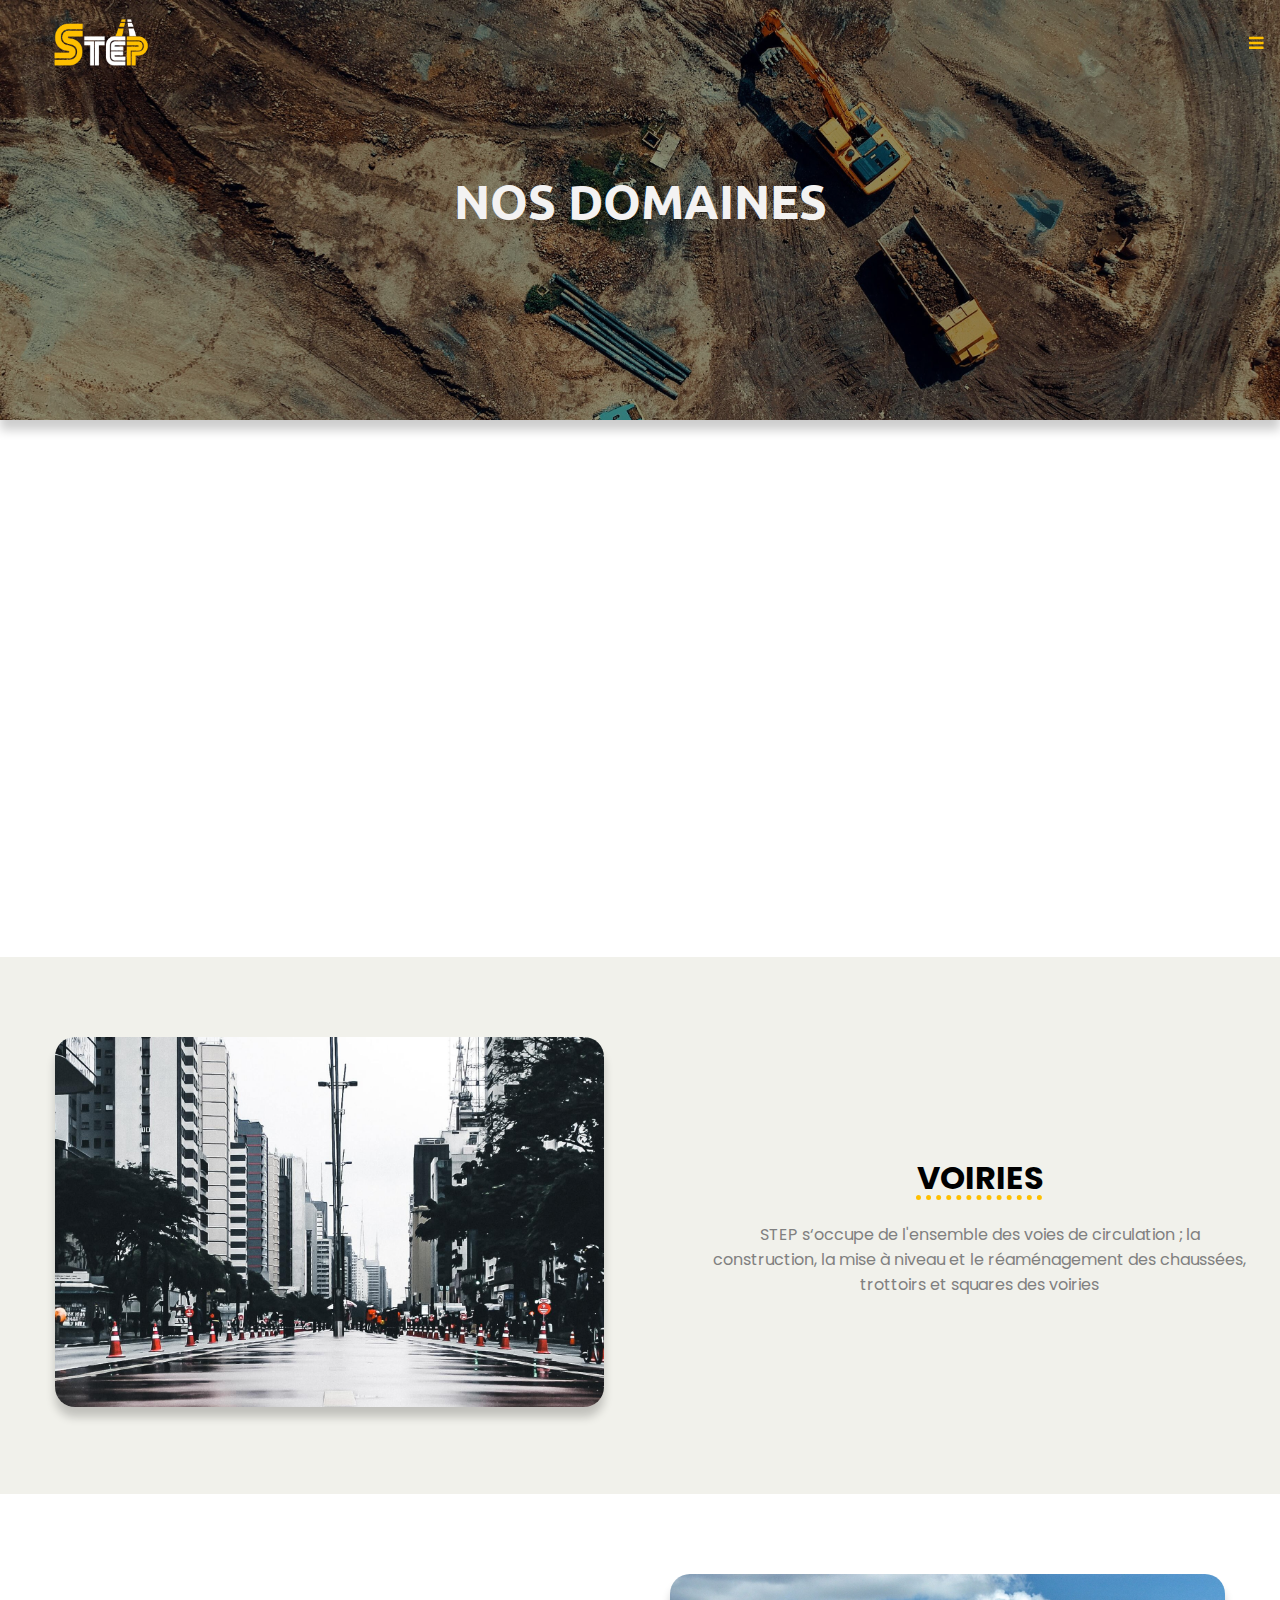
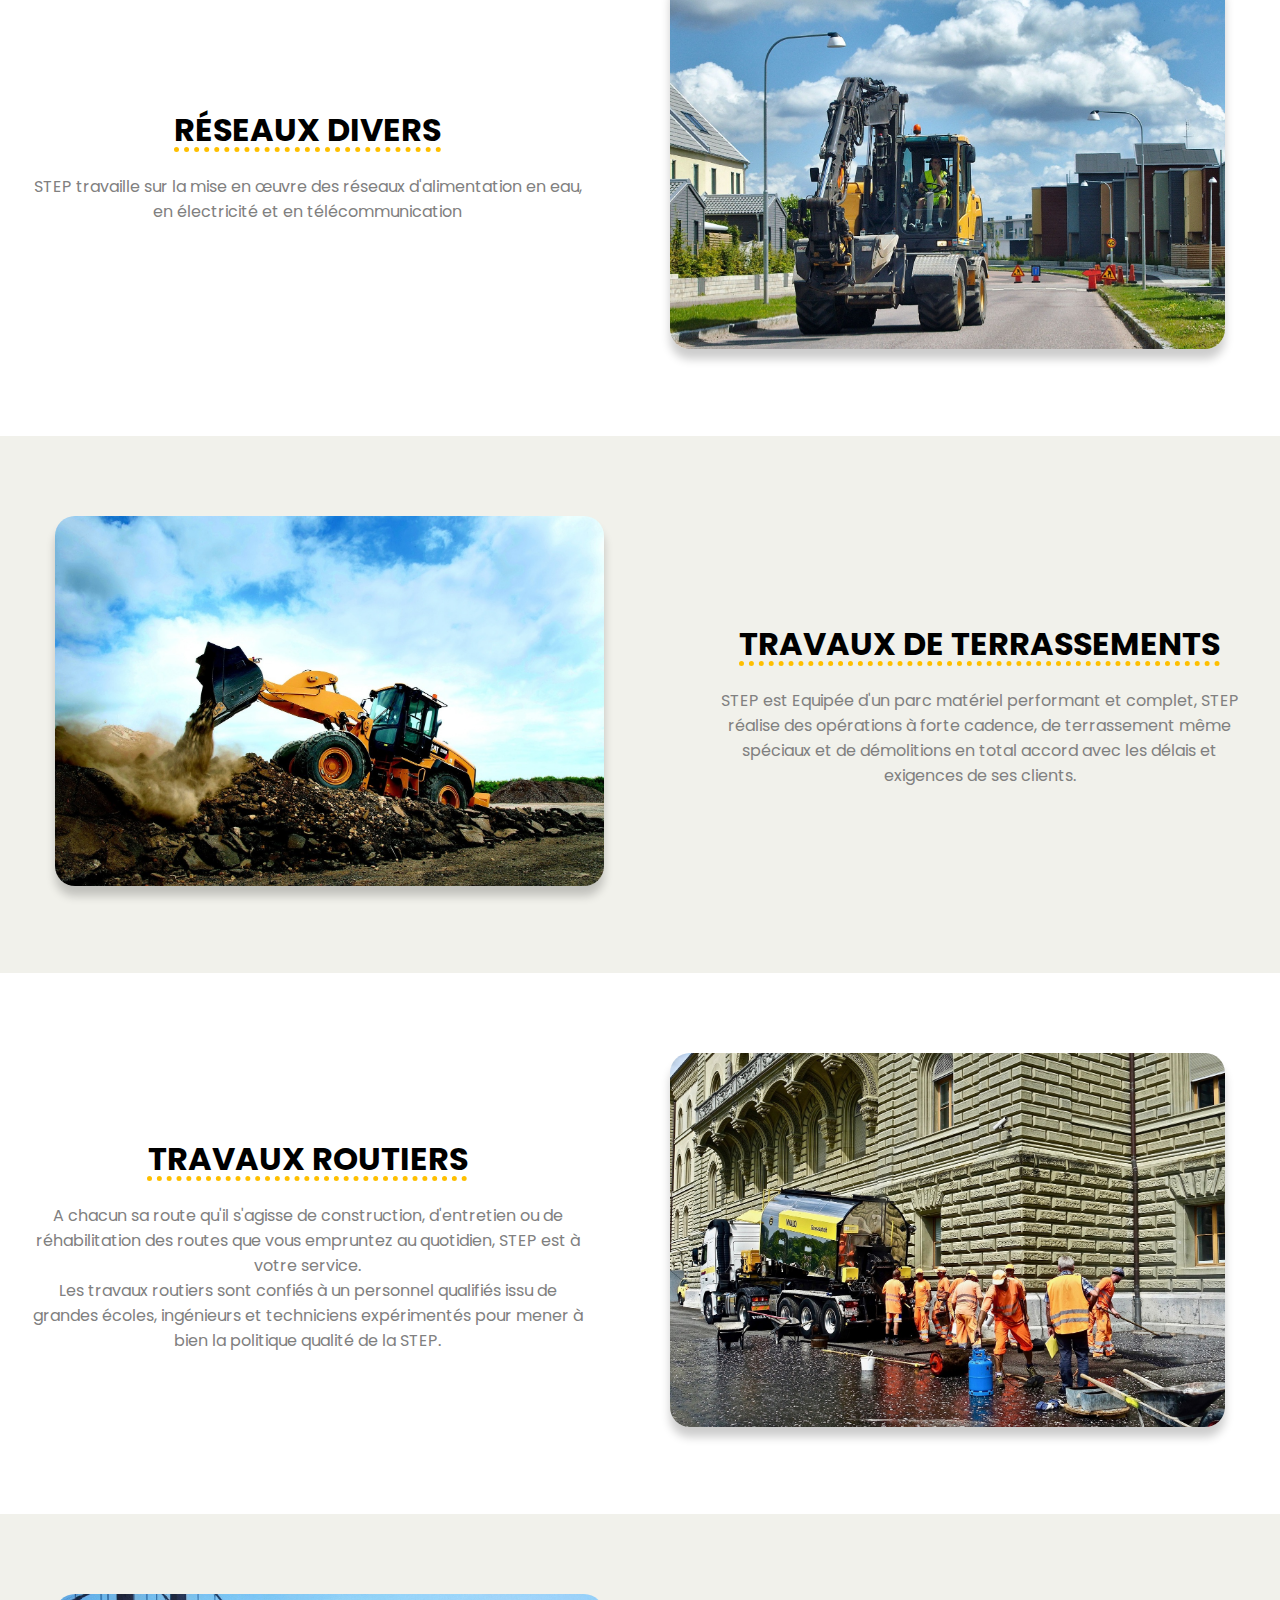
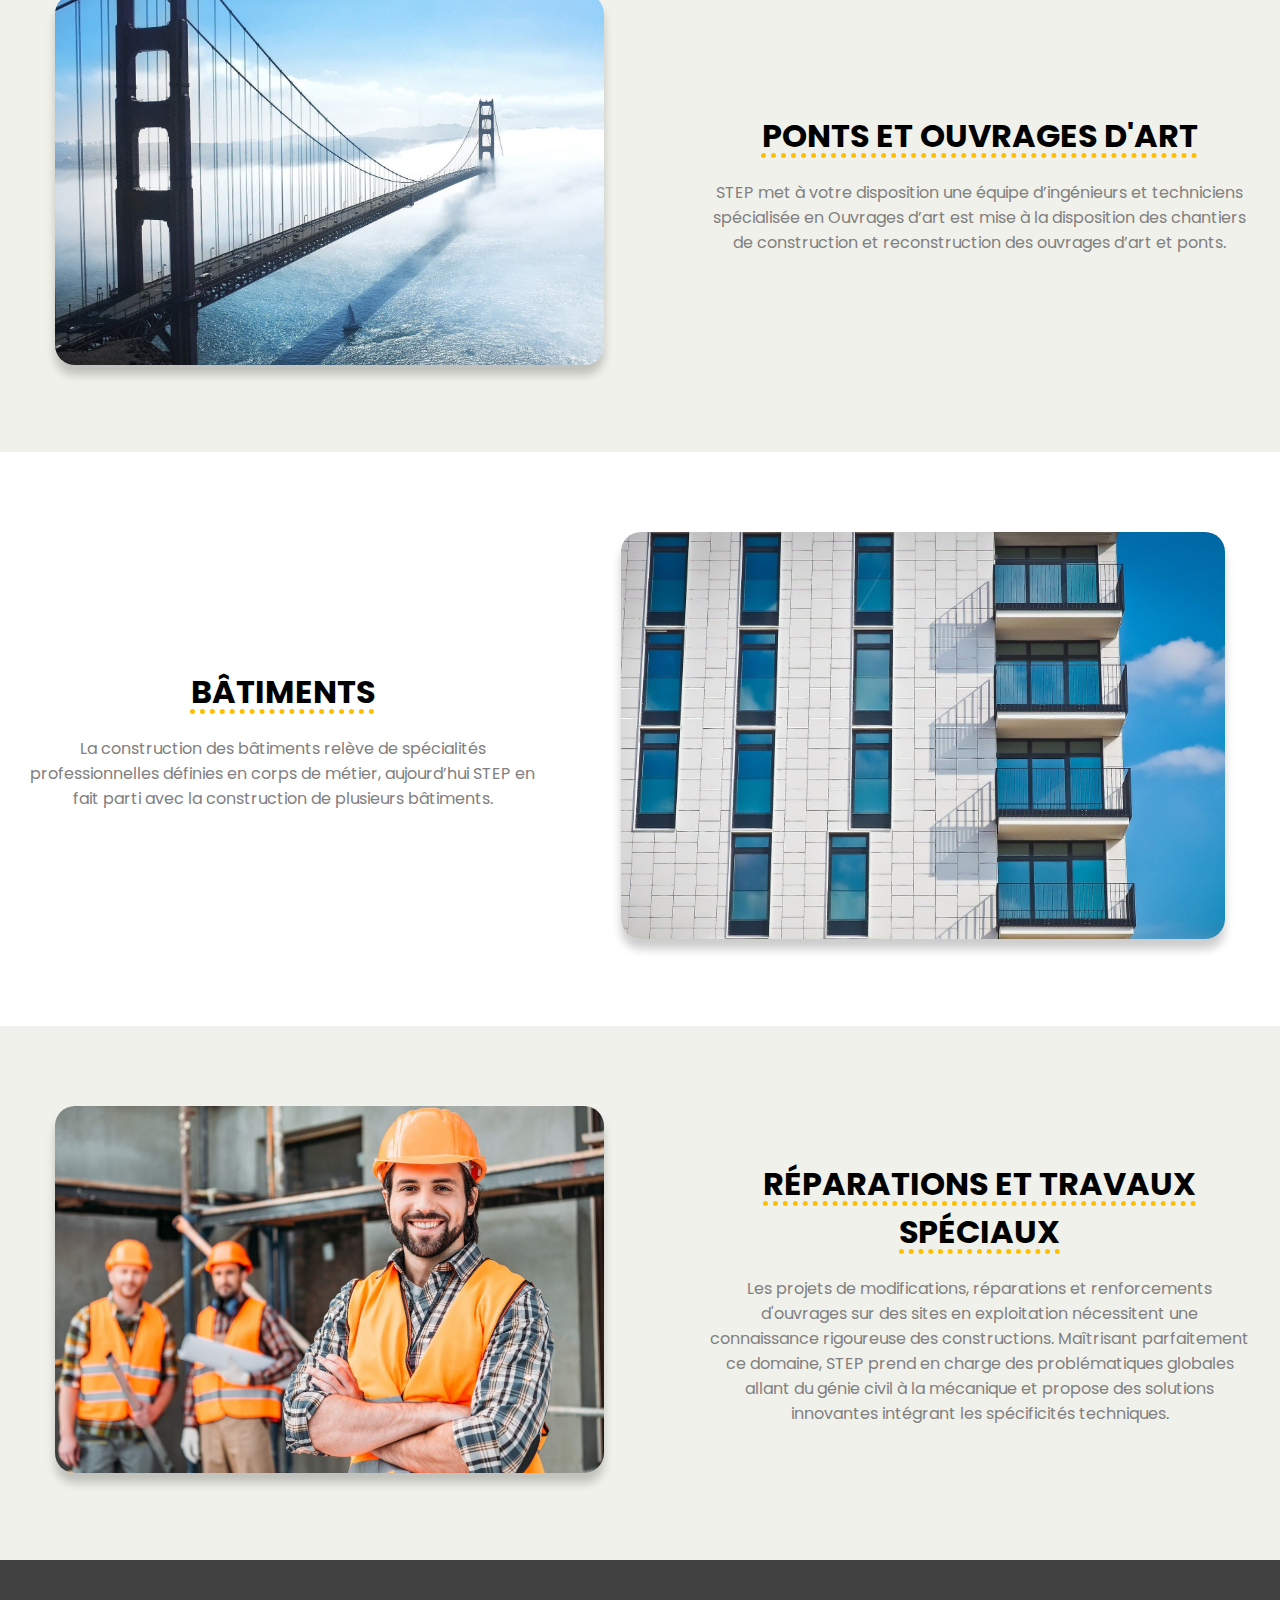
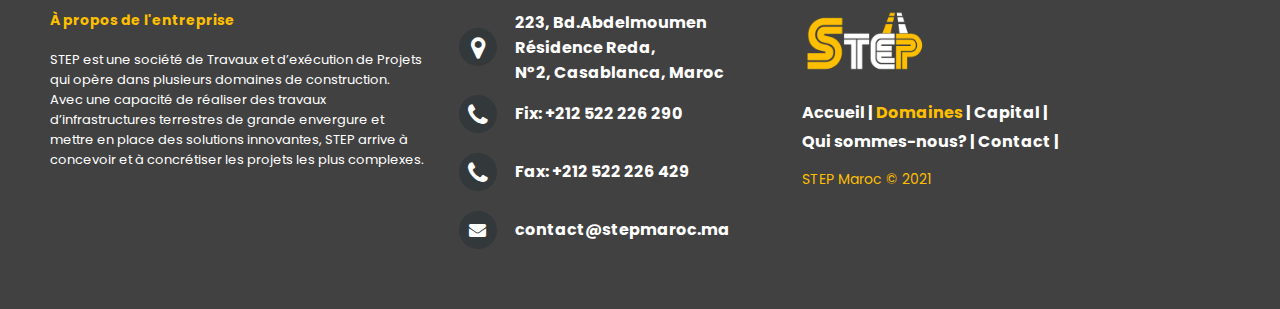
<file: pages/domaines.html>
<!DOCTYPE html>
<html lang="en">
  <head>
    <meta charset="UTF-8" />
    <meta http-equiv="X-UA-Compatible" content="IE=edge">
    <meta name="viewport" content="width=device-width, initial-scale=1.0" />
    <title>STEP - Domaines</title>
    <!--Linking css file with html file-->
    <link rel="stylesheet" href="../css/domaines.css">
    <link  rel="icon" href="../images/STEP logo/STEP-LOGO3.png" type="image/x-icon" />
    <script src="https://ajax.googleapis.com/ajax/libs/jquery/3.5.1/jquery.min.js"></script>
     <!-- links -->
     <!-- Fonts -->
     <link rel="preconnect" href="https://fonts.gstatic.com">
     <link href="https://fonts.googleapis.com/css2?family=Poppins:wght@700;900&display=swap" rel="stylesheet">
     <link rel="preconnect" href="https://fonts.gstatic.com">
     <link href="https://fonts.googleapis.com/css2?family=Ubuntu:wght@300&display=swap" rel="stylesheet">
     <link rel="preconnect" href="https://fonts.gstatic.com">
     <link href="https://fonts.googleapis.com/css2?family=Open+Sans:ital,wght@0,300;0,400;0,600;1,700&display=swap" rel="stylesheet">
     <link rel="preconnect" href="https://fonts.gstatic.com">
 <link href="https://fonts.googleapis.com/css2?family=Lato:wght@700&family=Open+Sans:ital,wght@0,300;0,400;0,600;1,700&display=swap" rel="stylesheet">
    <!-- The Fonts -->
    <link href="https://fonts.googleapis.com/css2?family=Ubuntu:wght@300&display=swap" rel="stylesheet">
    <link href="https://fonts.googleapis.com/css2?family=Poppins:wght@700&display=swap" rel="stylesheet">
    <link href="https://fonts.googleapis.com/css2?family=Pirata+One&display=swap" rel="stylesheet">
    <link rel="preconnect" href="https://fonts.gstatic.com">
    <link href="https://fonts.googleapis.com/css2?family=Open+Sans+Condensed:wght@300&display=swap" rel="stylesheet">
  </head>
  <body>
      <!-- navigation bar -->
    <link rel="stylesheet" href="https://cdnjs.cloudflare.com/ajax/libs/font-awesome/4.7.0/css/font-awesome.min.css">
    <header id="navbar" class="topnav">
      <div id="navbar-mobile">
        <div id="logo"><img class="default" src="../images/STEP logo/STEP-logo-white.png" alt="">
          <img class="animate" src="../images/STEP logo/STEP-logo.png" alt="">
        </div>
        <div id="icon"> <a href="javascript:void(0);" class="icon" onclick="myFunction()">
          <i class="fa fa-bars"></i></a>
        </div>
      </div>
        <div class="mobile">
          <a href="./contact.php" class="item">Contact</a>
          <a href="./about.html" class="item" >Qui sommes-nous?</a>
          <a href="./capital.html" class="item">Capital</a>
          <a href="./domaines.html" class="item" id="active">Domaines</a>    
          <a href="../index.html" class="item">Accueil</a>
        </div>
    </header>
    <div class="opening">
      <div class="domaines-titre">
        <h1>NOS DOMAINES</h1>
      </div>      
    </div>  
    <section class="anim">
      <svg width="963" height="377" viewBox="0 0 963 377" fill="none" xmlns="http://www.w3.org/2000/svg">
        <circle class="branch-tip" cx="691.463" cy="17.3625" r="3.4185" fill="#626161"/>
        <path class="branch" d="M517.723 36.0169H603.799V17.3901H690.43" stroke="#626161" stroke-width="2" stroke-linecap="round" stroke-linejoin="round"/>
        <circle class="branch-tip" cx="164.128" cy="337.054" r="3.4185" transform="rotate(-180 164.128 337.054)" fill="#626161"/>
        <path class="branch"d="M334.822 318.4H248.747V337.026H165.468" stroke="#626161" stroke-width="2" stroke-linecap="round" stroke-linejoin="round"/>
        <circle class="branch-tip" r="3.4185" transform="matrix(1 0 0 -1 691.463 337.054)" fill="#626161"/>
        <path class="branch" d="M510.754 318.4H603.799V337.026H690.43" stroke="#626161" stroke-width="2" stroke-linecap="round" stroke-linejoin="round"/>
        <circle class="branch-tip" r="3.4185" transform="matrix(-1 0 0 1 164.128 17.3625)" fill="#626161"/>
        <path class="branch" d="M344.837 36.0169H251.792V17.3901H165.161" stroke="#626161" stroke-width="2" stroke-linecap="round" stroke-linejoin="round"/>
        <line class="branch" x1="1" y1="-1" x2="101.714" y2="-1" transform="matrix(-1 0 0 1 267.435 177.794)" stroke="#626161" stroke-width="2" stroke-linecap="round" stroke-linejoin="round"/>
        <circle class="branch-tip" r="3.42" transform="matrix(-1 0 0 1 164.13 176.847)" fill="#626161"/>
        <line class="branch" x1="589.156" y1="176.794" x2="689.869" y2="176.794" stroke="#626161" stroke-width="2" stroke-linecap="round" stroke-linejoin="round"/>
        <circle class="branch-tip" cx="691.461" cy="176.847" r="3.42" fill="#626161"/>
        <path class="part-1" d="M423.5 39.3977C446.519 39.8298 469.053 46.0958 488.991 57.6091C508.929 69.1224 525.619 85.5065 537.5 105.228L567.8 87.7377C552.847 62.6969 531.74 41.8952 506.484 27.3087C481.228 12.7223 452.662 4.83549 423.5 4.39771V39.3977Z" fill="#FFBB00"/>
        <path class="part-2" d="M557 175.398C557.033 198.425 551.181 221.078 540 241.208L570.31 258.698C584.546 233.241 592.02 204.56 592.02 175.393C592.02 146.225 584.546 117.545 570.31 92.0877L540 109.558C551.187 129.696 557.04 152.361 557 175.398Z" fill="black"/>
        <path class="part-3" d="M537.48 245.498C525.601 265.221 508.911 281.608 488.973 293.123C469.035 304.638 446.501 310.906 423.48 311.338V346.338C452.642 345.898 481.207 338.01 506.463 323.424C531.718 308.838 552.826 288.037 567.78 262.998L537.48 245.498Z" fill="#FFBB00"/>
        <path class="part-4" d="M418.5 311.338C395.479 310.906 372.945 304.638 353.007 293.123C333.069 281.608 316.379 265.221 304.5 245.498L274.2 262.998C289.154 288.037 310.262 308.838 335.517 323.424C360.773 338.01 389.338 345.898 418.5 346.338V311.338Z" fill="black"/>
        <path class="part-5" d="M285 175.398C284.966 152.371 290.817 129.717 302 109.588L271.71 92.0577C257.474 117.515 250 146.195 250 175.363C250 204.53 257.474 233.211 271.71 258.668L302 241.178C290.824 221.057 284.972 198.414 285 175.398Z" fill="#FFBB00"/>
        <path class="part-6" d="M304.52 105.228C316.399 85.5093 333.086 69.127 353.021 57.6139C372.955 46.1007 395.484 39.8331 418.5 39.3977V4.39771C389.341 4.83888 360.779 12.7272 335.527 27.3136C310.275 41.8999 289.171 62.6998 274.22 87.7377L304.52 105.228Z" fill="black"/>
        <rect class="to-reseau"x="707.337" y="0.980423" width="166.056" height="32.4742" fill="transparent"/>
        <path class="text to-reseau" d="M716.067 18.0781H712.059V24.9804H709.798V7.91792H715.446C717.368 7.91792 718.845 8.35542 719.876 9.23042C720.915 10.1054 721.434 11.3789 721.434 13.0507C721.434 14.1132 721.145 15.039 720.567 15.8281C719.997 16.6171 719.2 17.207 718.177 17.5976L722.184 24.8398V24.9804H719.77L716.067 18.0781ZM712.059 16.2382H715.516C716.634 16.2382 717.52 15.9492 718.177 15.371C718.841 14.7929 719.173 14.0195 719.173 13.0507C719.173 11.996 718.856 11.1875 718.224 10.625C717.599 10.0625 716.692 9.7773 715.505 9.76949H712.059V16.2382ZM729.52 25.2148C727.802 25.2148 726.403 24.6523 725.325 23.5273C724.247 22.3945 723.708 20.8828 723.708 18.9921V18.5937C723.708 17.3359 723.946 16.2148 724.423 15.2304C724.907 14.2382 725.579 13.4648 726.438 12.9101C727.306 12.3476 728.243 12.0664 729.251 12.0664C730.899 12.0664 732.181 12.6093 733.095 13.6953C734.009 14.7812 734.466 16.3359 734.466 18.3593V19.2617H725.876C725.907 20.5117 726.27 21.5234 726.966 22.2968C727.669 23.0625 728.559 23.4453 729.638 23.4453C730.403 23.4453 731.052 23.289 731.583 22.9765C732.114 22.664 732.579 22.25 732.977 21.7343L734.302 22.7656C733.239 24.3984 731.645 25.2148 729.52 25.2148ZM729.251 13.8476C728.376 13.8476 727.641 14.1679 727.048 14.8085C726.454 15.4414 726.087 16.332 725.946 17.4804H732.298V17.3164C732.235 16.2148 731.938 15.3632 731.407 14.7617C730.876 14.1523 730.157 13.8476 729.251 13.8476ZM730.306 6.98042H732.931L729.79 10.4257H728.044L730.306 6.98042ZM744.368 21.6171C744.368 21.0312 744.145 20.5781 743.7 20.2578C743.263 19.9296 742.493 19.6484 741.391 19.414C740.298 19.1796 739.427 18.8984 738.778 18.5703C738.138 18.2421 737.661 17.8515 737.349 17.3984C737.044 16.9453 736.891 16.4062 736.891 15.7812C736.891 14.7421 737.329 13.8632 738.204 13.1445C739.087 12.4257 740.212 12.0664 741.579 12.0664C743.016 12.0664 744.181 12.4375 745.071 13.1796C745.97 13.9218 746.419 14.871 746.419 16.0273H744.239C744.239 15.4335 743.985 14.9218 743.477 14.4921C742.977 14.0625 742.345 13.8476 741.579 13.8476C740.79 13.8476 740.173 14.0195 739.727 14.3632C739.282 14.707 739.059 15.1562 739.059 15.7109C739.059 16.2343 739.266 16.6289 739.681 16.8945C740.095 17.1601 740.841 17.414 741.919 17.6562C743.005 17.8984 743.884 18.1875 744.556 18.5234C745.227 18.8593 745.724 19.2656 746.044 19.7421C746.372 20.2109 746.536 20.7851 746.536 21.4648C746.536 22.5976 746.083 23.5078 745.177 24.1953C744.27 24.875 743.095 25.2148 741.649 25.2148C740.634 25.2148 739.735 25.0351 738.954 24.6757C738.173 24.3164 737.559 23.8164 737.114 23.1757C736.677 22.5273 736.458 21.8281 736.458 21.0781H738.626C738.665 21.8046 738.954 22.3828 739.493 22.8125C740.04 23.2343 740.759 23.4453 741.649 23.4453C742.47 23.4453 743.126 23.2812 743.618 22.9531C744.118 22.6171 744.368 22.1718 744.368 21.6171ZM754.622 25.2148C752.903 25.2148 751.505 24.6523 750.427 23.5273C749.349 22.3945 748.809 20.8828 748.809 18.9921V18.5937C748.809 17.3359 749.048 16.2148 749.524 15.2304C750.009 14.2382 750.681 13.4648 751.54 12.9101C752.407 12.3476 753.345 12.0664 754.352 12.0664C756.001 12.0664 757.282 12.6093 758.196 13.6953C759.11 14.7812 759.567 16.3359 759.567 18.3593V19.2617H750.977C751.009 20.5117 751.372 21.5234 752.067 22.2968C752.77 23.0625 753.661 23.4453 754.739 23.4453C755.505 23.4453 756.153 23.289 756.684 22.9765C757.216 22.664 757.681 22.25 758.079 21.7343L759.403 22.7656C758.341 24.3984 756.747 25.2148 754.622 25.2148ZM754.352 13.8476C753.477 13.8476 752.743 14.1679 752.149 14.8085C751.556 15.4414 751.188 16.332 751.048 17.4804H757.399V17.3164C757.337 16.2148 757.04 15.3632 756.509 14.7617C755.977 14.1523 755.259 13.8476 754.352 13.8476ZM769.915 24.9804C769.79 24.7304 769.688 24.2851 769.61 23.6445C768.602 24.6914 767.399 25.2148 766.001 25.2148C764.751 25.2148 763.724 24.8632 762.919 24.1601C762.122 23.4492 761.724 22.5507 761.724 21.4648C761.724 20.1445 762.224 19.121 763.224 18.3945C764.231 17.6601 765.645 17.2929 767.466 17.2929H769.575V16.2968C769.575 15.539 769.349 14.9375 768.895 14.4921C768.442 14.039 767.774 13.8125 766.891 13.8125C766.118 13.8125 765.47 14.0078 764.946 14.3984C764.423 14.789 764.161 15.2617 764.161 15.8164H761.981C761.981 15.1835 762.204 14.5742 762.649 13.9882C763.102 13.3945 763.712 12.9257 764.477 12.582C765.251 12.2382 766.099 12.0664 767.02 12.0664C768.481 12.0664 769.626 12.4335 770.454 13.1679C771.282 13.8945 771.712 14.8984 771.743 16.1796V22.0156C771.743 23.1796 771.891 24.1054 772.188 24.7929V24.9804H769.915ZM766.317 23.3281C766.997 23.3281 767.641 23.1523 768.251 22.8007C768.86 22.4492 769.302 21.9921 769.575 21.4296V18.8281H767.876C765.22 18.8281 763.891 19.6054 763.891 21.1601C763.891 21.8398 764.118 22.371 764.571 22.7539C765.024 23.1367 765.606 23.3281 766.317 23.3281ZM782.97 23.7265C782.126 24.7187 780.888 25.2148 779.255 25.2148C777.903 25.2148 776.872 24.8242 776.161 24.0429C775.458 23.2539 775.102 22.0898 775.095 20.5507V12.3007H777.263V20.4921C777.263 22.414 778.044 23.375 779.606 23.375C781.263 23.375 782.364 22.7578 782.911 21.5234V12.3007H785.079V24.9804H783.016L782.97 23.7265ZM792.638 16.9296L795.45 12.3007H797.981L793.833 18.5703L798.11 24.9804H795.602L792.673 20.2343L789.743 24.9804H787.224L791.501 18.5703L787.352 12.3007H789.86L792.638 16.9296ZM806.583 24.9804V7.91792H811.399C812.884 7.91792 814.196 8.24605 815.337 8.9023C816.477 9.55855 817.356 10.4921 817.974 11.7031C818.599 12.914 818.915 14.3046 818.923 15.875V16.9648C818.923 18.5742 818.61 19.9843 817.985 21.1953C817.368 22.4062 816.481 23.3359 815.325 23.9843C814.177 24.6328 812.837 24.9648 811.306 24.9804H806.583ZM808.833 9.76949V23.1406H811.2C812.934 23.1406 814.282 22.6015 815.243 21.5234C816.212 20.4453 816.696 18.9101 816.696 16.9179V15.9218C816.696 13.9843 816.239 12.4804 815.325 11.4101C814.419 10.332 813.13 9.78511 811.458 9.76949H808.833ZM824.349 24.9804H822.181V12.3007H824.349V24.9804ZM822.005 8.93745C822.005 8.58589 822.11 8.28902 822.321 8.04683C822.54 7.80464 822.86 7.68355 823.282 7.68355C823.704 7.68355 824.024 7.80464 824.243 8.04683C824.462 8.28902 824.571 8.58589 824.571 8.93745C824.571 9.28902 824.462 9.58199 824.243 9.81636C824.024 10.0507 823.704 10.1679 823.282 10.1679C822.86 10.1679 822.54 10.0507 822.321 9.81636C822.11 9.58199 822.005 9.28902 822.005 8.93745ZM832.013 22.039L835.153 12.3007H837.368L832.821 24.9804H831.169L826.575 12.3007H828.79L832.013 22.039ZM844.552 25.2148C842.833 25.2148 841.434 24.6523 840.356 23.5273C839.278 22.3945 838.739 20.8828 838.739 18.9921V18.5937C838.739 17.3359 838.977 16.2148 839.454 15.2304C839.938 14.2382 840.61 13.4648 841.47 12.9101C842.337 12.3476 843.274 12.0664 844.282 12.0664C845.931 12.0664 847.212 12.6093 848.126 13.6953C849.04 14.7812 849.497 16.3359 849.497 18.3593V19.2617H840.907C840.938 20.5117 841.302 21.5234 841.997 22.2968C842.7 23.0625 843.591 23.4453 844.669 23.4453C845.434 23.4453 846.083 23.289 846.614 22.9765C847.145 22.664 847.61 22.25 848.009 21.7343L849.333 22.7656C848.27 24.3984 846.677 25.2148 844.552 25.2148ZM844.282 13.8476C843.407 13.8476 842.673 14.1679 842.079 14.8085C841.485 15.4414 841.118 16.332 840.977 17.4804H847.329V17.3164C847.266 16.2148 846.97 15.3632 846.438 14.7617C845.907 14.1523 845.188 13.8476 844.282 13.8476ZM858.145 14.246C857.817 14.1914 857.462 14.164 857.079 14.164C855.657 14.164 854.692 14.7695 854.184 15.9804V24.9804H852.016V12.3007H854.126L854.161 13.7656C854.872 12.6328 855.88 12.0664 857.184 12.0664C857.606 12.0664 857.927 12.121 858.145 12.2304V14.246ZM867.532 21.6171C867.532 21.0312 867.309 20.5781 866.864 20.2578C866.427 19.9296 865.657 19.6484 864.556 19.414C863.462 19.1796 862.591 18.8984 861.942 18.5703C861.302 18.2421 860.825 17.8515 860.513 17.3984C860.208 16.9453 860.056 16.4062 860.056 15.7812C860.056 14.7421 860.493 13.8632 861.368 13.1445C862.251 12.4257 863.376 12.0664 864.743 12.0664C866.181 12.0664 867.345 12.4375 868.235 13.1796C869.134 13.9218 869.583 14.871 869.583 16.0273H867.403C867.403 15.4335 867.149 14.9218 866.641 14.4921C866.141 14.0625 865.509 13.8476 864.743 13.8476C863.954 13.8476 863.337 14.0195 862.891 14.3632C862.446 14.707 862.224 15.1562 862.224 15.7109C862.224 16.2343 862.431 16.6289 862.845 16.8945C863.259 17.1601 864.005 17.414 865.083 17.6562C866.169 17.8984 867.048 18.1875 867.72 18.5234C868.391 18.8593 868.888 19.2656 869.208 19.7421C869.536 20.2109 869.7 20.7851 869.7 21.4648C869.7 22.5976 869.247 23.5078 868.341 24.1953C867.434 24.875 866.259 25.2148 864.813 25.2148C863.798 25.2148 862.899 25.0351 862.118 24.6757C861.337 24.3164 860.724 23.8164 860.278 23.1757C859.841 22.5273 859.622 21.8281 859.622 21.0781H861.79C861.829 21.8046 862.118 22.3828 862.657 22.8125C863.204 23.2343 863.923 23.4453 864.813 23.4453C865.634 23.4453 866.29 23.2812 866.782 22.9531C867.282 22.6171 867.532 22.1718 867.532 21.6171Z" fill="#454343"/>
        <rect class="to-voiries" x="69.0893" y="0.980423" width="79.1652" height="32.4742" fill="transparent"/>
        <path class="text to-voiries" d="M82.5475 21.9921L87.4225 7.91792H89.8834L83.5553 24.9804H81.5631L75.2467 7.91792H77.6959L82.5475 21.9921ZM90.7272 18.5234C90.7272 17.2812 90.9694 16.164 91.4538 15.1718C91.9459 14.1796 92.6256 13.414 93.4928 12.875C94.3678 12.3359 95.3639 12.0664 96.4811 12.0664C98.2077 12.0664 99.6022 12.664 100.665 13.8593C101.735 15.0546 102.27 16.6445 102.27 18.6289V18.7812C102.27 20.0156 102.032 21.125 101.555 22.1093C101.087 23.0859 100.411 23.8476 99.528 24.3945C98.653 24.9414 97.6452 25.2148 96.5045 25.2148C94.7858 25.2148 93.3913 24.6171 92.3209 23.4218C91.2584 22.2265 90.7272 20.6445 90.7272 18.6757V18.5234ZM92.9069 18.7812C92.9069 20.1875 93.2311 21.3164 93.8795 22.1679C94.5358 23.0195 95.4108 23.4453 96.5045 23.4453C97.6061 23.4453 98.4811 23.0156 99.1295 22.1562C99.778 21.289 100.102 20.0781 100.102 18.5234C100.102 17.1328 99.7702 16.0078 99.1061 15.1484C98.4498 14.2812 97.5748 13.8476 96.4811 13.8476C95.4108 13.8476 94.5475 14.2734 93.8913 15.125C93.235 15.9765 92.9069 17.1953 92.9069 18.7812ZM107.344 24.9804H105.176V12.3007H107.344V24.9804ZM105.001 8.93745C105.001 8.58589 105.106 8.28902 105.317 8.04683C105.536 7.80464 105.856 7.68355 106.278 7.68355C106.7 7.68355 107.02 7.80464 107.239 8.04683C107.458 8.28902 107.567 8.58589 107.567 8.93745C107.567 9.28902 107.458 9.58199 107.239 9.81636C107.02 10.0507 106.7 10.1679 106.278 10.1679C105.856 10.1679 105.536 10.0507 105.317 9.81636C105.106 9.58199 105.001 9.28902 105.001 8.93745ZM116.954 14.246C116.626 14.1914 116.27 14.164 115.887 14.164C114.465 14.164 113.501 14.7695 112.993 15.9804V24.9804H110.825V12.3007H112.934L112.969 13.7656C113.68 12.6328 114.688 12.0664 115.993 12.0664C116.415 12.0664 116.735 12.121 116.954 12.2304V14.246ZM121.313 24.9804H119.145V12.3007H121.313V24.9804ZM118.969 8.93745C118.969 8.58589 119.075 8.28902 119.286 8.04683C119.505 7.80464 119.825 7.68355 120.247 7.68355C120.669 7.68355 120.989 7.80464 121.208 8.04683C121.426 8.28902 121.536 8.58589 121.536 8.93745C121.536 9.28902 121.426 9.58199 121.208 9.81636C120.989 10.0507 120.669 10.1679 120.247 10.1679C119.825 10.1679 119.505 10.0507 119.286 9.81636C119.075 9.58199 118.969 9.28902 118.969 8.93745ZM130.055 25.2148C128.337 25.2148 126.938 24.6523 125.86 23.5273C124.782 22.3945 124.243 20.8828 124.243 18.9921V18.5937C124.243 17.3359 124.481 16.2148 124.958 15.2304C125.442 14.2382 126.114 13.4648 126.973 12.9101C127.84 12.3476 128.778 12.0664 129.786 12.0664C131.434 12.0664 132.715 12.6093 133.63 13.6953C134.544 14.7812 135.001 16.3359 135.001 18.3593V19.2617H126.411C126.442 20.5117 126.805 21.5234 127.501 22.2968C128.204 23.0625 129.094 23.4453 130.173 23.4453C130.938 23.4453 131.587 23.289 132.118 22.9765C132.649 22.664 133.114 22.25 133.512 21.7343L134.837 22.7656C133.774 24.3984 132.18 25.2148 130.055 25.2148ZM129.786 13.8476C128.911 13.8476 128.176 14.1679 127.583 14.8085C126.989 15.4414 126.622 16.332 126.481 17.4804H132.833V17.3164C132.77 16.2148 132.473 15.3632 131.942 14.7617C131.411 14.1523 130.692 13.8476 129.786 13.8476ZM144.903 21.6171C144.903 21.0312 144.68 20.5781 144.235 20.2578C143.798 19.9296 143.028 19.6484 141.926 19.414C140.833 19.1796 139.962 18.8984 139.313 18.5703C138.673 18.2421 138.196 17.8515 137.883 17.3984C137.579 16.9453 137.426 16.4062 137.426 15.7812C137.426 14.7421 137.864 13.8632 138.739 13.1445C139.622 12.4257 140.747 12.0664 142.114 12.0664C143.551 12.0664 144.715 12.4375 145.606 13.1796C146.505 13.9218 146.954 14.871 146.954 16.0273H144.774C144.774 15.4335 144.52 14.9218 144.012 14.4921C143.512 14.0625 142.88 13.8476 142.114 13.8476C141.325 13.8476 140.708 14.0195 140.262 14.3632C139.817 14.707 139.594 15.1562 139.594 15.7109C139.594 16.2343 139.801 16.6289 140.215 16.8945C140.63 17.1601 141.376 17.414 142.454 17.6562C143.54 17.8984 144.419 18.1875 145.09 18.5234C145.762 18.8593 146.258 19.2656 146.579 19.7421C146.907 20.2109 147.071 20.7851 147.071 21.4648C147.071 22.5976 146.618 23.5078 145.712 24.1953C144.805 24.875 143.63 25.2148 142.184 25.2148C141.169 25.2148 140.27 25.0351 139.489 24.6757C138.708 24.3164 138.094 23.8164 137.649 23.1757C137.212 22.5273 136.993 21.8281 136.993 21.0781H139.161C139.2 21.8046 139.489 22.3828 140.028 22.8125C140.575 23.2343 141.294 23.4453 142.184 23.4453C143.005 23.4453 143.661 23.2812 144.153 22.9531C144.653 22.6171 144.903 22.1718 144.903 21.6171Z" fill="#454343"/>
        <rect class="to-ponts" x="707.337" y="162.847" width="255.434" height="28" fill="transparent"/>
        <path class="text to-ponts" d="M711.567 178.167V184.847H709.317V167.784H715.61C717.477 167.784 718.938 168.261 719.993 169.214C721.056 170.167 721.587 171.429 721.587 172.999C721.587 174.655 721.067 175.933 720.028 176.831C718.997 177.722 717.516 178.167 715.587 178.167H711.567ZM711.567 176.327H715.61C716.813 176.327 717.735 176.046 718.376 175.483C719.016 174.913 719.337 174.093 719.337 173.023C719.337 172.007 719.016 171.194 718.376 170.585C717.735 169.976 716.856 169.659 715.739 169.636H711.567V176.327ZM723.38 178.39C723.38 177.148 723.622 176.03 724.106 175.038C724.599 174.046 725.278 173.28 726.145 172.741C727.02 172.202 728.016 171.933 729.134 171.933C730.86 171.933 732.255 172.53 733.317 173.726C734.388 174.921 734.923 176.511 734.923 178.495V178.648C734.923 179.882 734.684 180.991 734.208 181.976C733.739 182.952 733.063 183.714 732.181 184.261C731.306 184.808 730.298 185.081 729.157 185.081C727.438 185.081 726.044 184.483 724.974 183.288C723.911 182.093 723.38 180.511 723.38 178.542V178.39ZM725.559 178.648C725.559 180.054 725.884 181.183 726.532 182.034C727.188 182.886 728.063 183.312 729.157 183.312C730.259 183.312 731.134 182.882 731.782 182.023C732.431 181.155 732.755 179.944 732.755 178.39C732.755 176.999 732.423 175.874 731.759 175.015C731.102 174.148 730.227 173.714 729.134 173.714C728.063 173.714 727.2 174.14 726.544 174.991C725.888 175.843 725.559 177.062 725.559 178.648ZM739.692 172.167L739.763 173.761C740.731 172.542 741.997 171.933 743.559 171.933C746.239 171.933 747.591 173.444 747.614 176.468V184.847H745.446V176.456C745.438 175.542 745.227 174.866 744.813 174.429C744.407 173.991 743.77 173.773 742.903 173.773C742.2 173.773 741.583 173.96 741.052 174.335C740.52 174.71 740.106 175.202 739.809 175.812V184.847H737.641V172.167H739.692ZM753.825 169.097V172.167H756.192V173.843H753.825V181.706C753.825 182.214 753.931 182.597 754.141 182.855C754.352 183.105 754.712 183.23 755.22 183.23C755.47 183.23 755.813 183.183 756.251 183.089V184.847C755.681 185.003 755.126 185.081 754.587 185.081C753.618 185.081 752.888 184.788 752.395 184.202C751.903 183.616 751.657 182.784 751.657 181.706V173.843H749.349V172.167H751.657V169.097H753.825ZM766.118 181.483C766.118 180.898 765.895 180.444 765.45 180.124C765.013 179.796 764.243 179.515 763.141 179.28C762.048 179.046 761.177 178.765 760.528 178.437C759.888 178.108 759.411 177.718 759.099 177.265C758.794 176.812 758.641 176.273 758.641 175.648C758.641 174.608 759.079 173.73 759.954 173.011C760.837 172.292 761.962 171.933 763.329 171.933C764.766 171.933 765.931 172.304 766.821 173.046C767.72 173.788 768.169 174.737 768.169 175.894H765.989C765.989 175.3 765.735 174.788 765.227 174.358C764.727 173.929 764.095 173.714 763.329 173.714C762.54 173.714 761.923 173.886 761.477 174.23C761.032 174.573 760.809 175.023 760.809 175.577C760.809 176.101 761.016 176.495 761.431 176.761C761.845 177.026 762.591 177.28 763.669 177.523C764.755 177.765 765.634 178.054 766.306 178.39C766.977 178.726 767.474 179.132 767.794 179.608C768.122 180.077 768.286 180.651 768.286 181.331C768.286 182.464 767.833 183.374 766.927 184.062C766.02 184.741 764.845 185.081 763.399 185.081C762.384 185.081 761.485 184.901 760.704 184.542C759.923 184.183 759.309 183.683 758.864 183.042C758.427 182.394 758.208 181.694 758.208 180.944H760.376C760.415 181.671 760.704 182.249 761.243 182.679C761.79 183.101 762.509 183.312 763.399 183.312C764.22 183.312 764.876 183.148 765.368 182.819C765.868 182.483 766.118 182.038 766.118 181.483ZM782.325 185.081C780.606 185.081 779.208 184.519 778.13 183.394C777.052 182.261 776.513 180.749 776.513 178.858V178.46C776.513 177.202 776.751 176.081 777.227 175.097C777.712 174.105 778.384 173.331 779.243 172.776C780.11 172.214 781.048 171.933 782.056 171.933C783.704 171.933 784.985 172.476 785.899 173.562C786.813 174.648 787.27 176.202 787.27 178.226V179.128H778.681C778.712 180.378 779.075 181.39 779.77 182.163C780.474 182.929 781.364 183.312 782.442 183.312C783.208 183.312 783.856 183.155 784.388 182.843C784.919 182.53 785.384 182.116 785.782 181.601L787.106 182.632C786.044 184.265 784.45 185.081 782.325 185.081ZM782.056 173.714C781.181 173.714 780.446 174.034 779.852 174.675C779.259 175.308 778.891 176.198 778.751 177.347H785.102V177.183C785.04 176.081 784.743 175.23 784.212 174.628C783.681 174.019 782.962 173.714 782.056 173.714ZM792.731 169.097V172.167H795.099V173.843H792.731V181.706C792.731 182.214 792.837 182.597 793.048 182.855C793.259 183.105 793.618 183.23 794.126 183.23C794.376 183.23 794.72 183.183 795.157 183.089V184.847C794.587 185.003 794.032 185.081 793.493 185.081C792.524 185.081 791.794 184.788 791.302 184.202C790.809 183.616 790.563 182.784 790.563 181.706V173.843H788.255V172.167H790.563V169.097H792.731ZM817.059 176.866C817.059 178.538 816.778 179.999 816.216 181.249C815.653 182.491 814.856 183.441 813.825 184.097C812.794 184.753 811.591 185.081 810.216 185.081C808.872 185.081 807.681 184.753 806.641 184.097C805.602 183.433 804.794 182.491 804.216 181.273C803.645 180.046 803.352 178.628 803.337 177.019V175.788C803.337 174.148 803.622 172.698 804.192 171.441C804.763 170.183 805.567 169.222 806.606 168.558C807.653 167.886 808.849 167.55 810.192 167.55C811.559 167.55 812.763 167.882 813.802 168.546C814.849 169.202 815.653 170.159 816.216 171.417C816.778 172.667 817.059 174.124 817.059 175.788V176.866ZM814.821 175.765C814.821 173.741 814.415 172.191 813.602 171.112C812.79 170.026 811.653 169.483 810.192 169.483C808.77 169.483 807.649 170.026 806.829 171.112C806.016 172.191 805.599 173.691 805.575 175.612V176.866C805.575 178.827 805.985 180.37 806.806 181.495C807.634 182.612 808.77 183.171 810.216 183.171C811.669 183.171 812.794 182.644 813.591 181.589C814.388 180.526 814.798 179.007 814.821 177.03V175.765ZM827.923 183.593C827.079 184.585 825.841 185.081 824.208 185.081C822.856 185.081 821.825 184.691 821.114 183.909C820.411 183.12 820.056 181.956 820.048 180.417V172.167H822.216V180.358C822.216 182.28 822.997 183.241 824.559 183.241C826.216 183.241 827.317 182.624 827.864 181.39V172.167H830.032V184.847H827.97L827.923 183.593ZM837.52 181.905L840.661 172.167H842.876L838.329 184.847H836.677L832.083 172.167H834.298L837.52 181.905ZM851.091 174.112C850.763 174.058 850.407 174.03 850.024 174.03C848.602 174.03 847.638 174.636 847.13 175.847V184.847H844.962V172.167H847.071L847.106 173.632C847.817 172.499 848.825 171.933 850.13 171.933C850.552 171.933 850.872 171.987 851.091 172.097V174.112ZM860.454 184.847C860.329 184.597 860.227 184.151 860.149 183.511C859.141 184.558 857.938 185.081 856.54 185.081C855.29 185.081 854.263 184.73 853.458 184.026C852.661 183.316 852.263 182.417 852.263 181.331C852.263 180.011 852.763 178.987 853.763 178.261C854.77 177.526 856.184 177.159 858.005 177.159H860.114V176.163C860.114 175.405 859.888 174.804 859.434 174.358C858.981 173.905 858.313 173.679 857.431 173.679C856.657 173.679 856.009 173.874 855.485 174.265C854.962 174.655 854.7 175.128 854.7 175.683H852.52C852.52 175.05 852.743 174.441 853.188 173.855C853.641 173.261 854.251 172.792 855.016 172.448C855.79 172.105 856.638 171.933 857.559 171.933C859.02 171.933 860.165 172.3 860.993 173.034C861.821 173.761 862.251 174.765 862.282 176.046V181.882C862.282 183.046 862.431 183.972 862.727 184.659V184.847H860.454ZM856.856 183.194C857.536 183.194 858.181 183.019 858.79 182.667C859.399 182.316 859.841 181.858 860.114 181.296V178.694H858.415C855.759 178.694 854.431 179.472 854.431 181.026C854.431 181.706 854.657 182.237 855.11 182.62C855.563 183.003 856.145 183.194 856.856 183.194ZM865.165 178.401C865.165 176.425 865.622 174.855 866.536 173.691C867.45 172.519 868.661 171.933 870.169 171.933C871.716 171.933 872.923 172.48 873.79 173.573L873.895 172.167H875.876V184.542C875.876 186.183 875.388 187.476 874.411 188.421C873.442 189.366 872.138 189.839 870.497 189.839C869.583 189.839 868.688 189.644 867.813 189.253C866.938 188.862 866.27 188.327 865.809 187.648L866.934 186.347C867.864 187.495 869.001 188.069 870.345 188.069C871.399 188.069 872.22 187.773 872.806 187.179C873.399 186.585 873.696 185.749 873.696 184.671V183.581C872.829 184.581 871.645 185.081 870.145 185.081C868.661 185.081 867.458 184.483 866.536 183.288C865.622 182.093 865.165 180.464 865.165 178.401ZM867.345 178.648C867.345 180.077 867.638 181.202 868.224 182.023C868.809 182.835 869.63 183.241 870.684 183.241C872.052 183.241 873.056 182.62 873.696 181.378V175.589C873.032 174.378 872.036 173.773 870.708 173.773C869.653 173.773 868.829 174.183 868.235 175.003C867.641 175.823 867.345 177.038 867.345 178.648ZM884.419 185.081C882.7 185.081 881.302 184.519 880.224 183.394C879.145 182.261 878.606 180.749 878.606 178.858V178.46C878.606 177.202 878.845 176.081 879.321 175.097C879.806 174.105 880.477 173.331 881.337 172.776C882.204 172.214 883.141 171.933 884.149 171.933C885.798 171.933 887.079 172.476 887.993 173.562C888.907 174.648 889.364 176.202 889.364 178.226V179.128H880.774C880.806 180.378 881.169 181.39 881.864 182.163C882.567 182.929 883.458 183.312 884.536 183.312C885.302 183.312 885.95 183.155 886.481 182.843C887.013 182.53 887.477 182.116 887.876 181.601L889.2 182.632C888.138 184.265 886.544 185.081 884.419 185.081ZM884.149 173.714C883.274 173.714 882.54 174.034 881.946 174.675C881.352 175.308 880.985 176.198 880.845 177.347H887.196V177.183C887.134 176.081 886.837 175.23 886.306 174.628C885.774 174.019 885.056 173.714 884.149 173.714ZM899.266 181.483C899.266 180.898 899.044 180.444 898.599 180.124C898.161 179.796 897.391 179.515 896.29 179.28C895.196 179.046 894.325 178.765 893.677 178.437C893.036 178.108 892.559 177.718 892.247 177.265C891.942 176.812 891.79 176.273 891.79 175.648C891.79 174.608 892.227 173.73 893.102 173.011C893.985 172.292 895.11 171.933 896.477 171.933C897.915 171.933 899.079 172.304 899.97 173.046C900.868 173.788 901.317 174.737 901.317 175.894H899.138C899.138 175.3 898.884 174.788 898.376 174.358C897.876 173.929 897.243 173.714 896.477 173.714C895.688 173.714 895.071 173.886 894.626 174.23C894.181 174.573 893.958 175.023 893.958 175.577C893.958 176.101 894.165 176.495 894.579 176.761C894.993 177.026 895.739 177.28 896.817 177.523C897.903 177.765 898.782 178.054 899.454 178.39C900.126 178.726 900.622 179.132 900.942 179.608C901.27 180.077 901.434 180.651 901.434 181.331C901.434 182.464 900.981 183.374 900.075 184.062C899.169 184.741 897.993 185.081 896.548 185.081C895.532 185.081 894.634 184.901 893.852 184.542C893.071 184.183 892.458 183.683 892.013 183.042C891.575 182.394 891.356 181.694 891.356 180.944H893.524C893.563 181.671 893.852 182.249 894.391 182.679C894.938 183.101 895.657 183.312 896.548 183.312C897.368 183.312 898.024 183.148 898.516 182.819C899.016 182.483 899.266 182.038 899.266 181.483ZM909.684 178.401C909.684 176.456 910.145 174.894 911.067 173.714C911.989 172.526 913.196 171.933 914.688 171.933C916.173 171.933 917.349 172.441 918.216 173.456V166.847H920.384V184.847H918.391L918.286 183.487C917.419 184.55 916.212 185.081 914.665 185.081C913.196 185.081 911.997 184.48 911.067 183.276C910.145 182.073 909.684 180.503 909.684 178.566V178.401ZM911.852 178.648C911.852 180.085 912.149 181.21 912.743 182.023C913.337 182.835 914.157 183.241 915.204 183.241C916.579 183.241 917.583 182.624 918.216 181.39V175.566C917.567 174.37 916.571 173.773 915.227 173.773C914.165 173.773 913.337 174.183 912.743 175.003C912.149 175.823 911.852 177.038 911.852 178.648ZM925.083 168.148L924.837 172.46H923.325L923.337 166.847H925.083V168.148ZM935.196 184.847C935.071 184.597 934.97 184.151 934.891 183.511C933.884 184.558 932.681 185.081 931.282 185.081C930.032 185.081 929.005 184.73 928.2 184.026C927.403 183.316 927.005 182.417 927.005 181.331C927.005 180.011 927.505 178.987 928.505 178.261C929.513 177.526 930.927 177.159 932.747 177.159H934.856V176.163C934.856 175.405 934.63 174.804 934.177 174.358C933.724 173.905 933.056 173.679 932.173 173.679C931.399 173.679 930.751 173.874 930.227 174.265C929.704 174.655 929.442 175.128 929.442 175.683H927.263C927.263 175.05 927.485 174.441 927.931 173.855C928.384 173.261 928.993 172.792 929.759 172.448C930.532 172.105 931.38 171.933 932.302 171.933C933.763 171.933 934.907 172.3 935.735 173.034C936.563 173.761 936.993 174.765 937.024 176.046V181.882C937.024 183.046 937.173 183.972 937.47 184.659V184.847H935.196ZM931.599 183.194C932.278 183.194 932.923 183.019 933.532 182.667C934.141 182.316 934.583 181.858 934.856 181.296V178.694H933.157C930.501 178.694 929.173 179.472 929.173 181.026C929.173 181.706 929.399 182.237 929.852 182.62C930.306 183.003 930.888 183.194 931.599 183.194ZM946.552 174.112C946.224 174.058 945.868 174.03 945.485 174.03C944.063 174.03 943.099 174.636 942.591 175.847V184.847H940.423V172.167H942.532L942.567 173.632C943.278 172.499 944.286 171.933 945.591 171.933C946.013 171.933 946.333 171.987 946.552 172.097V174.112ZM952.083 169.097V172.167H954.45V173.843H952.083V181.706C952.083 182.214 952.188 182.597 952.399 182.855C952.61 183.105 952.97 183.23 953.477 183.23C953.727 183.23 954.071 183.183 954.509 183.089V184.847C953.938 185.003 953.384 185.081 952.845 185.081C951.876 185.081 951.145 184.788 950.653 184.202C950.161 183.616 949.915 182.784 949.915 181.706V173.843H947.606V172.167H949.915V169.097H952.083Z" fill="#454343"/>
        <rect class="to-terassement" x="0.254517" y="162.847" width="148" height="28" fill="transparent"/>
        <path class="text to-terassement" d="M14.9537 169.636H9.46936V184.847H7.23108V169.636H1.75842V167.784H14.9537V169.636ZM21.235 185.081C19.5162 185.081 18.1178 184.519 17.0397 183.394C15.9615 182.261 15.4225 180.749 15.4225 178.858V178.46C15.4225 177.202 15.6608 176.081 16.1373 175.097C16.6217 174.105 17.2936 173.331 18.153 172.776C19.0201 172.214 19.9576 171.933 20.9655 171.933C22.6139 171.933 23.8951 172.476 24.8092 173.562C25.7233 174.648 26.1803 176.202 26.1803 178.226V179.128H17.5905C17.6217 180.378 17.985 181.39 18.6803 182.163C19.3834 182.929 20.274 183.312 21.3522 183.312C22.1178 183.312 22.7662 183.155 23.2975 182.843C23.8287 182.53 24.2936 182.116 24.692 181.601L26.0162 182.632C24.9537 184.265 23.36 185.081 21.235 185.081ZM20.9655 173.714C20.0905 173.714 19.3561 174.034 18.7623 174.675C18.1686 175.308 17.8014 176.198 17.6608 177.347H24.0123V177.183C23.9498 176.081 23.653 175.23 23.1217 174.628C22.5905 174.019 21.8717 173.714 20.9655 173.714ZM34.8287 174.112C34.5006 174.058 34.1451 174.03 33.7623 174.03C32.3405 174.03 31.3756 174.636 30.8678 175.847V184.847H28.6998V172.167H30.8092L30.8444 173.632C31.5553 172.499 32.5631 171.933 33.8678 171.933C34.2897 171.933 34.61 171.987 34.8287 172.097V174.112ZM42.9615 174.112C42.6334 174.058 42.278 174.03 41.8951 174.03C40.4733 174.03 39.5084 174.636 39.0006 175.847V184.847H36.8326V172.167H38.942L38.9772 173.632C39.6881 172.499 40.6959 171.933 42.0006 171.933C42.4225 171.933 42.7428 171.987 42.9615 172.097V174.112ZM52.3248 184.847C52.1998 184.597 52.0983 184.151 52.0201 183.511C51.0123 184.558 49.8092 185.081 48.4108 185.081C47.1608 185.081 46.1334 184.73 45.3287 184.026C44.5319 183.316 44.1334 182.417 44.1334 181.331C44.1334 180.011 44.6334 178.987 45.6334 178.261C46.6412 177.526 48.0553 177.159 49.8756 177.159H51.985V176.163C51.985 175.405 51.7584 174.804 51.3053 174.358C50.8522 173.905 50.1842 173.679 49.3014 173.679C48.528 173.679 47.8795 173.874 47.3561 174.265C46.8326 174.655 46.5709 175.128 46.5709 175.683H44.3912C44.3912 175.05 44.6139 174.441 45.0592 173.855C45.5123 173.261 46.1217 172.792 46.8873 172.448C47.6608 172.105 48.5084 171.933 49.4303 171.933C50.8912 171.933 52.0358 172.3 52.8639 173.034C53.692 173.761 54.1217 174.765 54.153 176.046V181.882C54.153 183.046 54.3014 183.972 54.5983 184.659V184.847H52.3248ZM48.7272 183.194C49.4069 183.194 50.0514 183.019 50.6608 182.667C51.2701 182.316 51.7115 181.858 51.985 181.296V178.694H50.2858C47.6295 178.694 46.3014 179.472 46.3014 181.026C46.3014 181.706 46.528 182.237 46.9811 182.62C47.4342 183.003 48.0162 183.194 48.7272 183.194ZM64.9342 181.483C64.9342 180.898 64.7115 180.444 64.2662 180.124C63.8287 179.796 63.0592 179.515 61.9576 179.28C60.8639 179.046 59.9928 178.765 59.3444 178.437C58.7037 178.108 58.2272 177.718 57.9147 177.265C57.61 176.812 57.4576 176.273 57.4576 175.648C57.4576 174.608 57.8951 173.73 58.7701 173.011C59.653 172.292 60.778 171.933 62.1451 171.933C63.5826 171.933 64.7467 172.304 65.6373 173.046C66.5358 173.788 66.985 174.737 66.985 175.894H64.8053C64.8053 175.3 64.5514 174.788 64.0436 174.358C63.5436 173.929 62.9108 173.714 62.1451 173.714C61.3561 173.714 60.7389 173.886 60.2936 174.23C59.8483 174.573 59.6256 175.023 59.6256 175.577C59.6256 176.101 59.8326 176.495 60.2467 176.761C60.6608 177.026 61.4069 177.28 62.485 177.523C63.5709 177.765 64.4498 178.054 65.1217 178.39C65.7936 178.726 66.2897 179.132 66.61 179.608C66.9381 180.077 67.1022 180.651 67.1022 181.331C67.1022 182.464 66.649 183.374 65.7428 184.062C64.8365 184.741 63.6608 185.081 62.2155 185.081C61.1998 185.081 60.3014 184.901 59.5201 184.542C58.7389 184.183 58.1256 183.683 57.6803 183.042C57.2428 182.394 57.024 181.694 57.024 180.944H59.192C59.2311 181.671 59.5201 182.249 60.0592 182.679C60.6061 183.101 61.3248 183.312 62.2155 183.312C63.0358 183.312 63.692 183.148 64.1842 182.819C64.6842 182.483 64.9342 182.038 64.9342 181.483ZM77.3092 181.483C77.3092 180.898 77.0865 180.444 76.6412 180.124C76.2037 179.796 75.4342 179.515 74.3326 179.28C73.2389 179.046 72.3678 178.765 71.7194 178.437C71.0787 178.108 70.6022 177.718 70.2897 177.265C69.985 176.812 69.8326 176.273 69.8326 175.648C69.8326 174.608 70.2701 173.73 71.1451 173.011C72.028 172.292 73.153 171.933 74.5201 171.933C75.9576 171.933 77.1217 172.304 78.0123 173.046C78.9108 173.788 79.36 174.737 79.36 175.894H77.1803C77.1803 175.3 76.9264 174.788 76.4186 174.358C75.9186 173.929 75.2858 173.714 74.5201 173.714C73.7311 173.714 73.1139 173.886 72.6686 174.23C72.2233 174.573 72.0006 175.023 72.0006 175.577C72.0006 176.101 72.2076 176.495 72.6217 176.761C73.0358 177.026 73.7819 177.28 74.86 177.523C75.9459 177.765 76.8248 178.054 77.4967 178.39C78.1686 178.726 78.6647 179.132 78.985 179.608C79.3131 180.077 79.4772 180.651 79.4772 181.331C79.4772 182.464 79.024 183.374 78.1178 184.062C77.2115 184.741 76.0358 185.081 74.5905 185.081C73.5748 185.081 72.6764 184.901 71.8951 184.542C71.1139 184.183 70.5006 183.683 70.0553 183.042C69.6178 182.394 69.399 181.694 69.399 180.944H71.567C71.6061 181.671 71.8951 182.249 72.4342 182.679C72.9811 183.101 73.6998 183.312 74.5905 183.312C75.4108 183.312 76.067 183.148 76.5592 182.819C77.0592 182.483 77.3092 182.038 77.3092 181.483ZM87.5631 185.081C85.8444 185.081 84.4459 184.519 83.3678 183.394C82.2897 182.261 81.7506 180.749 81.7506 178.858V178.46C81.7506 177.202 81.9889 176.081 82.4655 175.097C82.9498 174.105 83.6217 173.331 84.4811 172.776C85.3483 172.214 86.2858 171.933 87.2936 171.933C88.942 171.933 90.2233 172.476 91.1373 173.562C92.0514 174.648 92.5084 176.202 92.5084 178.226V179.128H83.9186C83.9498 180.378 84.3131 181.39 85.0084 182.163C85.7115 182.929 86.6022 183.312 87.6803 183.312C88.4459 183.312 89.0944 183.155 89.6256 182.843C90.1569 182.53 90.6217 182.116 91.0201 181.601L92.3444 182.632C91.2819 184.265 89.6881 185.081 87.5631 185.081ZM87.2936 173.714C86.4186 173.714 85.6842 174.034 85.0905 174.675C84.4967 175.308 84.1295 176.198 83.9889 177.347H90.3405V177.183C90.278 176.081 89.9811 175.23 89.4498 174.628C88.9186 174.019 88.1998 173.714 87.2936 173.714ZM97.067 172.167L97.1256 173.573C98.0553 172.48 99.3092 171.933 100.887 171.933C102.661 171.933 103.868 172.612 104.508 173.972C104.93 173.362 105.477 172.87 106.149 172.495C106.829 172.12 107.63 171.933 108.551 171.933C111.333 171.933 112.747 173.405 112.794 176.351V184.847H110.626V176.48C110.626 175.573 110.419 174.898 110.005 174.452C109.59 173.999 108.895 173.773 107.919 173.773C107.114 173.773 106.446 174.015 105.915 174.499C105.383 174.976 105.075 175.62 104.989 176.433V184.847H102.809V176.538C102.809 174.694 101.907 173.773 100.102 173.773C98.6803 173.773 97.7076 174.378 97.1842 175.589V184.847H95.0162V172.167H97.067ZM121.337 185.081C119.618 185.081 118.219 184.519 117.141 183.394C116.063 182.261 115.524 180.749 115.524 178.858V178.46C115.524 177.202 115.762 176.081 116.239 175.097C116.723 174.105 117.395 173.331 118.255 172.776C119.122 172.214 120.059 171.933 121.067 171.933C122.715 171.933 123.997 172.476 124.911 173.562C125.825 174.648 126.282 176.202 126.282 178.226V179.128H117.692C117.723 180.378 118.087 181.39 118.782 182.163C119.485 182.929 120.376 183.312 121.454 183.312C122.219 183.312 122.868 183.155 123.399 182.843C123.93 182.53 124.395 182.116 124.794 181.601L126.118 182.632C125.055 184.265 123.462 185.081 121.337 185.081ZM121.067 173.714C120.192 173.714 119.458 174.034 118.864 174.675C118.27 175.308 117.903 176.198 117.762 177.347H124.114V177.183C124.051 176.081 123.755 175.23 123.223 174.628C122.692 174.019 121.973 173.714 121.067 173.714ZM130.852 172.167L130.922 173.761C131.891 172.542 133.157 171.933 134.719 171.933C137.399 171.933 138.751 173.444 138.774 176.468V184.847H136.606V176.456C136.598 175.542 136.387 174.866 135.973 174.429C135.567 173.991 134.93 173.773 134.063 173.773C133.36 173.773 132.743 173.96 132.212 174.335C131.68 174.71 131.266 175.202 130.969 175.812V184.847H128.801V172.167H130.852ZM144.985 169.097V172.167H147.352V173.843H144.985V181.706C144.985 182.214 145.09 182.597 145.301 182.855C145.512 183.105 145.872 183.23 146.38 183.23C146.63 183.23 146.973 183.183 147.411 183.089V184.847C146.84 185.003 146.286 185.081 145.747 185.081C144.778 185.081 144.047 184.788 143.555 184.202C143.063 183.616 142.817 182.784 142.817 181.706V173.843H140.508V172.167H142.817V169.097H144.985Z" fill="#454343"/>
        <rect class="to-reparations" x="707.337" y="312.003" width="188.439" height="64.5308" fill="transparent"/>
        <path class="text to-reparations" d="M715.575 331.1H711.567V338.003H709.306V320.94H714.954C716.876 320.94 718.352 321.378 719.384 322.253C720.423 323.128 720.942 324.401 720.942 326.073C720.942 327.136 720.653 328.061 720.075 328.85C719.505 329.639 718.708 330.229 717.684 330.62L721.692 337.862V338.003H719.278L715.575 331.1ZM711.567 329.261H715.024C716.141 329.261 717.028 328.972 717.684 328.393C718.349 327.815 718.681 327.042 718.681 326.073C718.681 325.018 718.364 324.21 717.731 323.647C717.106 323.085 716.2 322.8 715.013 322.792H711.567V329.261ZM729.028 338.237C727.309 338.237 725.911 337.675 724.833 336.55C723.755 335.417 723.216 333.905 723.216 332.014V331.616C723.216 330.358 723.454 329.237 723.931 328.253C724.415 327.261 725.087 326.487 725.946 325.932C726.813 325.37 727.751 325.089 728.759 325.089C730.407 325.089 731.688 325.632 732.602 326.718C733.516 327.804 733.974 329.358 733.974 331.382V332.284H725.384C725.415 333.534 725.778 334.546 726.474 335.319C727.177 336.085 728.067 336.468 729.145 336.468C729.911 336.468 730.559 336.311 731.091 335.999C731.622 335.686 732.087 335.272 732.485 334.757L733.809 335.788C732.747 337.421 731.153 338.237 729.028 338.237ZM728.759 326.87C727.884 326.87 727.149 327.19 726.556 327.831C725.962 328.464 725.595 329.354 725.454 330.503H731.806V330.339C731.743 329.237 731.446 328.386 730.915 327.784C730.384 327.175 729.665 326.87 728.759 326.87ZM729.813 320.003H732.438L729.298 323.448H727.552L729.813 320.003ZM747.204 331.804C747.204 333.733 746.763 335.288 745.88 336.468C744.997 337.647 743.802 338.237 742.294 338.237C740.755 338.237 739.544 337.749 738.661 336.772V342.878H736.493V325.323H738.474L738.579 326.729C739.462 325.636 740.688 325.089 742.259 325.089C743.782 325.089 744.985 325.663 745.868 326.811C746.759 327.96 747.204 329.557 747.204 331.604V331.804ZM745.036 331.557C745.036 330.128 744.731 328.999 744.122 328.171C743.513 327.343 742.677 326.929 741.614 326.929C740.302 326.929 739.317 327.511 738.661 328.675V334.733C739.309 335.889 740.302 336.468 741.638 336.468C742.677 336.468 743.501 336.057 744.11 335.237C744.727 334.409 745.036 333.182 745.036 331.557ZM757.798 338.003C757.673 337.753 757.571 337.307 757.493 336.667C756.485 337.714 755.282 338.237 753.884 338.237C752.634 338.237 751.606 337.886 750.802 337.182C750.005 336.472 749.606 335.573 749.606 334.487C749.606 333.167 750.106 332.143 751.106 331.417C752.114 330.682 753.528 330.315 755.349 330.315H757.458V329.319C757.458 328.561 757.231 327.96 756.778 327.514C756.325 327.061 755.657 326.835 754.774 326.835C754.001 326.835 753.352 327.03 752.829 327.421C752.306 327.811 752.044 328.284 752.044 328.839H749.864C749.864 328.206 750.087 327.597 750.532 327.011C750.985 326.417 751.595 325.948 752.36 325.604C753.134 325.261 753.981 325.089 754.903 325.089C756.364 325.089 757.509 325.456 758.337 326.19C759.165 326.917 759.595 327.921 759.626 329.202V335.038C759.626 336.202 759.774 337.128 760.071 337.815V338.003H757.798ZM754.2 336.35C754.88 336.35 755.524 336.175 756.134 335.823C756.743 335.472 757.184 335.014 757.458 334.452V331.85H755.759C753.102 331.85 751.774 332.628 751.774 334.182C751.774 334.862 752.001 335.393 752.454 335.776C752.907 336.159 753.489 336.35 754.2 336.35ZM769.153 327.268C768.825 327.214 768.47 327.186 768.087 327.186C766.665 327.186 765.7 327.792 765.192 329.003V338.003H763.024V325.323H765.134L765.169 326.788C765.88 325.655 766.888 325.089 768.192 325.089C768.614 325.089 768.934 325.143 769.153 325.253V327.268ZM778.516 338.003C778.391 337.753 778.29 337.307 778.212 336.667C777.204 337.714 776.001 338.237 774.602 338.237C773.352 338.237 772.325 337.886 771.52 337.182C770.724 336.472 770.325 335.573 770.325 334.487C770.325 333.167 770.825 332.143 771.825 331.417C772.833 330.682 774.247 330.315 776.067 330.315H778.177V329.319C778.177 328.561 777.95 327.96 777.497 327.514C777.044 327.061 776.376 326.835 775.493 326.835C774.72 326.835 774.071 327.03 773.548 327.421C773.024 327.811 772.763 328.284 772.763 328.839H770.583C770.583 328.206 770.806 327.597 771.251 327.011C771.704 326.417 772.313 325.948 773.079 325.604C773.852 325.261 774.7 325.089 775.622 325.089C777.083 325.089 778.227 325.456 779.056 326.19C779.884 326.917 780.313 327.921 780.345 329.202V335.038C780.345 336.202 780.493 337.128 780.79 337.815V338.003H778.516ZM774.919 336.35C775.599 336.35 776.243 336.175 776.852 335.823C777.462 335.472 777.903 335.014 778.177 334.452V331.85H776.477C773.821 331.85 772.493 332.628 772.493 334.182C772.493 334.862 772.72 335.393 773.173 335.776C773.626 336.159 774.208 336.35 774.919 336.35ZM786.684 322.253V325.323H789.052V326.999H786.684V334.862C786.684 335.37 786.79 335.753 787.001 336.011C787.212 336.261 787.571 336.386 788.079 336.386C788.329 336.386 788.673 336.339 789.11 336.245V338.003C788.54 338.159 787.985 338.237 787.446 338.237C786.477 338.237 785.747 337.944 785.255 337.358C784.763 336.772 784.516 335.94 784.516 334.862V326.999H782.208V325.323H784.516V322.253H786.684ZM793.95 338.003H791.782V325.323H793.95V338.003ZM791.606 321.96C791.606 321.608 791.712 321.311 791.923 321.069C792.141 320.827 792.462 320.706 792.884 320.706C793.306 320.706 793.626 320.827 793.845 321.069C794.063 321.311 794.173 321.608 794.173 321.96C794.173 322.311 794.063 322.604 793.845 322.839C793.626 323.073 793.306 323.19 792.884 323.19C792.462 323.19 792.141 323.073 791.923 322.839C791.712 322.604 791.606 322.311 791.606 321.96ZM796.856 331.546C796.856 330.304 797.099 329.186 797.583 328.194C798.075 327.202 798.755 326.436 799.622 325.897C800.497 325.358 801.493 325.089 802.61 325.089C804.337 325.089 805.731 325.686 806.794 326.882C807.864 328.077 808.399 329.667 808.399 331.651V331.804C808.399 333.038 808.161 334.147 807.684 335.132C807.216 336.108 806.54 336.87 805.657 337.417C804.782 337.964 803.774 338.237 802.634 338.237C800.915 338.237 799.52 337.639 798.45 336.444C797.388 335.249 796.856 333.667 796.856 331.698V331.546ZM799.036 331.804C799.036 333.21 799.36 334.339 800.009 335.19C800.665 336.042 801.54 336.468 802.634 336.468C803.735 336.468 804.61 336.038 805.259 335.179C805.907 334.311 806.231 333.1 806.231 331.546C806.231 330.155 805.899 329.03 805.235 328.171C804.579 327.304 803.704 326.87 802.61 326.87C801.54 326.87 800.677 327.296 800.02 328.147C799.364 328.999 799.036 330.218 799.036 331.804ZM813.169 325.323L813.239 326.917C814.208 325.698 815.474 325.089 817.036 325.089C819.716 325.089 821.067 326.6 821.091 329.624V338.003H818.923V329.612C818.915 328.698 818.704 328.022 818.29 327.585C817.884 327.147 817.247 326.929 816.38 326.929C815.677 326.929 815.059 327.116 814.528 327.491C813.997 327.866 813.583 328.358 813.286 328.968V338.003H811.118V325.323H813.169ZM831.743 334.639C831.743 334.054 831.52 333.6 831.075 333.28C830.638 332.952 829.868 332.671 828.766 332.436C827.673 332.202 826.802 331.921 826.153 331.593C825.513 331.264 825.036 330.874 824.724 330.421C824.419 329.968 824.266 329.429 824.266 328.804C824.266 327.764 824.704 326.886 825.579 326.167C826.462 325.448 827.587 325.089 828.954 325.089C830.391 325.089 831.556 325.46 832.446 326.202C833.345 326.944 833.794 327.893 833.794 329.05H831.614C831.614 328.456 831.36 327.944 830.852 327.514C830.352 327.085 829.72 326.87 828.954 326.87C828.165 326.87 827.548 327.042 827.102 327.386C826.657 327.729 826.434 328.179 826.434 328.733C826.434 329.257 826.641 329.651 827.056 329.917C827.47 330.182 828.216 330.436 829.294 330.679C830.38 330.921 831.259 331.21 831.931 331.546C832.602 331.882 833.099 332.288 833.419 332.764C833.747 333.233 833.911 333.807 833.911 334.487C833.911 335.62 833.458 336.53 832.552 337.218C831.645 337.897 830.47 338.237 829.024 338.237C828.009 338.237 827.11 338.057 826.329 337.698C825.548 337.339 824.934 336.839 824.489 336.198C824.052 335.55 823.833 334.85 823.833 334.1H826.001C826.04 334.827 826.329 335.405 826.868 335.835C827.415 336.257 828.134 336.468 829.024 336.468C829.845 336.468 830.501 336.304 830.993 335.975C831.493 335.639 831.743 335.194 831.743 334.639ZM847.95 338.237C846.231 338.237 844.833 337.675 843.755 336.55C842.677 335.417 842.138 333.905 842.138 332.014V331.616C842.138 330.358 842.376 329.237 842.852 328.253C843.337 327.261 844.009 326.487 844.868 325.932C845.735 325.37 846.673 325.089 847.681 325.089C849.329 325.089 850.61 325.632 851.524 326.718C852.438 327.804 852.895 329.358 852.895 331.382V332.284H844.306C844.337 333.534 844.7 334.546 845.395 335.319C846.099 336.085 846.989 336.468 848.067 336.468C848.833 336.468 849.481 336.311 850.013 335.999C850.544 335.686 851.009 335.272 851.407 334.757L852.731 335.788C851.669 337.421 850.075 338.237 847.95 338.237ZM847.681 326.87C846.806 326.87 846.071 327.19 845.477 327.831C844.884 328.464 844.516 329.354 844.376 330.503H850.727V330.339C850.665 329.237 850.368 328.386 849.837 327.784C849.306 327.175 848.587 326.87 847.681 326.87ZM858.356 322.253V325.323H860.724V326.999H858.356V334.862C858.356 335.37 858.462 335.753 858.673 336.011C858.884 336.261 859.243 336.386 859.751 336.386C860.001 336.386 860.345 336.339 860.782 336.245V338.003C860.212 338.159 859.657 338.237 859.118 338.237C858.149 338.237 857.419 337.944 856.927 337.358C856.434 336.772 856.188 335.94 856.188 334.862V326.999H853.88V325.323H856.188V322.253H858.356ZM721.106 350.792H715.622V366.003H713.384V350.792H707.911V348.94H721.106V350.792ZM728.536 355.268C728.208 355.214 727.852 355.186 727.47 355.186C726.048 355.186 725.083 355.792 724.575 357.003V366.003H722.407V353.323H724.516L724.552 354.788C725.263 353.655 726.27 353.089 727.575 353.089C727.997 353.089 728.317 353.143 728.536 353.253V355.268ZM737.899 366.003C737.774 365.753 737.673 365.307 737.595 364.667C736.587 365.714 735.384 366.237 733.985 366.237C732.735 366.237 731.708 365.886 730.903 365.182C730.106 364.472 729.708 363.573 729.708 362.487C729.708 361.167 730.208 360.143 731.208 359.417C732.216 358.682 733.63 358.315 735.45 358.315H737.559V357.319C737.559 356.561 737.333 355.96 736.88 355.514C736.427 355.061 735.759 354.835 734.876 354.835C734.102 354.835 733.454 355.03 732.931 355.421C732.407 355.811 732.145 356.284 732.145 356.839H729.966C729.966 356.206 730.188 355.597 730.634 355.011C731.087 354.417 731.696 353.948 732.462 353.604C733.235 353.261 734.083 353.089 735.005 353.089C736.466 353.089 737.61 353.456 738.438 354.19C739.266 354.917 739.696 355.921 739.727 357.202V363.038C739.727 364.202 739.876 365.128 740.173 365.815V366.003H737.899ZM734.302 364.35C734.981 364.35 735.626 364.175 736.235 363.823C736.845 363.472 737.286 363.014 737.559 362.452V359.85H735.86C733.204 359.85 731.876 360.628 731.876 362.182C731.876 362.862 732.102 363.393 732.556 363.776C733.009 364.159 733.591 364.35 734.302 364.35ZM747.122 363.061L750.263 353.323H752.477L747.931 366.003H746.278L741.684 353.323H743.899L747.122 363.061ZM762.204 366.003C762.079 365.753 761.977 365.307 761.899 364.667C760.891 365.714 759.688 366.237 758.29 366.237C757.04 366.237 756.013 365.886 755.208 365.182C754.411 364.472 754.013 363.573 754.013 362.487C754.013 361.167 754.513 360.143 755.513 359.417C756.52 358.682 757.934 358.315 759.755 358.315H761.864V357.319C761.864 356.561 761.638 355.96 761.184 355.514C760.731 355.061 760.063 354.835 759.181 354.835C758.407 354.835 757.759 355.03 757.235 355.421C756.712 355.811 756.45 356.284 756.45 356.839H754.27C754.27 356.206 754.493 355.597 754.938 355.011C755.391 354.417 756.001 353.948 756.766 353.604C757.54 353.261 758.388 353.089 759.309 353.089C760.77 353.089 761.915 353.456 762.743 354.19C763.571 354.917 764.001 355.921 764.032 357.202V363.038C764.032 364.202 764.181 365.128 764.477 365.815V366.003H762.204ZM758.606 364.35C759.286 364.35 759.931 364.175 760.54 363.823C761.149 363.472 761.591 363.014 761.864 362.452V359.85H760.165C757.509 359.85 756.181 360.628 756.181 362.182C756.181 362.862 756.407 363.393 756.86 363.776C757.313 364.159 757.895 364.35 758.606 364.35ZM775.259 364.749C774.415 365.741 773.177 366.237 771.544 366.237C770.192 366.237 769.161 365.847 768.45 365.065C767.747 364.276 767.391 363.112 767.384 361.573V353.323H769.552V361.514C769.552 363.436 770.333 364.397 771.895 364.397C773.552 364.397 774.653 363.78 775.2 362.546V353.323H777.368V366.003H775.306L775.259 364.749ZM784.927 357.952L787.739 353.323H790.27L786.122 359.593L790.399 366.003H787.891L784.962 361.257L782.032 366.003H779.513L783.79 359.593L779.641 353.323H782.149L784.927 357.952ZM803.899 358.397C801.97 357.843 800.563 357.163 799.681 356.358C798.806 355.546 798.368 354.546 798.368 353.358C798.368 352.014 798.903 350.905 799.974 350.03C801.052 349.147 802.45 348.706 804.169 348.706C805.341 348.706 806.384 348.932 807.298 349.386C808.22 349.839 808.931 350.464 809.431 351.261C809.938 352.057 810.192 352.929 810.192 353.874H807.931C807.931 352.843 807.602 352.034 806.946 351.448C806.29 350.854 805.364 350.557 804.169 350.557C803.059 350.557 802.192 350.804 801.567 351.296C800.95 351.78 800.641 352.456 800.641 353.323C800.641 354.018 800.934 354.608 801.52 355.093C802.114 355.569 803.118 356.007 804.532 356.405C805.954 356.804 807.063 357.245 807.86 357.729C808.665 358.206 809.259 358.764 809.641 359.405C810.032 360.046 810.227 360.8 810.227 361.667C810.227 363.05 809.688 364.159 808.61 364.995C807.532 365.823 806.091 366.237 804.286 366.237C803.114 366.237 802.02 366.014 801.005 365.569C799.989 365.116 799.204 364.499 798.649 363.718C798.102 362.936 797.829 362.05 797.829 361.057H800.091C800.091 362.089 800.47 362.905 801.227 363.507C801.993 364.1 803.013 364.397 804.286 364.397C805.474 364.397 806.384 364.155 807.016 363.671C807.649 363.186 807.966 362.526 807.966 361.69C807.966 360.854 807.673 360.21 807.087 359.757C806.501 359.296 805.438 358.843 803.899 358.397ZM823.493 359.804C823.493 361.733 823.052 363.288 822.169 364.468C821.286 365.647 820.091 366.237 818.583 366.237C817.044 366.237 815.833 365.749 814.95 364.772V370.878H812.782V353.323H814.763L814.868 354.729C815.751 353.636 816.977 353.089 818.548 353.089C820.071 353.089 821.274 353.663 822.157 354.811C823.048 355.96 823.493 357.557 823.493 359.604V359.804ZM821.325 359.557C821.325 358.128 821.02 356.999 820.411 356.171C819.802 355.343 818.966 354.929 817.903 354.929C816.591 354.929 815.606 355.511 814.95 356.675V362.733C815.599 363.889 816.591 364.468 817.927 364.468C818.966 364.468 819.79 364.057 820.399 363.237C821.016 362.409 821.325 361.182 821.325 359.557ZM831.52 366.237C829.802 366.237 828.403 365.675 827.325 364.55C826.247 363.417 825.708 361.905 825.708 360.014V359.616C825.708 358.358 825.946 357.237 826.423 356.253C826.907 355.261 827.579 354.487 828.438 353.932C829.306 353.37 830.243 353.089 831.251 353.089C832.899 353.089 834.181 353.632 835.095 354.718C836.009 355.804 836.466 357.358 836.466 359.382V360.284H827.876C827.907 361.534 828.27 362.546 828.966 363.319C829.669 364.085 830.559 364.468 831.638 364.468C832.403 364.468 833.052 364.311 833.583 363.999C834.114 363.686 834.579 363.272 834.977 362.757L836.302 363.788C835.239 365.421 833.645 366.237 831.52 366.237ZM831.251 354.87C830.376 354.87 829.641 355.19 829.048 355.831C828.454 356.464 828.087 357.354 827.946 358.503H834.298V358.339C834.235 357.237 833.938 356.386 833.407 355.784C832.876 355.175 832.157 354.87 831.251 354.87ZM832.306 348.003H834.931L831.79 351.448H830.044L832.306 348.003ZM844.071 364.468C844.845 364.468 845.52 364.233 846.099 363.764C846.677 363.296 846.997 362.71 847.059 362.007H849.11C849.071 362.733 848.821 363.425 848.36 364.081C847.899 364.737 847.282 365.261 846.509 365.651C845.743 366.042 844.931 366.237 844.071 366.237C842.345 366.237 840.97 365.663 839.946 364.514C838.931 363.358 838.423 361.78 838.423 359.78V359.417C838.423 358.182 838.649 357.085 839.102 356.124C839.556 355.163 840.204 354.417 841.048 353.886C841.899 353.354 842.903 353.089 844.059 353.089C845.481 353.089 846.661 353.514 847.599 354.366C848.544 355.218 849.048 356.323 849.11 357.682H847.059C846.997 356.862 846.684 356.19 846.122 355.667C845.567 355.136 844.88 354.87 844.059 354.87C842.958 354.87 842.102 355.268 841.493 356.065C840.891 356.854 840.591 357.999 840.591 359.499V359.909C840.591 361.37 840.891 362.495 841.493 363.284C842.095 364.073 842.954 364.468 844.071 364.468ZM853.903 366.003H851.735V353.323H853.903V366.003ZM851.559 349.96C851.559 349.608 851.665 349.311 851.876 349.069C852.095 348.827 852.415 348.706 852.837 348.706C853.259 348.706 853.579 348.827 853.798 349.069C854.016 349.311 854.126 349.608 854.126 349.96C854.126 350.311 854.016 350.604 853.798 350.839C853.579 351.073 853.259 351.19 852.837 351.19C852.415 351.19 852.095 351.073 851.876 350.839C851.665 350.604 851.559 350.311 851.559 349.96ZM865.212 366.003C865.087 365.753 864.985 365.307 864.907 364.667C863.899 365.714 862.696 366.237 861.298 366.237C860.048 366.237 859.02 365.886 858.216 365.182C857.419 364.472 857.02 363.573 857.02 362.487C857.02 361.167 857.52 360.143 858.52 359.417C859.528 358.682 860.942 358.315 862.763 358.315H864.872V357.319C864.872 356.561 864.645 355.96 864.192 355.514C863.739 355.061 863.071 354.835 862.188 354.835C861.415 354.835 860.766 355.03 860.243 355.421C859.72 355.811 859.458 356.284 859.458 356.839H857.278C857.278 356.206 857.501 355.597 857.946 355.011C858.399 354.417 859.009 353.948 859.774 353.604C860.548 353.261 861.395 353.089 862.317 353.089C863.778 353.089 864.923 353.456 865.751 354.19C866.579 354.917 867.009 355.921 867.04 357.202V363.038C867.04 364.202 867.188 365.128 867.485 365.815V366.003H865.212ZM861.614 364.35C862.294 364.35 862.938 364.175 863.548 363.823C864.157 363.472 864.599 363.014 864.872 362.452V359.85H863.173C860.516 359.85 859.188 360.628 859.188 362.182C859.188 362.862 859.415 363.393 859.868 363.776C860.321 364.159 860.903 364.35 861.614 364.35ZM878.266 364.749C877.423 365.741 876.184 366.237 874.552 366.237C873.2 366.237 872.169 365.847 871.458 365.065C870.755 364.276 870.399 363.112 870.391 361.573V353.323H872.559V361.514C872.559 363.436 873.341 364.397 874.903 364.397C876.559 364.397 877.661 363.78 878.208 362.546V353.323H880.376V366.003H878.313L878.266 364.749ZM887.934 357.952L890.747 353.323H893.278L889.13 359.593L893.407 366.003H890.899L887.97 361.257L885.04 366.003H882.52L886.798 359.593L882.649 353.323H885.157L887.934 357.952Z" fill="#454343"/>
        <rect class="to-batiment" x="49.9147" y="323.054" width="98.3399" height="28" fill="transparent"></rect>
        <path class="text to-batiment" d="M53.6725 345.054V327.991H59.2506C61.1022 327.991 62.4928 328.374 63.4225 329.14C64.36 329.905 64.8287 331.038 64.8287 332.538C64.8287 333.335 64.6022 334.042 64.1491 334.659C63.6959 335.269 63.0787 335.741 62.2975 336.077C63.2194 336.335 63.9459 336.827 64.4772 337.554C65.0162 338.273 65.2858 339.132 65.2858 340.132C65.2858 341.663 64.7897 342.866 63.7975 343.741C62.8053 344.616 61.403 345.054 59.5905 345.054H53.6725ZM55.9225 337.073V343.214H59.6373C60.6842 343.214 61.5084 342.945 62.11 342.405C62.7194 341.859 63.0241 341.109 63.0241 340.155C63.0241 338.101 61.9069 337.073 59.6725 337.073H55.9225ZM55.9225 335.269H59.3209C60.3053 335.269 61.0905 335.023 61.6764 334.53C62.2701 334.038 62.567 333.37 62.567 332.527C62.567 331.589 62.2936 330.909 61.7467 330.488C61.1998 330.058 60.3678 329.843 59.2506 329.843H55.9225V335.269ZM76.1139 345.054C75.9889 344.804 75.8873 344.359 75.8092 343.718C74.8014 344.765 73.5983 345.288 72.1998 345.288C70.9498 345.288 69.9225 344.937 69.1178 344.234C68.3209 343.523 67.9225 342.624 67.9225 341.538C67.9225 340.218 68.4225 339.195 69.4225 338.468C70.4303 337.734 71.8444 337.366 73.6647 337.366H75.7741V336.37C75.7741 335.613 75.5475 335.011 75.0944 334.566C74.6412 334.113 73.9733 333.886 73.0905 333.886C72.317 333.886 71.6686 334.081 71.1451 334.472C70.6217 334.863 70.36 335.335 70.36 335.89H68.1803C68.1803 335.257 68.403 334.648 68.8483 334.062C69.3014 333.468 69.9108 332.999 70.6764 332.655C71.4498 332.312 72.2975 332.14 73.2194 332.14C74.6803 332.14 75.8248 332.507 76.653 333.241C77.4811 333.968 77.9108 334.972 77.942 336.253V342.089C77.942 343.253 78.0905 344.179 78.3873 344.866V345.054H76.1139ZM72.5162 343.402C73.1959 343.402 73.8405 343.226 74.4498 342.874C75.0592 342.523 75.5006 342.066 75.7741 341.503V338.902H74.0748C71.4186 338.902 70.0905 339.679 70.0905 341.234C70.0905 341.913 70.317 342.445 70.7701 342.827C71.2233 343.21 71.8053 343.402 72.5162 343.402ZM77.0045 330.265V330.382H75.2116L73.4537 328.39L71.7076 330.382H69.9147V330.241L72.7975 327.054H74.11L77.0045 330.265ZM84.2819 329.304V332.374H86.6491V334.05H84.2819V341.913C84.2819 342.421 84.3873 342.804 84.5983 343.062C84.8092 343.312 85.1686 343.437 85.6764 343.437C85.9264 343.437 86.2701 343.39 86.7076 343.296V345.054C86.1373 345.21 85.5826 345.288 85.0436 345.288C84.0748 345.288 83.3444 344.995 82.8522 344.409C82.36 343.823 82.1139 342.991 82.1139 341.913V334.05H79.8053V332.374H82.1139V329.304H84.2819ZM91.5475 345.054H89.3795V332.374H91.5475V345.054ZM89.2037 329.011C89.2037 328.659 89.3092 328.363 89.5201 328.12C89.7389 327.878 90.0592 327.757 90.4811 327.757C90.903 327.757 91.2233 327.878 91.442 328.12C91.6608 328.363 91.7701 328.659 91.7701 329.011C91.7701 329.363 91.6608 329.655 91.442 329.89C91.2233 330.124 90.903 330.241 90.4811 330.241C90.0592 330.241 89.7389 330.124 89.5201 329.89C89.3092 329.655 89.2037 329.363 89.2037 329.011ZM97.067 332.374L97.1256 333.78C98.0553 332.687 99.3092 332.14 100.887 332.14C102.661 332.14 103.868 332.82 104.508 334.179C104.93 333.57 105.477 333.077 106.149 332.702C106.829 332.327 107.63 332.14 108.551 332.14C111.333 332.14 112.747 333.613 112.794 336.558V345.054H110.626V336.687C110.626 335.78 110.419 335.105 110.005 334.659C109.59 334.206 108.895 333.98 107.919 333.98C107.114 333.98 106.446 334.222 105.915 334.706C105.383 335.183 105.075 335.827 104.989 336.64V345.054H102.809V336.745C102.809 334.902 101.907 333.98 100.102 333.98C98.6803 333.98 97.7076 334.585 97.1842 335.796V345.054H95.0162V332.374H97.067ZM121.337 345.288C119.618 345.288 118.219 344.726 117.141 343.601C116.063 342.468 115.524 340.956 115.524 339.066V338.667C115.524 337.409 115.762 336.288 116.239 335.304C116.723 334.312 117.395 333.538 118.255 332.984C119.122 332.421 120.059 332.14 121.067 332.14C122.715 332.14 123.997 332.683 124.911 333.769C125.825 334.855 126.282 336.409 126.282 338.433V339.335H117.692C117.723 340.585 118.087 341.597 118.782 342.37C119.485 343.136 120.376 343.519 121.454 343.519C122.219 343.519 122.868 343.363 123.399 343.05C123.93 342.738 124.395 342.323 124.794 341.808L126.118 342.839C125.055 344.472 123.462 345.288 121.337 345.288ZM121.067 333.921C120.192 333.921 119.458 334.241 118.864 334.882C118.27 335.515 117.903 336.405 117.762 337.554H124.114V337.39C124.051 336.288 123.755 335.437 123.223 334.835C122.692 334.226 121.973 333.921 121.067 333.921ZM130.852 332.374L130.922 333.968C131.891 332.749 133.157 332.14 134.719 332.14C137.399 332.14 138.751 333.652 138.774 336.675V345.054H136.606V336.663C136.598 335.749 136.387 335.073 135.973 334.636C135.567 334.198 134.93 333.98 134.063 333.98C133.36 333.98 132.743 334.167 132.212 334.542C131.68 334.917 131.266 335.409 130.969 336.019V345.054H128.801V332.374H130.852ZM144.985 329.304V332.374H147.352V334.05H144.985V341.913C144.985 342.421 145.09 342.804 145.301 343.062C145.512 343.312 145.872 343.437 146.38 343.437C146.63 343.437 146.973 343.39 147.411 343.296V345.054C146.84 345.21 146.286 345.288 145.747 345.288C144.778 345.288 144.047 344.995 143.555 344.409C143.063 343.823 142.817 342.991 142.817 341.913V334.05H140.508V332.374H142.817V329.304H144.985Z" fill="#454343"/>
      </svg>
    </section>
    <div class="domaine color" id="voiries">
      <div class="domaine-image">
        <img src="../images/domaines/voirie0.jpg" alt="">
      </div>
      <div class="domaine-text">
        <h1>VOIRIES</h1>
        <p>STEP s‘occupe de l'ensemble des voies de circulation ; la construction,
          la mise à niveau et le réaménagement des chaussées, trottoirs et squares
          des voiries</p>
      </div>  
    </div>
    <div class="domaine" id="reverse">
      <div class="domaine-image">
        <img src="../images/domaines/reseaux0.jpg" alt="">
      </div>
      <div class="domaine-text">
        <h1>R&Eacute;SEAUX DIVERS</h1>
        <p>STEP travaille sur
          la mise en œuvre des
          réseaux
          d'alimentation en eau,
          en électricité et en
          télécommunication</p>
      </div>  
    </div>
    <div class="domaine color" id="terassement">
      <div class="domaine-image">
        <img src="../images/domaines/terassement0.jpg" alt="">
      </div>
      <div class="domaine-text">
        <h1>TRAVAUX DE TERRASSEMENTS</h1>
        <p>STEP est Equipée d'un parc matériel performant et complet, STEP réalise des
          opérations à forte cadence, de terrassement même spéciaux et de démolitions en total
          accord avec les délais et exigences de ses clients.</p>
      </div>  
    </div>
    <div class="domaine" id="reverse">
      <div class="domaine-image">
        <img src="../images/domaines/TR1.jpg" alt="">
      </div>
      <div class="domaine-text">
        <h1>TRAVAUX ROUTIERS</h1>
        <p>A chacun sa route qu'il s'agisse de construction, d'entretien ou de réhabilitation des
          routes que vous empruntez au quotidien, STEP est à votre service. <br>
          Les travaux routiers sont confiés à un personnel qualifiés issu de grandes écoles,
          ingénieurs et techniciens expérimentés pour mener à bien la politique qualité de la
          STEP.</p>
      </div>  
    </div>
    <div class="domaine color" id="ponts">
      <div class="domaine-image">
        <img src="../images/domaines/pont0.jpg" alt="">
      </div>
      <div class="domaine-text">
        <h1>PONTS ET OUVRAGES D'ART</h1>
        <p>STEP met à votre disposition une équipe d’ingénieurs et techniciens spécialisée en
          Ouvrages d’art est mise à la disposition des chantiers de construction et
          reconstruction des ouvrages d’art et ponts.</p>
      </div>  
    </div>
    <div class="domaine-reverse" id="batiment">
      <div class="domaine-image">
        <img src="../images/domaines/batiment0.jpg" alt="">
      </div>
      <div class="domaine-text">
        <h1>BÂTIMENTS</h1>
        <p>La construction des bâtiments relève de spécialités professionnelles définies en corps
          de métier, aujourd’hui STEP en fait parti avec la construction de plusieurs bâtiments.</p>
      </div>  
    </div>
    <div class="domaine color" id="reparations">
      <div class="domaine-image">
        <img src="../images/domaines/speciaux1.jpeg" alt="">
      </div>
      <div class="domaine-text">
        <h1>RÉPARATIONS ET TRAVAUX SPÉCIAUX </h1>
        <p>Les projets de modifications, réparations et renforcements d'ouvrages sur des sites en
          exploitation nécessitent une connaissance rigoureuse des constructions. Maîtrisant
          parfaitement ce domaine, STEP prend en charge des problématiques globales allant
          du génie civil à la mécanique et propose des solutions innovantes intégrant les
          spécificités techniques.</p>
      </div>  
    </div>
 
      
   
      
  </body>       
    <footer class="footer">
        <div class="footer-left col-md-4 col-sm-6">
          <p class="about">
            <span style="color: #FEBF00;"> À propos de l'entreprise</span> STEP est une société de Travaux et d’exécution de Projets qui opère dans plusieurs domaines de construction. Avec une capacité de réaliser des travaux d’infrastructures terrestres de grande envergure et mettre en place des solutions innovantes, STEP arrive à concevoir et à concrétiser les projets les plus complexes.
          </p>
        
        </div>
        <div class="footer-center col-md-4 col-sm-6">
          <div>
            <i class="fa fa-map-marker"></i>
            <p id="info">223, Bd.Abdelmoumen <br>
              Résidence Reda, <br> N°2, Casablanca, Maroc</p>
        
          </div>
          <div>
            <i class="fa fa-phone"></i>
            <p id="info">Fix: +212 522 226 290</p>
          </div>
          <div>
            <i class="fa fa-phone"></i>
            <p id="info">Fax: +212 522 226 429</p>
          </div>
          <div>
            <i class="fa fa-envelope"></i>
            <p id="info"><a href="#">contact@stepmaroc.ma</a></p>
          </div>
        </div>
        <div class="footer-right col-md-4 col-sm-6">
          <div id="logo2">          <img class="animate" src="../images/STEP logo/STEP-logo-white.png" alt="">
          </div>

          <p class="menu">
            <a href="../index.html"> Accueil</a> |
            <a href="./domaines.html" id="active"> Domaines</a> |
            <a href="./capital.html"> Capital</a> |
            <a href="./about.html"> Qui sommes-nous?</a> |
            <a href="./capital.html"> Contact</a> |
          </p>
          <p class="name"> STEP Maroc &copy; 2021</p>
        </div>
      </footer>   
  <script src="../js/animation.js"></script>
  <script>
    $(".to-reseau").click(function() {
      $('html,body').animate({scrollTop: $("#reverse").offset().top - 100},
      'slow');
    });
    $(".to-voiries").click(function() {
      $('html,body').animate({scrollTop: $("#voiries").offset().top - 100},
      'slow');
    });
    $(".to-ponts").click(function() {
      $('html,body').animate({scrollTop: $("#ponts").offset().top - 100},
      'slow');
    });
    $(".to-terassement").click(function() {
      $('html,body').animate({scrollTop: $("#terassement").offset().top - 100},
      'slow');
    });
    $(".to-reparations").click(function() {
      $('html,body').animate({scrollTop: $("#reparations").offset().top - 100},
      'slow');
    });
    $(".to-batiment").click(function() {
      $('html,body').animate({scrollTop: $("#batiment").offset().top - 100 },
      'slow');
    });
  </script>
</file>
<file: css/about.css>
body,
html {
  height: 100%;
  /*background-color: #425663;*/
  background-color: rgb(250, 250, 250);
  min-height: 1000px;
  scroll-behavior: smooth;
}
* {
  padding: 0;
  margin: 0;
  text-decoration: none;
  list-style: none;
  box-sizing: border-box;
  font-family: "Poppins", sans-serif;
  border-style: none;
}

section {
  background-image: url("../images/about/bg3.jpg");
  /* to fix the image in the page*/
  height: 420px;
  background-size: cover;
  display: flex;
  justify-content: center;
  align-items: center;
  background-blend-mode: overlay;
  background-color: rgba(0, 0, 0, 0.2);
  box-shadow: 0 10px 10px 0 rgba(0, 0, 0, 0.2);
}
.domaines-titre h1{
  color: rgb(243, 242, 242);
  font-family: 'Ubuntu', sans-serif;
  font-size: 3rem;

  padding-bottom: 20px;
}
.word h1{
  text-decoration: underline  dotted ;
  text-underline-offset: 0.2em;
  text-decoration-color:#FEBF00;
  text-decoration-thickness: 5px;
  padding-bottom: 20px;
  margin:10px 0 10px 0;
}
#logo-span {
  color: #febf00;
}
#navigation a:hover {
  color: #febf00;
  transition: 0.4s;
}
#logo {
  height: 85px;
  display: flex;
  padding-left: 50px;
  align-items: center;
}
#logo img {
  height: 60%;
}
#logo img.animate {
  display: none;
}
#logo img.default {
  display: inherit;
}

#logo2 {
  display: flex;
  width: 30%;
  margin: 0;
  padding: 0;
}
#logo2 img {
  box-shadow: none;
}
.nav-active {
  background-color: #fff;
  box-shadow: 0 10px 10px 0 rgba(0, 0, 0, 0.2);
  height: 70px;
}
.nav-active #logo img.default {
  display: none;
}
.nav-active #logo img.animate {
  display: inherit;
}
.nav-active .mobile a {
  color: black;
}
.nav-active1 a {
  color: black;
}
#button1 {
  background-color: #feae00;
  box-shadow: 0 0 20px #feae00;
  outline: none;
  position: relative;
  color: white;
  font-family: "Poppins", sans-serif;
  display: block;
  height: 50px;
  width: 200px;
  margin-top: 25px;
  border-radius: 30px 30px 30px 30px;
  border: none;
  cursor: pointer;
  transition: 0.6s;
}
#button1:hover {
  background-color: #feae00;
  box-shadow: 0 0 4px #feae00;
}

#type-effect {
  color: #febf00;
}
.description {
  color: white;
  padding: 170px 0 0 50px;
}
.description p {
  padding-top: 10px;
}
img {
  max-width: 100%;
  height: auto;
}

.line {
  margin-top: 5px;
  width: 8%;
  border: 2px;
  height: 4px;
  background-color: #febf00;
  border-radius: 20%;
}
.line1 {
  margin: auto;
  margin-top: 10px;
  margin-bottom: 15px;
  width: 8%;
  border: 2px;
  height: 4px;
  background-color: #febf00;
  border-radius: 20%;
}
.titre {
  text-align: center;
  font-family: "Ubuntu", sans-serif;
}
.para {
  display: flex;
  justify-content: center;
  align-items: center;
  text-align: center;
  color: grey;
  font-size: 2.75vh;
  font-family: "Lato", sans-serif;
  margin: 50px;
}
.valeurs h1 {
  font-size: 6vh;
  margin-top: 100px;
}
.ceo {
  display: flex;
  justify-content: center;
  align-items: center;
  background-color: rgb(241 241 235);
  padding: 80px 0 80px 0;
}
.ceo img {
  width: 25%;
  margin-left: 50px;
  border-radius: 50%;
  box-shadow: 0 10px 10px 0 rgba(0, 0, 0, 0.2);
}
.parag {
  font-size: 2.75vh;
  font-family: "Lato", sans-serif;
}
.text {
  padding: 0 30px 0 30px;
  line-height: 1.5;
}
.word {
  margin-left: 50px;
}
.word h1 {
  font-size: 4vh;
  font-family: "Ubuntu", sans-serif;
  padding-bottom: 5px;
  padding-top: 5px;
}
.word p {
  color: grey;
  line-height: 1.5;
  font-family: "Lato", sans-serif;
}
/*footer*/
.footer {
  background-color: #414141;
  width: 100%;
  text-align: left;
  font-family: sans-serif;
  font-weight: bold;
  font-size: 16px;
  padding: 50px;
}

.footer .footer-left,
.footer .footer-center,
.footer .footer-right {
  display: inline-block;
  vertical-align: top;
}

/* footer left*/

.footer .footer-left {
  width: 33%;
  padding-right: 15px;
}

.footer .about {
  line-height: 20px;
  color: #ffffff;
  font-size: 13px;
  font-weight: normal;
  margin: 0;
}

.footer .about span {
  display: block;
  color: #ffffff;
  font-size: 14px;
  font-weight: bold;
  margin-bottom: 20px;
}

.footer .icons {
  margin-top: 25px;
}

.footer .icons a {
  display: inline-block;
  width: 35px;
  height: 35px;
  cursor: pointer;
  background-color: #33383b;
  border-radius: 2px;
  font-size: 20px;
  color: #ffffff;
  text-align: center;
  line-height: 35px;
  margin-right: 3px;
  margin-bottom: 5px;
}

/* footer center*/

.footer .footer-center {
  width: 30%;
}

.footer .footer-center i {
  background-color: #33383b;
  color: #ffffff;
  font-size: 25px;
  width: 38px;
  height: 38px;
  border-radius: 50%;
  text-align: center;
  line-height: 42px;
  margin: 10px 15px;
  vertical-align: middle;
}

.footer .footer-center i.fa-envelope {
  font-size: 17px;
  line-height: 38px;
}

.footer .footer-center p {
  display: inline-block;
  color: #ffffff;
  vertical-align: middle;
  margin: 0;
}

.footer .footer-center p span {
  display: block;
  font-weight: normal;
  font-size: 14px;
  line-height: 2;
}

.footer .footer-center p a {
  color: white;
  text-decoration: none;
}

/* footer right*/

.footer .footer-right {
  width: 35%;
}

.footer h2 {
  color: #ffffff;
  font-size: 36px;
  font-weight: normal;
  margin: 0;
}

.footer h2 span {
  color: #febf00;
}

.footer .menu {
  color: #ffffff;
  margin: 20px 0 12px;
  padding: 0;
}

.footer .menu a {
  display: inline-block;
  line-height: 1.8;
  text-decoration: none;
  color: inherit;
}
.name {
  font-family: "Poppins", sans-serif;
}

.footer .menu a:hover {
  color: #febf00;
}

.footer .name {
  color: #febf00;
  font-size: 14px;
  font-weight: normal;
  margin: 0;
}
@media (max-width: 1040px) {
  #info {
    padding-left: 50px;
    font-size: 16px;
  }
}

@media (max-width: 867px) {
  .footer {
    font-size: 14px;
  }
  #info {
    padding-left: 0;
    font-size: 16px;
  }
  .footer .footer-left,
  .footer .footer-center,
  .footer .footer-right {
    display: block;
    width: 100%;
    margin-bottom: 40px;
  }
  .footer .footer-center i {
    margin-left: 0;
  }
}

/* Add a black background color to the top navigation */
header {
  position: fixed;
  width: 100%;
  height: 85px;
  z-index: 1000;
  display: flex;
  align-items: center;
  transition: 0.6s;
  overflow: hidden;
  padding-right: 30px;
}
#active {
  color: #febf00;
}
.topnav div {
  width: 100%;
}
/* Style the links inside the navigation bar */
.icon {
  color: #febf00;
}
.active {
  color: #febf00 !important;
}
.topnav a {
  float: right;
  display: block;
  color: white;
  text-align: center;
  align-items: center;
  padding: 14px 16px;
  text-decoration: none;
  font-size: 17px;
}

/* Change the color of links on hover */
.topnav a:hover {
  color: #febf00;
  transition: 0.5s;
}

/* Add an active class to highlight the current page */
.topnav a.active {
  color: white;
}

/* Hide the link that should open and close the topnav on small screens */
.topnav .icon {
  display: none;
  color: #febf00;
}
@media screen and (max-width: 700px) {
  .ceo {
    display: block;
  }
}
@media screen and (max-width: 1300px) {
  .topnav .mobile {
    display: none;
  }
  .topnav {
    height: auto;
    padding-right: 0;
  }
  #navbar-mobile {
    display: flex;
    align-items: center;
  }
  #navbar-mobile a {
    display: flex;
  }
  .topnav a:hover {
    color: #febf00;
  }
  #logo {
    font-size: 1.2vw;
  }
  header {
    display: block;
  }
}

@media screen and (max-width: 1300px) {
  .topnav.responsive {
    position: fixed;
    background-color: white;
  }
  .topnav.responsive .icon {
    right: 0;
    top: 0;
    color: black;
  }
  .topnav.responsive .icon:hover {
    color: #febf00;
  }
  .topnav.responsive #logo {
    color: black;
    padding-left: 10px;
  }

  .topnav.responsive #logo img.default {
    display: none;
  }
  .topnav.responsive #logo img.animate {
    display: inherit;
  }
  .topnav.responsive .mobile {
    display: flex;
    flex-direction: column-reverse;
  }
  .topnav.responsive a {
    color: black;
  }
  .topnav.responsive a:hover {
    color: #febf00;
  }
  .topnav.responsive #navbar-mobile {
  }
}
</file>
<file: css/capital.css>
@import url("https://fonts.googleapis.com/css2?family=Poppins:wght@700&display=swap");
* {
  padding: 0;
  margin: 0;
  text-decoration: none;
  list-style: none;
  box-sizing: border-box;
  border-style: none;
  font-family: "Poppins", sans-serif;
}
:root {
  --width: 35%;
}

body {
  overflow-x: hidden;
}

nav {
  width: 100vw;
  height: 7vh;
  padding: 1rem 0;
  background-color: black;
  align-items: center;
  display: flex;
}

.capital-humain {
  background-color: white;
}
.capital-humain-titre {
  color: black;
  text-decoration: underline dotted;
  text-underline-offset: 0.2em;
  text-decoration-color: #FEBF00;
  text-decoration-thickness: 5px;
  padding-top: 120px;
  text-align: center;
  padding-bottom: 20px;
}
.capital-materiel_titre {
  color: black;
  padding: 1.5rem 1rem;
  text-align: center;
  text-decoration: dotted underline;
  text-underline-offset: 0.2em;
  text-decoration-color: #FEBF00;
  text-decoration-thickness: 5px;
}

.capital-humain_titre:first-of-type{
  margin: 2rem 0 1rem 0;
  color: black;
  padding: 1.5rem 1rem;
  text-align: center;
  text-decoration: dotted underline;
  text-underline-offset: 0.2em;
  text-decoration-color: #FEBF00;
  text-decoration-thickness: 5px;
}

.capital-humain-titre span {
  color: #ffbc00;
  font-size: 1.8rem;
}
.capital-materiel_titre span {
  color: #ffbc00;
  font-size: 1.8rem;
  padding-left: 2rem;
}

.organigram {
  display: flex;
  justify-content: center;
  width: 100%;
  height: auto;
  padding: 2rem 1rem 5rem 1rem;
}

svg {
  height: 95vh;
  width: 100%;
}

#parent {
  stroke-dasharray: 2000px;
  stroke-dashoffset: 2000px;
  transform-origin: 1917px 1166px;
  transform: rotate(180deg);
  fill: transparent;
  animation: start 1s ease forwards;
}

@keyframes start {
  60% {
    fill: #ffbc00;
  }
  to {
    fill: #ffbc00;
    stroke-dashoffset: 0;
  }
}

#vertical-line,
#round-line {
  transform-origin: 1925px 1100px;
  transform: scale(0);
  animation: get-up 0.7s ease forwards 0.4s;
}

@keyframes get-up {
  to {
    transform: scale(1);
  }
}

#round-container {
  stroke-dasharray: 2415px;
  stroke-dashoffset: 2415px;
  fill: transparent;
  animation: anime-line 1.5s ease forwards 1s;
}

@keyframes anime-line {
  to {
    stroke-dashoffset: 0;
    fill: #ffcc00;
  }
}

#text {
  fill: transparent;
  animation: anime-text 0.3s ease forwards 1.5s;
}

@keyframes anime-text {
  to {
    fill: black;
  }
}

.child2 {
  opacity: 0;
  transform-origin: 1925px 1100px;
  transform: rotate(-45deg);
  animation: rotatein 0.7s ease forwards 2s;
}

@keyframes rotatein {
  to {
    opacity: 1;
    transform: rotate(0);
  }
}

.child-2 {
  opacity: 0;
  transform-origin: 1925px 1100px;
  transform: rotate(45deg);
  animation: rotatein2 0.7s ease forwards 2s;
}

@keyframes rotatein2 {
  to {
    opacity: 1;
    transform: rotate(0);
  }
}

.child1 {
  opacity: 0;
  transform-origin: 1925px 1100px;
  transform: rotate(-45deg);
  animation: rotatein2 0.7s ease forwards 2.7s;
}

@keyframes rotatein2 {
  to {
    opacity: 1;
    transform: rotate(0);
  }
}

.child-1 {
  opacity: 0;
  transform-origin: 1925px 1100px;
  transform: rotate(45deg);
  animation: rotatein2 0.7s ease forwards 2.7s;
}

@keyframes rotatein2 {
  to {
    opacity: 1;
    transform: rotate(0);
  }
}

.branch {
  stroke-dasharray: 2000px;
  stroke-dashoffset: 2000px;
  animation: animeline 0.7s ease-out forwards 2.7s;
}

@keyframes animeline {
  to {
    stroke-dashoffset: 0;
  }
}

.branch-tip {
  opacity: 0;
  animation: tip 0.3s ease forwards 3s;
}

.child-parent {
  opacity: 0;
  animation: tip 0.3s ease forwards 3s;
}

@keyframes tip {
  to {
    opacity: 1;
  }
}

.child-child {
  transform: translateY(-10%);
  opacity: 0;
  animation: little-ones 0.3s ease forwards 3.3s;
}

@keyframes little-ones {
  to {
    opacity: 1;
    transform: translateY(0%);
  }
}

.capital-materiel {
  background-color: rgb(241, 241, 235);
  position: relative;
  padding-top: 2rem;
}

.section-1 {
  background-color: rgb(241, 241, 235);
  position: relative;
  height: fit-content;
  width: 100vw;
  padding-bottom: 100px;
}

.description-cont {
  background-color: rgb(241, 241, 235);
  color: grey;
  padding: 2rem 0;
  width: 80%;
  margin: auto;
}

.description-1 {
  background-color: rgb(241, 241, 235);
  font-size: 1.2rem;
  padding: 1rem 0;
  width: 100%;
}

.img-container {
  width: 100vw;
  background-color: rgb(241, 241, 235);
  display: flex;
  flex-direction: column;
  align-items: center;
  justify-content: center;
  overflow: hidden;
}

@media (max-width: 1045px) {


  .description-1 {
    font-size: 1.2rem;
    padding: 1rem;
  }
  svg {
    height: 100%;
  }
  .description-1 {
    font-size: 1rem;
  }
  .description-cont {
    width: 100%;
  }
}

.carousel {
  position: relative;
  background-color: #000;
  display: flex;
  justify-content: center;
  align-items: center;
  width: 80%;
  margin: auto;
}

.carousel-inner {
  position: relative;
  overflow: hidden;
  width: 100%;
}

.carousel-open:checked + .carousel-item {
  position: static;
  opacity: 100;
}

.carousel-item {
  position: absolute;
  overflow: hidden;
  opacity: 0;
  -webkit-transition: opacity 0.5s ease-in-out;
  transition: opacity 0.5s ease-in-out;
  display: flex;
  justify-content: center;
  align-items: center;
  max-height: 90vh;
}

.carousel-item img {
  display: block;
  height: auto;
  width: 100%;
}

.carousel-control {
  background: rgba(0, 0, 0, 0.28);
  border-radius: 50%;
  color: white;
  cursor: pointer;
  display: none;
  font-size: 40px;
  height: 40px;
  line-height: 35px;
  position: absolute;
  top: 50%;
  -webkit-transform: translate(0, -50%);
  cursor: pointer;
  -ms-transform: translate(0, -50%);
  transform: translate(0, -50%);
  text-align: center;
  width: 40px;
  z-index: 10;
}

.carousel-control.prev {
  left: 2%;
}

.carousel-control.next {
  right: 2%;
}

.carousel-control:hover {
  background: rgba(0, 0, 0, 0.8);
  color: #ffbc00;
}

#carousel-1:checked ~ .control-1,
#carousel-2:checked ~ .control-2,
#carousel-3:checked ~ .control-3,
#carousel-4:checked ~ .control-4,
#carousel-5:checked ~ .control-5,
#carousel-6:checked ~ .control-6,
#carousel-7:checked ~ .control-7,
#carousel-8:checked ~ .control-8,
#carousel-9:checked ~ .control-9 {
  display: block;
}

.carousel-indicators {
  list-style: none;
  margin: 0;
  padding: 0;
  position: absolute;
  bottom: 2%;
  left: 0;
  right: 0;
  text-align: center;
  z-index: 10;
}

.carousel-indicators li {
  display: inline-block;
  margin: 0 5px;
}

.carousel-bullet {
  color: #fff;
  cursor: pointer;
  display: block;
  font-size: 50px;
  -webkit-text-stroke: 2px black;
}

.carousel-bullet:hover {
  color: #ffbb0050;
}

#carousel-1:checked
  ~ .control-1
  ~ .carousel-indicators
  li:nth-child(1)
  .carousel-bullet,
#carousel-2:checked
  ~ .control-2
  ~ .carousel-indicators
  li:nth-child(2)
  .carousel-bullet,
#carousel-3:checked
  ~ .control-3
  ~ .carousel-indicators
  li:nth-child(3)
  .carousel-bullet,
#carousel-4:checked
  ~ .control-4
  ~ .carousel-indicators
  li:nth-child(4)
  .carousel-bullet,
#carousel-5:checked
  ~ .control-5
  ~ .carousel-indicators
  li:nth-child(5)
  .carousel-bullet,
#carousel-6:checked
  ~ .control-6
  ~ .carousel-indicators
  li:nth-child(6)
  .carousel-bullet,
#carousel-7:checked
  ~ .control-7
  ~ .carousel-indicators
  li:nth-child(7)
  .carousel-bullet,
#carousel-8:checked
  ~ .control-8
  ~ .carousel-indicators
  li:nth-child(8)
  .carousel-bullet,
#carousel-9:checked
  ~ .control-9
  ~ .carousel-indicators
  li:nth-child(9)
  .carousel-bullet {
  color: #ffbc00;
}

/* navigation bar */


  /* Add a black background color to the top navigation */
  header {
    position: fixed;
    width: 100%;
    height: 85px;
    z-index: 1000;
    display: flex;
    align-items: center;
    transition: 0.6s;
    overflow: hidden;
    padding-right: 30px;

  }
  
.opening{
  display: flex;
  justify-content: center;
  align-items: center;
  background-image: url("../images/capital/bg1.jpg");
  /* to fix the image in the page*/
  background-size: cover;
  background-blend-mode: overlay;
  background-color: rgba(0, 0, 0, 0.4);
  box-shadow: 0 10px 10px 0 rgba(0, 0, 0, 0.2);
  width: auto;
  height: 420px;
}
.capital-titre{
  display: flex;
  flex-direction: column;
  align-items: center;
  justify-content: center;
  width: 100%;
  text-align: center;

}
.capital-titre h1{
  color: rgb(243, 242, 242);
  font-family: 'Ubuntu', sans-serif;
  font-size: 3rem;
  padding-bottom: 20px;
}
  #active{
    color: #FEBF00;
  }
  .topnav div{
    width:100%;
  }

  /* Style the links inside the navigation bar */
  .icon{
    color: #FEBF00;
  }
  .topnav a {
    float: right;
    display: block;
    color: white;
    text-align: center;
    align-items: center;
    padding: 14px 16px;
    text-decoration: none;
    font-size: 17px;
  }
  
  /* Change the color of links on hover */
  .topnav a:hover {
    color: #FEBF00;
    transition: 0.5s;
  }
  
  /* Add an active class to highlight the current page */
  .topnav a.active {
  
    color: white;
  }
  
  /* Hide the link that should open and close the topnav on small screens */
  .topnav .icon {
    display: none;
    color: #FEBF00;
  }
  img{
    max-width: 100%;
       height: auto;
  }

  #logo{
    height: 85px;
    display: flex;
    padding-left: 50px;
    align-items: center;
  }
  #logo img{
  height: 60%;
  box-shadow: none;
  }
  #logo img.animate {
    display: none;
  }
  #logo img.default {
    display: inherit;
  }
  #logo2{
    width: 30%;
  }
  .nav-active {
    background-color: #fff;
    box-shadow: 0 10px 10px 0 rgba(0, 0, 0, 0.2);
    height: 70px;
  }
  .nav-active #logo img.default{
    display: none;
  }
  .nav-active #logo img.animate{
    display: inherit;
  }
  .nav-active #logo {
    color:black;
  }
  .nav-active  .item{
    color:black;
  }
  .nav-active1 a{
    color: black;
  }
#logo-span{
  color:#FEBF00;
}

  
@media screen and (max-width: 1300px) {
  .topnav .mobile {display: none;}
  .topnav{
    height: auto;
    padding-right: 0;

  }
  #navbar-mobile{
    display: flex;
    align-items: center;
  }
  #navbar-mobile a{
    display: flex;
  }
  .topnav a:hover{
    color:#FEBF00;
  }
  #logo{
    font-size: 1.2vw;

  }
  header{
    display: block;
  }

}

@media screen and (max-width: 1300px) {
  .topnav.responsive {position: fixed;
    background-color: white;}
  .topnav.responsive .icon {
    right: 0;
    top: 0;
    color: black;
  }
  .topnav.responsive .icon:hover {
    color: #FEBF00;
  }
  .topnav.responsive #logo{
    color:black;
    padding-left: 10px;

  }

  .topnav.responsive #logo img.default{
    display: none;
  }
  .topnav.responsive #logo img.animate{
    display: inherit;
  }
  .topnav.responsive .mobile{
    display: flex;
    flex-direction: column-reverse;

      }
  .topnav.responsive a{
    color: black;
  }
  .topnav.responsive a:hover{
    color:#FEBF00;
  }
 

}



/*footer*/
.footer {
  background-color: #414141;
  width: 100%;
  text-align: left;
  font-family: sans-serif;
  font-weight: bold;
  font-size: 16px;
  padding: 50px;
}

.footer .footer-left,
.footer .footer-center,
.footer .footer-right {
  display: inline-block;
  vertical-align: top;
}

/* footer left*/

.footer .footer-left {
  width: 33%;
  padding-right: 15px;
}

.footer .about {
  line-height: 20px;
  color: #ffffff;
  font-size: 13px;
  font-weight: normal;
  margin: 0;
}

.footer .about span {
  display: block;
  color: #ffffff;
  font-size: 14px;
  font-weight: bold;
  margin-bottom: 20px;
}

.footer .icons {
  margin-top: 25px;
}

.footer .icons a {
  display: inline-block;
  width: 35px;
  height: 35px;
  cursor: pointer;
  background-color: #33383b;
  border-radius: 2px;
  font-size: 20px;
  color: #ffffff;
  text-align: center;
  line-height: 35px;
  margin-right: 3px;
  margin-bottom: 5px;
}

/* footer center*/

.footer .footer-center {
  width: 30%;
}

.footer .footer-center i {
  background-color: #33383b;
  color: #ffffff;
  font-size: 25px;
  width: 38px;
  height: 38px;
  border-radius: 50%;
  text-align: center;
  line-height: 42px;
  margin: 10px 15px;
  vertical-align: middle;
}

.footer .footer-center i.fa-envelope {
  font-size: 17px;
  line-height: 38px;
}

.footer .footer-center p {
  display: inline-block;
  color: #ffffff;
  vertical-align: middle;
  margin: 0;
}

.footer .footer-center p span {
  display: block;
  font-weight: normal;
  font-size: 14px;
  line-height: 2;
}

.footer .footer-center p a {
  color: white;
  text-decoration: none;
}

/* footer right*/

.footer .footer-right {
  width: 35%;
}

.footer h2 {
  color: #ffffff;
  font-size: 36px;
  font-weight: normal;
  margin: 0;
}

.footer h2 span {
  color: #febf00;
}

.footer .menu {
  color: #ffffff;
  margin: 20px 0 12px;
  padding: 0;
}

.footer .menu a {
  display: inline-block;
  line-height: 1.8;
  text-decoration: none;
  color: inherit;
}

.footer .menu a:hover {
  color: #febf00;
}

.footer .name {
  color: #febf00;
  font-size: 14px;
  font-weight: normal;
  margin: 0;
}
@media (max-width: 1040px) {
  #info {
    padding-left: 50px;
    font-size: 16px;
  }
}

@media (max-width: 867px) {
  .footer {
    font-size: 14px;
  }
  #info {
    padding-left: 0;
    font-size: 16px;
  }
  .footer .footer-left,
  .footer .footer-center,
  .footer .footer-right {
    display: block;
    width: 100%;
    margin-bottom: 40px;
  }
  .footer .footer-center i {
    margin-left: 0;
  }
}
</file>
<file: css/domaines.css>
html{
  min-width: 290px;
}
body {
  height: 100%;
  min-height: 1000px;
   
}
* {
  padding: 0;
  margin: 0;
  text-decoration: none;
  list-style: none;
  box-sizing: border-box;
  font-family: 'Poppins', sans-serif;
  border-style: none; 
  
}
.opening{
  display: flex;
  justify-content: center;
  align-items: center;
  background-image: url("../images/domaines/bg3.jpg");
  /* to fix the image in the page*/
  background-size: cover;
  background-blend-mode: overlay;
  background-color: rgba(0, 0, 0, 0.4);
  box-shadow: 0 10px 10px 0 rgba(0, 0, 0, 0.2);
  width: auto;
  height: 420px;
}
#active{
  color: #FEBF00;
}
.domaines-titre{
  display: flex;
  flex-direction: column;
  align-items: center;
  justify-content: center;
  width: 100%;
  text-align: center;

}
.domaines-titre h1{
  color: rgb(243, 242, 242);
  font-family: 'Ubuntu', sans-serif;
  font-size: 3rem;
  padding-bottom: 20px;
}


.domaines-titre p{
  color: rgb(230, 228, 228);
  font-family: 'Lato', sans-serif;}
img{
  max-width: 100%;
     height: auto;
}
.domaine{
  display: flex;
  justify-content: center;
  align-items: center;
  padding: 80px 0px 80px 0px;

}
.domaine div{
  width: 100%;
}
.domaine-image{
  margin: 0 55px 0 55px;

}
.domaine-text{
  margin: 0 30px 0 30px;
}

.domaine-image img{
  border-radius: 20px;
  box-shadow: 0 10px 10px 0 rgba(0, 0, 0, 0.2);}
.domaine-text{
  display: flex;
  flex-direction: column;
  justify-content: center;
  align-items: center;
  text-align: center;
  padding-left: 20px;
}
.domaine-text p{
  color: grey;
}
.domaine-text h1{
  text-decoration: underline  dotted ;
  text-underline-offset: 0.2em;
  text-decoration-color:#FEBF00;
  text-decoration-thickness: 5px;
  padding-bottom: 20px;
}
.color{
  background-color: rgb(241 241 235);

}
#reverse{
  display: flex;
  justify-content: center;
  align-items: center;
  text-align: center;
  flex-direction: row-reverse;

}
#reverse .domaine-text{
padding-left: 0;

}
.domaine-reverse{
  display: flex;
  justify-content: center;
  align-items: center;
  text-align: center;
  flex-direction: row-reverse;
  padding: 80px 0px 80px 0px;


}
.domaine-reverse .domaine-text{
  padding-left: 0;

}
@media(max-width:850px){
  .domaine{
    flex-direction: column;
    padding: 55px;
  }
  .domaine-text{
    margin-top: 20px;
  }
  #reverse{
    flex-direction: column;
    padding: 55px;

  }
  .domaine-reverse{
    flex-direction: column;
  }
}

.anim{
  display: flex;
  justify-content: center;
  align-items: center;
  padding-left: 120px;

}
svg{
  width: 90%;
  margin: 80px 50px 80px 50px;
}
.part-1, .part-3, .part-5{
  fill: transparent;
  --color: #FFBB00;
  stroke: var(--color) ;
  stroke-width: 3px;
  stroke-dasharray: 500px;
  stroke-dashoffset: 500px;
  animation: isit 1.8s ease forwards, fill .3s ease-in forwards .8s;
}

.part-2, .part-4, .part-6{
  fill: transparent;
  --color: black;
  stroke: var(--color) ;
  stroke-width: 3px;
  stroke-dasharray: 500px;
  stroke-dashoffset: 500px;
  animation: isit 1.8s ease forwards, fill .3s ease-in forwards .8s;
}

@keyframes isit{
  100%{
      stroke-dashoffset:0;
  }
}
@keyframes fill{
  to{
      stroke-width: 0;
      fill: var(--color);
  }
}

.branch{
  stroke-width: 3px;
  stroke-dasharray: 400px;
  stroke-dashoffset: 400px;
  animation: out 1.2s ease-in-out forwards 1.2s;
}
@keyframes out{
  100%{
      stroke-dashoffset: 0;
  }
}

.branch-tip{
  opacity: 0;
  animation: appear .3s ease forwards 1.8s ;
}
@keyframes appear{
  to{
      opacity: 1;
  }
}

rect{
  cursor: pointer;
  transition: 0.3s all ease;
}
rect:hover{
  fill: #e6e6e6;
}

.text{
  cursor: pointer;
  opacity: 0;
  transform: translateY(-7%);
  animation: dropin .5s ease-out forwards 1.8s;
}
@keyframes dropin{
  50%{
    opacity: 0;
  }
  100%{
    opacity: 1;
    transform: translateY(0%);
  }
}


@media(max-width : 1130px){    
  .container{
    grid-template-columns: 1fr 1fr ;
  }  
  .speciaux{
     margin-bottom: 150px;
}
.anim{
  padding-left: 110px;
}
             
}
@media(max-width : 1000px){
  .anim{
    padding-left: 95px;
  }
}
@media(max-width : 900px){
  .anim{
    padding-left: 80px;
  }
  svg{
    margin:50px;

  }
}
@media(max-width : 800px){
  .anim{
    padding-left: 70px;
  }
}
@media(max-width : 700px){
  .anim{
    padding-left: 60px;
  }
}
@media(max-width : 600px){
  .anim{
    padding-left: 50px;
  }
}
@media(max-width : 600px){
  .anim{
    padding-left: 50px;
  }
}
@media(max-width : 500px){
  .anim{
    padding-left: 40px;
  }
}
@media(max-width : 400px){
  .anim{
    padding-left: 30px;
  }
}
@media(max-width : 300px){
  .anim{
    padding-left: 20px;
  }
}
@media(max-width : 800px){
  .speciaux{
    padding-top: 0;
}

}
@media(max-width : 687px){
  .container{
    grid-template-columns: 1fr  ;
    grid-template-rows: repeat(6,700px) ;
  }
  .parag{
    height: auto;
  }
  .parag_s{
    height: auto;
  }
  .speciaux{
    padding: 0 ;
 }    
 .anim{
   height: 80vh;
 }

}
@media(max-width : 600px){      
  .container{
    grid-template-rows: repeat(6,610px) ;
  }
  .anim{
    height: 60vh;
  }                   
}
@media(max-width : 500px){     
  .container{
    grid-template-rows: repeat(6,560px) ;
  }  
  .anim{
    height: 50vh;
  }                  
}
@media(max-width : 440px){ 
  .container{
    grid-template-rows: repeat(6,540px) ;
  }           
}
@media(max-width : 400px){      
  .container{
     grid-template-rows: repeat(6,500px) ;
  }   
  .anim{
    height: 35vh;
  }          
}
@media(max-width : 360px){   
  .container{
    grid-template-rows: repeat(6,450px) ;
  }     
  .parag_s { height: 180px;}    
  .anim{
    height: 30vh;
  }        
}






  /* Add a black background color to the top navigation */
  header {
    position: fixed;
    width: 100%;
    height: 85px;
    z-index: 1000;
    display: flex;
    align-items: center;
    transition: 0.6s;
    overflow: hidden;
    padding-right: 30px;

  }
  .topnav div{
    width:100%;
  }

  /* Style the links inside the navigation bar */
  .icon{
    color: #FEBF00;
  }
  .topnav a {
    float: right;
    display: block;
    color: white;
    text-align: center;
    align-items: center;
    padding: 14px 16px;
    text-decoration: none;
    font-size: 17px;
  }
  
  /* Change the color of links on hover */
  .topnav a:hover {
    color: #FEBF00;
    transition: 0.5s;
  }
  
  /* Add an active class to highlight the current page */
  .topnav a.active {
  
    color: white;
  }
  
  /* Hide the link that should open and close the topnav on small screens */
  .topnav .icon {
    display: none;
    color: #FEBF00;
  }

  #logo{
    height: 85px;
    display: flex;
    padding-left: 50px;
    align-items: center;
  }
  #logo img{
  height: 60%;
  box-shadow: none;
  }
  #logo img.animate {
    display: none;
  }
  #logo img.default {
    display: inherit;
  }
  #logo2{
    width: 30%;
  }
  .nav-active {
    background-color: #fff;
    box-shadow: 0 10px 10px 0 rgba(0, 0, 0, 0.2);
    height: 70px;
  }
  .nav-active #logo img.default{
    display: none;
  }
  .nav-active #logo img.animate{
    display: inherit;
  }
  .nav-active #logo {
    color:black;
  }
  .nav-active  .item{
    color:black;
  }
  .nav-active1 a{
    color: black;
  }
#logo-span{
  color:#FEBF00;
}

  
@media screen and (max-width: 1300px) {
  .topnav .mobile {display: none;}
  .topnav{
    height: auto;
    padding-right: 0;

  }
  #navbar-mobile{
    display: flex;
    align-items: center;
  }
  #navbar-mobile a{
    display: flex;
  }
  .topnav a:hover{
    color:#FEBF00;
  }
  #logo{
    font-size: 1.2vw;

  }
  header{
    display: block;
  }

}

@media screen and (max-width: 1300px) {
  .topnav.responsive {position: fixed;
    background-color: white;}
  .topnav.responsive .icon {
    right: 0;
    top: 0;
    color: black;
  }
  .topnav.responsive .icon:hover {
    color: #FEBF00;
  }
  .topnav.responsive #logo{
    color:black;
    padding-left: 10px;

  }

  .topnav.responsive #logo img.default{
    display: none;
  }
  .topnav.responsive #logo img.animate{
    display: inherit;
  }
  .topnav.responsive .mobile{
    display: flex;
    flex-direction: column-reverse;

      }
  .topnav.responsive a{
    color: black;
  }
  .topnav.responsive a:hover{
    color:#FEBF00;
  }
 

}



/*
*/
.footer {
  background-color: #414141;
  width: auto;
  text-align: left;
  font-family: sans-serif;
  font-weight: bold;
  font-size: 16px;
  padding: 50px;
}

.footer .footer-left,
.footer .footer-center,
.footer .footer-right {
  display: inline-block;
  vertical-align: top;
}


/* footer left*/

.footer .footer-left {
  width: 33%;
  padding-right: 15px;
}

.footer .about {
  line-height: 20px;
  color: #ffffff;
  font-size: 13px;
  font-weight: normal;
  margin: 0;
}

.footer .about span {
  display: block;
  color: #ffffff;
  font-size: 14px;
  font-weight: bold;
  margin-bottom: 20px;
}

.footer .icons {
  margin-top: 25px;
}

.footer .icons a {
  display: inline-block;
  width: 35px;
  height: 35px;
  cursor: pointer;
  background-color: #33383b;
  border-radius: 2px;
  font-size: 20px;
  color: #ffffff;
  text-align: center;
  line-height: 35px;
  margin-right: 3px;
  margin-bottom: 5px;
}


/* footer center*/

.footer .footer-center {
  width: 30%;
}

.footer .footer-center i {
  background-color: #33383b;
  color: #ffffff;
  font-size: 25px;
  width: 38px;
  height: 38px;
  border-radius: 50%;
  text-align: center;
  line-height: 42px;
  margin: 10px 15px;
  vertical-align: middle;
}

.footer .footer-center i.fa-envelope {
  font-size: 17px;
  line-height: 38px;
}

.footer .footer-center p {
  display: inline-block;
  color: #ffffff;
  vertical-align: middle;
  margin: 0;
}

.footer .footer-center p span {
  display: block;
  font-weight: normal;
  font-size: 14px;
  line-height: 2;
}

.footer .footer-center p a {
  color: white;
  text-decoration: none;
}


/* footer right*/

.footer .footer-right {
  width: 35%;
}

.footer h2 {
  color: #ffffff;
  font-size: 36px;
  font-weight: normal;
  margin: 0;
}

.footer h2 span {
  color: #FEBF00;
}

.footer .menu {
  color: #ffffff;
  margin: 20px 0 12px;
  padding: 0;
}

.footer .menu a {
  display: inline-block;
  line-height: 1.8;
  text-decoration: none;
  color: inherit;
}

.footer .menu a:hover {
  color: #FEBF00;
}

.footer .name {
  color: #FEBF00;
  font-size: 14px;
  font-weight: normal;
  margin: 0;
}
@media (max-width: 1040px){
#info{
  padding-left: 50px;
  font-size: 16px;
}
}

@media (max-width: 867px) {
  .footer {
    font-size: 14px;
  }
  #info{
    padding-left: 0;
    font-size: 16px;
  }
  .footer .footer-left,
  .footer .footer-center,
  .footer .footer-right {
    display: block;
    width: 100%;
    margin-bottom: 40px;

  }
  .footer .footer-center i {
    margin-left: 0;
  }
}
.icons img{
  width: 50%;
}
.icons a:hover{
  background-color: #FEBF00;
}
</file>
